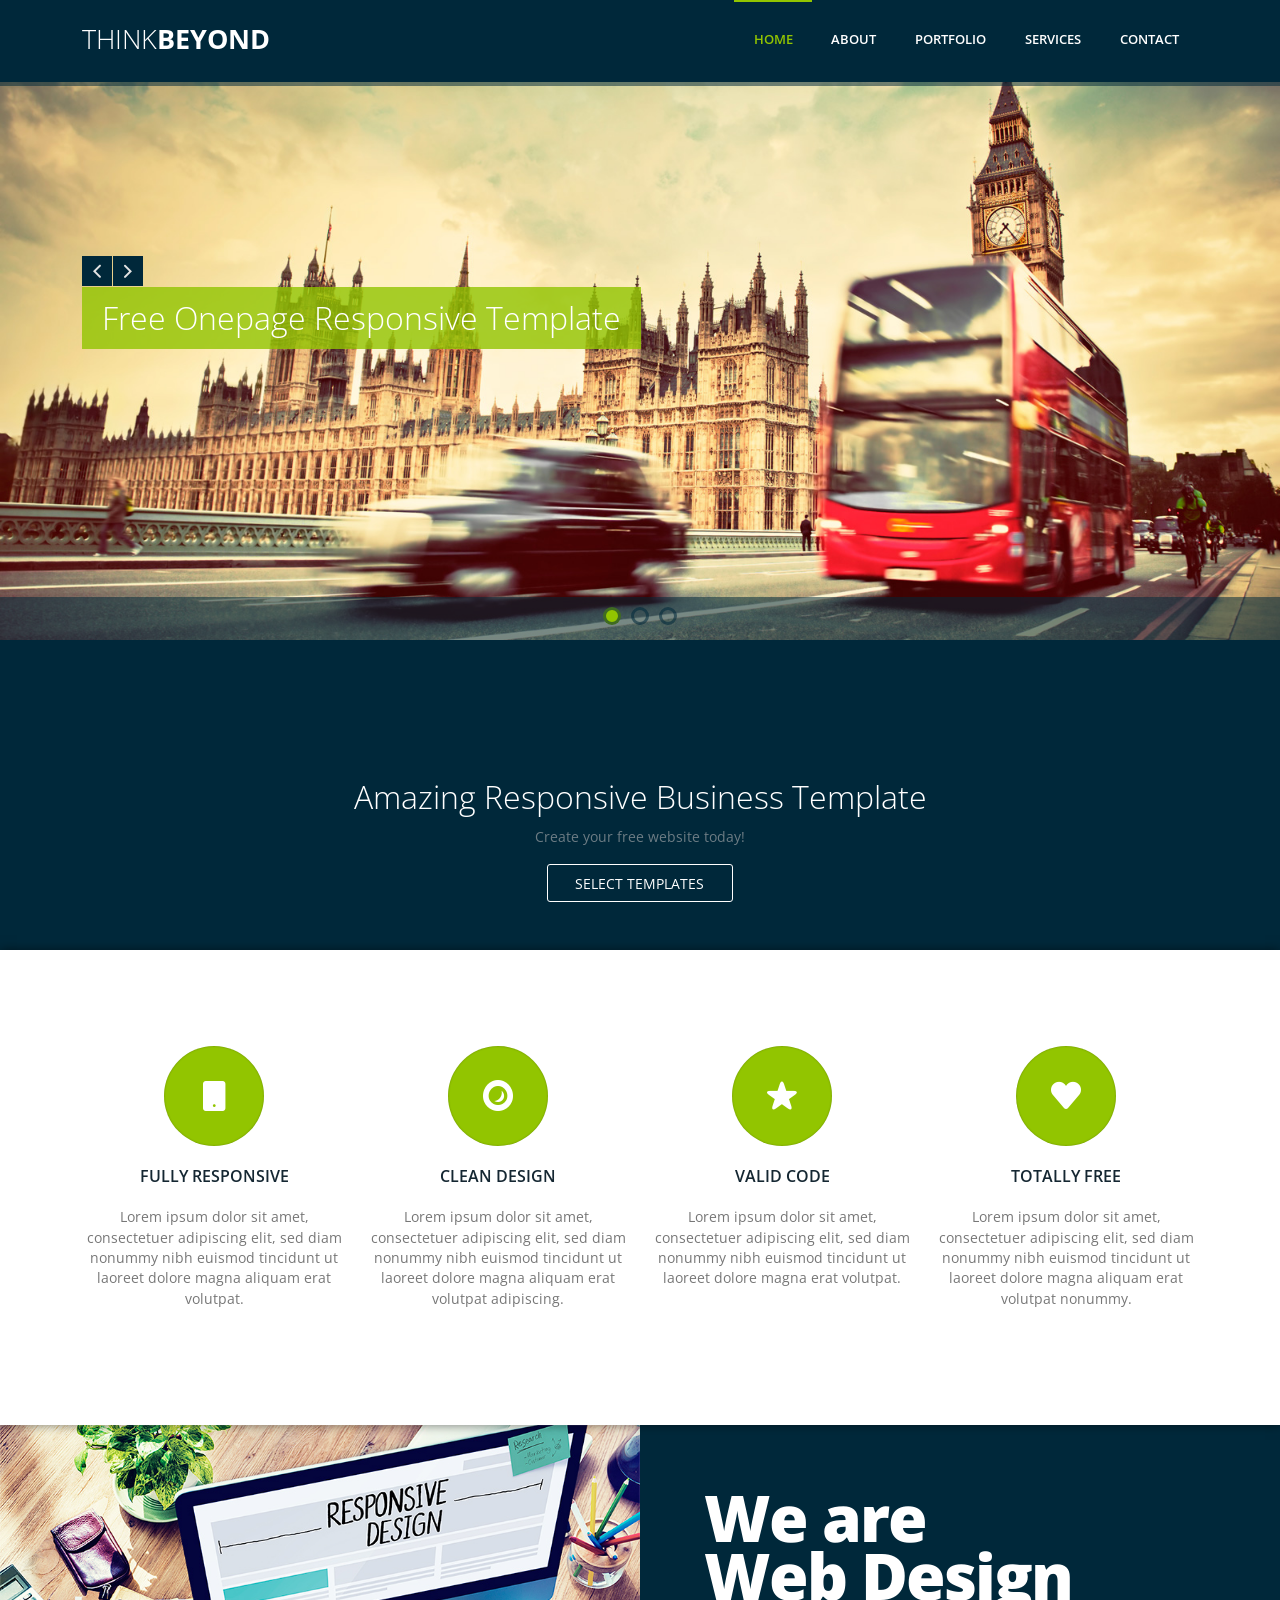
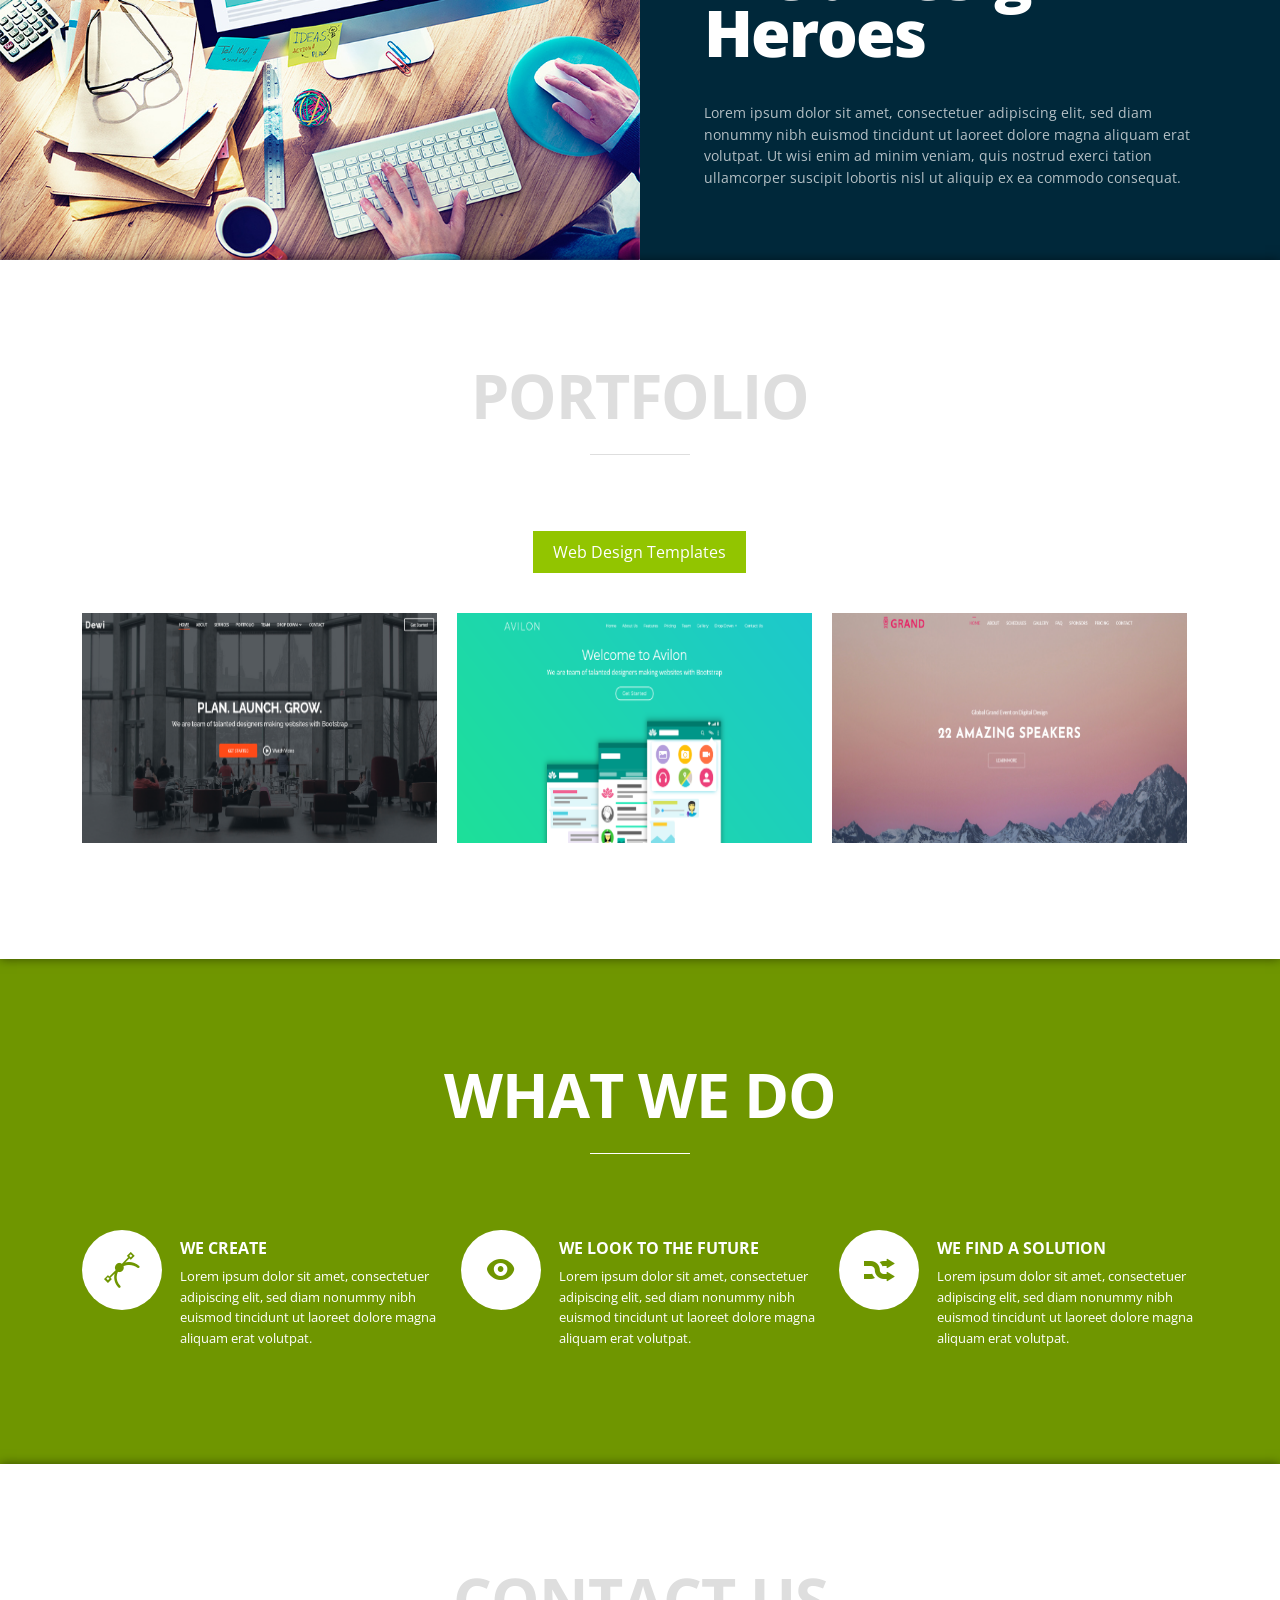
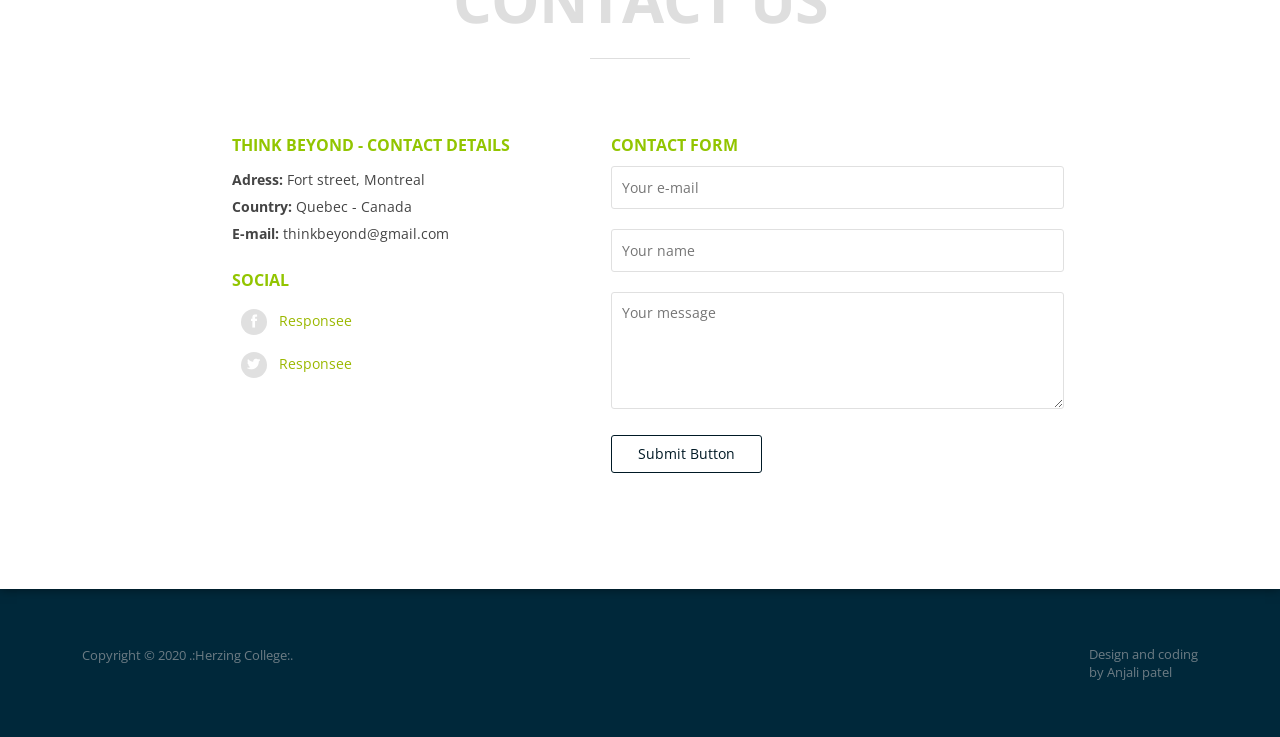
<file: index.html>
<!DOCTYPE html>
<html lang="en-US">
   <head>
      <meta charset="UTF-8">
      <meta name="viewport" content="width=device-width, initial-scale=1.0" />
      <title>Responsive One Page website template</title>
      <link rel="stylesheet" href="css/components.css">
      <link rel="stylesheet" href="css/responsee.css">
       <link rel="stylesheet" href="css/Mycss.css">
      <link rel="stylesheet" href="css/icons.css">
      <link rel="stylesheet" href="owl-carousel/owl.carousel.css">
      <link rel="stylesheet" href="owl-carousel/owl.theme.css">
      <!-- CUSTOM STYLE -->
      <link rel="stylesheet" href="css/template-style.css">
      <link href='http://fonts.googleapis.com/css?family=Open+Sans:400,300,600,700,800&subset=latin,latin-ext' rel='stylesheet' type='text/css'>
      <script type="text/javascript" src="js/jquery-1.8.3.min.js"></script>
      <script type="text/javascript" src="js/jquery-ui.min.js"></script>    
      <script type="text/javascript" src="js/template-scripts.js"></script> 
   </head>
   <body class="size-1140">
  	  <!-- PREMIUM FEATURES BUTTON -->
<!--  	  <a target="_blank" class="hide-s" href="../template/onepage-premium-template/" style="position:fixed;top:130px;right:-14px;z-index:10;"><img src="img/premium-features.png" alt=""></a>-->
      <!-- TOP NAV WITH LOGO -->
      <header>
         <div id="topbar" class="hide-s hide-m">
            <div class="line">
<!--               <div class="m-6 l-6 hide-s">-->
<!--                  <p>CONTACT US: <strong>0800 200 200</strong> | <strong>contact@sampledomain.com</strong></p>-->
<!--               </div>-->
               <div class="s-12 m-6 l-6">
<!--                  <div class="social right">-->
<!--                     <a><i class="icon-facebook_circle"></i></a> <a><i class="icon-twitter_circle"></i></a> <a><i class="icon-google_plus_circle"></i></a> <a><i class="icon-instagram_circle"></i></a>-->
<!--                  </div>-->
               </div>
            </div>  
         </div> 
         <nav>
            <div class="line">
               <div class="s-12 l-2">
                  <p class="logo">Think<strong>Beyond</strong></p>
               </div>
               <div class="top-nav s-12 l-10">
                  
                  <ul class="right">
                     <li class="active-item"><a href="#carousel">Home</a></li>
                     <li><a href="#features">About</a></li>
<!--                     <li><a href="#about-us">About Us</a></li>-->
                     <li><a href="#our-work">Portfolio</a></li>
                     <li><a href="#services">Services</a></li>
                     <li><a href="#contact">Contact</a></li>
                  </ul>
               </div>
            </div>
         </nav>
      </header>  
      <section>
         <!-- CAROUSEL --> 
         <div id="carousel">
            <div id="owl-demo" class="owl-carousel owl-theme"> 
               <div class="item">
                  <img src="img/first.jpg" alt="">
                  <div class="line">
                     <div class="text hide-s">
                        <div class="line">
                          <div class="prev-arrow hide-s hide-m">
                             <i class="icon-chevron_left"></i>
                          </div>
                          <div class="next-arrow hide-s hide-m">
                             <i class="icon-chevron_right"></i>
                          </div>
                        </div>
                        <h2>Free Onepage Responsive Template</h2>
                     </div>
                  </div>
               </div>
               <div class="item">
                  <img src="img/second.jpg" alt="">
                  <div class="line">
                     <div class="text hide-s"> 
                        <div class="line"> 
                          <div class="prev-arrow hide-s hide-m">
                             <i class="icon-chevron_left"></i>
                          </div>
                          <div class="next-arrow hide-s hide-m">
                             <i class="icon-chevron_right"></i>
                          </div>
                        </div> 
                        <h2>Fully Responsive Components</h2>
                     </div>
                  </div>
               </div>
               <div class="item">
                  <img src="img/third.jpg" alt="">
                  <div class="line">
                     <div class="text hide-s">
                        <div class="line"> 
                          <div class="prev-arrow hide-s hide-m">
                             <i class="icon-chevron_left"></i>
                          </div>
                          <div class="next-arrow hide-s hide-m">
                             <i class="icon-chevron_right"></i>
                          </div>
                        </div> 
                        <h2>Build new Layout in 10 minutes!</h2>
                     </div>
                  </div>
               </div>
            </div>
         </div>
         <!-- FIRST BLOCK -->
         <div id="first-block">
            <div class="line">
                <br><br><br><br>
               <h1>Amazing Responsive Business Template</h1>
               <p>Create your free website today!</p>
               <div class="s-12 m-4 l-2 center"><a class="white-btn" href="#">SELECT TEMPLATES</a></div>
            </div>
         </div>
         <!-- FEATURES -->
         <div id="features">
            <div class="line">
               <div class="margin">
                  <div class="s-12 m-6 l-3 margin-bottom">
                     <i class="icon-tablet icon3x"></i>
                     <h2>Fully responsive</h2>
                     <p>Lorem ipsum dolor sit amet, consectetuer adipiscing elit, sed diam nonummy nibh euismod tincidunt ut laoreet dolore magna aliquam erat volutpat.</p>
                  </div>
                  <div class="s-12 m-6 l-3 margin-bottom">
                     <i class="icon-isight icon3x"></i>
                     <h2>Clean design</h2>
                     <p>Lorem ipsum dolor sit amet, consectetuer adipiscing elit, sed diam nonummy nibh euismod tincidunt ut laoreet dolore magna aliquam erat volutpat adipiscing.</p>
                  </div>
                  <div class="s-12 m-6 l-3 margin-bottom">
                     <i class="icon-star icon3x"></i>
                     <h2>Valid code</h2>
                     <p>Lorem ipsum dolor sit amet, consectetuer adipiscing elit, sed diam nonummy nibh euismod tincidunt ut laoreet dolore magna erat volutpat.</p>
                  </div>
                  <div class="s-12 m-6 l-3 margin-bottom">
                     <i class="icon-heart icon3x"></i>
                     <h2>Totally free</h2>
                     <p>Lorem ipsum dolor sit amet, consectetuer adipiscing elit, sed diam nonummy nibh euismod tincidunt ut laoreet dolore magna aliquam erat volutpat nonummy.</p>
                  </div>
               </div>
            </div>
         </div>
         <!-- ABOUT US -->
         <div id="about-us">
            <div class="s-12 m-12 l-6 media-container">
               <img src="img/about.jpg" alt="">
            </div>
            <article class="s-12 m-12 l-6">
               <h2>We are<br> Web Design<br> Heroes</h2>
               <p>Lorem ipsum dolor sit amet, consectetuer adipiscing elit, sed diam nonummy nibh euismod tincidunt ut laoreet 
                 dolore magna aliquam erat volutpat. Ut wisi enim ad minim veniam, quis nostrud exerci tation ullamcorper suscipit 
                 lobortis nisl ut aliquip ex ea commodo consequat.
               </p>
              <!-- <div class="about-us-icons">
                  <i class="icon-paperplane_ico"></i> <i class="icon-trophy"></i> <i class="icon-clock"></i>
               </div>-->
            </article>
         </div>
         <!-- OUR WORK -->
         <div id="our-work">
            <div class="line">
               <h2 class="section-title">Portfolio</h2>
               <div class="tabs">
                  <div class="tab-item tab-active">
                    <a class="tab-label active-btn">Web Design Templates</a>
                    <div class="tab-content">
                      <div class="margin">
                        <div class="s-12 m-6 l-3" style="height: 230px;width: 375px"><a href="Dewi-temp1/index.html" target="_blank" class="our-work-container lightbox margin-bottom"><div class="our-work-text"><h4>Template 1</h4><p>Laoreet dolore magna aliquam erat volutpat.</p></div><img style="height: 230px" src="img/temp1.png" alt=""></a></div>
                        <div class="s-12 m-6 l-3" style="height: 230px;width: 375px"><a href="Avilon-temp2/index.html" target="_blank" class="our-work-container lightbox margin-bottom"><div class="our-work-text"><h4>Template 2</h4><p>Laoreet dolore magna aliquam erat volutpat.</p></div><img style="height: 230px" src="img/template2.png" alt=""></a></div>
                        <div class="s-12 m-6 l-3" style="height: 230px;width: 375px"><a href="grand-pro-opl-temp3/index.html" target="_blank" class="our-work-container lightbox margin-bottom"><div class="our-work-text"><h4>Template 3</h4><p>Laoreet dolore magna aliquam erat volutpat.</p></div><img style="height: 230px" src="img/template3.png" alt=""></a></div>
<!--                        <div class="s-12 m-6 l-3"><a class="our-work-container lightbox margin-bottom"><div class="our-work-text"><h4>Lorem Ipsum Dolor</h4><p>Laoreet dolore magna aliquam erat volutpat.</p></div><img src="img/temp2.png" alt=""></a></div>-->
                      </div>
                    </div>  
                  </div>
                 <!-- <div class="tab-item">
                    <a class="tab-label">Development</a>        
                    <div class="tab-content">
                      <div class="margin">
                        <div class="s-12 m-6 l-3"><a class="our-work-container lightbox margin-bottom"><div class="our-work-text"><h4>Lorem Ipsum Dolor</h4><p>Laoreet dolore magna aliquam erat volutpat.</p></div><img src="img/por7.jpg" alt=""></a></div>
                        <div class="s-12 m-6 l-3"><a class="our-work-container lightbox margin-bottom"><div class="our-work-text"><h4>Lorem Ipsum Dolor</h4><p>Laoreet dolore magna aliquam erat volutpat.</p></div><img src="img/por5.jpg" alt=""></a></div>
                        <div class="s-12 m-6 l-3"><a class="our-work-container lightbox margin-bottom"><div class="our-work-text"><h4>Lorem Ipsum Dolor</h4><p>Laoreet dolore magna aliquam erat volutpat.</p></div><img src="img/por1.jpg" alt=""></a></div>
                        <div class="s-12 m-6 l-3"><a class="our-work-container lightbox margin-bottom"><div class="our-work-text"><h4>Lorem Ipsum Dolor</h4><p>Laoreet dolore magna aliquam erat volutpat.</p></div><img src="img/por2.jpg" alt=""></a></div>
                      </div>
                    </div>  
                  </div>-->
                 <!-- <div class="tab-item">
                    <a class="tab-label">Social Campaigns</a>
                    <div class="tab-content">
                      <div class="margin">
                        <div class="s-12 m-6 l-3"><a class="our-work-container lightbox margin-bottom"><div class="our-work-text"><h4>Lorem Ipsum Dolor</h4><p>Laoreet dolore magna aliquam erat volutpat.</p></div><img src="img/por4.jpg" alt=""></a></div>
                        <div class="s-12 m-6 l-3"><a class="our-work-container lightbox margin-bottom"><div class="our-work-text"><h4>Lorem Ipsum Dolor</h4><p>Laoreet dolore magna aliquam erat volutpat.</p></div><img src="img/por6.jpg" alt=""></a></div>
                        <div class="s-12 m-6 l-3"><a class="our-work-container lightbox margin-bottom"><div class="our-work-text"><h4>Lorem Ipsum Dolor</h4><p>Laoreet dolore magna aliquam erat volutpat.</p></div><img src="img/por3.jpg" alt=""></a></div>
                        <div class="s-12 m-6 l-3"><a class="our-work-container lightbox margin-bottom"><div class="our-work-text"><h4>Lorem Ipsum Dolor</h4><p>Laoreet dolore magna aliquam erat volutpat.</p></div><img src="img/por5.jpg" alt=""></a></div>
                      </div>
                    </div>  
                  </div>-->
<!--                  <div class="tab-item">-->
<!--                    <a class="tab-label">Photography</a>-->
<!--                    <div class="tab-content">-->
<!--                      <div class="margin">-->
<!--                        <div class="s-12 m-6 l-3"><a class="our-work-container lightbox margin-bottom"><div class="our-work-text"><h4>Lorem Ipsum Dolor</h4><p>Laoreet dolore magna aliquam erat volutpat.</p></div><img src="img/por7.jpg" alt=""></a></div>-->
<!--                        <div class="s-12 m-6 l-3"><a class="our-work-container lightbox margin-bottom"><div class="our-work-text"><h4>Lorem Ipsum Dolor</h4><p>Laoreet dolore magna aliquam erat volutpat.</p></div><img src="img/por2.jpg" alt=""></a></div>-->
<!--                        <div class="s-12 m-6 l-3"><a class="our-work-container lightbox margin-bottom"><div class="our-work-text"><h4>Lorem Ipsum Dolor</h4><p>Laoreet dolore magna aliquam erat volutpat.</p></div><img src="img/por5.jpg" alt=""></a></div>-->
<!--                        <div class="s-12 m-6 l-3"><a class="our-work-container lightbox margin-bottom"><div class="our-work-text"><h4>Lorem Ipsum Dolor</h4><p>Laoreet dolore magna aliquam erat volutpat.</p></div><img src="img/por6.jpg" alt=""></a></div>-->
<!--                      </div>-->
<!--                    </div>  -->
<!--                  </div>-->
               </div>
            </div>
         </div>         
         <!-- SERVICES -->
         <div id="services">
            <div class="line">
               <h2 class="section-title">What we do</h2>
               <div class="margin">
                  <div class="s-12 m-6 l-4 margin-bottom">
                     <i class="icon-vector"></i>
                     <div class="service-text">
                        <h3>We create</h3>
                        <p>Lorem ipsum dolor sit amet, consectetuer adipiscing elit, sed diam nonummy nibh euismod tincidunt ut laoreet dolore magna aliquam erat volutpat.</p>
                     </div>
                  </div>
                  <div class="s-12 m-6 l-4 margin-bottom">
                     <i class="icon-eye"></i>
                     <div class="service-text">
                        <h3>We look to the future</h3>
                        <p>Lorem ipsum dolor sit amet, consectetuer adipiscing elit, sed diam nonummy nibh euismod tincidunt ut laoreet dolore magna aliquam erat volutpat.</p>
                     </div>
                  </div>
                  <div class="s-12 m-12 l-4 margin-bottom">
                     <i class="icon-random"></i>
                     <div class="service-text">
                        <h3>We find a solution</h3>
                        <p>Lorem ipsum dolor sit amet, consectetuer adipiscing elit, sed diam nonummy nibh euismod tincidunt ut laoreet dolore magna aliquam erat volutpat.</p>
                     </div>
                  </div>
               </div>
            </div>
         </div>
         <!-- LATEST NEWS -->
        <!-- <div id="latest-news">
            <div class="line">
              <h2 class="section-title">Latest News</h2> 
              <div class="margin">
                <div class="s-12 m-6 l-6">
                  <div class="s-12 l-2">
                    <div class="news-date">
                      <p class="day">28</p><p class="month">AUGUST</p><p class="year">2015</p>
                    </div>
                  </div>
                  <div class="s-12 l-10">
                    <div class="news-text">
                      <h4>First latest News</h4>
                      <p>Lorem ipsum dolor sit amet, consectetuer adipiscing elit, sed diam nonummy nibh euismod tincidunt ut laoreet dolore magna aliquam erat volutpat. Ut wisi enim ad minim veniam.</p>
                    </div>
                  </div>   
                </div> 
                <div class="s-12 m-6 l-6">
                  <div class="s-12 l-2">
                    <div class="news-date">
                      <p class="day">12</p><p class="month">JULY</p><p class="year">2015</p>
                    </div>
                  </div>
                  <div class="s-12 l-10">
                    <div class="news-text">
                      <h4>Second latest News</h4>
                      <p>Lorem ipsum dolor sit amet, consectetuer adipiscing elit, sed diam nonummy nibh euismod tincidunt ut laoreet dolore magna aliquam erat volutpat. Ut wisi enim ad minim veniam.</p>
                    </div>
                  </div>   
                </div>  
              </div>
            </div>
         </div> -->
         <!-- CONTACT -->
         <div id="contact">
            <div class="line">
               <h2 class="section-title">Contact Us</h2>
               <div class="margin">
                 <!-- <div class="s-12 m-12 l-3 hide-m hide-s margin-bottom right-align">
                    <img src="img/contact.jpg" alt="">
                  </div>-->
                  <div class="s-12 m-12 l-4 margin-bottom right-align" style="margin-left: 150px">
                     <h3>Think Beyond - contact details</h3>
                     <address>
                        <p><strong>Adress:</strong> Fort street, Montreal</p>
                        <p><strong>Country:</strong> Quebec - Canada</p>
                        <p><strong>E-mail:</strong> thinkbeyond@gmail.com</p>
                     </address>
                     <br />
                     <h3>Social</h3>
                     <p><i class="icon-facebook icon"></i> <a href="https://www.facebook.com/myresponsee">Responsee</a></p>
                     <p class="margin-bottom"><i class="icon-twitter icon"></i> <a href="https://twitter.com/MyResponsee">Responsee</a></p>
                  </div>
                  <div class="s-12 m-12 l-5">
                    <h3>Contact Form</h3>
                    <form class="customform" action="">
                      <div class="s-12"><input name="" placeholder="Your e-mail" title="Your e-mail" type="text" /></div>
                      <div class="s-12"><input name="" placeholder="Your name" title="Your name" type="text" /></div>
                      <div class="s-12"><textarea placeholder="Your message" name="" rows="5"></textarea></div>
                      <div class="s-12 m-12 l-4"><button class="color-btn" type="submit">Submit Button</button></div>
                    </form>
                  </div>                
               </div>
            </div>
         </div>

      </section>
      <!-- FOOTER -->
      <footer>
         <div class="line">
            <div class="s-12 l-6">
               <p> Copyright © 2020 .:Herzing College:.</p>

            </div>
            <div class="s-12 l-6">
               <a class="right" title="Responsee - lightweight responsive framework">Design and coding<br> by Anjali patel</a>
            </div>
         </div>
      </footer>
      <script type="text/javascript" src="js/responsee.js"></script>
      <script type="text/javascript" src="owl-carousel/owl.carousel.js"></script>
      <script type="text/javascript">
         jQuery(document).ready(function($) {
            var theme_slider = $("#owl-demo");
            var owl = $('#owl-demo');
            owl.owlCarousel({
              nav: false,
              dots: true,
              items: 1,
              loop: true,
              autoplay: true,
              autoplayTimeout: 6000
            });
            var owl = $('#owl-demo2');
            owl.owlCarousel({
              nav: true,
              dots: false,
              items: 1,
              loop: true,
              navText: ["&#xf007","&#xf006"],
              autoplay: true,
              autoplayTimeout: 4000
            });
        
            // Custom Navigation Events
            $(".next-arrow").click(function() {
                theme_slider.trigger('next.owl');
            })
            $(".prev-arrow").click(function() {
                theme_slider.trigger('prev.owl');
            })     
        }); 
      </script>
   </body>
</html>
</file>
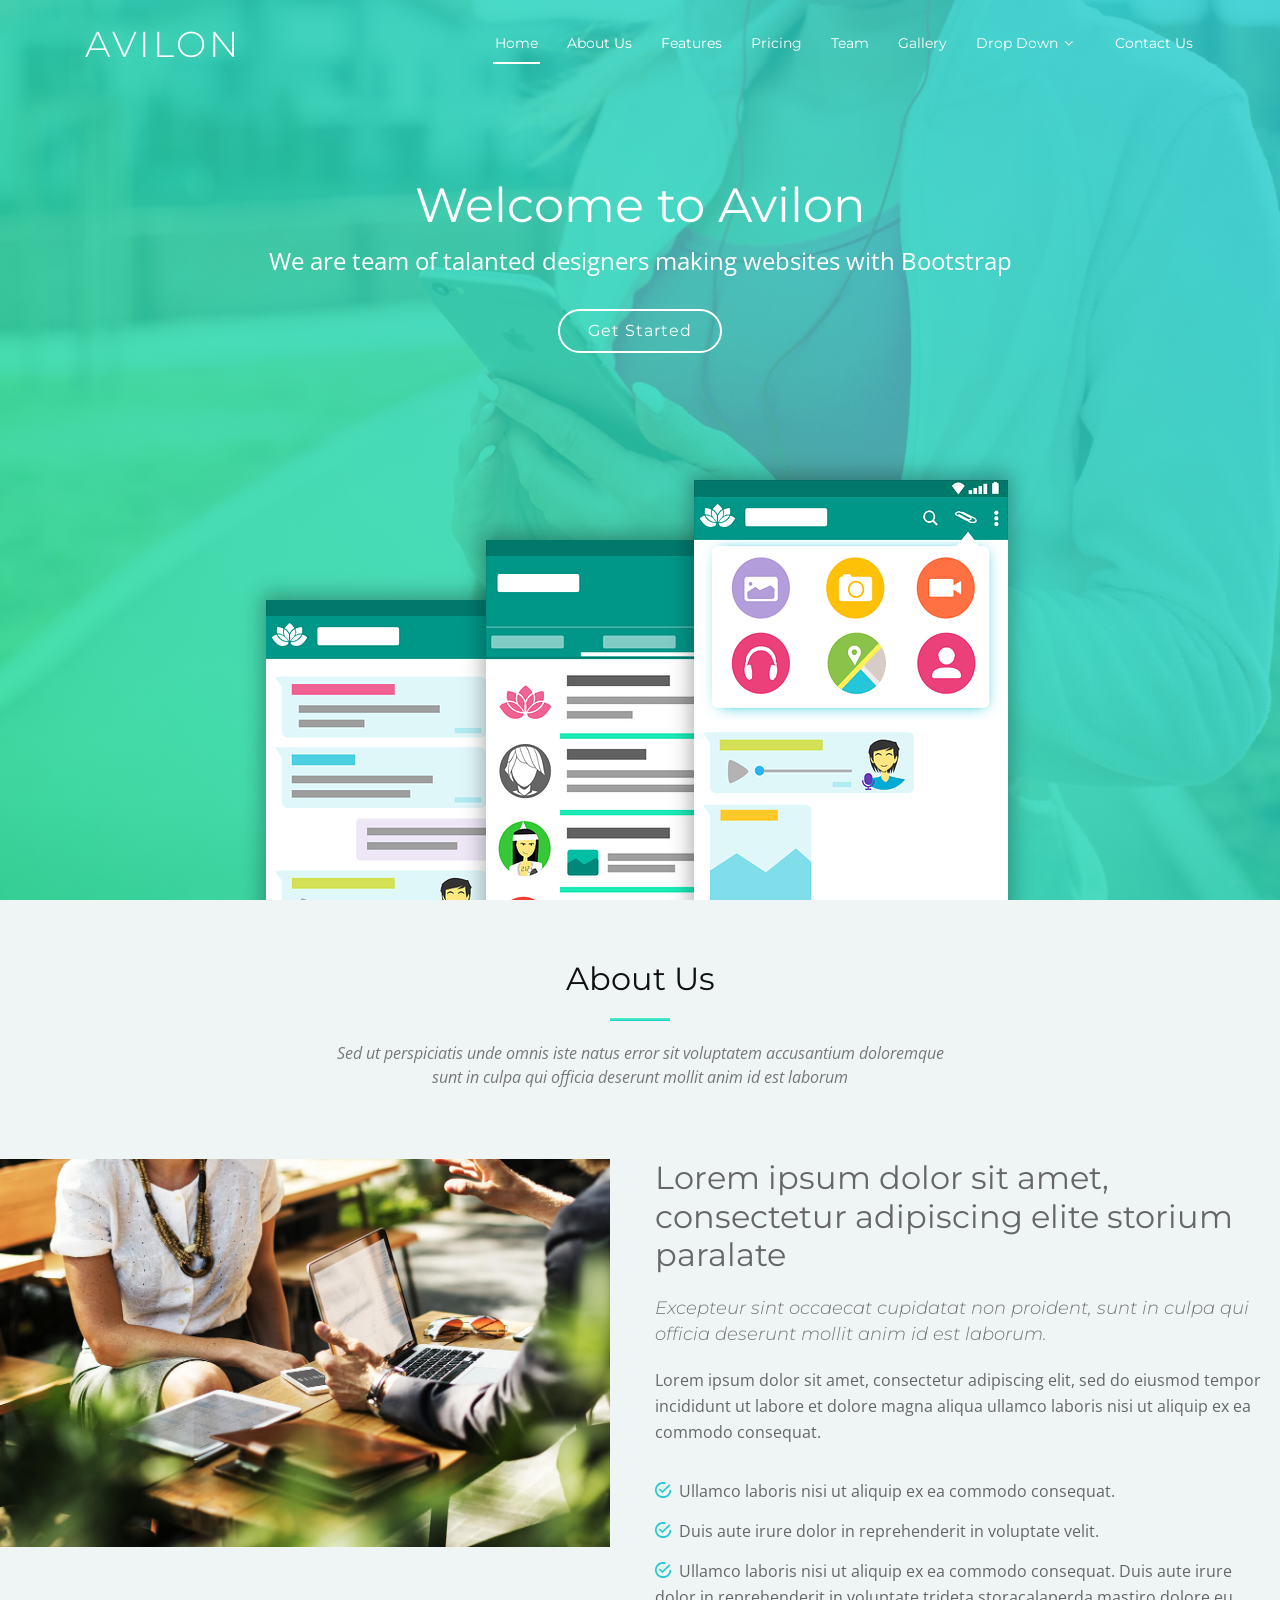
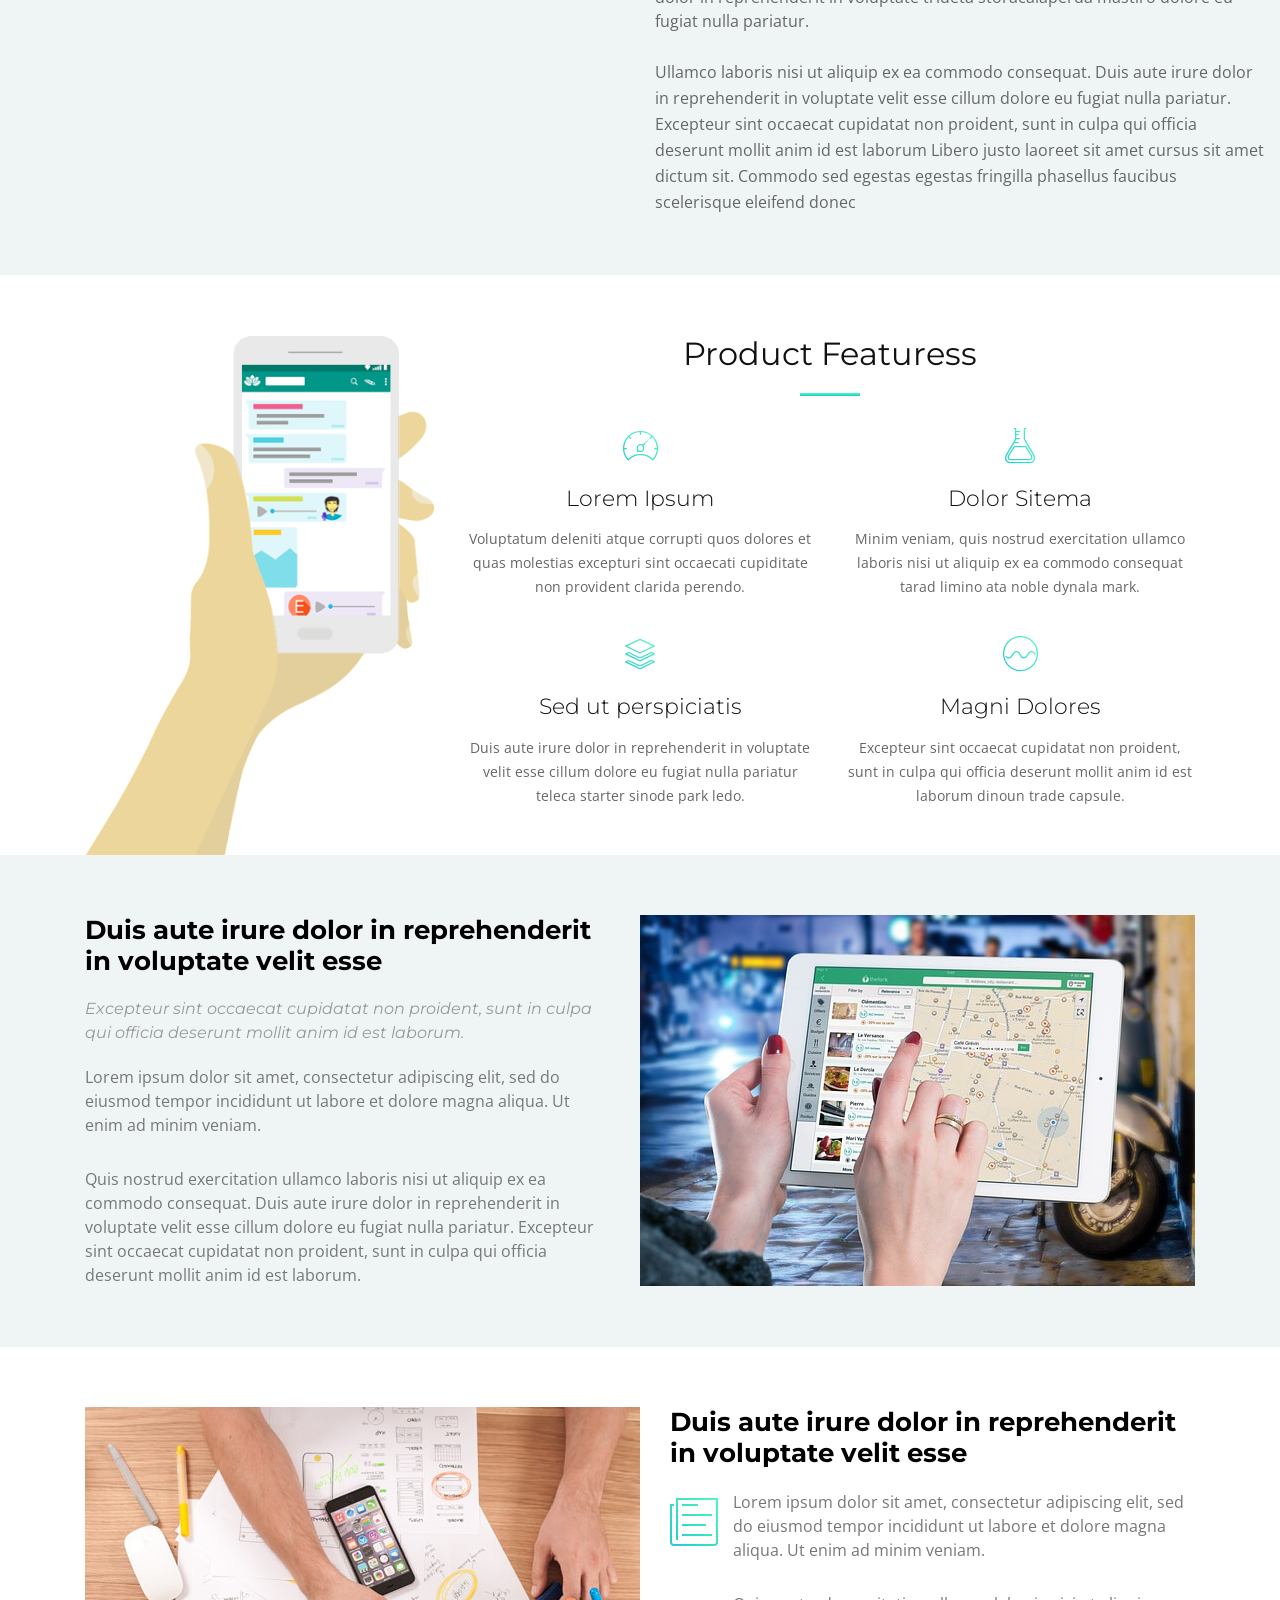
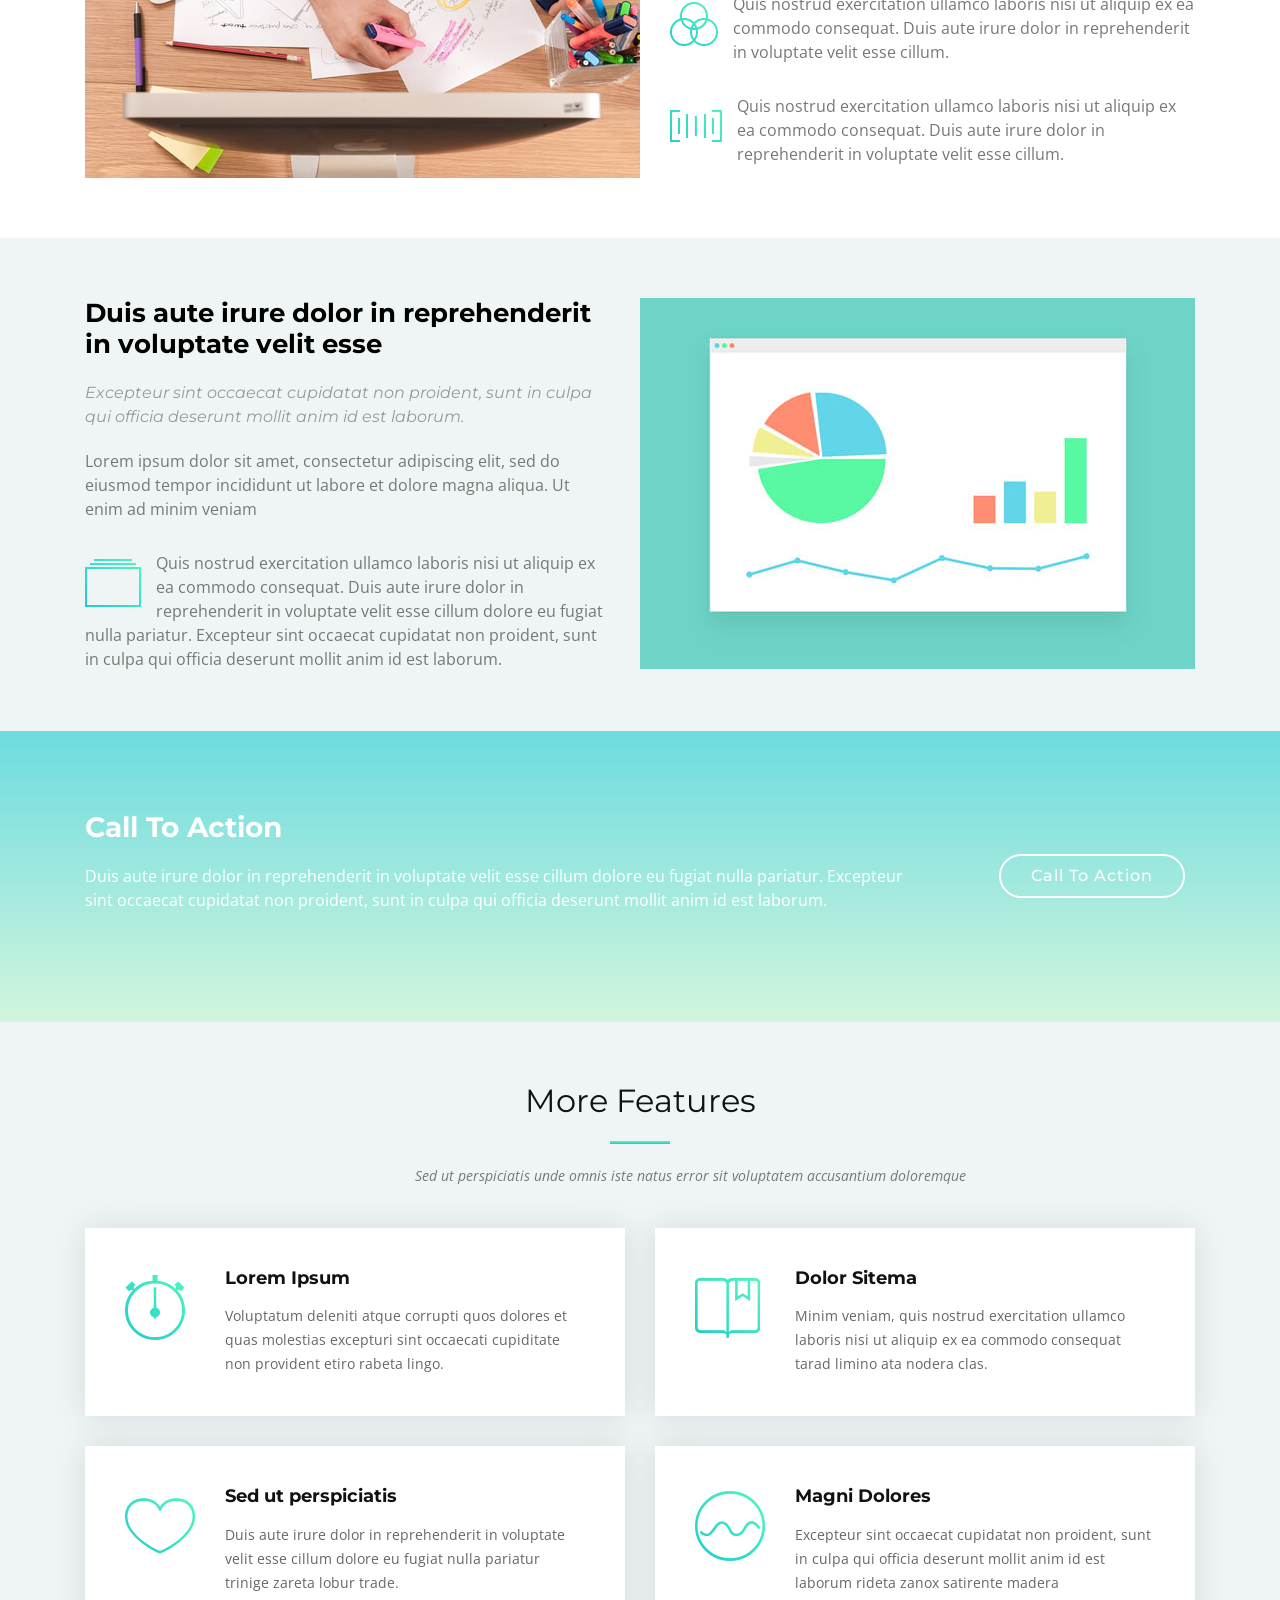
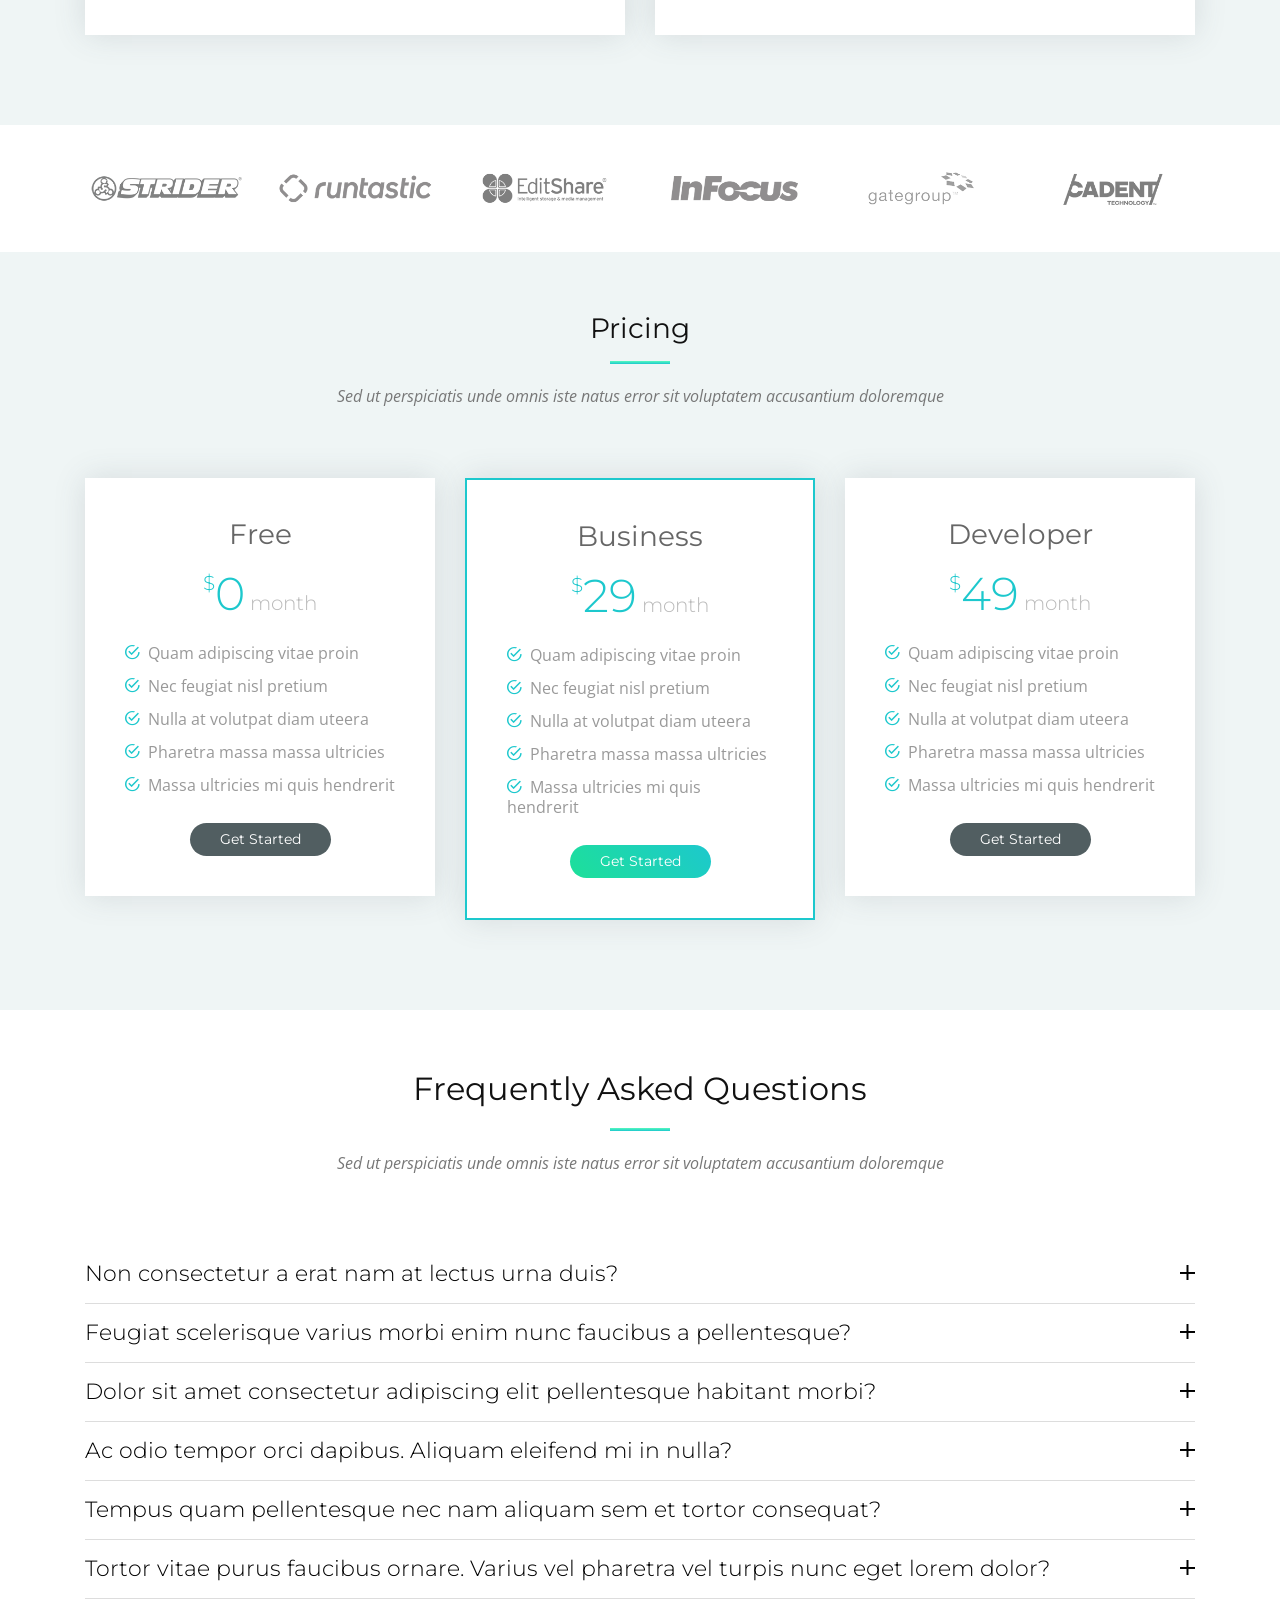
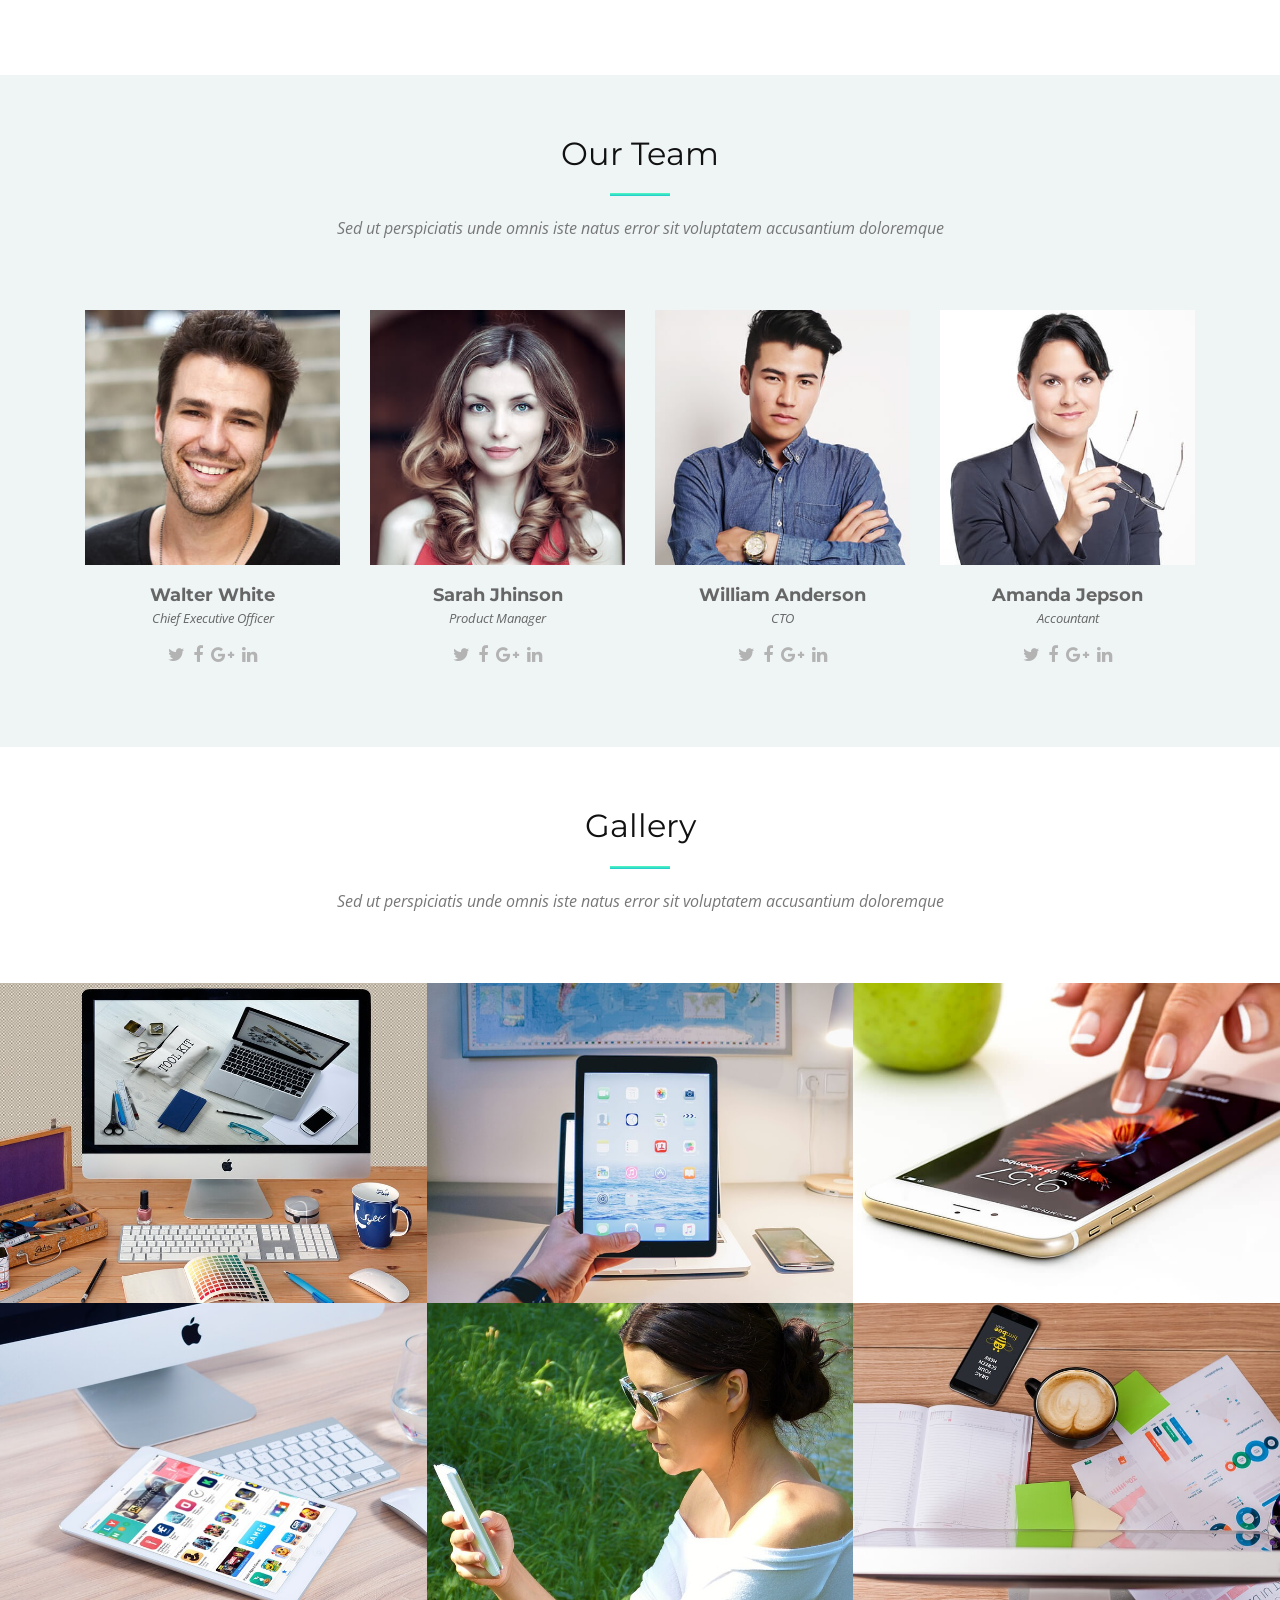
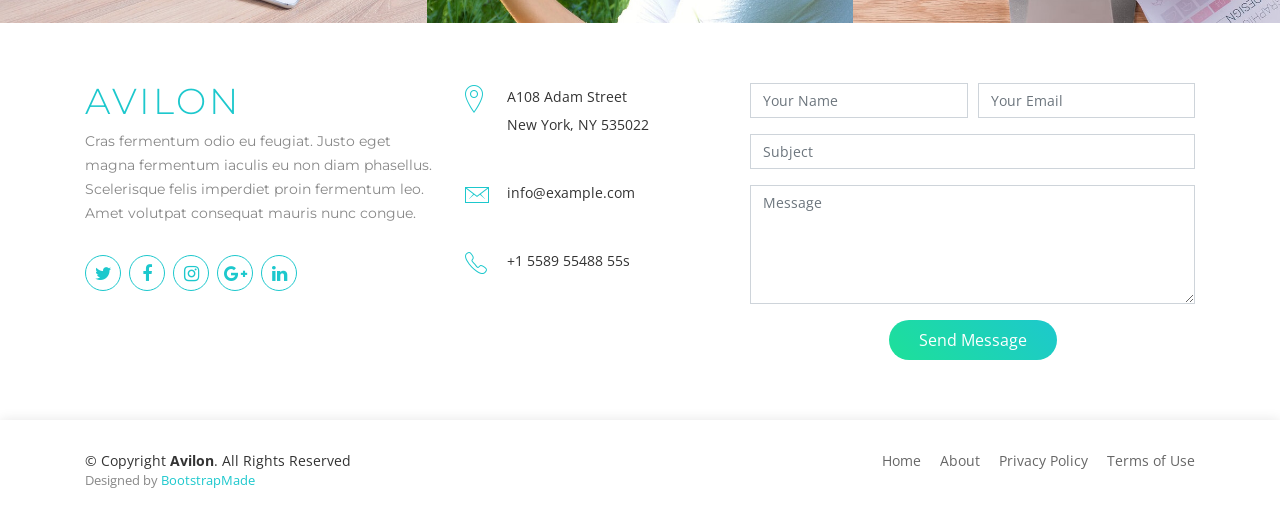
<file: Avilon-temp2/index.html>
<!DOCTYPE html>
<html lang="en">

<head>
  <meta charset="utf-8">
  <meta content="width=device-width, initial-scale=1.0" name="viewport">

  <title>Avilon Bootstrap Template</title>
  <meta content="" name="descriptison">
  <meta content="" name="keywords">

  <!-- Favicons -->
  <link href="assets/img/favicon.png" rel="icon">
  <link href="assets/img/apple-touch-icon.png" rel="apple-touch-icon">

  <!-- Google Fonts -->
  <link href="https://fonts.googleapis.com/css?family=Montserrat:300,400,500,700|Open+Sans:300,300i,400,400i,700,700i" rel="stylesheet">

  <!-- Vendor CSS Files -->
  <link href="assets/vendor/bootstrap/css/bootstrap.min.css" rel="stylesheet">
  <link href="assets/vendor/ionicons/css/ionicons.min.css" rel="stylesheet">
  <link href="assets/vendor/animate.css/animate.min.css" rel="stylesheet">
  <link href="assets/vendor/font-awesome/css/font-awesome.min.css" rel="stylesheet">
  <link href="assets/vendor/venobox/venobox.css" rel="stylesheet">

  <!-- Template Main CSS File -->
  <link href="assets/css/style.css" rel="stylesheet">

  <!-- =======================================================
  * Template Name: Avilon - v2.1.0
  * Template URL: https://bootstrapmade.com/avilon-bootstrap-landing-page-template/
  * Author: BootstrapMade.com
  * License: https://bootstrapmade.com/license/
  ======================================================== -->
</head>

<body>

  <!-- ======= Header ======= -->
  <header id="header" class="header-transparent">
    <div class="container">

      <div id="logo" class="pull-left">
        <h1><a href="index.html" class="scrollto">Avilon</a></h1>
        <!-- Uncomment below if you prefer to use an image logo -->
        <!-- <a href="index.html"><img src="assets/img/logo.png" alt=""></a> -->
      </div>

      <nav id="nav-menu-container">
        <ul class="nav-menu">
          <li class="menu-active"><a href="index.html">Home</a></li>
          <li><a href="#about">About Us</a></li>
          <li><a href="#features">Features</a></li>
          <li><a href="#pricing">Pricing</a></li>
          <li><a href="#team">Team</a></li>
          <li><a href="#gallery">Gallery</a></li>
          <li class="menu-has-children"><a href="">Drop Down</a>
            <ul>
              <li><a href="#">Drop Down 1</a></li>
              <li class="menu-has-children"><a href="#">Drop Down 2</a>
                <ul>
                  <li><a href="#">Deep Drop Down 1</a></li>
                  <li><a href="#">Deep Drop Down 2</a></li>
                  <li><a href="#">Deep Drop Down 3</a></li>
                  <li><a href="#">Deep Drop Down 4</a></li>
                  <li><a href="#">Deep Drop Down 5</a></li>
                </ul>
              </li>
              <li><a href="#">Drop Down 3</a></li>
              <li><a href="#">Drop Down 4</a></li>
              <li><a href="#">Drop Down 5</a></li>
            </ul>
          </li>
          <li><a href="#contact">Contact Us</a></li>
        </ul>
      </nav><!-- #nav-menu-container -->
    </div>
  </header><!-- End Header -->

  <!-- ======= Intro Section ======= -->
  <section id="intro">

    <div class="intro-text">
      <h2>Welcome to Avilon</h2>
      <p>We are team of talanted designers making websites with Bootstrap</p>
      <a href="#about" class="btn-get-started scrollto">Get Started</a>
    </div>

    <div class="product-screens">

      <div class="product-screen-1 wow fadeInUp" data-wow-delay="0.4s" data-wow-duration="0.6s">
        <img src="assets/img/product-screen-1.png" alt="">
      </div>

      <div class="product-screen-2 wow fadeInUp" data-wow-delay="0.2s" data-wow-duration="0.6s">
        <img src="assets/img/product-screen-2.png" alt="">
      </div>

      <div class="product-screen-3 wow fadeInUp" data-wow-duration="0.6s">
        <img src="assets/img/product-screen-3.png" alt="">
      </div>

    </div>

  </section><!-- End Intro Section -->

  <main id="main">

    <!-- ======= About Section ======= -->
    <section id="about" class="section-bg">
      <div class="container-fluid">
        <div class="section-header">
          <h3 class="section-title">About Us</h3>
          <span class="section-divider"></span>
          <p class="section-description">
            Sed ut perspiciatis unde omnis iste natus error sit voluptatem accusantium doloremque<br>
            sunt in culpa qui officia deserunt mollit anim id est laborum
          </p>
        </div>

        <div class="row">
          <div class="col-lg-6 about-img wow fadeInLeft">
            <img src="assets/img/about-img.jpg" alt="">
          </div>

          <div class="col-lg-6 content wow fadeInRight">
            <h2>Lorem ipsum dolor sit amet, consectetur adipiscing elite storium paralate</h2>
            <h3>Excepteur sint occaecat cupidatat non proident, sunt in culpa qui officia deserunt mollit anim id est laborum.</h3>
            <p>
              Lorem ipsum dolor sit amet, consectetur adipiscing elit, sed do eiusmod tempor incididunt ut labore et dolore magna aliqua ullamco laboris nisi ut aliquip ex ea commodo consequat.
            </p>

            <ul>
              <li><i class="ion-android-checkmark-circle"></i> Ullamco laboris nisi ut aliquip ex ea commodo consequat.</li>
              <li><i class="ion-android-checkmark-circle"></i> Duis aute irure dolor in reprehenderit in voluptate velit.</li>
              <li><i class="ion-android-checkmark-circle"></i> Ullamco laboris nisi ut aliquip ex ea commodo consequat. Duis aute irure dolor in reprehenderit in voluptate trideta storacalaperda mastiro dolore eu fugiat nulla pariatur.</li>
            </ul>

            <p>
              Ullamco laboris nisi ut aliquip ex ea commodo consequat. Duis aute irure dolor in reprehenderit in voluptate velit esse cillum dolore eu fugiat nulla pariatur. Excepteur sint occaecat cupidatat non proident, sunt in culpa qui officia deserunt mollit anim id est laborum Libero justo laoreet sit amet cursus sit amet dictum sit. Commodo sed egestas egestas fringilla phasellus faucibus scelerisque eleifend donec
            </p>
          </div>
        </div>

      </div>
    </section><!-- End About Section -->

    <!-- ======= Featuress Section ======= -->
    <section id="features">
      <div class="container">

        <div class="row">

          <div class="col-lg-8 offset-lg-4">
            <div class="section-header wow fadeIn" data-wow-duration="1s">
              <h3 class="section-title">Product Featuress</h3>
              <span class="section-divider"></span>
            </div>
          </div>

          <div class="col-lg-4 col-md-5 features-img">
            <img src="assets/img/product-features.png" alt="" class="wow fadeInLeft">
          </div>

          <div class="col-lg-8 col-md-7 ">

            <div class="row">

              <div class="col-lg-6 col-md-6 box wow fadeInRight">
                <div class="icon"><i class="ion-ios-speedometer-outline"></i></div>
                <h4 class="title"><a href="">Lorem Ipsum</a></h4>
                <p class="description">Voluptatum deleniti atque corrupti quos dolores et quas molestias excepturi sint occaecati cupiditate non provident clarida perendo.</p>
              </div>
              <div class="col-lg-6 col-md-6 box wow fadeInRight" data-wow-delay="0.1s">
                <div class="icon"><i class="ion-ios-flask-outline"></i></div>
                <h4 class="title"><a href="">Dolor Sitema</a></h4>
                <p class="description">Minim veniam, quis nostrud exercitation ullamco laboris nisi ut aliquip ex ea commodo consequat tarad limino ata noble dynala mark.</p>
              </div>
              <div class="col-lg-6 col-md-6 box wow fadeInRight" data-wow-delay="0.2s">
                <div class="icon"><i class="ion-social-buffer-outline"></i></div>
                <h4 class="title"><a href="">Sed ut perspiciatis</a></h4>
                <p class="description">Duis aute irure dolor in reprehenderit in voluptate velit esse cillum dolore eu fugiat nulla pariatur teleca starter sinode park ledo.</p>
              </div>
              <div class="col-lg-6 col-md-6 box wow fadeInRight" data-wow-delay="0.3s">
                <div class="icon"><i class="ion-ios-analytics-outline"></i></div>
                <h4 class="title"><a href="">Magni Dolores</a></h4>
                <p class="description">Excepteur sint occaecat cupidatat non proident, sunt in culpa qui officia deserunt mollit anim id est laborum dinoun trade capsule.</p>
              </div>
            </div>

          </div>

        </div>

      </div>

    </section><!-- End Featuress Section -->

    <!-- ======= Advanced Featuress Section ======= -->
    <section id="advanced-features">

      <div class="features-row section-bg">
        <div class="container">
          <div class="row">
            <div class="col-12">
              <img class="advanced-feature-img-right wow fadeInRight" src="assets/img/advanced-feature-1.jpg" alt="">
              <div class="wow fadeInLeft">
                <h2>Duis aute irure dolor in reprehenderit in voluptate velit esse</h2>
                <h3>Excepteur sint occaecat cupidatat non proident, sunt in culpa qui officia deserunt mollit anim id est laborum.</h3>
                <p>Lorem ipsum dolor sit amet, consectetur adipiscing elit, sed do eiusmod tempor incididunt ut labore et dolore magna aliqua. Ut enim ad minim veniam.</p>
                <p>Quis nostrud exercitation ullamco laboris nisi ut aliquip ex ea commodo consequat. Duis aute irure dolor in reprehenderit in voluptate velit esse cillum dolore eu fugiat nulla pariatur. Excepteur sint occaecat cupidatat non proident, sunt in culpa qui officia deserunt mollit anim id est laborum.</p>
              </div>
            </div>
          </div>
        </div>
      </div>

      <div class="features-row">
        <div class="container">
          <div class="row">
            <div class="col-12">
              <img class="advanced-feature-img-left" src="assets/img/advanced-feature-2.jpg" alt="">
              <div class="wow fadeInRight">
                <h2>Duis aute irure dolor in reprehenderit in voluptate velit esse</h2>
                <i class="ion-ios-paper-outline" class="wow fadeInRight" data-wow-duration="0.5s"></i>
                <p class="wow fadeInRight" data-wow-duration="0.5s">Lorem ipsum dolor sit amet, consectetur adipiscing elit, sed do eiusmod tempor incididunt ut labore et dolore magna aliqua. Ut enim ad minim veniam.</p>
                <i class="ion-ios-color-filter-outline wow fadeInRight" data-wow-delay="0.2s" data-wow-duration="0.5s"></i>
                <p class="wow fadeInRight" data-wow-delay="0.2s" data-wow-duration="0.5s">Quis nostrud exercitation ullamco laboris nisi ut aliquip ex ea commodo consequat. Duis aute irure dolor in reprehenderit in voluptate velit esse cillum.</p>
                <i class="ion-ios-barcode-outline wow fadeInRight" data-wow-delay="0.4" data-wow-duration="0.5s"></i>
                <p class="wow fadeInRight" data-wow-delay="0.4s" data-wow-duration="0.5s">Quis nostrud exercitation ullamco laboris nisi ut aliquip ex ea commodo consequat. Duis aute irure dolor in reprehenderit in voluptate velit esse cillum.</p>
              </div>
            </div>
          </div>
        </div>
      </div>

      <div class="features-row section-bg">
        <div class="container">
          <div class="row">
            <div class="col-12">
              <img class="advanced-feature-img-right wow fadeInRight" src="assets/img/advanced-feature-3.jpg" alt="">
              <div class="wow fadeInLeft">
                <h2>Duis aute irure dolor in reprehenderit in voluptate velit esse</h2>
                <h3>Excepteur sint occaecat cupidatat non proident, sunt in culpa qui officia deserunt mollit anim id est laborum.</h3>
                <p>Lorem ipsum dolor sit amet, consectetur adipiscing elit, sed do eiusmod tempor incididunt ut labore et dolore magna aliqua. Ut enim ad minim veniam</p>
                <i class="ion-ios-albums-outline"></i>
                <p>Quis nostrud exercitation ullamco laboris nisi ut aliquip ex ea commodo consequat. Duis aute irure dolor in reprehenderit in voluptate velit esse cillum dolore eu fugiat nulla pariatur. Excepteur sint occaecat cupidatat non proident, sunt in culpa qui officia deserunt mollit anim id est laborum.</p>
              </div>
            </div>
          </div>
        </div>
      </div>
    </section><!-- End Advanced Featuress Section -->

    <!-- ======= Call To Action Section ======= -->
    <section id="call-to-action">
      <div class="container">
        <div class="row">
          <div class="col-lg-9 text-center text-lg-left">
            <h3 class="cta-title">Call To Action</h3>
            <p class="cta-text"> Duis aute irure dolor in reprehenderit in voluptate velit esse cillum dolore eu fugiat nulla pariatur. Excepteur sint occaecat cupidatat non proident, sunt in culpa qui officia deserunt mollit anim id est laborum.</p>
          </div>
          <div class="col-lg-3 cta-btn-container text-center">
            <a class="cta-btn align-middle" href="#">Call To Action</a>
          </div>
        </div>

      </div>
    </section><!-- End Call To Action Section -->

    <!-- ======= More Features Section ======= -->
    <section id="more-features" class="section-bg">
      <div class="container">

        <div class="section-header">
          <h3 class="section-title">More Features</h3>
          <span class="section-divider"></span>
          <p class="section-description">Sed ut perspiciatis unde omnis iste natus error sit voluptatem accusantium doloremque</p>
        </div>

        <div class="row">

          <div class="col-lg-6">
            <div class="box wow fadeInLeft">
              <div class="icon"><i class="ion-ios-stopwatch-outline"></i></div>
              <h4 class="title"><a href="">Lorem Ipsum</a></h4>
              <p class="description">Voluptatum deleniti atque corrupti quos dolores et quas molestias excepturi sint occaecati cupiditate non provident etiro rabeta lingo.</p>
            </div>
          </div>

          <div class="col-lg-6">
            <div class="box wow fadeInRight">
              <div class="icon"><i class="ion-ios-bookmarks-outline"></i></div>
              <h4 class="title"><a href="">Dolor Sitema</a></h4>
              <p class="description">Minim veniam, quis nostrud exercitation ullamco laboris nisi ut aliquip ex ea commodo consequat tarad limino ata nodera clas.</p>
            </div>
          </div>

          <div class="col-lg-6">
            <div class="box wow fadeInLeft">
              <div class="icon"><i class="ion-ios-heart-outline"></i></div>
              <h4 class="title"><a href="">Sed ut perspiciatis</a></h4>
              <p class="description">Duis aute irure dolor in reprehenderit in voluptate velit esse cillum dolore eu fugiat nulla pariatur trinige zareta lobur trade.</p>
            </div>
          </div>

          <div class="col-lg-6">
            <div class="box wow fadeInRight">
              <div class="icon"><i class="ion-ios-analytics-outline"></i></div>
              <h4 class="title"><a href="">Magni Dolores</a></h4>
              <p class="description">Excepteur sint occaecat cupidatat non proident, sunt in culpa qui officia deserunt mollit anim id est laborum rideta zanox satirente madera</p>
            </div>
          </div>

        </div>
      </div>
    </section><!-- End More Features Section -->

    <!-- ======= Clients Section ======= -->
    <section id="clients">
      <div class="container">

        <div class="row wow fadeInUp">

          <div class="col-md-2">
            <img src="assets/img/clients/client-1.png" alt="">
          </div>

          <div class="col-md-2">
            <img src="assets/img/clients/client-2.png" alt="">
          </div>

          <div class="col-md-2">
            <img src="assets/img/clients/client-3.png" alt="">
          </div>

          <div class="col-md-2">
            <img src="assets/img/clients/client-4.png" alt="">
          </div>

          <div class="col-md-2">
            <img src="assets/img/clients/client-5.png" alt="">
          </div>

          <div class="col-md-2">
            <img src="assets/img/clients/client-6.png" alt="">
          </div>

        </div>
      </div>
    </section><!-- End Clients Section -->

    <!-- ======= Pricing Section ======= -->
    <section id="pricing" class="section-bg">
      <div class="container">

        <div class="section-header">
          <h3 class="section-title">Pricing</h3>
          <span class="section-divider"></span>
          <p class="section-description">Sed ut perspiciatis unde omnis iste natus error sit voluptatem accusantium doloremque</p>
        </div>

        <div class="row">

          <div class="col-lg-4 col-md-6">
            <div class="box wow fadeInLeft">
              <h3>Free</h3>
              <h4><sup>$</sup>0<span> month</span></h4>
              <ul>
                <li><i class="ion-android-checkmark-circle"></i> Quam adipiscing vitae proin</li>
                <li><i class="ion-android-checkmark-circle"></i> Nec feugiat nisl pretium</li>
                <li><i class="ion-android-checkmark-circle"></i> Nulla at volutpat diam uteera</li>
                <li><i class="ion-android-checkmark-circle"></i> Pharetra massa massa ultricies</li>
                <li><i class="ion-android-checkmark-circle"></i> Massa ultricies mi quis hendrerit</li>
              </ul>
              <a href="#" class="get-started-btn">Get Started</a>
            </div>
          </div>

          <div class="col-lg-4 col-md-6">
            <div class="box featured wow fadeInUp">
              <h3>Business</h3>
              <h4><sup>$</sup>29<span> month</span></h4>
              <ul>
                <li><i class="ion-android-checkmark-circle"></i> Quam adipiscing vitae proin</li>
                <li><i class="ion-android-checkmark-circle"></i> Nec feugiat nisl pretium</li>
                <li><i class="ion-android-checkmark-circle"></i> Nulla at volutpat diam uteera</li>
                <li><i class="ion-android-checkmark-circle"></i> Pharetra massa massa ultricies</li>
                <li><i class="ion-android-checkmark-circle"></i> Massa ultricies mi quis hendrerit</li>
              </ul>
              <a href="#" class="get-started-btn">Get Started</a>
            </div>
          </div>

          <div class="col-lg-4 col-md-6">
            <div class="box wow fadeInRight">
              <h3>Developer</h3>
              <h4><sup>$</sup>49<span> month</span></h4>
              <ul>
                <li><i class="ion-android-checkmark-circle"></i> Quam adipiscing vitae proin</li>
                <li><i class="ion-android-checkmark-circle"></i> Nec feugiat nisl pretium</li>
                <li><i class="ion-android-checkmark-circle"></i> Nulla at volutpat diam uteera</li>
                <li><i class="ion-android-checkmark-circle"></i> Pharetra massa massa ultricies</li>
                <li><i class="ion-android-checkmark-circle"></i> Massa ultricies mi quis hendrerit</li>
              </ul>
              <a href="#" class="get-started-btn">Get Started</a>
            </div>
          </div>

        </div>
      </div>
    </section><!-- End Pricing Section -->

    <!-- ======= Frequently Asked Questions Section ======= -->
    <section id="faq">
      <div class="container">

        <div class="section-header">
          <h3 class="section-title">Frequently Asked Questions</h3>
          <span class="section-divider"></span>
          <p class="section-description">Sed ut perspiciatis unde omnis iste natus error sit voluptatem accusantium doloremque</p>
        </div>

        <ul id="faq-list" class="wow fadeInUp">
          <li>
            <a data-toggle="collapse" class="collapsed" href="#faq1">Non consectetur a erat nam at lectus urna duis? <i class="ion-android-remove"></i></a>
            <div id="faq1" class="collapse" data-parent="#faq-list">
              <p>
                Feugiat pretium nibh ipsum consequat. Tempus iaculis urna id volutpat lacus laoreet non curabitur gravida. Venenatis lectus magna fringilla urna porttitor rhoncus dolor purus non.
              </p>
            </div>
          </li>

          <li>
            <a data-toggle="collapse" href="#faq2" class="collapsed">Feugiat scelerisque varius morbi enim nunc faucibus a pellentesque? <i class="ion-android-remove"></i></a>
            <div id="faq2" class="collapse" data-parent="#faq-list">
              <p>
                Dolor sit amet consectetur adipiscing elit pellentesque habitant morbi. Id interdum velit laoreet id donec ultrices. Fringilla phasellus faucibus scelerisque eleifend donec pretium. Est pellentesque elit ullamcorper dignissim. Mauris ultrices eros in cursus turpis massa tincidunt dui.
              </p>
            </div>
          </li>

          <li>
            <a data-toggle="collapse" href="#faq3" class="collapsed">Dolor sit amet consectetur adipiscing elit pellentesque habitant morbi? <i class="ion-android-remove"></i></a>
            <div id="faq3" class="collapse" data-parent="#faq-list">
              <p>
                Eleifend mi in nulla posuere sollicitudin aliquam ultrices sagittis orci. Faucibus pulvinar elementum integer enim. Sem nulla pharetra diam sit amet nisl suscipit. Rutrum tellus pellentesque eu tincidunt. Lectus urna duis convallis convallis tellus. Urna molestie at elementum eu facilisis sed odio morbi quis
              </p>
            </div>
          </li>

          <li>
            <a data-toggle="collapse" href="#faq4" class="collapsed">Ac odio tempor orci dapibus. Aliquam eleifend mi in nulla? <i class="ion-android-remove"></i></a>
            <div id="faq4" class="collapse" data-parent="#faq-list">
              <p>
                Dolor sit amet consectetur adipiscing elit pellentesque habitant morbi. Id interdum velit laoreet id donec ultrices. Fringilla phasellus faucibus scelerisque eleifend donec pretium. Est pellentesque elit ullamcorper dignissim. Mauris ultrices eros in cursus turpis massa tincidunt dui.
              </p>
            </div>
          </li>

          <li>
            <a data-toggle="collapse" href="#faq5" class="collapsed">Tempus quam pellentesque nec nam aliquam sem et tortor consequat? <i class="ion-android-remove"></i></a>
            <div id="faq5" class="collapse" data-parent="#faq-list">
              <p>
                Molestie a iaculis at erat pellentesque adipiscing commodo. Dignissim suspendisse in est ante in. Nunc vel risus commodo viverra maecenas accumsan. Sit amet nisl suscipit adipiscing bibendum est. Purus gravida quis blandit turpis cursus in
              </p>
            </div>
          </li>

          <li>
            <a data-toggle="collapse" href="#faq6" class="collapsed">Tortor vitae purus faucibus ornare. Varius vel pharetra vel turpis nunc eget lorem dolor? <i class="ion-android-remove"></i></a>
            <div id="faq6" class="collapse" data-parent="#faq-list">
              <p>
                Laoreet sit amet cursus sit amet dictum sit amet justo. Mauris vitae ultricies leo integer malesuada nunc vel. Tincidunt eget nullam non nisi est sit amet. Turpis nunc eget lorem dolor sed. Ut venenatis tellus in metus vulputate eu scelerisque. Pellentesque diam volutpat commodo sed egestas egestas fringilla phasellus faucibus. Nibh tellus molestie nunc non blandit massa enim nec.
              </p>
            </div>
          </li>

        </ul>

      </div>
    </section><!-- End Frequently Asked Questions Section -->

    <!-- ======= Team Section ======= -->
    <section id="team" class="section-bg">
      <div class="container">
        <div class="section-header">
          <h3 class="section-title">Our Team</h3>
          <span class="section-divider"></span>
          <p class="section-description">Sed ut perspiciatis unde omnis iste natus error sit voluptatem accusantium doloremque</p>
        </div>
        <div class="row wow fadeInUp">
          <div class="col-lg-3 col-md-6">
            <div class="member">
              <div class="pic"><img src="assets/img/team/team-1.jpg" alt=""></div>
              <h4>Walter White</h4>
              <span>Chief Executive Officer</span>
              <div class="social">
                <a href=""><i class="fa fa-twitter"></i></a>
                <a href=""><i class="fa fa-facebook"></i></a>
                <a href=""><i class="fa fa-google-plus"></i></a>
                <a href=""><i class="fa fa-linkedin"></i></a>
              </div>
            </div>
          </div>

          <div class="col-lg-3 col-md-6">
            <div class="member">
              <div class="pic"><img src="assets/img/team/team-2.jpg" alt=""></div>
              <h4>Sarah Jhinson</h4>
              <span>Product Manager</span>
              <div class="social">
                <a href=""><i class="fa fa-twitter"></i></a>
                <a href=""><i class="fa fa-facebook"></i></a>
                <a href=""><i class="fa fa-google-plus"></i></a>
                <a href=""><i class="fa fa-linkedin"></i></a>
              </div>
            </div>
          </div>

          <div class="col-lg-3 col-md-6">
            <div class="member">
              <div class="pic"><img src="assets/img/team/team-3.jpg" alt=""></div>
              <h4>William Anderson</h4>
              <span>CTO</span>
              <div class="social">
                <a href=""><i class="fa fa-twitter"></i></a>
                <a href=""><i class="fa fa-facebook"></i></a>
                <a href=""><i class="fa fa-google-plus"></i></a>
                <a href=""><i class="fa fa-linkedin"></i></a>
              </div>
            </div>
          </div>

          <div class="col-lg-3 col-md-6">
            <div class="member">
              <div class="pic"><img src="assets/img/team/team-4.jpg" alt=""></div>
              <h4>Amanda Jepson</h4>
              <span>Accountant</span>
              <div class="social">
                <a href=""><i class="fa fa-twitter"></i></a>
                <a href=""><i class="fa fa-facebook"></i></a>
                <a href=""><i class="fa fa-google-plus"></i></a>
                <a href=""><i class="fa fa-linkedin"></i></a>
              </div>
            </div>
          </div>
        </div>

      </div>
    </section><!-- End Team Section -->

    <!-- ======= Gallery Section ======= -->
    <section id="gallery">
      <div class="container-fluid">
        <div class="section-header">
          <h3 class="section-title">Gallery</h3>
          <span class="section-divider"></span>
          <p class="section-description">Sed ut perspiciatis unde omnis iste natus error sit voluptatem accusantium doloremque</p>
        </div>

        <div class="row no-gutters">

          <div class="col-lg-4 col-md-6">
            <div class="gallery-item wow fadeInUp">
              <a href="assets/img/gallery/gallery-1.jpg" data-gall="portfolioGallery" class="venobox">
                <img src="assets/img/gallery/gallery-1.jpg" alt="">
              </a>
            </div>
          </div>

          <div class="col-lg-4 col-md-6">
            <div class="gallery-item wow fadeInUp">
              <a href="assets/img/gallery/gallery-2.jpg" data-gall="portfolioGallery" class="venobox">
                <img src="assets/img/gallery/gallery-2.jpg" alt="">
              </a>
            </div>
          </div>

          <div class="col-lg-4 col-md-6">
            <div class="gallery-item wow fadeInUp">
              <a href="assets/img/gallery/gallery-3.jpg" data-gall="portfolioGallery" class="venobox">
                <img src="assets/img/gallery/gallery-3.jpg" alt="">
              </a>
            </div>
          </div>

          <div class="col-lg-4 col-md-6">
            <div class="gallery-item wow fadeInUp">
              <a href="assets/img/gallery/gallery-4.jpg" data-gall="portfolioGallery" class="venobox">
                <img src="assets/img/gallery/gallery-4.jpg" alt="">
              </a>
            </div>
          </div>

          <div class="col-lg-4 col-md-6">
            <div class="gallery-item wow fadeInUp">
              <a href="assets/img/gallery/gallery-5.jpg" data-gall="portfolioGallery" class="venobox">
                <img src="assets/img/gallery/gallery-5.jpg" alt="">
              </a>
            </div>
          </div>

          <div class="col-lg-4 col-md-6">
            <div class="gallery-item wow fadeInUp">
              <a href="assets/img/gallery/gallery-6.jpg" data-gall="portfolioGallery" class="venobox">
                <img src="assets/img/gallery/gallery-6.jpg" alt="">
              </a>
            </div>
          </div>

        </div>

      </div>
    </section><!-- End Gallery Section -->

    <!-- ======= Contact Section ======= -->
    <section id="contact">
      <div class="container">
        <div class="row wow fadeInUp">

          <div class="col-lg-4 col-md-4">
            <div class="contact-about">
              <h3>Avilon</h3>
              <p>Cras fermentum odio eu feugiat. Justo eget magna fermentum iaculis eu non diam phasellus. Scelerisque felis imperdiet proin fermentum leo. Amet volutpat consequat mauris nunc congue.</p>
              <div class="social-links">
                <a href="#" class="twitter"><i class="fa fa-twitter"></i></a>
                <a href="#" class="facebook"><i class="fa fa-facebook"></i></a>
                <a href="#" class="instagram"><i class="fa fa-instagram"></i></a>
                <a href="#" class="google-plus"><i class="fa fa-google-plus"></i></a>
                <a href="#" class="linkedin"><i class="fa fa-linkedin"></i></a>
              </div>
            </div>
          </div>

          <div class="col-lg-3 col-md-4">
            <div class="info">
              <div>
                <i class="ion-ios-location-outline"></i>
                <p>A108 Adam Street<br>New York, NY 535022</p>
              </div>

              <div>
                <i class="ion-ios-email-outline"></i>
                <p>info@example.com</p>
              </div>

              <div>
                <i class="ion-ios-telephone-outline"></i>
                <p>+1 5589 55488 55s</p>
              </div>

            </div>
          </div>

          <div class="col-lg-5 col-md-8">
            <div class="form">
              <form action="forms/contact.php" method="post" role="form" class="php-email-form">
                <div class="form-row">
                  <div class="form-group col-lg-6">
                    <input type="text" name="name" class="form-control" id="name" placeholder="Your Name" data-rule="minlen:4" data-msg="Please enter at least 4 chars">
                    <div class="validate"></div>
                  </div>
                  <div class="form-group col-lg-6">
                    <input type="email" class="form-control" name="email" id="email" placeholder="Your Email" data-rule="email" data-msg="Please enter a valid email">
                    <div class="validate"></div>
                  </div>
                </div>
                <div class="form-group">
                  <input type="text" class="form-control" name="subject" id="subject" placeholder="Subject" data-rule="minlen:4" data-msg="Please enter at least 8 chars of subject">
                  <div class="validate"></div>
                </div>
                <div class="form-group">
                  <textarea class="form-control" name="message" rows="5" data-rule="required" data-msg="Please write something for us" placeholder="Message"></textarea>
                  <div class="validate"></div>
                </div>
                <div class="mb-3">
                  <div class="loading">Loading</div>
                  <div class="error-message"></div>
                  <div class="sent-message">Your message has been sent. Thank you!</div>
                </div>
                <div class="text-center"><button type="submit" title="Send Message">Send Message</button></div>
              </form>
            </div>
          </div>

        </div>

      </div>
    </section><!-- End Contact Section -->

  </main><!-- End #main -->

  <!-- ======= Footer ======= -->
  <footer id="footer">
    <div class="container">
      <div class="row">
        <div class="col-lg-6 text-lg-left text-center">
          <div class="copyright">
            &copy; Copyright <strong>Avilon</strong>. All Rights Reserved
          </div>
          <div class="credits">
            <!--
            All the links in the footer should remain intact.
            You can delete the links only if you purchased the pro version.
            Licensing information: https://bootstrapmade.com/license/
            Purchase the pro version with working PHP/AJAX contact form: https://bootstrapmade.com/buy/?theme=Avilon
          -->
            Designed by <a href="https://bootstrapmade.com/">BootstrapMade</a>
          </div>
        </div>
        <div class="col-lg-6">
          <nav class="footer-links text-lg-right text-center pt-2 pt-lg-0">
            <a href="#intro" class="scrollto">Home</a>
            <a href="#about" class="scrollto">About</a>
            <a href="#">Privacy Policy</a>
            <a href="#">Terms of Use</a>
          </nav>
        </div>
      </div>
    </div>
  </footer><!-- End  Footer -->

  <a href="#" class="back-to-top"><i class="fa fa-chevron-up"></i></a>

  <!-- Vendor JS Files -->
  <script src="assets/vendor/jquery/jquery.min.js"></script>
  <script src="assets/vendor/bootstrap/js/bootstrap.bundle.min.js"></script>
  <script src="assets/vendor/jquery.easing/jquery.easing.min.js"></script>
  <script src="assets/vendor/php-email-form/validate.js"></script>
  <script src="assets/vendor/wow/wow.min.js"></script>
  <script src="assets/vendor/venobox/venobox.min.js"></script>
  <script src="assets/vendor/superfish/superfish.min.js"></script>
  <script src="assets/vendor/hoverIntent/hoverIntent.js"></script>

  <!-- Template Main JS File -->
  <script src="assets/js/main.js"></script>

</body>

</html>
</file>
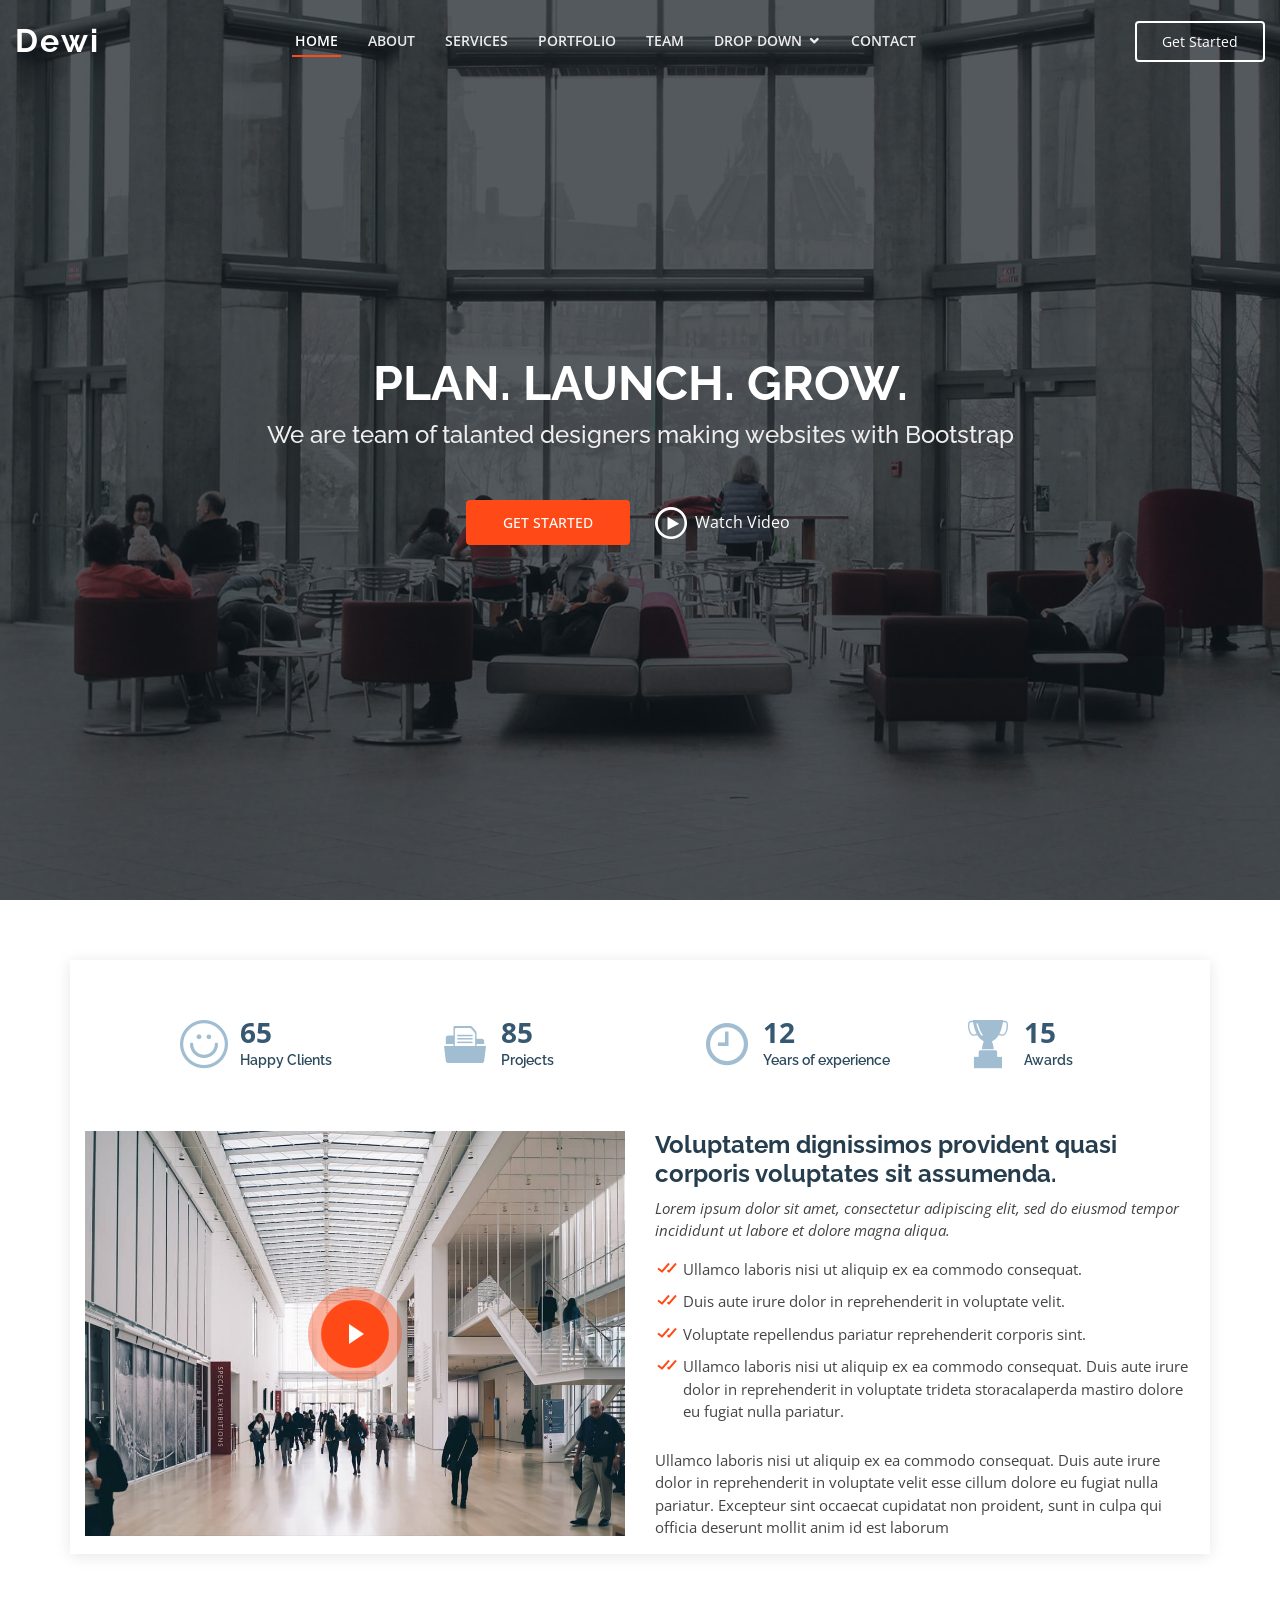
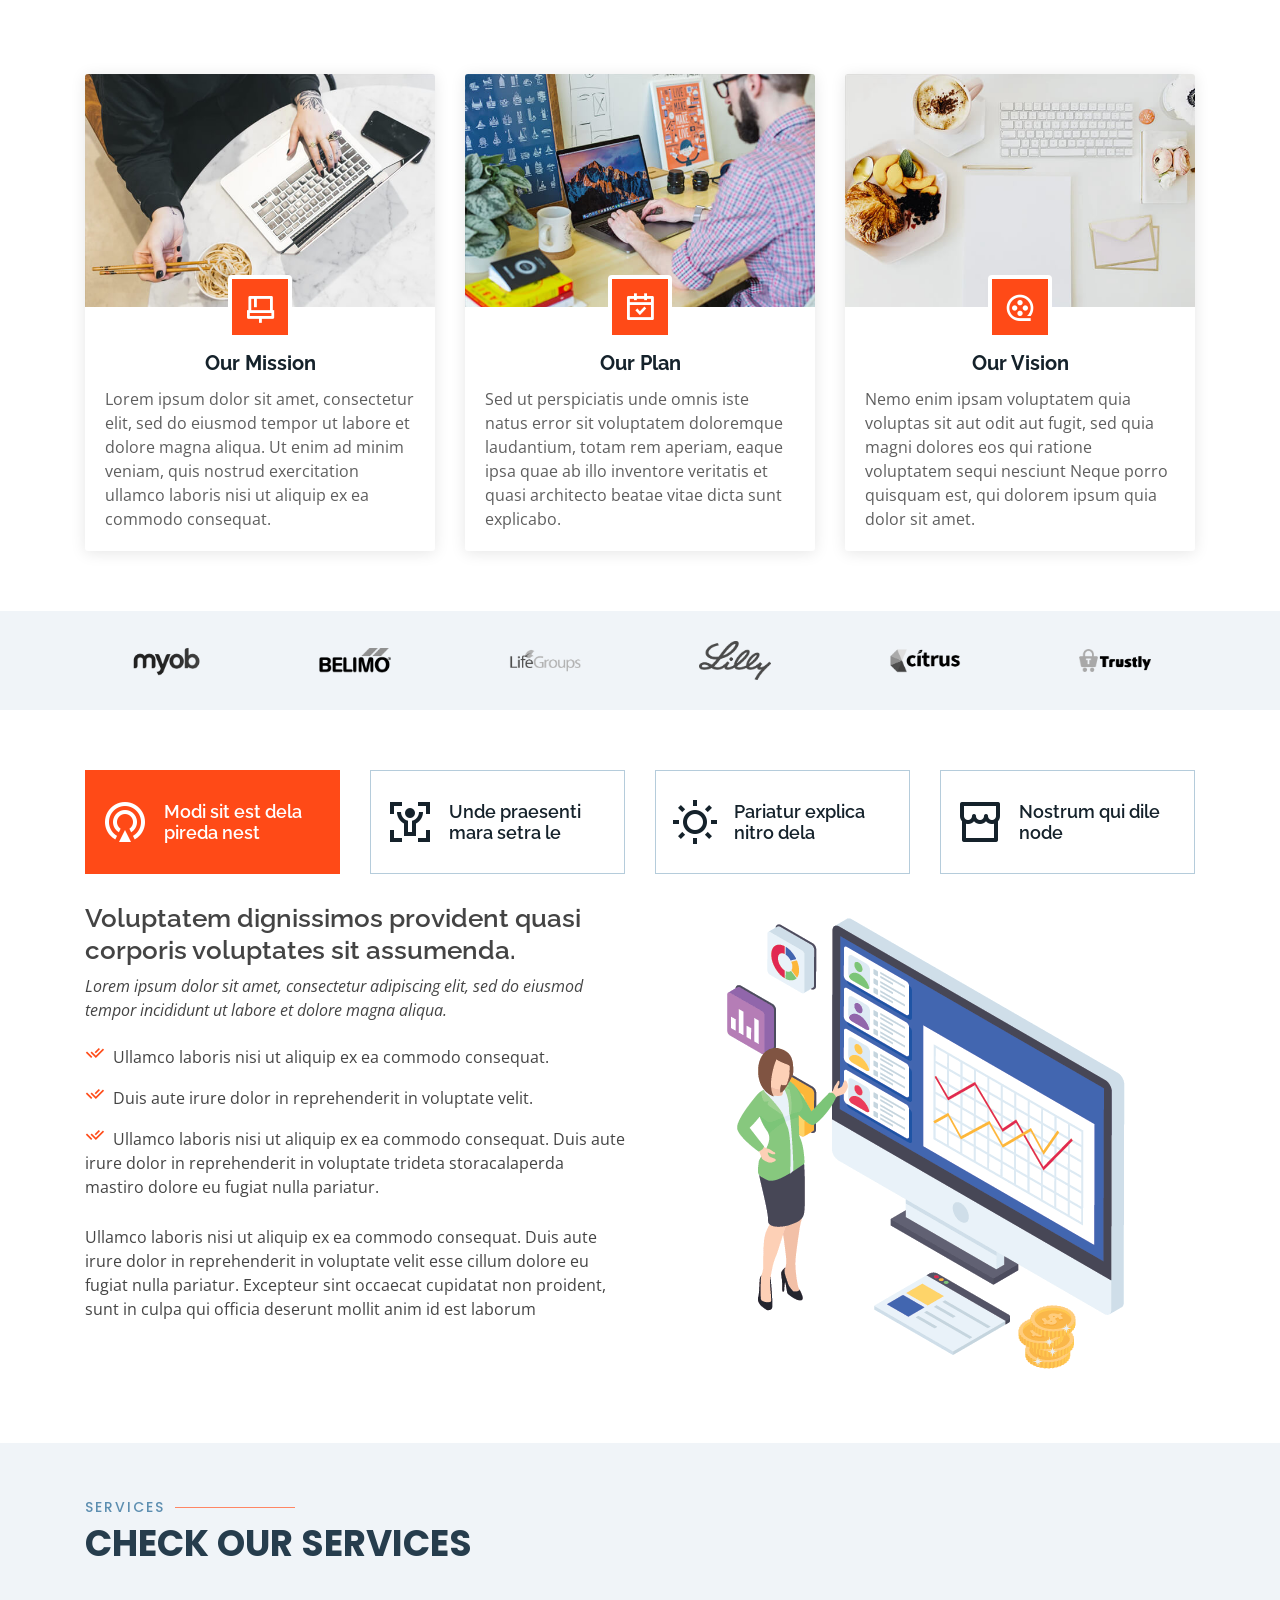
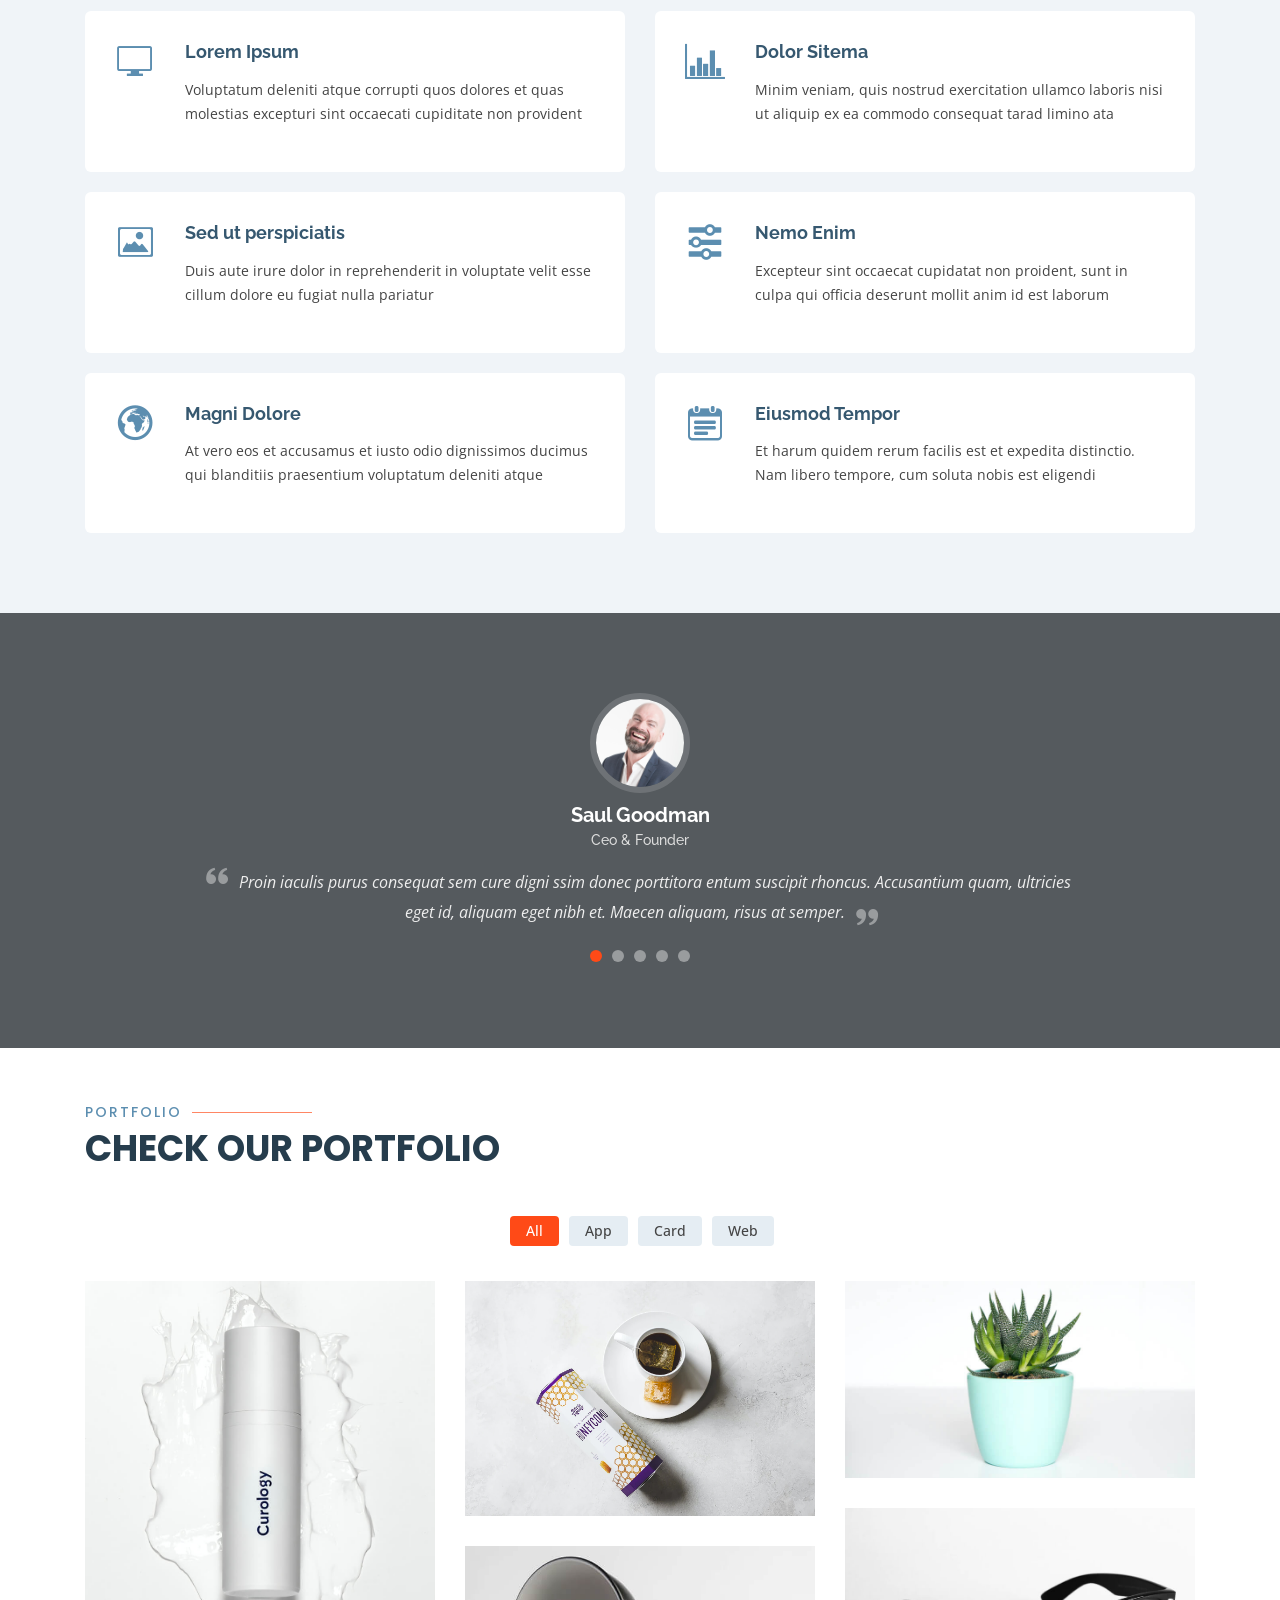
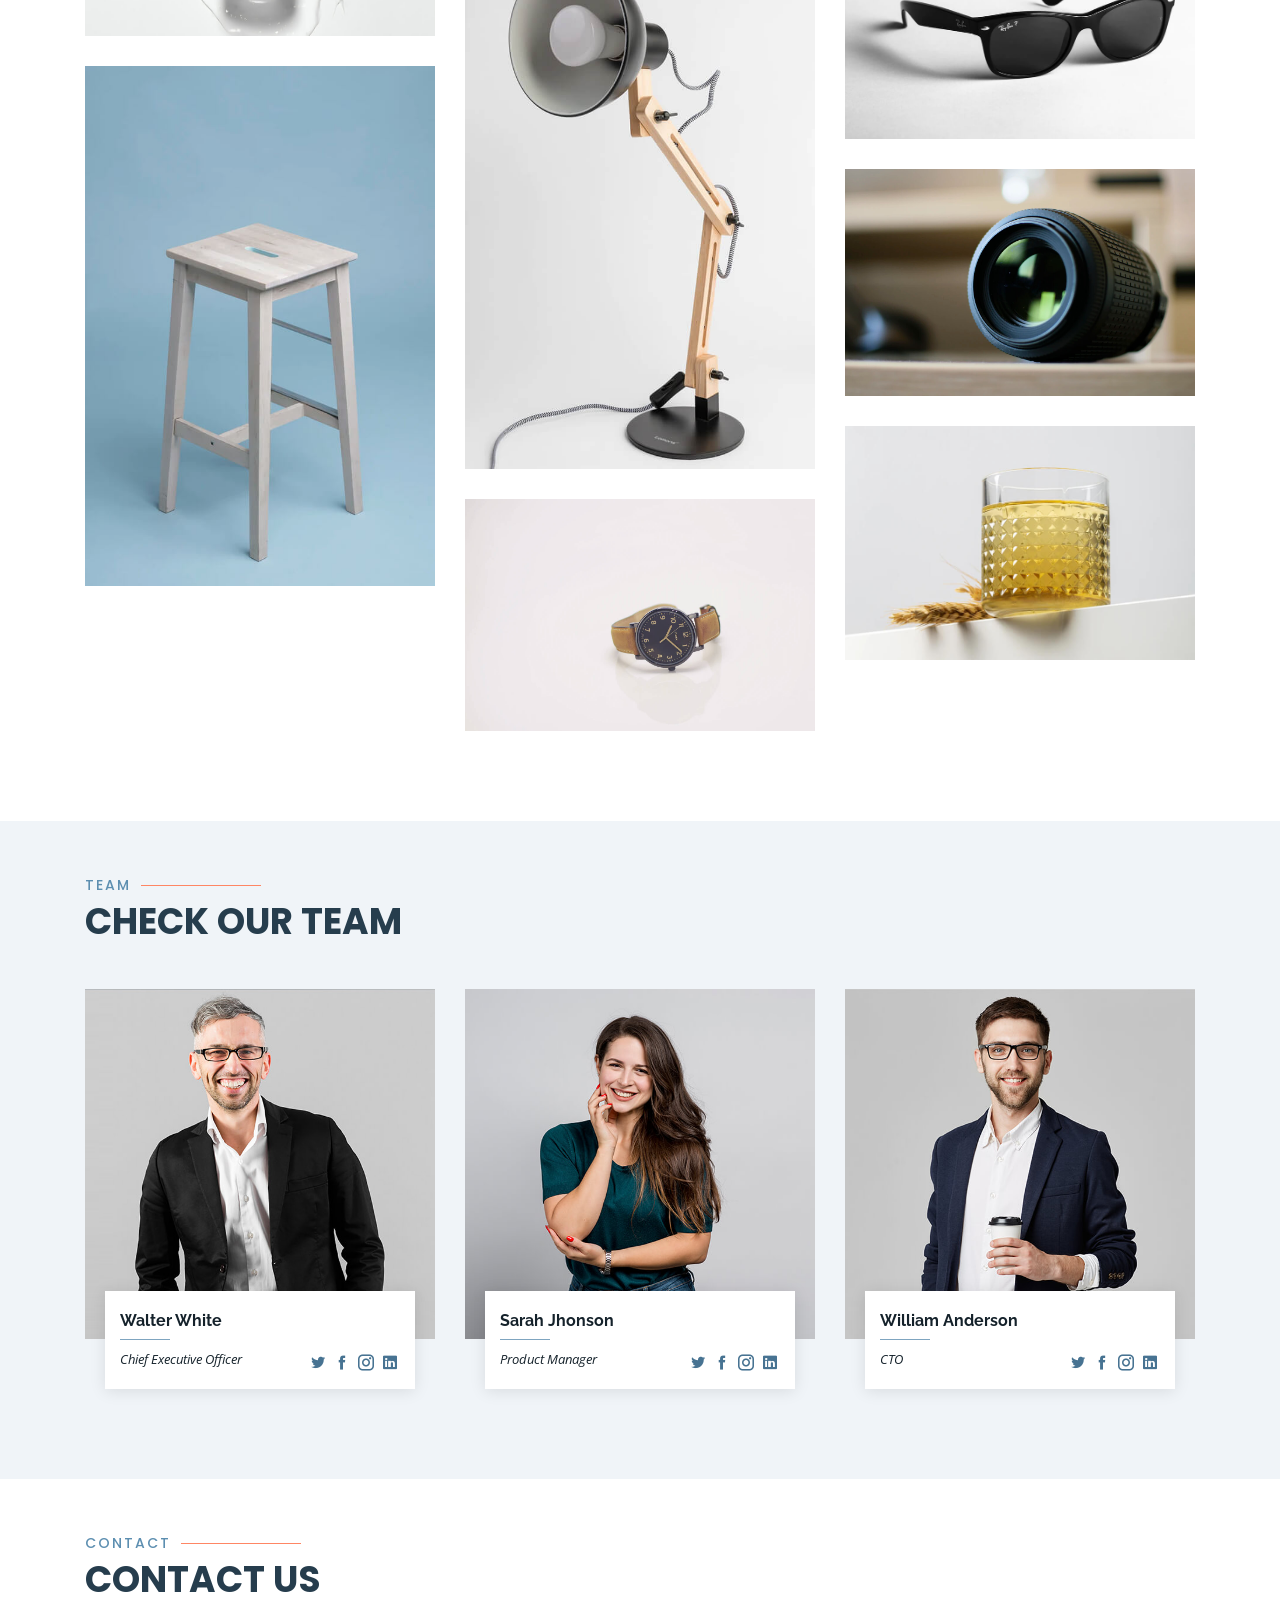
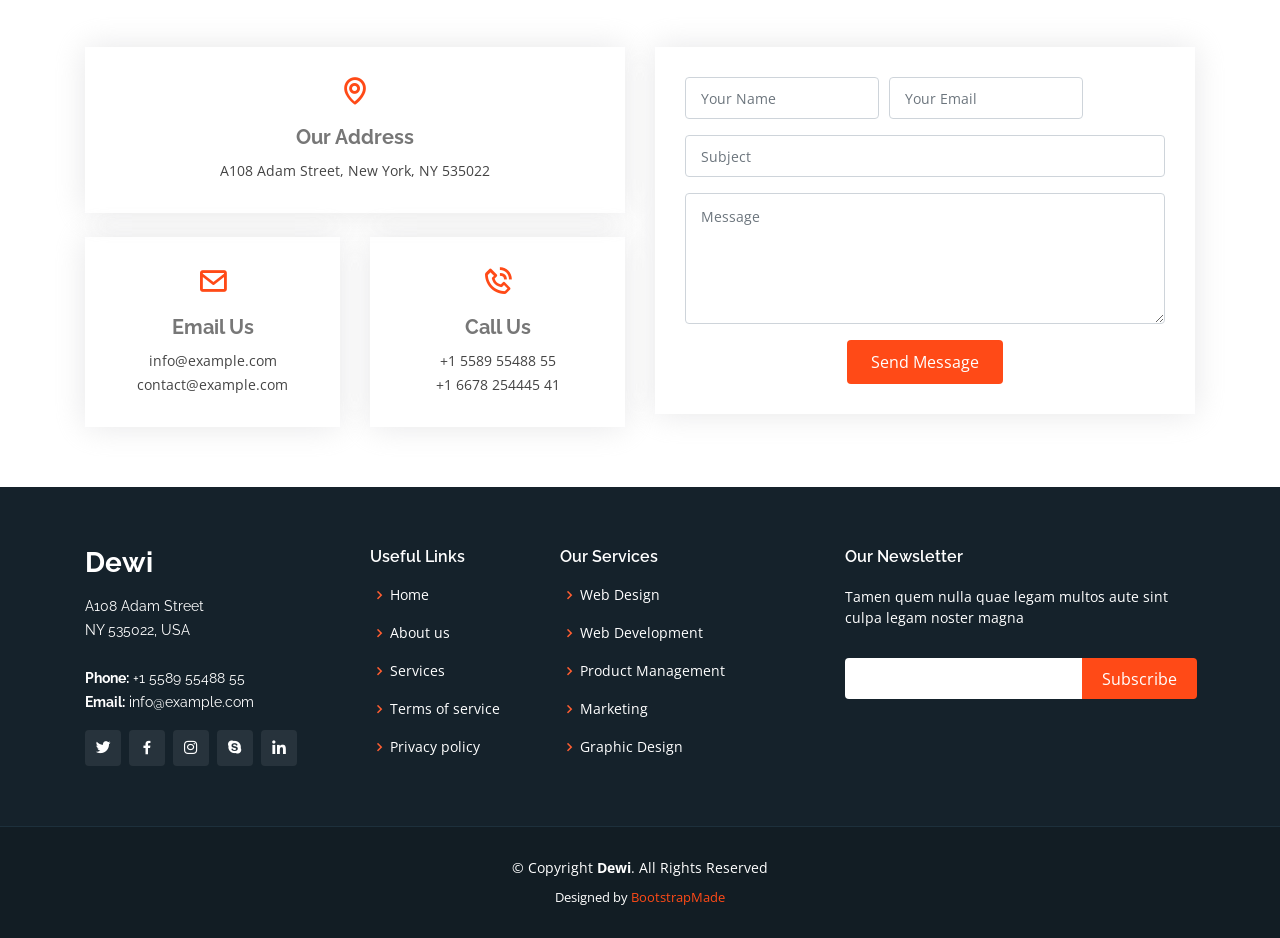
<file: Dewi-temp1/index.html>
<!DOCTYPE html>
<html lang="en">

<head>
  <meta charset="utf-8">
  <meta content="width=device-width, initial-scale=1.0" name="viewport">

  <title>Dewi Bootstrap Template - Index</title>
  <meta content="" name="descriptison">
  <meta content="" name="keywords">

  <!-- Favicons -->
  <link href="assets/img/favicon.png" rel="icon">
  <link href="assets/img/apple-touch-icon.png" rel="apple-touch-icon">

  <!-- Google Fonts -->
  <link href="https://fonts.googleapis.com/css?family=Open+Sans:300,300i,400,400i,600,600i,700,700i|Raleway:300,300i,400,400i,500,500i,600,600i,700,700i|Poppins:300,300i,400,400i,500,500i,600,600i,700,700i" rel="stylesheet">

  <!-- Vendor CSS Files -->
  <link href="assets/vendor/bootstrap/css/bootstrap.min.css" rel="stylesheet">
  <link href="assets/vendor/icofont/icofont.min.css" rel="stylesheet">
  <link href="assets/vendor/boxicons/css/boxicons.min.css" rel="stylesheet">
  <link href="assets/vendor/venobox/venobox.css" rel="stylesheet">
  <link href="assets/vendor/remixicon/remixicon.css" rel="stylesheet">
  <link href="assets/vendor/owl.carousel/assets/owl.carousel.min.css" rel="stylesheet">
  <link href="assets/vendor/aos/aos.css" rel="stylesheet">

  <!-- Template Main CSS File -->
  <link href="assets/css/style.css" rel="stylesheet">

  <!-- =======================================================
  * Template Name: Dewi - v2.1.0
  * Template URL: https://bootstrapmade.com/dewi-free-multi-purpose-html-template/
  * Author: BootstrapMade.com
  * License: https://bootstrapmade.com/license/
  ======================================================== -->
</head>

<body>

  <!-- ======= Header ======= -->
  <header id="header" class="fixed-top ">
    <div class="container-fluid d-flex align-items-center justify-content-between">

      <h1 class="logo"><a href="index.html">Dewi</a></h1>
      <!-- Uncomment below if you prefer to use an image logo -->
      <!-- <a href="index.html" class="logo"><img src="assets/img/logo.png" alt="" class="img-fluid"></a>-->

      <nav class="nav-menu d-none d-lg-block">
        <ul>
          <li class="active"><a href="index.html">Home</a></li>
          <li><a href="#about">About</a></li>
          <li><a href="#services">Services</a></li>
          <li><a href="#portfolio">Portfolio</a></li>
          <li><a href="#team">Team</a></li>
          <li class="drop-down"><a href="">Drop Down</a>
            <ul>
              <li><a href="#">Drop Down 1</a></li>
              <li class="drop-down"><a href="#">Deep Drop Down</a>
                <ul>
                  <li><a href="#">Deep Drop Down 1</a></li>
                  <li><a href="#">Deep Drop Down 2</a></li>
                  <li><a href="#">Deep Drop Down 3</a></li>
                  <li><a href="#">Deep Drop Down 4</a></li>
                  <li><a href="#">Deep Drop Down 5</a></li>
                </ul>
              </li>
              <li><a href="#">Drop Down 2</a></li>
              <li><a href="#">Drop Down 3</a></li>
              <li><a href="#">Drop Down 4</a></li>
            </ul>
          </li>
          <li><a href="#contact">Contact</a></li>

        </ul>
      </nav><!-- .nav-menu -->

      <a href="#about" class="get-started-btn scrollto">Get Started</a>

    </div>
  </header><!-- End Header -->

  <!-- ======= Hero Section ======= -->
  <section id="hero">
    <div class="hero-container" data-aos="fade-up" data-aos-delay="150">
      <h1>Plan. Launch. Grow.</h1>
      <h2>We are team of talanted designers making websites with Bootstrap</h2>
      <div class="d-flex">
        <a href="#about" class="btn-get-started scrollto">Get Started</a>
        <a href="https://www.youtube.com/watch?v=jDDaplaOz7Q" class="venobox btn-watch-video" data-vbtype="video" data-autoplay="true"> Watch Video <i class="icofont-play-alt-2"></i></a>
      </div>
    </div>
  </section><!-- End Hero -->

  <main id="main">

    <!-- ======= About Section ======= -->
    <section id="about" class="about">
      <div class="container" data-aos="fade-up">

        <div class="row justify-content-end">
          <div class="col-lg-11">
            <div class="row justify-content-end">

              <div class="col-lg-3 col-md-5 col-6 d-md-flex align-items-md-stretch">
                <div class="count-box">
                  <i class="icofont-simple-smile"></i>
                  <span data-toggle="counter-up">65</span>
                  <p>Happy Clients</p>
                </div>
              </div>

              <div class="col-lg-3 col-md-5 col-6 d-md-flex align-items-md-stretch">
                <div class="count-box">
                  <i class="icofont-document-folder"></i>
                  <span data-toggle="counter-up">85</span>
                  <p>Projects</p>
                </div>
              </div>

              <div class="col-lg-3 col-md-5 col-6 d-md-flex align-items-md-stretch">
                <div class="count-box">
                  <i class="icofont-clock-time"></i>
                  <span data-toggle="counter-up">12</span>
                  <p>Years of experience</p>
                </div>
              </div>

              <div class="col-lg-3 col-md-5 col-6 d-md-flex align-items-md-stretch">
                <div class="count-box">
                  <i class="icofont-award"></i>
                  <span data-toggle="counter-up">15</span>
                  <p>Awards</p>
                </div>
              </div>

            </div>
          </div>
        </div>

        <div class="row">

          <div class="col-lg-6 video-box align-self-baseline" data-aos="zoom-in" data-aos-delay="100">
            <img src="assets/img/about.jpg" class="img-fluid" alt="">
            <a href="https://www.youtube.com/watch?v=jDDaplaOz7Q" class="venobox play-btn mb-4" data-vbtype="video" data-autoplay="true"></a>
          </div>

          <div class="col-lg-6 pt-3 pt-lg-0 content">
            <h3>Voluptatem dignissimos provident quasi corporis voluptates sit assumenda.</h3>
            <p class="font-italic">
              Lorem ipsum dolor sit amet, consectetur adipiscing elit, sed do eiusmod tempor incididunt ut labore et dolore
              magna aliqua.
            </p>
            <ul>
              <li><i class="bx bx-check-double"></i> Ullamco laboris nisi ut aliquip ex ea commodo consequat.</li>
              <li><i class="bx bx-check-double"></i> Duis aute irure dolor in reprehenderit in voluptate velit.</li>
              <li><i class="bx bx-check-double"></i> Voluptate repellendus pariatur reprehenderit corporis sint.</li>
              <li><i class="bx bx-check-double"></i> Ullamco laboris nisi ut aliquip ex ea commodo consequat. Duis aute irure dolor in reprehenderit in voluptate trideta storacalaperda mastiro dolore eu fugiat nulla pariatur.</li>
            </ul>
            <p>
              Ullamco laboris nisi ut aliquip ex ea commodo consequat. Duis aute irure dolor in reprehenderit in voluptate
              velit esse cillum dolore eu fugiat nulla pariatur. Excepteur sint occaecat cupidatat non proident, sunt in
              culpa qui officia deserunt mollit anim id est laborum
            </p>
          </div>

        </div>

      </div>
    </section><!-- End About Section -->

    <!-- ======= About Boxes Section ======= -->
    <section id="about-boxes" class="about-boxes">
      <div class="container" data-aos="fade-up">

        <div class="row">
          <div class="col-lg-4 col-md-6 d-flex align-items-stretch" data-aos="fade-up" data-aos-delay="100">
            <div class="card">
              <img src="assets/img/about-boxes-1.jpg" class="card-img-top" alt="...">
              <div class="card-icon">
                <i class="ri-brush-4-line"></i>
              </div>
              <div class="card-body">
                <h5 class="card-title"><a href="">Our Mission</a></h5>
                <p class="card-text">Lorem ipsum dolor sit amet, consectetur elit, sed do eiusmod tempor ut labore et dolore magna aliqua. Ut enim ad minim veniam, quis nostrud exercitation ullamco laboris nisi ut aliquip ex ea commodo consequat. </p>
              </div>
            </div>
          </div>
          <div class="col-lg-4 col-md-6 d-flex align-items-stretch" data-aos="fade-up" data-aos-delay="200">
            <div class="card">
              <img src="assets/img/about-boxes-2.jpg" class="card-img-top" alt="...">
              <div class="card-icon">
                <i class="ri-calendar-check-line"></i>
              </div>
              <div class="card-body">
                <h5 class="card-title"><a href="">Our Plan</a></h5>
                <p class="card-text">Sed ut perspiciatis unde omnis iste natus error sit voluptatem doloremque laudantium, totam rem aperiam, eaque ipsa quae ab illo inventore veritatis et quasi architecto beatae vitae dicta sunt explicabo. </p>
              </div>
            </div>
          </div>
          <div class="col-lg-4 col-md-6 d-flex align-items-stretch" data-aos="fade-up" data-aos-delay="300">
            <div class="card">
              <img src="assets/img/about-boxes-3.jpg" class="card-img-top" alt="...">
              <div class="card-icon">
                <i class="ri-movie-2-line"></i>
              </div>
              <div class="card-body">
                <h5 class="card-title"><a href="">Our Vision</a></h5>
                <p class="card-text">Nemo enim ipsam voluptatem quia voluptas sit aut odit aut fugit, sed quia magni dolores eos qui ratione voluptatem sequi nesciunt Neque porro quisquam est, qui dolorem ipsum quia dolor sit amet. </p>
              </div>
            </div>
          </div>
        </div>

      </div>
    </section><!-- End About Boxes Section -->

    <!-- ======= Clients Section ======= -->
    <section id="clients" class="clients">
      <div class="container" data-aos="zoom-in">

        <div class="row">

          <div class="col-lg-2 col-md-4 col-6 d-flex align-items-center justify-content-center">
            <img src="assets/img/clients/client-1.png" class="img-fluid" alt="">
          </div>

          <div class="col-lg-2 col-md-4 col-6 d-flex align-items-center justify-content-center">
            <img src="assets/img/clients/client-2.png" class="img-fluid" alt="">
          </div>

          <div class="col-lg-2 col-md-4 col-6 d-flex align-items-center justify-content-center">
            <img src="assets/img/clients/client-3.png" class="img-fluid" alt="">
          </div>

          <div class="col-lg-2 col-md-4 col-6 d-flex align-items-center justify-content-center">
            <img src="assets/img/clients/client-4.png" class="img-fluid" alt="">
          </div>

          <div class="col-lg-2 col-md-4 col-6 d-flex align-items-center justify-content-center">
            <img src="assets/img/clients/client-5.png" class="img-fluid" alt="">
          </div>

          <div class="col-lg-2 col-md-4 col-6 d-flex align-items-center justify-content-center">
            <img src="assets/img/clients/client-6.png" class="img-fluid" alt="">
          </div>

        </div>

      </div>
    </section><!-- End Clients Section -->

    <!-- ======= Features Section ======= -->
    <section id="features" class="features">
      <div class="container" data-aos="fade-up">

        <ul class="nav nav-tabs row d-flex">
          <li class="nav-item col-3">
            <a class="nav-link active show" data-toggle="tab" href="#tab-1">
              <i class="ri-gps-line"></i>
              <h4 class="d-none d-lg-block">Modi sit est dela pireda nest</h4>
            </a>
          </li>
          <li class="nav-item col-3">
            <a class="nav-link" data-toggle="tab" href="#tab-2">
              <i class="ri-body-scan-line"></i>
              <h4 class="d-none d-lg-block">Unde praesenti mara setra le</h4>
            </a>
          </li>
          <li class="nav-item col-3">
            <a class="nav-link" data-toggle="tab" href="#tab-3">
              <i class="ri-sun-line"></i>
              <h4 class="d-none d-lg-block">Pariatur explica nitro dela</h4>
            </a>
          </li>
          <li class="nav-item col-3">
            <a class="nav-link" data-toggle="tab" href="#tab-4">
              <i class="ri-store-line"></i>
              <h4 class="d-none d-lg-block">Nostrum qui dile node</h4>
            </a>
          </li>
        </ul>

        <div class="tab-content">
          <div class="tab-pane active show" id="tab-1">
            <div class="row">
              <div class="col-lg-6 order-2 order-lg-1 mt-3 mt-lg-0">
                <h3>Voluptatem dignissimos provident quasi corporis voluptates sit assumenda.</h3>
                <p class="font-italic">
                  Lorem ipsum dolor sit amet, consectetur adipiscing elit, sed do eiusmod tempor incididunt ut labore et dolore
                  magna aliqua.
                </p>
                <ul>
                  <li><i class="ri-check-double-line"></i> Ullamco laboris nisi ut aliquip ex ea commodo consequat.</li>
                  <li><i class="ri-check-double-line"></i> Duis aute irure dolor in reprehenderit in voluptate velit.</li>
                  <li><i class="ri-check-double-line"></i> Ullamco laboris nisi ut aliquip ex ea commodo consequat. Duis aute irure dolor in reprehenderit in voluptate trideta storacalaperda mastiro dolore eu fugiat nulla pariatur.</li>
                </ul>
                <p>
                  Ullamco laboris nisi ut aliquip ex ea commodo consequat. Duis aute irure dolor in reprehenderit in voluptate
                  velit esse cillum dolore eu fugiat nulla pariatur. Excepteur sint occaecat cupidatat non proident, sunt in
                  culpa qui officia deserunt mollit anim id est laborum
                </p>
              </div>
              <div class="col-lg-6 order-1 order-lg-2 text-center">
                <img src="assets/img/features-1.png" alt="" class="img-fluid">
              </div>
            </div>
          </div>
          <div class="tab-pane" id="tab-2">
            <div class="row">
              <div class="col-lg-6 order-2 order-lg-1 mt-3 mt-lg-0">
                <h3>Neque exercitationem debitis soluta quos debitis quo mollitia officia est</h3>
                <p>
                  Ullamco laboris nisi ut aliquip ex ea commodo consequat. Duis aute irure dolor in reprehenderit in voluptate
                  velit esse cillum dolore eu fugiat nulla pariatur. Excepteur sint occaecat cupidatat non proident, sunt in
                  culpa qui officia deserunt mollit anim id est laborum
                </p>
                <p class="font-italic">
                  Lorem ipsum dolor sit amet, consectetur adipiscing elit, sed do eiusmod tempor incididunt ut labore et dolore
                  magna aliqua.
                </p>
                <ul>
                  <li><i class="ri-check-double-line"></i> Ullamco laboris nisi ut aliquip ex ea commodo consequat.</li>
                  <li><i class="ri-check-double-line"></i> Duis aute irure dolor in reprehenderit in voluptate velit.</li>
                  <li><i class="ri-check-double-line"></i> Provident mollitia neque rerum asperiores dolores quos qui a. Ipsum neque dolor voluptate nisi sed.</li>
                  <li><i class="ri-check-double-line"></i> Ullamco laboris nisi ut aliquip ex ea commodo consequat. Duis aute irure dolor in reprehenderit in voluptate trideta storacalaperda mastiro dolore eu fugiat nulla pariatur.</li>
                </ul>
              </div>
              <div class="col-lg-6 order-1 order-lg-2 text-center">
                <img src="assets/img/features-2.png" alt="" class="img-fluid">
              </div>
            </div>
          </div>
          <div class="tab-pane" id="tab-3">
            <div class="row">
              <div class="col-lg-6 order-2 order-lg-1 mt-3 mt-lg-0">
                <h3>Voluptatibus commodi ut accusamus ea repudiandae ut autem dolor ut assumenda</h3>
                <p>
                  Ullamco laboris nisi ut aliquip ex ea commodo consequat. Duis aute irure dolor in reprehenderit in voluptate
                  velit esse cillum dolore eu fugiat nulla pariatur. Excepteur sint occaecat cupidatat non proident, sunt in
                  culpa qui officia deserunt mollit anim id est laborum
                </p>
                <ul>
                  <li><i class="ri-check-double-line"></i> Ullamco laboris nisi ut aliquip ex ea commodo consequat.</li>
                  <li><i class="ri-check-double-line"></i> Duis aute irure dolor in reprehenderit in voluptate velit.</li>
                  <li><i class="ri-check-double-line"></i> Provident mollitia neque rerum asperiores dolores quos qui a. Ipsum neque dolor voluptate nisi sed.</li>
                </ul>
                <p class="font-italic">
                  Lorem ipsum dolor sit amet, consectetur adipiscing elit, sed do eiusmod tempor incididunt ut labore et dolore
                  magna aliqua.
                </p>
              </div>
              <div class="col-lg-6 order-1 order-lg-2 text-center">
                <img src="assets/img/features-3.png" alt="" class="img-fluid">
              </div>
            </div>
          </div>
          <div class="tab-pane" id="tab-4">
            <div class="row">
              <div class="col-lg-6 order-2 order-lg-1 mt-3 mt-lg-0">
                <h3>Omnis fugiat ea explicabo sunt dolorum asperiores sequi inventore rerum</h3>
                <p>
                  Ullamco laboris nisi ut aliquip ex ea commodo consequat. Duis aute irure dolor in reprehenderit in voluptate
                  velit esse cillum dolore eu fugiat nulla pariatur. Excepteur sint occaecat cupidatat non proident, sunt in
                  culpa qui officia deserunt mollit anim id est laborum
                </p>
                <p class="font-italic">
                  Lorem ipsum dolor sit amet, consectetur adipiscing elit, sed do eiusmod tempor incididunt ut labore et dolore
                  magna aliqua.
                </p>
                <ul>
                  <li><i class="ri-check-double-line"></i> Ullamco laboris nisi ut aliquip ex ea commodo consequat.</li>
                  <li><i class="ri-check-double-line"></i> Duis aute irure dolor in reprehenderit in voluptate velit.</li>
                  <li><i class="ri-check-double-line"></i> Ullamco laboris nisi ut aliquip ex ea commodo consequat. Duis aute irure dolor in reprehenderit in voluptate trideta storacalaperda mastiro dolore eu fugiat nulla pariatur.</li>
                </ul>
              </div>
              <div class="col-lg-6 order-1 order-lg-2 text-center">
                <img src="assets/img/features-4.png" alt="" class="img-fluid">
              </div>
            </div>
          </div>
        </div>

      </div>
    </section><!-- End Features Section -->

    <!-- ======= Services Section ======= -->
    <section id="services" class="services section-bg">
      <div class="container" data-aos="fade-up">

        <div class="section-title">
          <h2>Services</h2>
          <p>Check our Services</p>
        </div>

        <div class="row" data-aos="fade-up" data-aos-delay="200">
          <div class="col-md-6">
            <div class="icon-box">
              <i class="icofont-computer"></i>
              <h4><a href="#">Lorem Ipsum</a></h4>
              <p>Voluptatum deleniti atque corrupti quos dolores et quas molestias excepturi sint occaecati cupiditate non provident</p>
            </div>
          </div>
          <div class="col-md-6 mt-4 mt-md-0">
            <div class="icon-box">
              <i class="icofont-chart-bar-graph"></i>
              <h4><a href="#">Dolor Sitema</a></h4>
              <p>Minim veniam, quis nostrud exercitation ullamco laboris nisi ut aliquip ex ea commodo consequat tarad limino ata</p>
            </div>
          </div>
          <div class="col-md-6 mt-4 mt-md-0">
            <div class="icon-box">
              <i class="icofont-image"></i>
              <h4><a href="#">Sed ut perspiciatis</a></h4>
              <p>Duis aute irure dolor in reprehenderit in voluptate velit esse cillum dolore eu fugiat nulla pariatur</p>
            </div>
          </div>
          <div class="col-md-6 mt-4 mt-md-0">
            <div class="icon-box">
              <i class="icofont-settings"></i>
              <h4><a href="#">Nemo Enim</a></h4>
              <p>Excepteur sint occaecat cupidatat non proident, sunt in culpa qui officia deserunt mollit anim id est laborum</p>
            </div>
          </div>
          <div class="col-md-6 mt-4 mt-md-0">
            <div class="icon-box">
              <i class="icofont-earth"></i>
              <h4><a href="#">Magni Dolore</a></h4>
              <p>At vero eos et accusamus et iusto odio dignissimos ducimus qui blanditiis praesentium voluptatum deleniti atque</p>
            </div>
          </div>
          <div class="col-md-6 mt-4 mt-md-0">
            <div class="icon-box">
              <i class="icofont-tasks-alt"></i>
              <h4><a href="#">Eiusmod Tempor</a></h4>
              <p>Et harum quidem rerum facilis est et expedita distinctio. Nam libero tempore, cum soluta nobis est eligendi</p>
            </div>
          </div>
        </div>

      </div>
    </section><!-- End Services Section -->

    <!-- ======= Testimonials Section ======= -->
    <section id="testimonials" class="testimonials">
      <div class="container" data-aos="zoom-in">

        <div class="owl-carousel testimonials-carousel">

          <div class="testimonial-item">
            <img src="assets/img/testimonials/testimonials-1.jpg" class="testimonial-img" alt="">
            <h3>Saul Goodman</h3>
            <h4>Ceo &amp; Founder</h4>
            <p>
              <i class="bx bxs-quote-alt-left quote-icon-left"></i>
              Proin iaculis purus consequat sem cure digni ssim donec porttitora entum suscipit rhoncus. Accusantium quam, ultricies eget id, aliquam eget nibh et. Maecen aliquam, risus at semper.
              <i class="bx bxs-quote-alt-right quote-icon-right"></i>
            </p>
          </div>

          <div class="testimonial-item">
            <img src="assets/img/testimonials/testimonials-2.jpg" class="testimonial-img" alt="">
            <h3>Sara Wilsson</h3>
            <h4>Designer</h4>
            <p>
              <i class="bx bxs-quote-alt-left quote-icon-left"></i>
              Export tempor illum tamen malis malis eram quae irure esse labore quem cillum quid cillum eram malis quorum velit fore eram velit sunt aliqua noster fugiat irure amet legam anim culpa.
              <i class="bx bxs-quote-alt-right quote-icon-right"></i>
            </p>
          </div>

          <div class="testimonial-item">
            <img src="assets/img/testimonials/testimonials-3.jpg" class="testimonial-img" alt="">
            <h3>Jena Karlis</h3>
            <h4>Store Owner</h4>
            <p>
              <i class="bx bxs-quote-alt-left quote-icon-left"></i>
              Enim nisi quem export duis labore cillum quae magna enim sint quorum nulla quem veniam duis minim tempor labore quem eram duis noster aute amet eram fore quis sint minim.
              <i class="bx bxs-quote-alt-right quote-icon-right"></i>
            </p>
          </div>

          <div class="testimonial-item">
            <img src="assets/img/testimonials/testimonials-4.jpg" class="testimonial-img" alt="">
            <h3>Matt Brandon</h3>
            <h4>Freelancer</h4>
            <p>
              <i class="bx bxs-quote-alt-left quote-icon-left"></i>
              Fugiat enim eram quae cillum dolore dolor amet nulla culpa multos export minim fugiat minim velit minim dolor enim duis veniam ipsum anim magna sunt elit fore quem dolore labore illum veniam.
              <i class="bx bxs-quote-alt-right quote-icon-right"></i>
            </p>
          </div>

          <div class="testimonial-item">
            <img src="assets/img/testimonials/testimonials-5.jpg" class="testimonial-img" alt="">
            <h3>John Larson</h3>
            <h4>Entrepreneur</h4>
            <p>
              <i class="bx bxs-quote-alt-left quote-icon-left"></i>
              Quis quorum aliqua sint quem legam fore sunt eram irure aliqua veniam tempor noster veniam enim culpa labore duis sunt culpa nulla illum cillum fugiat legam esse veniam culpa fore nisi cillum quid.
              <i class="bx bxs-quote-alt-right quote-icon-right"></i>
            </p>
          </div>

        </div>

      </div>
    </section><!-- End Testimonials Section -->

    <!-- ======= Portfolio Section ======= -->
    <section id="portfolio" class="portfolio">
      <div class="container" data-aos="fade-up">

        <div class="section-title">
          <h2>Portfolio</h2>
          <p>Check our Portfolio</p>
        </div>

        <div class="row" data-aos="fade-up" data-aos-delay="100">
          <div class="col-lg-12 d-flex justify-content-center">
            <ul id="portfolio-flters">
              <li data-filter="*" class="filter-active">All</li>
              <li data-filter=".filter-app">App</li>
              <li data-filter=".filter-card">Card</li>
              <li data-filter=".filter-web">Web</li>
            </ul>
          </div>
        </div>

        <div class="row portfolio-container" data-aos="fade-up" data-aos-delay="200">

          <div class="col-lg-4 col-md-6 portfolio-item filter-app">
            <img src="assets/img/portfolio/portfolio-1.jpg" class="img-fluid" alt="">
            <div class="portfolio-info">
              <h4>App 1</h4>
              <p>App</p>
              <a href="assets/img/portfolio/portfolio-1.jpg" data-gall="portfolioGallery" class="venobox preview-link" title="App 1"><i class="bx bx-plus"></i></a>
              <a href="portfolio-details.html" class="details-link" title="More Details"><i class="bx bx-link"></i></a>
            </div>
          </div>

          <div class="col-lg-4 col-md-6 portfolio-item filter-web">
            <img src="assets/img/portfolio/portfolio-2.jpg" class="img-fluid" alt="">
            <div class="portfolio-info">
              <h4>Web 3</h4>
              <p>Web</p>
              <a href="assets/img/portfolio/portfolio-2.jpg" data-gall="portfolioGallery" class="venobox preview-link" title="Web 3"><i class="bx bx-plus"></i></a>
              <a href="portfolio-details.html" class="details-link" title="More Details"><i class="bx bx-link"></i></a>
            </div>
          </div>

          <div class="col-lg-4 col-md-6 portfolio-item filter-app">
            <img src="assets/img/portfolio/portfolio-3.jpg" class="img-fluid" alt="">
            <div class="portfolio-info">
              <h4>App 2</h4>
              <p>App</p>
              <a href="assets/img/portfolio/portfolio-3.jpg" data-gall="portfolioGallery" class="venobox preview-link" title="App 2"><i class="bx bx-plus"></i></a>
              <a href="portfolio-details.html" class="details-link" title="More Details"><i class="bx bx-link"></i></a>
            </div>
          </div>

          <div class="col-lg-4 col-md-6 portfolio-item filter-card">
            <img src="assets/img/portfolio/portfolio-4.jpg" class="img-fluid" alt="">
            <div class="portfolio-info">
              <h4>Card 2</h4>
              <p>Card</p>
              <a href="assets/img/portfolio/portfolio-4.jpg" data-gall="portfolioGallery" class="venobox preview-link" title="Card 2"><i class="bx bx-plus"></i></a>
              <a href="portfolio-details.html" class="details-link" title="More Details"><i class="bx bx-link"></i></a>
            </div>
          </div>

          <div class="col-lg-4 col-md-6 portfolio-item filter-web">
            <img src="assets/img/portfolio/portfolio-5.jpg" class="img-fluid" alt="">
            <div class="portfolio-info">
              <h4>Web 2</h4>
              <p>Web</p>
              <a href="assets/img/portfolio/portfolio-5.jpg" data-gall="portfolioGallery" class="venobox preview-link" title="Web 2"><i class="bx bx-plus"></i></a>
              <a href="portfolio-details.html" class="details-link" title="More Details"><i class="bx bx-link"></i></a>
            </div>
          </div>

          <div class="col-lg-4 col-md-6 portfolio-item filter-app">
            <img src="assets/img/portfolio/portfolio-6.jpg" class="img-fluid" alt="">
            <div class="portfolio-info">
              <h4>App 3</h4>
              <p>App</p>
              <a href="assets/img/portfolio/portfolio-6.jpg" data-gall="portfolioGallery" class="venobox preview-link" title="App 3"><i class="bx bx-plus"></i></a>
              <a href="portfolio-details.html" class="details-link" title="More Details"><i class="bx bx-link"></i></a>
            </div>
          </div>

          <div class="col-lg-4 col-md-6 portfolio-item filter-card">
            <img src="assets/img/portfolio/portfolio-7.jpg" class="img-fluid" alt="">
            <div class="portfolio-info">
              <h4>Card 1</h4>
              <p>Card</p>
              <a href="assets/img/portfolio/portfolio-7.jpg" data-gall="portfolioGallery" class="venobox preview-link" title="Card 1"><i class="bx bx-plus"></i></a>
              <a href="portfolio-details.html" class="details-link" title="More Details"><i class="bx bx-link"></i></a>
            </div>
          </div>

          <div class="col-lg-4 col-md-6 portfolio-item filter-card">
            <img src="assets/img/portfolio/portfolio-8.jpg" class="img-fluid" alt="">
            <div class="portfolio-info">
              <h4>Card 3</h4>
              <p>Card</p>
              <a href="assets/img/portfolio/portfolio-8.jpg" data-gall="portfolioGallery" class="venobox preview-link" title="Card 3"><i class="bx bx-plus"></i></a>
              <a href="portfolio-details.html" class="details-link" title="More Details"><i class="bx bx-link"></i></a>
            </div>
          </div>

          <div class="col-lg-4 col-md-6 portfolio-item filter-web">
            <img src="assets/img/portfolio/portfolio-9.jpg" class="img-fluid" alt="">
            <div class="portfolio-info">
              <h4>Web 3</h4>
              <p>Web</p>
              <a href="assets/img/portfolio/portfolio-9.jpg" data-gall="portfolioGallery" class="venobox preview-link" title="Web 3"><i class="bx bx-plus"></i></a>
              <a href="portfolio-details.html" class="details-link" title="More Details"><i class="bx bx-link"></i></a>
            </div>
          </div>

        </div>

      </div>
    </section><!-- End Portfolio Section -->

    <!-- ======= Team Section ======= -->
    <section id="team" class="team section-bg">
      <div class="container" data-aos="fade-up">

        <div class="section-title">
          <h2>Team</h2>
          <p>Check our Team</p>
        </div>

        <div class="row">

          <div class="col-lg-4 col-md-6">
            <div class="member" data-aos="fade-up" data-aos-delay="100">
              <div class="pic"><img src="assets/img/team/team-1.jpg" class="img-fluid" alt=""></div>
              <div class="member-info">
                <h4>Walter White</h4>
                <span>Chief Executive Officer</span>
                <div class="social">
                  <a href=""><i class="icofont-twitter"></i></a>
                  <a href=""><i class="icofont-facebook"></i></a>
                  <a href=""><i class="icofont-instagram"></i></a>
                  <a href=""><i class="icofont-linkedin"></i></a>
                </div>
              </div>
            </div>
          </div>

          <div class="col-lg-4 col-md-6" data-aos="fade-up" data-aos-delay="200">
            <div class="member">
              <div class="pic"><img src="assets/img/team/team-2.jpg" class="img-fluid" alt=""></div>
              <div class="member-info">
                <h4>Sarah Jhonson</h4>
                <span>Product Manager</span>
                <div class="social">
                  <a href=""><i class="icofont-twitter"></i></a>
                  <a href=""><i class="icofont-facebook"></i></a>
                  <a href=""><i class="icofont-instagram"></i></a>
                  <a href=""><i class="icofont-linkedin"></i></a>
                </div>
              </div>
            </div>
          </div>

          <div class="col-lg-4 col-md-6" data-aos="fade-up" data-aos-delay="300">
            <div class="member">
              <div class="pic"><img src="assets/img/team/team-3.jpg" class="img-fluid" alt=""></div>
              <div class="member-info">
                <h4>William Anderson</h4>
                <span>CTO</span>
                <div class="social">
                  <a href=""><i class="icofont-twitter"></i></a>
                  <a href=""><i class="icofont-facebook"></i></a>
                  <a href=""><i class="icofont-instagram"></i></a>
                  <a href=""><i class="icofont-linkedin"></i></a>
                </div>
              </div>
            </div>
          </div>

        </div>

      </div>
    </section><!-- End Team Section -->

    <!-- ======= Contact Section ======= -->
    <section id="contact" class="contact">
      <div class="container" data-aos="fade-up"">

    <div class=" section-title">
        <h2>Contact</h2>
        <p>Contact Us</p>
      </div>

      <div class="row">

        <div class="col-lg-6">

          <div class="row">
            <div class="col-md-12">
              <div class="info-box">
                <i class="bx bx-map"></i>
                <h3>Our Address</h3>
                <p>A108 Adam Street, New York, NY 535022</p>
              </div>
            </div>
            <div class="col-md-6">
              <div class="info-box mt-4">
                <i class="bx bx-envelope"></i>
                <h3>Email Us</h3>
                <p>info@example.com<br>contact@example.com</p>
              </div>
            </div>
            <div class="col-md-6">
              <div class="info-box mt-4">
                <i class="bx bx-phone-call"></i>
                <h3>Call Us</h3>
                <p>+1 5589 55488 55<br>+1 6678 254445 41</p>
              </div>
            </div>
          </div>

        </div>

        <div class="col-lg-6 mt-4 mt-lg-0">
          <form action="forms/contact.php" method="post" role="form" class="php-email-form">
            <div class="form-row">
              <div class="col-md-5 form-group">
                <input type="text" name="name" class="form-control" id="name" placeholder="Your Name" data-rule="minlen:4" data-msg="Please enter at least 4 chars" />
                <div class="validate"></div>
              </div>
              <div class="col-md-5 form-group">
                <input type="email" class="form-control" name="email" id="email" placeholder="Your Email" data-rule="email" data-msg="Please enter a valid email" />
                <div class="validate"></div>
              </div>
            </div>
            <div class="form-group">
              <input type="text" class="form-control" name="subject" id="subject" placeholder="Subject" data-rule="minlen:4" data-msg="Please enter at least 8 chars of subject" />
              <div class="validate"></div>
            </div>
            <div class="form-group">
              <textarea class="form-control" name="message" rows="5" data-rule="required" data-msg="Please write something for us" placeholder="Message"></textarea>
              <div class="validate"></div>
            </div>
            <div class="mb-3">
              <div class="loading">Loading</div>
              <div class="error-message"></div>
              <div class="sent-message">Your message has been sent. Thank you!</div>
            </div>
            <div class="text-center"><button type="submit">Send Message</button></div>
          </form>
        </div>

      </div>

      </div>
    </section><!-- End Contact Section -->

  </main><!-- End #main -->

  <!-- ======= Footer ======= -->
  <footer id="footer">
    <div class="footer-top">
      <div class="container">
        <div class="row">

          <div class="col-lg-3 col-md-6">
            <div class="footer-info">
              <h3>Dewi</h3>
              <p>
                A108 Adam Street <br>
                NY 535022, USA<br><br>
                <strong>Phone:</strong> +1 5589 55488 55<br>
                <strong>Email:</strong> info@example.com<br>
              </p>
              <div class="social-links mt-3">
                <a href="#" class="twitter"><i class="bx bxl-twitter"></i></a>
                <a href="#" class="facebook"><i class="bx bxl-facebook"></i></a>
                <a href="#" class="instagram"><i class="bx bxl-instagram"></i></a>
                <a href="#" class="google-plus"><i class="bx bxl-skype"></i></a>
                <a href="#" class="linkedin"><i class="bx bxl-linkedin"></i></a>
              </div>
            </div>
          </div>

          <div class="col-lg-2 col-md-6 footer-links">
            <h4>Useful Links</h4>
            <ul>
              <li><i class="bx bx-chevron-right"></i> <a href="#">Home</a></li>
              <li><i class="bx bx-chevron-right"></i> <a href="#">About us</a></li>
              <li><i class="bx bx-chevron-right"></i> <a href="#">Services</a></li>
              <li><i class="bx bx-chevron-right"></i> <a href="#">Terms of service</a></li>
              <li><i class="bx bx-chevron-right"></i> <a href="#">Privacy policy</a></li>
            </ul>
          </div>

          <div class="col-lg-3 col-md-6 footer-links">
            <h4>Our Services</h4>
            <ul>
              <li><i class="bx bx-chevron-right"></i> <a href="#">Web Design</a></li>
              <li><i class="bx bx-chevron-right"></i> <a href="#">Web Development</a></li>
              <li><i class="bx bx-chevron-right"></i> <a href="#">Product Management</a></li>
              <li><i class="bx bx-chevron-right"></i> <a href="#">Marketing</a></li>
              <li><i class="bx bx-chevron-right"></i> <a href="#">Graphic Design</a></li>
            </ul>
          </div>

          <div class="col-lg-4 col-md-6 footer-newsletter">
            <h4>Our Newsletter</h4>
            <p>Tamen quem nulla quae legam multos aute sint culpa legam noster magna</p>
            <form action="" method="post">
              <input type="email" name="email"><input type="submit" value="Subscribe">
            </form>

          </div>

        </div>
      </div>
    </div>

    <div class="container">
      <div class="copyright">
        &copy; Copyright <strong><span>Dewi</span></strong>. All Rights Reserved
      </div>
      <div class="credits">
        <!-- All the links in the footer should remain intact. -->
        <!-- You can delete the links only if you purchased the pro version. -->
        <!-- Licensing information: https://bootstrapmade.com/license/ -->
        <!-- Purchase the pro version with working PHP/AJAX contact form: https://bootstrapmade.com/dewi-free-multi-purpose-html-template/ -->
        Designed by <a href="https://bootstrapmade.com/">BootstrapMade</a>
      </div>
    </div>
  </footer><!-- End Footer -->

  <a href="#" class="back-to-top"><i class="ri-arrow-up-line"></i></a>
  <div id="preloader"></div>

  <!-- Vendor JS Files -->
  <script src="assets/vendor/jquery/jquery.min.js"></script>
  <script src="assets/vendor/bootstrap/js/bootstrap.bundle.min.js"></script>
  <script src="assets/vendor/jquery.easing/jquery.easing.min.js"></script>
  <script src="assets/vendor/php-email-form/validate.js"></script>
  <script src="assets/vendor/waypoints/jquery.waypoints.min.js"></script>
  <script src="assets/vendor/counterup/counterup.min.js"></script>
  <script src="assets/vendor/venobox/venobox.min.js"></script>
  <script src="assets/vendor/owl.carousel/owl.carousel.min.js"></script>
  <script src="assets/vendor/isotope-layout/isotope.pkgd.min.js"></script>
  <script src="assets/vendor/aos/aos.js"></script>

  <!-- Template Main JS File -->
  <script src="assets/js/main.js"></script>

</body>

</html>
</file>
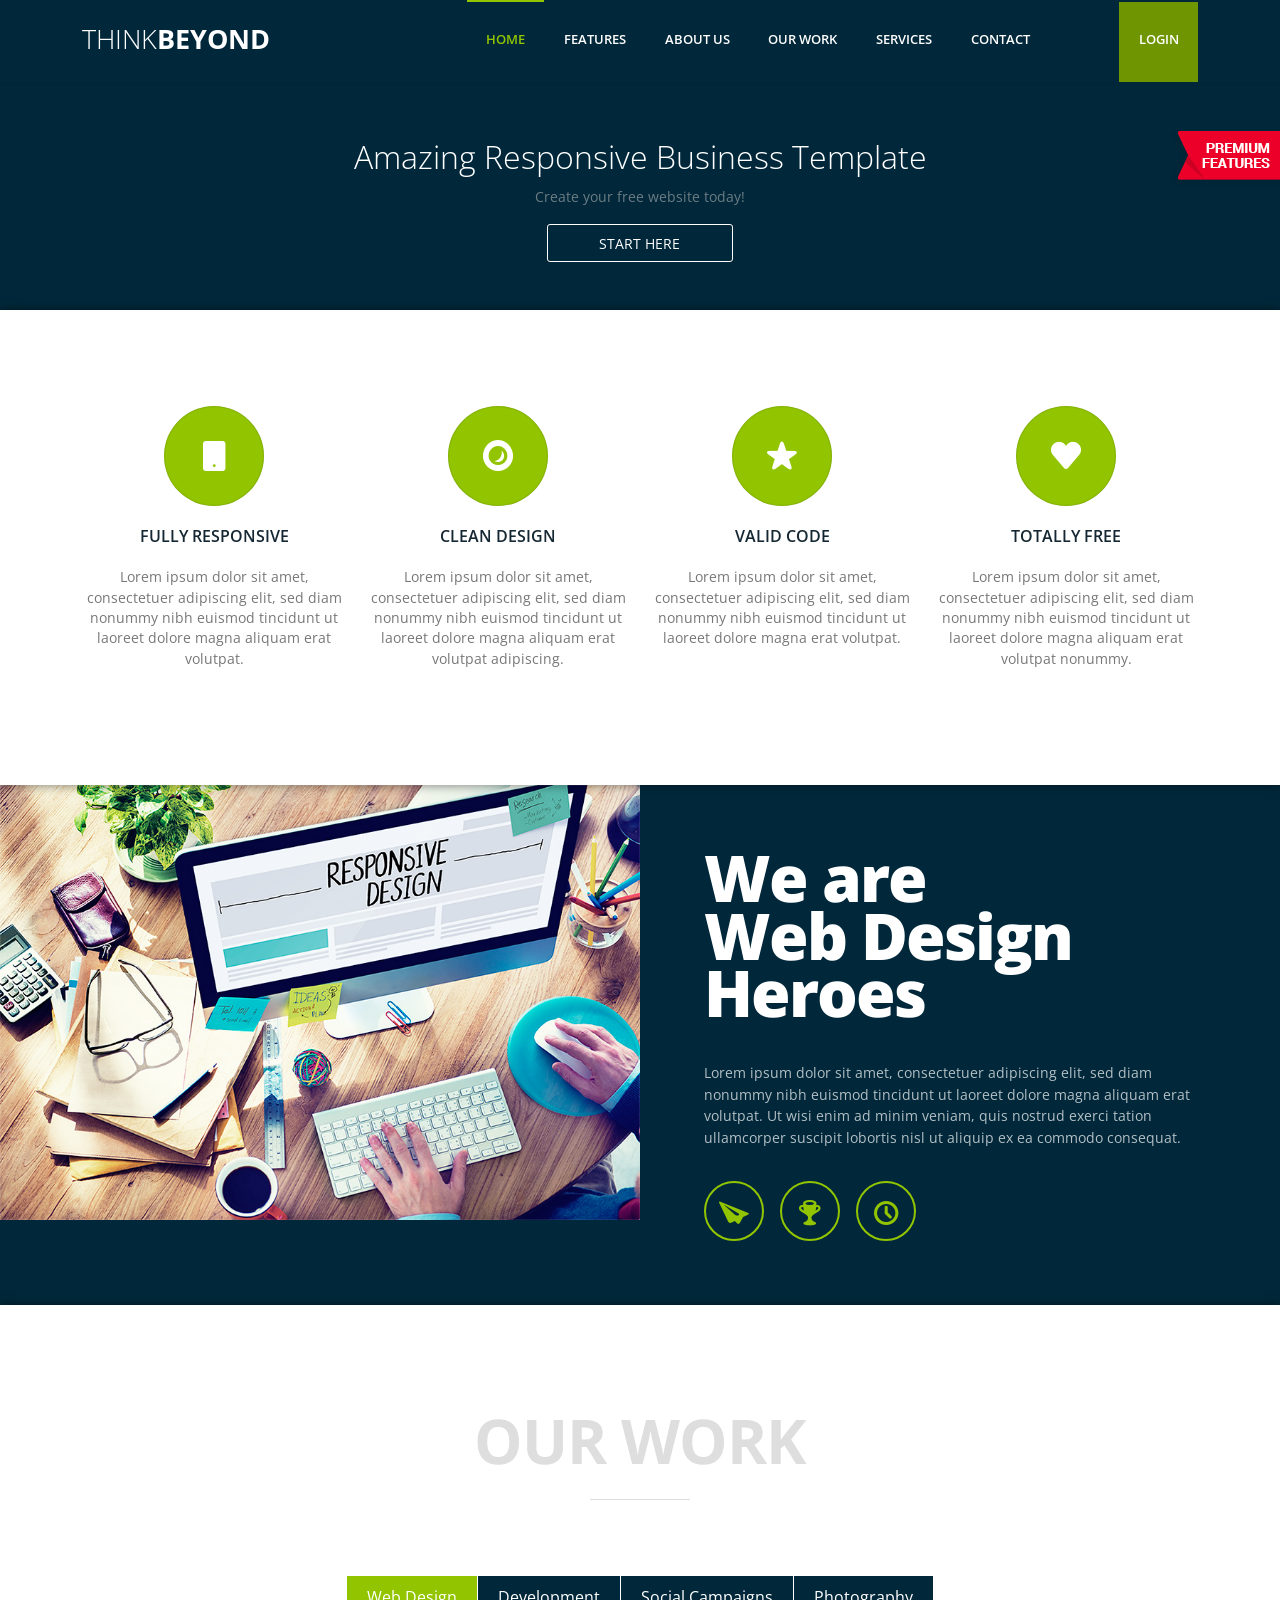
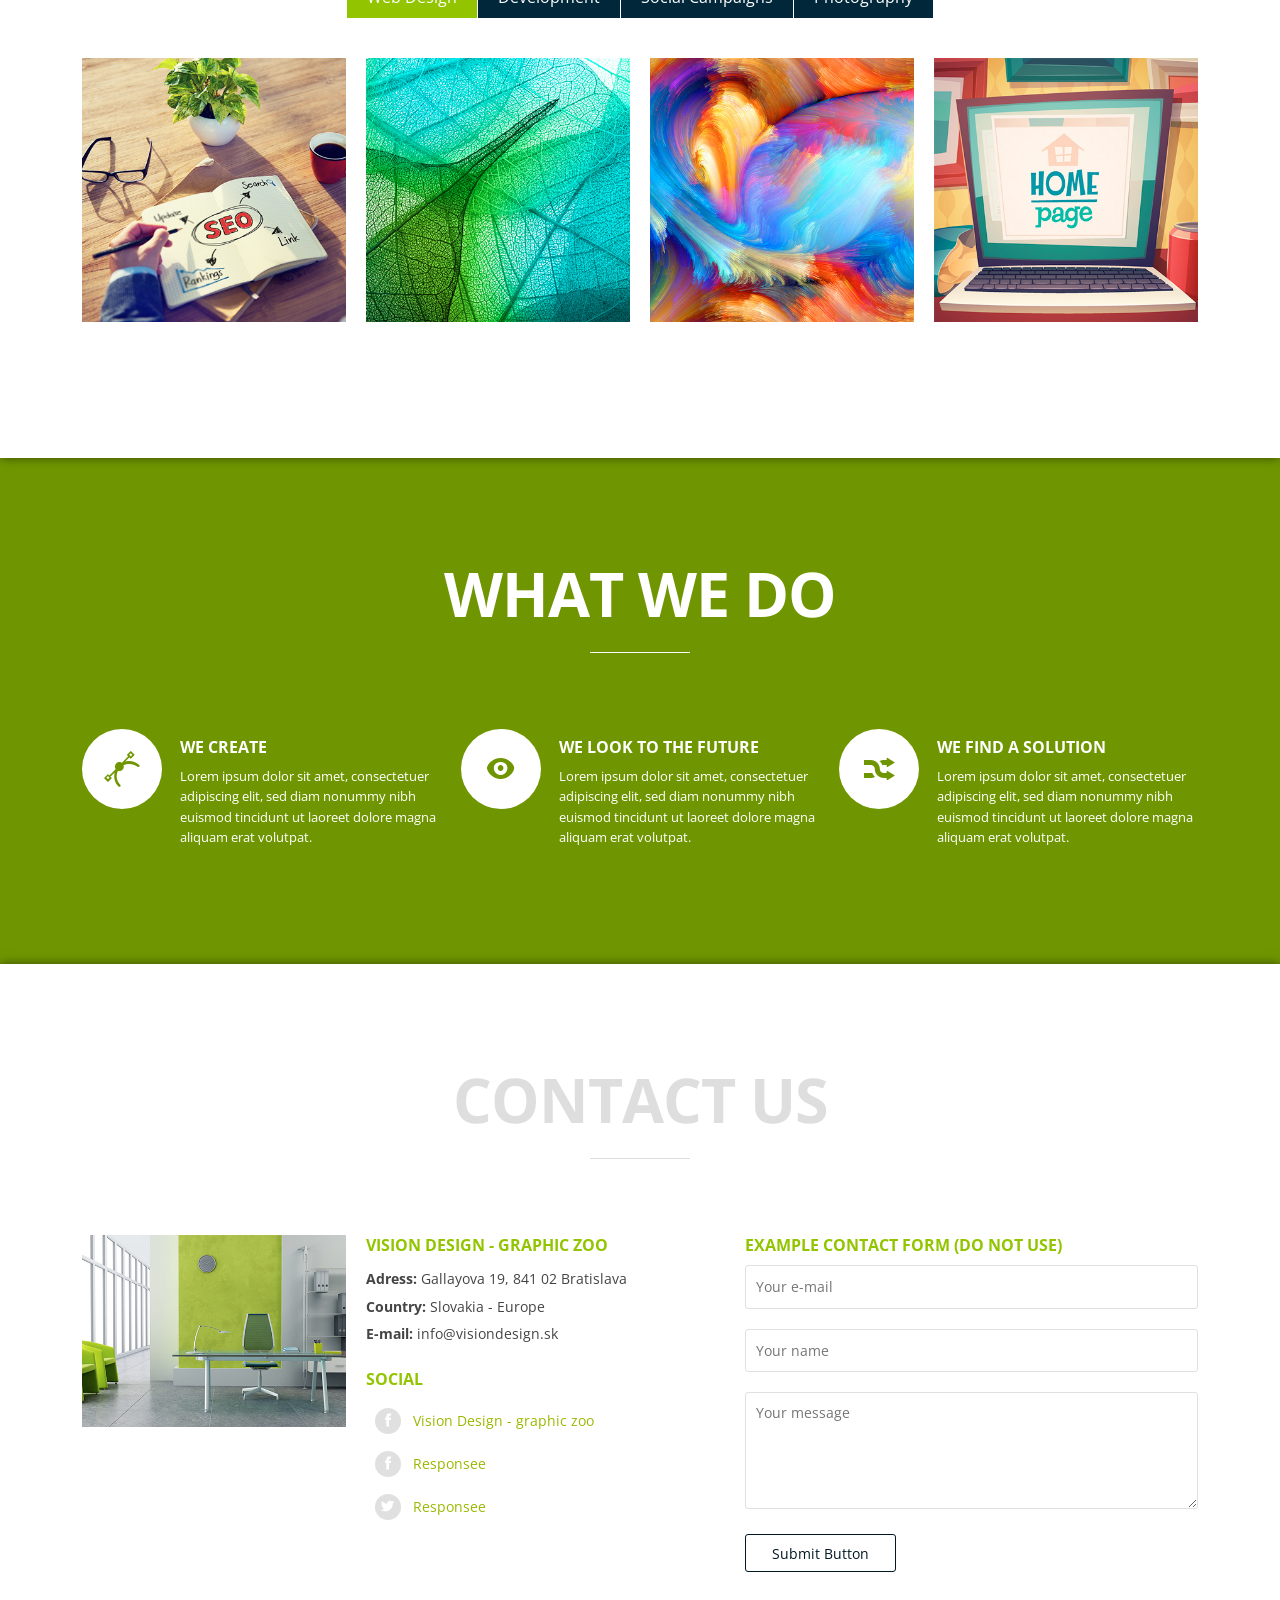
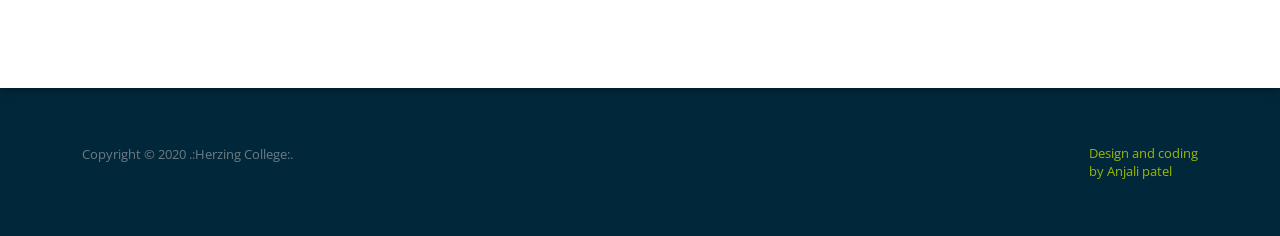
<file: homePage/index.html>
<!DOCTYPE html>
<html lang="en-US">
   <head>
      <meta charset="UTF-8">
      <meta name="viewport" content="width=device-width, initial-scale=1.0" />
      <title>Responsive One Page website template</title>
      <link rel="stylesheet" href="css/components.css">
      <link rel="stylesheet" href="css/responsee.css">
       <link rel="stylesheet" href="css/Mycss.css">
      <link rel="stylesheet" href="css/icons.css">
      <link rel="stylesheet" href="owl-carousel/owl.carousel.css">
      <link rel="stylesheet" href="owl-carousel/owl.theme.css">
      <!-- CUSTOM STYLE -->
      <link rel="stylesheet" href="css/template-style.css">
      <link href='http://fonts.googleapis.com/css?family=Open+Sans:400,300,600,700,800&subset=latin,latin-ext' rel='stylesheet' type='text/css'>
      <script type="text/javascript" src="js/jquery-1.8.3.min.js"></script>
      <script type="text/javascript" src="js/jquery-ui.min.js"></script>    
      <script type="text/javascript" src="js/template-scripts.js"></script> 
   </head>
   <body class="size-1140">
  	  <!-- PREMIUM FEATURES BUTTON -->
  	  <a target="_blank" class="hide-s" href="../template/onepage-premium-template/" style="position:fixed;top:130px;right:-14px;z-index:10;"><img src="img/premium-features.png" alt=""></a>
      <!-- TOP NAV WITH LOGO -->
      <header>
         <div id="topbar" class="hide-s hide-m">
            <div class="line">
<!--               <div class="m-6 l-6 hide-s">-->
<!--                  <p>CONTACT US: <strong>0800 200 200</strong> | <strong>contact@sampledomain.com</strong></p>-->
<!--               </div>-->
               <div class="s-12 m-6 l-6">
<!--                  <div class="social right">-->
<!--                     <a><i class="icon-facebook_circle"></i></a> <a><i class="icon-twitter_circle"></i></a> <a><i class="icon-google_plus_circle"></i></a> <a><i class="icon-instagram_circle"></i></a>-->
<!--                  </div>-->
               </div>
            </div>  
         </div> 
         <nav>
            <div class="line">
               <div class="s-12 l-2">
                  <p class="logo">Think<strong>Beyond</strong></p>
               </div>
               <div class="top-nav s-12 l-10">
                  
                  <ul class="right">
                     <li class="active-item"><a href="#carousel">Home</a></li>
                     <li><a href="#features">Features</a></li>
                     <li><a href="#about-us">About Us</a></li>
                     <li><a href="#our-work">Our Work</a></li>
                     <li><a href="#services">Services</a></li>
                     <li><a href="#contact">Contact</a></li>
                      <li><a class="loginLink" href="login.php">Login</a></li>
                  </ul>
               </div>
            </div>
         </nav>
      </header>  
      <section>
         <!-- CAROUSEL --> 
         <div id="carousel">
            <div id="owl-demo" class="owl-carousel owl-theme"> 
<!--               <div class="item">-->
<!--                  <img src="img/first.jpg" alt="">-->
<!--                  <div class="line"> -->
<!--                     <div class="text hide-s">-->
<!--                        <div class="line"> -->
<!--                          <div class="prev-arrow hide-s hide-m">-->
<!--                             <i class="icon-chevron_left"></i>-->
<!--                          </div>-->
<!--                          <div class="next-arrow hide-s hide-m">-->
<!--                             <i class="icon-chevron_right"></i>-->
<!--                          </div>-->
<!--                        </div> -->
<!--                        <h2>Free Onepage Responsive Template</h2>-->
<!--                        <p>Lorem ipsum dolor sit amet, consectetuer adipiscing elit, sed diam nonummy nibh euismod tincidunt ut laoreet dolore magna.</p>-->
<!--                     </div>-->
<!--                  </div>-->
<!--               </div>-->
               <!--<div class="item">
                  <img src="img/second.jpg" alt="">
                  <div class="line">
                     <div class="text hide-s"> 
                        <div class="line"> 
                          <div class="prev-arrow hide-s hide-m">
                             <i class="icon-chevron_left"></i>
                          </div>
                          <div class="next-arrow hide-s hide-m">
                             <i class="icon-chevron_right"></i>
                          </div>
                        </div> 
                        <h2>Fully Responsive Components</h2>
                        <p>Lorem ipsum dolor sit amet, consectetuer adipiscing elit, sed diam nonummy nibh euismod tincidunt ut laoreet dolore magna.</p>
                     </div>
                  </div>
               </div>-->
             <!--  <div class="item">
                  <img src="img/third.jpg" alt="">
                  <div class="line">
                     <div class="text hide-s">
                        <div class="line"> 
                          <div class="prev-arrow hide-s hide-m">
                             <i class="icon-chevron_left"></i>
                          </div>
                          <div class="next-arrow hide-s hide-m">
                             <i class="icon-chevron_right"></i>
                          </div>
                        </div> 
                        <h2>Build new Layout in 10 minutes!</h2>
                        <p>Lorem ipsum dolor sit amet, consectetuer adipiscing elit, sed diam nonummy nibh euismod tincidunt ut laoreet dolore magna.</p>
                     </div>
                  </div>
               </div>-->
            </div>
         </div>
         <!-- FIRST BLOCK -->
         <div id="first-block">
            <div class="line">
                <br><br><br><br>
               <h1>Amazing Responsive Business Template</h1>
               <p>Create your free website today!</p>
               <div class="s-12 m-4 l-2 center"><a class="white-btn" href="login.php">START HERE</a></div>
            </div>
         </div>
         <!-- FEATURES -->
         <div id="features">
            <div class="line">
               <div class="margin">
                  <div class="s-12 m-6 l-3 margin-bottom">
                     <i class="icon-tablet icon3x"></i>
                     <h2>Fully responsive</h2>
                     <p>Lorem ipsum dolor sit amet, consectetuer adipiscing elit, sed diam nonummy nibh euismod tincidunt ut laoreet dolore magna aliquam erat volutpat.</p>
                  </div>
                  <div class="s-12 m-6 l-3 margin-bottom">
                     <i class="icon-isight icon3x"></i>
                     <h2>Clean design</h2>
                     <p>Lorem ipsum dolor sit amet, consectetuer adipiscing elit, sed diam nonummy nibh euismod tincidunt ut laoreet dolore magna aliquam erat volutpat adipiscing.</p>
                  </div>
                  <div class="s-12 m-6 l-3 margin-bottom">
                     <i class="icon-star icon3x"></i>
                     <h2>Valid code</h2>
                     <p>Lorem ipsum dolor sit amet, consectetuer adipiscing elit, sed diam nonummy nibh euismod tincidunt ut laoreet dolore magna erat volutpat.</p>
                  </div>
                  <div class="s-12 m-6 l-3 margin-bottom">
                     <i class="icon-heart icon3x"></i>
                     <h2>Totally free</h2>
                     <p>Lorem ipsum dolor sit amet, consectetuer adipiscing elit, sed diam nonummy nibh euismod tincidunt ut laoreet dolore magna aliquam erat volutpat nonummy.</p>
                  </div>
               </div>
            </div>
         </div>
         <!-- ABOUT US -->
         <div id="about-us">
            <div class="s-12 m-12 l-6 media-container">
               <img src="img/about.jpg" alt="">
            </div>
            <article class="s-12 m-12 l-6">
               <h2>We are<br> Web Design<br> Heroes</h2>
               <p>Lorem ipsum dolor sit amet, consectetuer adipiscing elit, sed diam nonummy nibh euismod tincidunt ut laoreet 
                 dolore magna aliquam erat volutpat. Ut wisi enim ad minim veniam, quis nostrud exerci tation ullamcorper suscipit 
                 lobortis nisl ut aliquip ex ea commodo consequat.
               </p>
               <div class="about-us-icons">
                  <i class="icon-paperplane_ico"></i> <i class="icon-trophy"></i> <i class="icon-clock"></i>
               </div>
            </article>
         </div>
         <!-- OUR WORK -->
         <div id="our-work">
            <div class="line">
               <h2 class="section-title">Our Work</h2>
               <div class="tabs">
                  <div class="tab-item tab-active">
                    <a class="tab-label active-btn">Web Design</a>
                    <div class="tab-content">
                      <div class="margin">
                        <div class="s-12 m-6 l-3"><a class="our-work-container lightbox margin-bottom"><div class="our-work-text"><h4>Lorem Ipsum Dolor</h4><p>Laoreet dolore magna aliquam erat volutpat.</p></div><img src="img/por1.jpg" alt=""></a></div>
                        <div class="s-12 m-6 l-3"><a class="our-work-container lightbox margin-bottom"><div class="our-work-text"><h4>Lorem Ipsum Dolor</h4><p>Laoreet dolore magna aliquam erat volutpat.</p></div><img src="img/por4.jpg" alt=""></a></div>
                        <div class="s-12 m-6 l-3"><a class="our-work-container lightbox margin-bottom"><div class="our-work-text"><h4>Lorem Ipsum Dolor</h4><p>Laoreet dolore magna aliquam erat volutpat.</p></div><img src="img/por6.jpg" alt=""></a></div>
                        <div class="s-12 m-6 l-3"><a class="our-work-container lightbox margin-bottom"><div class="our-work-text"><h4>Lorem Ipsum Dolor</h4><p>Laoreet dolore magna aliquam erat volutpat.</p></div><img src="img/por3.jpg" alt=""></a></div>
                      </div>
                    </div>  
                  </div>
                  <div class="tab-item">
                    <a class="tab-label">Development</a>        
                    <div class="tab-content">
                      <div class="margin">
                        <div class="s-12 m-6 l-3"><a class="our-work-container lightbox margin-bottom"><div class="our-work-text"><h4>Lorem Ipsum Dolor</h4><p>Laoreet dolore magna aliquam erat volutpat.</p></div><img src="img/por7.jpg" alt=""></a></div>
                        <div class="s-12 m-6 l-3"><a class="our-work-container lightbox margin-bottom"><div class="our-work-text"><h4>Lorem Ipsum Dolor</h4><p>Laoreet dolore magna aliquam erat volutpat.</p></div><img src="img/por5.jpg" alt=""></a></div>
                        <div class="s-12 m-6 l-3"><a class="our-work-container lightbox margin-bottom"><div class="our-work-text"><h4>Lorem Ipsum Dolor</h4><p>Laoreet dolore magna aliquam erat volutpat.</p></div><img src="img/por1.jpg" alt=""></a></div>
                        <div class="s-12 m-6 l-3"><a class="our-work-container lightbox margin-bottom"><div class="our-work-text"><h4>Lorem Ipsum Dolor</h4><p>Laoreet dolore magna aliquam erat volutpat.</p></div><img src="img/por2.jpg" alt=""></a></div>
                      </div>
                    </div>  
                  </div>
                  <div class="tab-item">
                    <a class="tab-label">Social Campaigns</a>
                    <div class="tab-content">
                      <div class="margin">
                        <div class="s-12 m-6 l-3"><a class="our-work-container lightbox margin-bottom"><div class="our-work-text"><h4>Lorem Ipsum Dolor</h4><p>Laoreet dolore magna aliquam erat volutpat.</p></div><img src="img/por4.jpg" alt=""></a></div>
                        <div class="s-12 m-6 l-3"><a class="our-work-container lightbox margin-bottom"><div class="our-work-text"><h4>Lorem Ipsum Dolor</h4><p>Laoreet dolore magna aliquam erat volutpat.</p></div><img src="img/por6.jpg" alt=""></a></div>
                        <div class="s-12 m-6 l-3"><a class="our-work-container lightbox margin-bottom"><div class="our-work-text"><h4>Lorem Ipsum Dolor</h4><p>Laoreet dolore magna aliquam erat volutpat.</p></div><img src="img/por3.jpg" alt=""></a></div>
                        <div class="s-12 m-6 l-3"><a class="our-work-container lightbox margin-bottom"><div class="our-work-text"><h4>Lorem Ipsum Dolor</h4><p>Laoreet dolore magna aliquam erat volutpat.</p></div><img src="img/por5.jpg" alt=""></a></div>
                      </div>
                    </div>  
                  </div>
                  <div class="tab-item">
                    <a class="tab-label">Photography</a>
                    <div class="tab-content">
                      <div class="margin">
                        <div class="s-12 m-6 l-3"><a class="our-work-container lightbox margin-bottom"><div class="our-work-text"><h4>Lorem Ipsum Dolor</h4><p>Laoreet dolore magna aliquam erat volutpat.</p></div><img src="img/por7.jpg" alt=""></a></div>
                        <div class="s-12 m-6 l-3"><a class="our-work-container lightbox margin-bottom"><div class="our-work-text"><h4>Lorem Ipsum Dolor</h4><p>Laoreet dolore magna aliquam erat volutpat.</p></div><img src="img/por2.jpg" alt=""></a></div>
                        <div class="s-12 m-6 l-3"><a class="our-work-container lightbox margin-bottom"><div class="our-work-text"><h4>Lorem Ipsum Dolor</h4><p>Laoreet dolore magna aliquam erat volutpat.</p></div><img src="img/por5.jpg" alt=""></a></div>
                        <div class="s-12 m-6 l-3"><a class="our-work-container lightbox margin-bottom"><div class="our-work-text"><h4>Lorem Ipsum Dolor</h4><p>Laoreet dolore magna aliquam erat volutpat.</p></div><img src="img/por6.jpg" alt=""></a></div>
                      </div>
                    </div>  
                  </div>
               </div>
            </div>
         </div>         
         <!-- SERVICES -->
         <div id="services">
            <div class="line">
               <h2 class="section-title">What we do</h2>
               <div class="margin">
                  <div class="s-12 m-6 l-4 margin-bottom">
                     <i class="icon-vector"></i>
                     <div class="service-text">
                        <h3>We create</h3>
                        <p>Lorem ipsum dolor sit amet, consectetuer adipiscing elit, sed diam nonummy nibh euismod tincidunt ut laoreet dolore magna aliquam erat volutpat.</p>
                     </div>
                  </div>
                  <div class="s-12 m-6 l-4 margin-bottom">
                     <i class="icon-eye"></i>
                     <div class="service-text">
                        <h3>We look to the future</h3>
                        <p>Lorem ipsum dolor sit amet, consectetuer adipiscing elit, sed diam nonummy nibh euismod tincidunt ut laoreet dolore magna aliquam erat volutpat.</p>
                     </div>
                  </div>
                  <div class="s-12 m-12 l-4 margin-bottom">
                     <i class="icon-random"></i>
                     <div class="service-text">
                        <h3>We find a solution</h3>
                        <p>Lorem ipsum dolor sit amet, consectetuer adipiscing elit, sed diam nonummy nibh euismod tincidunt ut laoreet dolore magna aliquam erat volutpat.</p>
                     </div>
                  </div>
               </div>
            </div>
         </div>
         <!-- LATEST NEWS -->
        <!-- <div id="latest-news">
            <div class="line">
              <h2 class="section-title">Latest News</h2> 
              <div class="margin">
                <div class="s-12 m-6 l-6">
                  <div class="s-12 l-2">
                    <div class="news-date">
                      <p class="day">28</p><p class="month">AUGUST</p><p class="year">2015</p>
                    </div>
                  </div>
                  <div class="s-12 l-10">
                    <div class="news-text">
                      <h4>First latest News</h4>
                      <p>Lorem ipsum dolor sit amet, consectetuer adipiscing elit, sed diam nonummy nibh euismod tincidunt ut laoreet dolore magna aliquam erat volutpat. Ut wisi enim ad minim veniam.</p>
                    </div>
                  </div>   
                </div> 
                <div class="s-12 m-6 l-6">
                  <div class="s-12 l-2">
                    <div class="news-date">
                      <p class="day">12</p><p class="month">JULY</p><p class="year">2015</p>
                    </div>
                  </div>
                  <div class="s-12 l-10">
                    <div class="news-text">
                      <h4>Second latest News</h4>
                      <p>Lorem ipsum dolor sit amet, consectetuer adipiscing elit, sed diam nonummy nibh euismod tincidunt ut laoreet dolore magna aliquam erat volutpat. Ut wisi enim ad minim veniam.</p>
                    </div>
                  </div>   
                </div>  
              </div>
            </div>
         </div> -->
         <!-- CONTACT -->
         <div id="contact">
            <div class="line">
               <h2 class="section-title">Contact Us</h2>
               <div class="margin">
                  <div class="s-12 m-12 l-3 hide-m hide-s margin-bottom right-align">
                    <img src="img/contact.jpg" alt="">
                  </div>
                  <div class="s-12 m-12 l-4 margin-bottom right-align">
                     <h3>Vision Design - graphic zoo</h3>
                     <address>
                        <p><strong>Adress:</strong> Gallayova 19, 841 02 Bratislava</p>
                        <p><strong>Country:</strong> Slovakia - Europe</p>
                        <p><strong>E-mail:</strong> info@visiondesign.sk</p>
                     </address>
                     <br />
                     <h3>Social</h3>
                     <p><i class="icon-facebook icon"></i> <a href="https://www.facebook.com/pages/Vision-Design-graphic-ZOO/154664684553091">Vision Design - graphic zoo</a></p>
                     <p><i class="icon-facebook icon"></i> <a href="https://www.facebook.com/myresponsee">Responsee</a></p>
                     <p class="margin-bottom"><i class="icon-twitter icon"></i> <a href="https://twitter.com/MyResponsee">Responsee</a></p>
                  </div>
                  <div class="s-12 m-12 l-5">
                    <h3>Example contact form (do not use)</h3>
                    <form class="customform" action="">
                      <div class="s-12"><input name="" placeholder="Your e-mail" title="Your e-mail" type="text" /></div>
                      <div class="s-12"><input name="" placeholder="Your name" title="Your name" type="text" /></div>
                      <div class="s-12"><textarea placeholder="Your message" name="" rows="5"></textarea></div>
                      <div class="s-12 m-12 l-4"><button class="color-btn" type="submit">Submit Button</button></div>
                    </form>
                  </div>                
               </div>
            </div>
         </div>
         <!-- MAP -->
        <!-- <div id="map-block">
            <iframe src="https://www.google.com/maps/embed?pb=!1m18!1m12!1m3!1d1247814.3661917313!2d16.569872019090596!3d48.23131953825178!2m3!1f0!2f0!3f0!3m2!1i1024!2i768!4f13.1!3m3!1m2!1s0x476c8cbf758ecb9f%3A0xddeb1d26bce5eccf!2sGallayova+2150%2F19%2C+841+02+D%C3%BAbravka!5e0!3m2!1ssk!2ssk!4v1440344568394" width="100%" height="450" frameborder="0" style="border:0"></iframe>
         </div>-->
      </section>
      <!-- FOOTER -->
      <footer>
         <div class="line">
            <div class="s-12 l-6">
               <p> Copyright © 2020 .:Herzing College:.</p>

            </div>
            <div class="s-12 l-6">
               <a class="right" href="http://www.myresponsee.com" title="Responsee - lightweight responsive framework">Design and coding<br> by Anjali patel</a>
            </div>
         </div>
      </footer>
      <script type="text/javascript" src="js/responsee.js"></script>
      <script type="text/javascript" src="owl-carousel/owl.carousel.js"></script>
      <script type="text/javascript">
         jQuery(document).ready(function($) {
            var theme_slider = $("#owl-demo");
            var owl = $('#owl-demo');
            owl.owlCarousel({
              nav: false,
              dots: true,
              items: 1,
              loop: true,
              autoplay: true,
              autoplayTimeout: 6000
            });
            var owl = $('#owl-demo2');
            owl.owlCarousel({
              nav: true,
              dots: false,
              items: 1,
              loop: true,
              navText: ["&#xf007","&#xf006"],
              autoplay: true,
              autoplayTimeout: 4000
            });
        
            // Custom Navigation Events
            $(".next-arrow").click(function() {
                theme_slider.trigger('next.owl');
            })
            $(".prev-arrow").click(function() {
                theme_slider.trigger('prev.owl');
            })     
        }); 
      </script>
   </body>
</html>
</file>
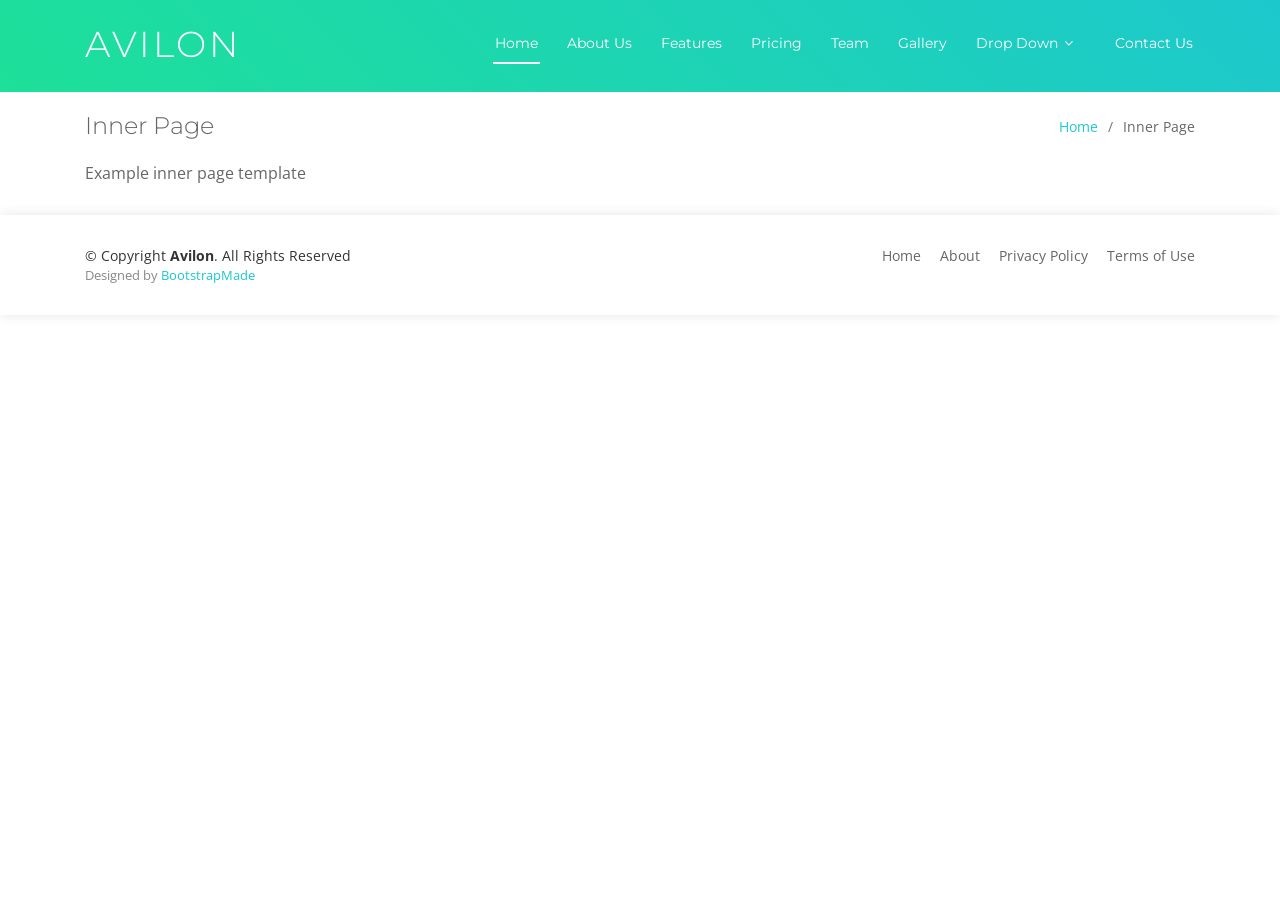
<file: Avilon-temp2/inner-page.html>
<!DOCTYPE html>
<html lang="en">

<head>
  <meta charset="utf-8">
  <meta content="width=device-width, initial-scale=1.0" name="viewport">

  <title>Inner Page - Avilon Bootstrap Template</title>
  <meta content="" name="descriptison">
  <meta content="" name="keywords">

  <!-- Favicons -->
  <link href="assets/img/favicon.png" rel="icon">
  <link href="assets/img/apple-touch-icon.png" rel="apple-touch-icon">

  <!-- Google Fonts -->
  <link href="https://fonts.googleapis.com/css?family=Montserrat:300,400,500,700|Open+Sans:300,300i,400,400i,700,700i" rel="stylesheet">

  <!-- Vendor CSS Files -->
  <link href="assets/vendor/bootstrap/css/bootstrap.min.css" rel="stylesheet">
  <link href="assets/vendor/ionicons/css/ionicons.min.css" rel="stylesheet">
  <link href="assets/vendor/animate.css/animate.min.css" rel="stylesheet">
  <link href="assets/vendor/font-awesome/css/font-awesome.min.css" rel="stylesheet">
  <link href="assets/vendor/venobox/venobox.css" rel="stylesheet">

  <!-- Template Main CSS File -->
  <link href="assets/css/style.css" rel="stylesheet">

  <!-- =======================================================
  * Template Name: Avilon - v2.1.0
  * Template URL: https://bootstrapmade.com/avilon-bootstrap-landing-page-template/
  * Author: BootstrapMade.com
  * License: https://bootstrapmade.com/license/
  ======================================================== -->
</head>

<body>

  <!-- ======= Header ======= -->
  <header id="header">
    <div class="container">

      <div id="logo" class="pull-left">
        <h1><a href="index.html" class="scrollto">Avilon</a></h1>
        <!-- Uncomment below if you prefer to use an image logo -->
        <!-- <a href="index.html"><img src="assets/img/logo.png" alt=""></a> -->
      </div>

      <nav id="nav-menu-container">
        <ul class="nav-menu">
          <li class="menu-active"><a href="index.html">Home</a></li>
          <li><a href="#about">About Us</a></li>
          <li><a href="#features">Features</a></li>
          <li><a href="#pricing">Pricing</a></li>
          <li><a href="#team">Team</a></li>
          <li><a href="#gallery">Gallery</a></li>
          <li class="menu-has-children"><a href="">Drop Down</a>
            <ul>
              <li><a href="#">Drop Down 1</a></li>
              <li class="menu-has-children"><a href="#">Drop Down 2</a>
                <ul>
                  <li><a href="#">Deep Drop Down 1</a></li>
                  <li><a href="#">Deep Drop Down 2</a></li>
                  <li><a href="#">Deep Drop Down 3</a></li>
                  <li><a href="#">Deep Drop Down 4</a></li>
                  <li><a href="#">Deep Drop Down 5</a></li>
                </ul>
              </li>
              <li><a href="#">Drop Down 3</a></li>
              <li><a href="#">Drop Down 4</a></li>
              <li><a href="#">Drop Down 5</a></li>
            </ul>
          </li>
          <li><a href="#contact">Contact Us</a></li>
        </ul>
      </nav><!-- #nav-menu-container -->
    </div>
  </header><!-- End Header -->

  <main id="main">

    <!-- ======= Breadcrumbs Section ======= -->
    <section class="breadcrumbs">
      <div class="container">

        <div class="d-flex justify-content-between align-items-center">
          <h2>Inner Page</h2>
          <ol>
            <li><a href="index.html">Home</a></li>
            <li>Inner Page</li>
          </ol>
        </div>

      </div>
    </section><!-- End Breadcrumbs Section -->

    <section class="inner-page">
      <div class="container">
        <p>
          Example inner page template
        </p>
      </div>
    </section>

  </main><!-- End #main -->

  <!-- ======= Footer ======= -->
  <footer id="footer">
    <div class="container">
      <div class="row">
        <div class="col-lg-6 text-lg-left text-center">
          <div class="copyright">
            &copy; Copyright <strong>Avilon</strong>. All Rights Reserved
          </div>
          <div class="credits">
            <!--
            All the links in the footer should remain intact.
            You can delete the links only if you purchased the pro version.
            Licensing information: https://bootstrapmade.com/license/
            Purchase the pro version with working PHP/AJAX contact form: https://bootstrapmade.com/buy/?theme=Avilon
          -->
            Designed by <a href="https://bootstrapmade.com/">BootstrapMade</a>
          </div>
        </div>
        <div class="col-lg-6">
          <nav class="footer-links text-lg-right text-center pt-2 pt-lg-0">
            <a href="#intro" class="scrollto">Home</a>
            <a href="#about" class="scrollto">About</a>
            <a href="#">Privacy Policy</a>
            <a href="#">Terms of Use</a>
          </nav>
        </div>
      </div>
    </div>
  </footer><!-- End  Footer -->

  <a href="#" class="back-to-top"><i class="fa fa-chevron-up"></i></a>

  <!-- Vendor JS Files -->
  <script src="assets/vendor/jquery/jquery.min.js"></script>
  <script src="assets/vendor/bootstrap/js/bootstrap.bundle.min.js"></script>
  <script src="assets/vendor/jquery.easing/jquery.easing.min.js"></script>
  <script src="assets/vendor/php-email-form/validate.js"></script>
  <script src="assets/vendor/wow/wow.min.js"></script>
  <script src="assets/vendor/venobox/venobox.min.js"></script>
  <script src="assets/vendor/superfish/superfish.min.js"></script>
  <script src="assets/vendor/hoverIntent/hoverIntent.js"></script>

  <!-- Template Main JS File -->
  <script src="assets/js/main.js"></script>

</body>

</html>
</file>
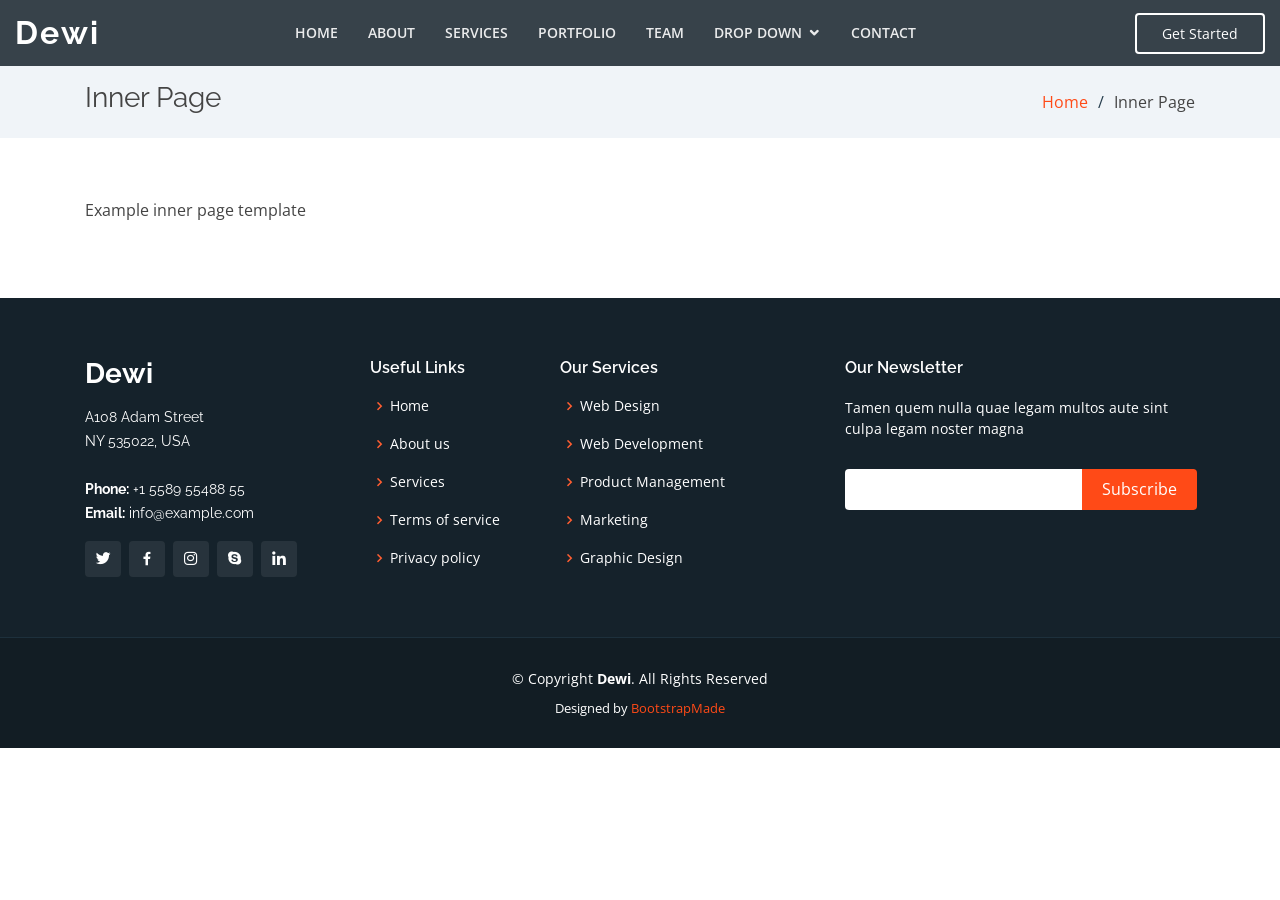
<file: Dewi-temp1/inner-page.html>
<!DOCTYPE html>
<html lang="en">

<head>
  <meta charset="utf-8">
  <meta content="width=device-width, initial-scale=1.0" name="viewport">

  <title>Inner Page - Dewi Bootstrap Template</title>
  <meta content="" name="descriptison">
  <meta content="" name="keywords">

  <!-- Favicons -->
  <link href="assets/img/favicon.png" rel="icon">
  <link href="assets/img/apple-touch-icon.png" rel="apple-touch-icon">

  <!-- Google Fonts -->
  <link href="https://fonts.googleapis.com/css?family=Open+Sans:300,300i,400,400i,600,600i,700,700i|Raleway:300,300i,400,400i,500,500i,600,600i,700,700i|Poppins:300,300i,400,400i,500,500i,600,600i,700,700i" rel="stylesheet">

  <!-- Vendor CSS Files -->
  <link href="assets/vendor/bootstrap/css/bootstrap.min.css" rel="stylesheet">
  <link href="assets/vendor/icofont/icofont.min.css" rel="stylesheet">
  <link href="assets/vendor/boxicons/css/boxicons.min.css" rel="stylesheet">
  <link href="assets/vendor/venobox/venobox.css" rel="stylesheet">
  <link href="assets/vendor/remixicon/remixicon.css" rel="stylesheet">
  <link href="assets/vendor/owl.carousel/assets/owl.carousel.min.css" rel="stylesheet">
  <link href="assets/vendor/aos/aos.css" rel="stylesheet">

  <!-- Template Main CSS File -->
  <link href="assets/css/style.css" rel="stylesheet">

  <!-- =======================================================
  * Template Name: Dewi - v2.1.0
  * Template URL: https://bootstrapmade.com/dewi-free-multi-purpose-html-template/
  * Author: BootstrapMade.com
  * License: https://bootstrapmade.com/license/
  ======================================================== -->
</head>

<body>

  <!-- ======= Header ======= -->
  <header id="header" class="fixed-top header-inner-pages">
    <div class="container-fluid d-flex align-items-center justify-content-between">

      <h1 class="logo"><a href="index.html">Dewi</a></h1>
      <!-- Uncomment below if you prefer to use an image logo -->
      <!-- <a href="index.html" class="logo"><img src="assets/img/logo.png" alt="" class="img-fluid"></a>-->

      <nav class="nav-menu d-none d-lg-block">
        <ul>
          <li><a href="index.html">Home</a></li>
          <li><a href="#about">About</a></li>
          <li><a href="#services">Services</a></li>
          <li><a href="#portfolio">Portfolio</a></li>
          <li><a href="#team">Team</a></li>
          <li class="drop-down"><a href="">Drop Down</a>
            <ul>
              <li><a href="#">Drop Down 1</a></li>
              <li class="drop-down"><a href="#">Deep Drop Down</a>
                <ul>
                  <li><a href="#">Deep Drop Down 1</a></li>
                  <li><a href="#">Deep Drop Down 2</a></li>
                  <li><a href="#">Deep Drop Down 3</a></li>
                  <li><a href="#">Deep Drop Down 4</a></li>
                  <li><a href="#">Deep Drop Down 5</a></li>
                </ul>
              </li>
              <li><a href="#">Drop Down 2</a></li>
              <li><a href="#">Drop Down 3</a></li>
              <li><a href="#">Drop Down 4</a></li>
            </ul>
          </li>
          <li><a href="#contact">Contact</a></li>

        </ul>
      </nav><!-- .nav-menu -->

      <a href="#about" class="get-started-btn scrollto">Get Started</a>

    </div>
  </header><!-- End Header -->

  <main id="main">

    <!-- ======= Breadcrumbs ======= -->
    <section class="breadcrumbs">
      <div class="container">

        <div class="d-flex justify-content-between align-items-center">
          <h2>Inner Page</h2>
          <ol>
            <li><a href="index.html">Home</a></li>
            <li>Inner Page</li>
          </ol>
        </div>

      </div>
    </section><!-- End Breadcrumbs -->

    <section class="inner-page">
      <div class="container">
        <p>
          Example inner page template
        </p>
      </div>
    </section>

  </main><!-- End #main -->

  <!-- ======= Footer ======= -->
  <footer id="footer">
    <div class="footer-top">
      <div class="container">
        <div class="row">

          <div class="col-lg-3 col-md-6">
            <div class="footer-info">
              <h3>Dewi</h3>
              <p>
                A108 Adam Street <br>
                NY 535022, USA<br><br>
                <strong>Phone:</strong> +1 5589 55488 55<br>
                <strong>Email:</strong> info@example.com<br>
              </p>
              <div class="social-links mt-3">
                <a href="#" class="twitter"><i class="bx bxl-twitter"></i></a>
                <a href="#" class="facebook"><i class="bx bxl-facebook"></i></a>
                <a href="#" class="instagram"><i class="bx bxl-instagram"></i></a>
                <a href="#" class="google-plus"><i class="bx bxl-skype"></i></a>
                <a href="#" class="linkedin"><i class="bx bxl-linkedin"></i></a>
              </div>
            </div>
          </div>

          <div class="col-lg-2 col-md-6 footer-links">
            <h4>Useful Links</h4>
            <ul>
              <li><i class="bx bx-chevron-right"></i> <a href="#">Home</a></li>
              <li><i class="bx bx-chevron-right"></i> <a href="#">About us</a></li>
              <li><i class="bx bx-chevron-right"></i> <a href="#">Services</a></li>
              <li><i class="bx bx-chevron-right"></i> <a href="#">Terms of service</a></li>
              <li><i class="bx bx-chevron-right"></i> <a href="#">Privacy policy</a></li>
            </ul>
          </div>

          <div class="col-lg-3 col-md-6 footer-links">
            <h4>Our Services</h4>
            <ul>
              <li><i class="bx bx-chevron-right"></i> <a href="#">Web Design</a></li>
              <li><i class="bx bx-chevron-right"></i> <a href="#">Web Development</a></li>
              <li><i class="bx bx-chevron-right"></i> <a href="#">Product Management</a></li>
              <li><i class="bx bx-chevron-right"></i> <a href="#">Marketing</a></li>
              <li><i class="bx bx-chevron-right"></i> <a href="#">Graphic Design</a></li>
            </ul>
          </div>

          <div class="col-lg-4 col-md-6 footer-newsletter">
            <h4>Our Newsletter</h4>
            <p>Tamen quem nulla quae legam multos aute sint culpa legam noster magna</p>
            <form action="" method="post">
              <input type="email" name="email"><input type="submit" value="Subscribe">
            </form>

          </div>

        </div>
      </div>
    </div>

    <div class="container">
      <div class="copyright">
        &copy; Copyright <strong><span>Dewi</span></strong>. All Rights Reserved
      </div>
      <div class="credits">
        <!-- All the links in the footer should remain intact. -->
        <!-- You can delete the links only if you purchased the pro version. -->
        <!-- Licensing information: https://bootstrapmade.com/license/ -->
        <!-- Purchase the pro version with working PHP/AJAX contact form: https://bootstrapmade.com/dewi-free-multi-purpose-html-template/ -->
        Designed by <a href="https://bootstrapmade.com/">BootstrapMade</a>
      </div>
    </div>
  </footer><!-- End Footer -->

  <a href="#" class="back-to-top"><i class="ri-arrow-up-line"></i></a>
  <div id="preloader"></div>

  <!-- Vendor JS Files -->
  <script src="assets/vendor/jquery/jquery.min.js"></script>
  <script src="assets/vendor/bootstrap/js/bootstrap.bundle.min.js"></script>
  <script src="assets/vendor/jquery.easing/jquery.easing.min.js"></script>
  <script src="assets/vendor/php-email-form/validate.js"></script>
  <script src="assets/vendor/waypoints/jquery.waypoints.min.js"></script>
  <script src="assets/vendor/counterup/counterup.min.js"></script>
  <script src="assets/vendor/venobox/venobox.min.js"></script>
  <script src="assets/vendor/owl.carousel/owl.carousel.min.js"></script>
  <script src="assets/vendor/isotope-layout/isotope.pkgd.min.js"></script>
  <script src="assets/vendor/aos/aos.js"></script>

  <!-- Template Main JS File -->
  <script src="assets/js/main.js"></script>

</body>

</html>
</file>
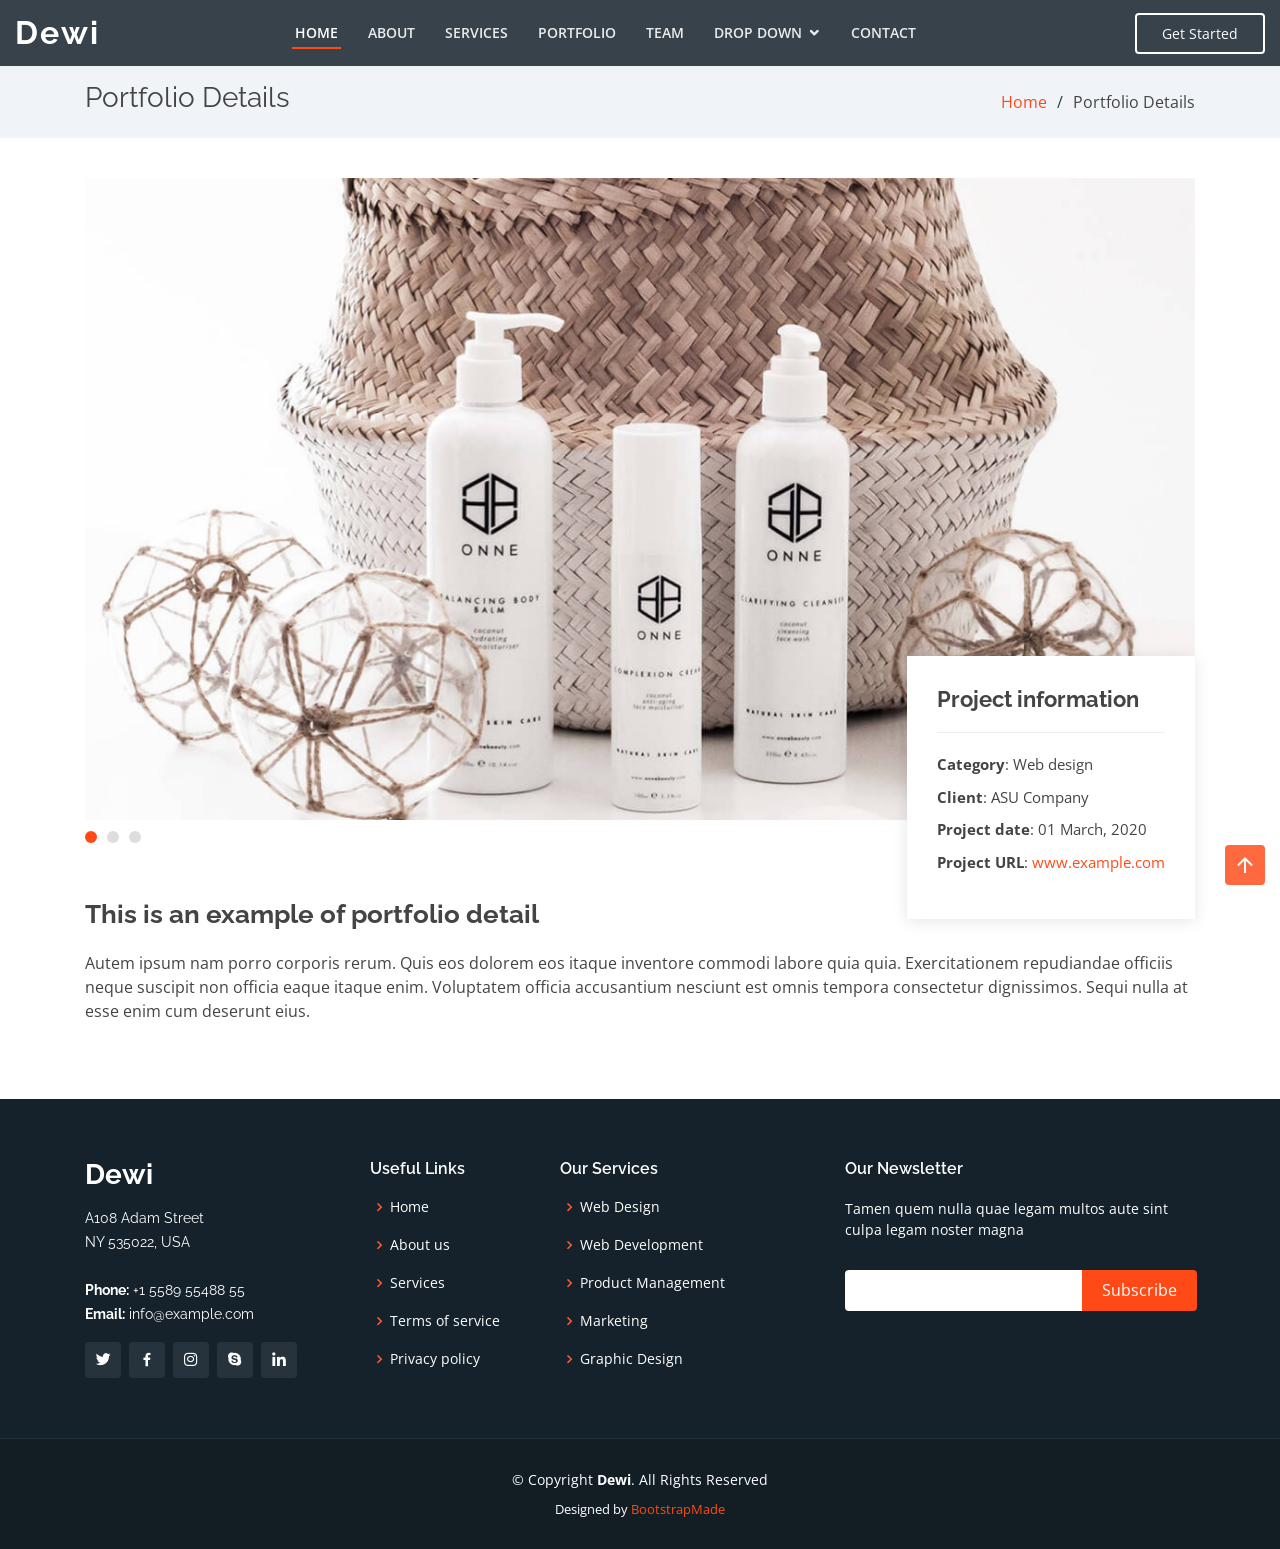
<file: Dewi-temp1/portfolio-details.html>
<!DOCTYPE html>
<html lang="en">

<head>
  <meta charset="utf-8">
  <meta content="width=device-width, initial-scale=1.0" name="viewport">

  <title>Portfolio Details - Dewi Bootstrap Template</title>
  <meta content="" name="descriptison">
  <meta content="" name="keywords">

  <!-- Favicons -->
  <link href="assets/img/favicon.png" rel="icon">
  <link href="assets/img/apple-touch-icon.png" rel="apple-touch-icon">

  <!-- Google Fonts -->
  <link href="https://fonts.googleapis.com/css?family=Open+Sans:300,300i,400,400i,600,600i,700,700i|Raleway:300,300i,400,400i,500,500i,600,600i,700,700i|Poppins:300,300i,400,400i,500,500i,600,600i,700,700i" rel="stylesheet">

  <!-- Vendor CSS Files -->
  <link href="assets/vendor/bootstrap/css/bootstrap.min.css" rel="stylesheet">
  <link href="assets/vendor/icofont/icofont.min.css" rel="stylesheet">
  <link href="assets/vendor/boxicons/css/boxicons.min.css" rel="stylesheet">
  <link href="assets/vendor/venobox/venobox.css" rel="stylesheet">
  <link href="assets/vendor/remixicon/remixicon.css" rel="stylesheet">
  <link href="assets/vendor/owl.carousel/assets/owl.carousel.min.css" rel="stylesheet">
  <link href="assets/vendor/aos/aos.css" rel="stylesheet">

  <!-- Template Main CSS File -->
  <link href="assets/css/style.css" rel="stylesheet">

  <!-- =======================================================
  * Template Name: Dewi - v2.1.0
  * Template URL: https://bootstrapmade.com/dewi-free-multi-purpose-html-template/
  * Author: BootstrapMade.com
  * License: https://bootstrapmade.com/license/
  ======================================================== -->
</head>

<body>

  <!-- ======= Header ======= -->
  <header id="header" class="fixed-top header-inner-pages">
    <div class="container-fluid d-flex align-items-center justify-content-between">

      <h1 class="logo"><a href="index.html">Dewi</a></h1>
      <!-- Uncomment below if you prefer to use an image logo -->
      <!-- <a href="index.html" class="logo"><img src="assets/img/logo.png" alt="" class="img-fluid"></a>-->

      <nav class="nav-menu d-none d-lg-block">
        <ul>
          <li><a href="index.html">Home</a></li>
          <li><a href="#about">About</a></li>
          <li><a href="#services">Services</a></li>
          <li class="active"><a href="#portfolio">Portfolio</a></li>
          <li><a href="#team">Team</a></li>
          <li class="drop-down"><a href="">Drop Down</a>
            <ul>
              <li><a href="#">Drop Down 1</a></li>
              <li class="drop-down"><a href="#">Deep Drop Down</a>
                <ul>
                  <li><a href="#">Deep Drop Down 1</a></li>
                  <li><a href="#">Deep Drop Down 2</a></li>
                  <li><a href="#">Deep Drop Down 3</a></li>
                  <li><a href="#">Deep Drop Down 4</a></li>
                  <li><a href="#">Deep Drop Down 5</a></li>
                </ul>
              </li>
              <li><a href="#">Drop Down 2</a></li>
              <li><a href="#">Drop Down 3</a></li>
              <li><a href="#">Drop Down 4</a></li>
            </ul>
          </li>
          <li><a href="#contact">Contact</a></li>

        </ul>
      </nav><!-- .nav-menu -->

      <a href="#about" class="get-started-btn scrollto">Get Started</a>

    </div>
  </header><!-- End Header -->

  <main id="main">

    <!-- ======= Breadcrumbs ======= -->
    <section id="breadcrumbs" class="breadcrumbs">
      <div class="container">

        <div class="d-flex justify-content-between align-items-center">
          <h2>Portfolio Details</h2>
          <ol>
            <li><a href="index.html">Home</a></li>
            <li>Portfolio Details</li>
          </ol>
        </div>

      </div>
    </section><!-- End Breadcrumbs -->

    <!-- ======= Portfolio Details Section ======= -->
    <section id="portfolio-details" class="portfolio-details">
      <div class="container">

        <div class="portfolio-details-container">

          <div class="owl-carousel portfolio-details-carousel">
            <img src="assets/img/portfolio/portfolio-details-1.jpg" class="img-fluid" alt="">
            <img src="assets/img/portfolio/portfolio-details-2.jpg" class="img-fluid" alt="">
            <img src="assets/img/portfolio/portfolio-details-3.jpg" class="img-fluid" alt="">
          </div>

          <div class="portfolio-info">
            <h3>Project information</h3>
            <ul>
              <li><strong>Category</strong>: Web design</li>
              <li><strong>Client</strong>: ASU Company</li>
              <li><strong>Project date</strong>: 01 March, 2020</li>
              <li><strong>Project URL</strong>: <a href="#">www.example.com</a></li>
            </ul>
          </div>

        </div>

        <div class="portfolio-description">
          <h2>This is an example of portfolio detail</h2>
          <p>
            Autem ipsum nam porro corporis rerum. Quis eos dolorem eos itaque inventore commodi labore quia quia. Exercitationem repudiandae officiis neque suscipit non officia eaque itaque enim. Voluptatem officia accusantium nesciunt est omnis tempora consectetur dignissimos. Sequi nulla at esse enim cum deserunt eius.
          </p>
        </div>

      </div>
    </section><!-- End Portfolio Details Section -->

  </main><!-- End #main -->

  <!-- ======= Footer ======= -->
  <footer id="footer">
    <div class="footer-top">
      <div class="container">
        <div class="row">

          <div class="col-lg-3 col-md-6">
            <div class="footer-info">
              <h3>Dewi</h3>
              <p>
                A108 Adam Street <br>
                NY 535022, USA<br><br>
                <strong>Phone:</strong> +1 5589 55488 55<br>
                <strong>Email:</strong> info@example.com<br>
              </p>
              <div class="social-links mt-3">
                <a href="#" class="twitter"><i class="bx bxl-twitter"></i></a>
                <a href="#" class="facebook"><i class="bx bxl-facebook"></i></a>
                <a href="#" class="instagram"><i class="bx bxl-instagram"></i></a>
                <a href="#" class="google-plus"><i class="bx bxl-skype"></i></a>
                <a href="#" class="linkedin"><i class="bx bxl-linkedin"></i></a>
              </div>
            </div>
          </div>

          <div class="col-lg-2 col-md-6 footer-links">
            <h4>Useful Links</h4>
            <ul>
              <li><i class="bx bx-chevron-right"></i> <a href="#">Home</a></li>
              <li><i class="bx bx-chevron-right"></i> <a href="#">About us</a></li>
              <li><i class="bx bx-chevron-right"></i> <a href="#">Services</a></li>
              <li><i class="bx bx-chevron-right"></i> <a href="#">Terms of service</a></li>
              <li><i class="bx bx-chevron-right"></i> <a href="#">Privacy policy</a></li>
            </ul>
          </div>

          <div class="col-lg-3 col-md-6 footer-links">
            <h4>Our Services</h4>
            <ul>
              <li><i class="bx bx-chevron-right"></i> <a href="#">Web Design</a></li>
              <li><i class="bx bx-chevron-right"></i> <a href="#">Web Development</a></li>
              <li><i class="bx bx-chevron-right"></i> <a href="#">Product Management</a></li>
              <li><i class="bx bx-chevron-right"></i> <a href="#">Marketing</a></li>
              <li><i class="bx bx-chevron-right"></i> <a href="#">Graphic Design</a></li>
            </ul>
          </div>

          <div class="col-lg-4 col-md-6 footer-newsletter">
            <h4>Our Newsletter</h4>
            <p>Tamen quem nulla quae legam multos aute sint culpa legam noster magna</p>
            <form action="" method="post">
              <input type="email" name="email"><input type="submit" value="Subscribe">
            </form>

          </div>

        </div>
      </div>
    </div>

    <div class="container">
      <div class="copyright">
        &copy; Copyright <strong><span>Dewi</span></strong>. All Rights Reserved
      </div>
      <div class="credits">
        <!-- All the links in the footer should remain intact. -->
        <!-- You can delete the links only if you purchased the pro version. -->
        <!-- Licensing information: https://bootstrapmade.com/license/ -->
        <!-- Purchase the pro version with working PHP/AJAX contact form: https://bootstrapmade.com/dewi-free-multi-purpose-html-template/ -->
        Designed by <a href="https://bootstrapmade.com/">BootstrapMade</a>
      </div>
    </div>
  </footer><!-- End Footer -->

  <a href="#" class="back-to-top"><i class="ri-arrow-up-line"></i></a>
  <div id="preloader"></div>

  <!-- Vendor JS Files -->
  <script src="assets/vendor/jquery/jquery.min.js"></script>
  <script src="assets/vendor/bootstrap/js/bootstrap.bundle.min.js"></script>
  <script src="assets/vendor/jquery.easing/jquery.easing.min.js"></script>
  <script src="assets/vendor/php-email-form/validate.js"></script>
  <script src="assets/vendor/waypoints/jquery.waypoints.min.js"></script>
  <script src="assets/vendor/counterup/counterup.min.js"></script>
  <script src="assets/vendor/venobox/venobox.min.js"></script>
  <script src="assets/vendor/owl.carousel/owl.carousel.min.js"></script>
  <script src="assets/vendor/isotope-layout/isotope.pkgd.min.js"></script>
  <script src="assets/vendor/aos/aos.js"></script>

  <!-- Template Main JS File -->
  <script src="assets/js/main.js"></script>

</body>

</html>
</file>
<file: css/components.css>
/*
 * Components CSS - v6 - 2016-07-08
 * https://www.myresponsee.com
 * Copyright 2019, Vision Design - graphic zoo
 * Free to use under the MIT license.
*/
/* Tabs */
.tab-item {
  background: none repeat scroll 0 0 #fff;
  display: none;
  padding: 1.25rem 0;
}
.tab-item.tab-active {
  display: block;
}
.tab-content > .tab-label {
  display: none;
}
.tab-nav > .tab-label {
  float:left;
}
a.tab-label, a.tab-label:link, a.tab-label:visited, a.tab-label:hover {
  background: none repeat scroll 0 0 #262626;
  color: #fff;
  margin-right: 1px;
  padding: 0.625rem 1.25rem;
  transition: background 0.20s linear 0s;
  -o-transition: background 0.20s linear 0s;
  -ms-transition: background 0.20s linear 0s;
  -moz-transition: background 0.20s linear 0s;
  -webkit-transition: background 0.20s linear 0s;
}
a.tab-label:hover,a.tab-label.active-btn {
  background: none repeat scroll 0 0 #999;
}
.tab-label.active-btn {
  cursor: default;
}
.tab-content {
  text-align: left;
}
@media screen and (max-width:768px) {    
  .tab-nav > .tab-label {
    margin: 0.5px 0;
    width: 100%;
  }
}
/* Custom forms */
form.customform input, form.customform select, form.customform textarea, form.customform button {
 font-size:0.9rem;
 font-family:inherit;
 margin-bottom:1.25rem;
} 
form.customform input, form.customform select {height: 2.7rem;}
form.customform input, form.customform textarea, form.customform select { 
 background: none repeat scroll 0 0 #F5F5F5;
 transition: background 0.20s linear 0s;
 -o-transition: background 0.20s linear 0s;
 -ms-transition: background 0.20s linear 0s;
 -moz-transition: background 0.20s linear 0s;
 -webkit-transition: background 0.20s linear 0s;
}
form.customform input:hover, form.customform textarea:hover, form.customform select:hover, form.customform input:focus, form.customform textarea:focus, form.customform select:focus {background: none repeat scroll 0 0 #fff;}
form.customform input, form.customform textarea, form.customform select {
 background: none repeat scroll 0 0 #F5F5F5;
 border: 1px solid #E0E0E0;
 padding: 0.625rem;
 width: 100%;
}
form.customform input[type="file"] {
 border: 1px solid #E0E0E0;
 height: auto;
 max-height: 2.7rem;
 min-height: 2.7rem;
 padding: 0.4rem;
 width: 100%;
}
form.customform input[type="radio"], form.customform input[type="checkbox"] {
 margin-right: 0.625rem;
 width:auto;
 padding:0;
 height:auto;
}
form.customform option {padding: 0.625rem;}
form.customform select[multiple="multiple"] {height: auto;}
form.customform button {
 width: 100%;
 background: none repeat scroll 0 0 #152732;
 border: 0 none;
 color: #fff;
 height: 2.7rem;
 padding: 0.625rem;
 cursor:pointer;
 width: 100%;
 transition: background 0.20s linear 0s;
 -o-transition: background 0.20s linear 0s;
 -ms-transition: background 0.20s linear 0s;
 -moz-transition: background 0.20s linear 0s;
 -webkit-transition: background 0.20s linear 0s;
}
/* Tooltip */
a.tooltip-container,.tooltip-container {
  border-bottom:1px dotted;
  border-bottom-color: color;
  cursor: help;
  font-weight: 600;
}
a .tooltip-content,.tooltip-content {
  background: #152732 none repeat scroll 0 0;
  color: #fff!important;
  border-radius: 3px;
  display: none;
  font-size: 0.8rem;
  font-weight: normal;
  line-height: 1.3rem;
  margin-top: -1.25rem;
  max-width: 300px;
  padding: 0.625rem;
  position: absolute;
  z-index: 10;
}
.tooltip-content::after {
  border-left: 9px solid transparent;
  border-right: 9px solid transparent;
  border-top: 7px solid #152732;
  bottom: -5px;
  clear: both;
  content: "";
  height: 0;
  left: 50%;
  margin-left: -5px;
  position: absolute;
  width: 0;
}
a.tooltip-content.tooltip-bottom,.tooltip-content.tooltip-bottom {
  margin-top: 1.25rem;
}
.tooltip-content.tooltip-bottom::after {
  border-left: 9px solid transparent;
  border-right: 9px solid transparent;
  border-top: 0;
  border-bottom: 7px solid #152732;
  top: -5px;
}
/* Buttons */
.button,a.button,a.button:link,a.button:active,a.button:visited {
  background: #777 none repeat scroll 0 0;
  border: 0;
  color: #fff;
  cursor: pointer;
  display: inline-block;
  font-size: 0.85rem;
  padding: 0.825rem 1rem;
  text-align: center;
  transition: all 0.20s linear 0s;
  -o-transition: all 0.20s linear 0s;
  -ms-transition: all 0.20s linear 0s;
  -moz-transition: all 0.20s linear 0s;
  -webkit-transition: all 0.20s linear 0s;
}
.button.rounded-btn {
  border-radius: 4px;
}
.button.rounded-full-btn {
  border-radius: 100px;
}
.button:hover {box-shadow: 0 0 10px 100px rgba(255,255,255,0.15) inset;}
.button.secondary-btn,a.button.secondary-btn,a.button.secondary-btn:link,a.button.secondary-btn:active,a.button.secondary-btn:visited {
  background: #444 none repeat scroll 0 0;
}
.button.cancel-btn,a.button.cancel-btn,a.button.cancel-btn:link,a.button.cancel-btn:active,a.button.cancel-btn:visited {
  background: #dc003a none repeat scroll 0 0;
}
.button.submit-btn,a.button.submit-btn,a.button.submit-btn:link,a.button.submit-btn:active,a.button.submit-btn:visited {
  background: #b4bf04 none repeat scroll 0 0;
}
.button.reload-btn,a.button.reload-btn,a.button.reload-btn:link,a.button.reload-btn:active,a.button.reload-btn:visited {
  background: #ff9800 none repeat scroll 0 0;
}
.button.disabled-btn {
  cursor: not-allowed!important;
  opacity: 0.2;
}
.button i {
  background: rgba(0, 0, 0, 0.1) none repeat scroll 0 0;
  border-radius: 27px;
  color: #fff!important;
  display: inline-block;
  font-size: 0.8rem;
  height: 27px;
  line-height: 27px;
  margin-right: 5px;
  width: 27px;
  transition: all 0.20s linear 0s;
  -o-transition: all 0.20s linear 0s;
  -ms-transition: all 0.20s linear 0s;
  -moz-transition: all 0.20s linear 0s;
  -webkit-transition: all 0.20s linear 0s;
}
.button:hover > i {
  background: rgba(0, 0, 0, 0.06) none repeat scroll 0 0;
}
.grid .button {
    width: 100%;
}
</file>
<file: css/responsee.css>
/*
 * Responsee CSS - v6 - 2019-06-22
 * https://www.myresponsee.com
 * Copyright 2019, Vision Design - graphic zoo
 * Free to use under the MIT license.
*/
* {  
  -webkit-box-sizing:border-box;
  -moz-box-sizing:border-box;
  box-sizing:border-box;
  margin:0;	
}
body {
  background:none repeat scroll 0 0 #eeeeee;
  font-size:16px;
  font-family:"Open Sans",Arial,sans-serif;
  color:#444;
}
h1,h2,h3,h4,h5,h6 {
  color:#152732;
  font-weight: normal;
  line-height: 1.3;
  margin:0.5rem 0;  
}
h1 {font-size:2.7rem;}
h2 {font-size:2.2rem;}  
h3 {font-size:1.8rem;}  
h4 {font-size:1.4rem;}  
h5 {font-size:1.1rem;}  
h6 {font-size:0.9rem;}    
a, a:link, a:visited, a:hover, a:active {
  text-decoration:none;
  color:#9BB800;
  transition:color 0.20s linear 0s;
  -o-transition:color 0.20s linear 0s;
  -ms-transition:color 0.20s linear 0s;
  -moz-transition:color 0.20s linear 0s;
  -webkit-transition:color 0.20s linear 0s;
}  
a:hover {color:#B6C900;}
p,li,dl,blockquote,table,kbd {
  font-size: 0.85rem;
  line-height: 1.6;
}
b,strong {font-weight:700;}
.text-center {text-align:center!important;}
.text-right {text-align:right!important;}
img {
  border:0;
  display:block;
  height:auto;
  max-width:100%;
  width:auto;
}
.owl-item img, .full-img {
  max-width:none;
  width:100%;
}
.owl-nav div {font-family:"mfg";}
.grid .owl-carousel {
  width:100% !important;
}  
table {
  background:none repeat scroll 0 0 #fff;
  border:1px solid #f0f0f0;
  border-collapse:collapse;
  border-spacing:0;
  text-align:left;
  width:100%;
}
table tr td, table tr th {padding:0.625rem;}
table tfoot, table thead,table tr:nth-of-type(2n) {background:none repeat scroll 0 0 #f0f0f0;}
th,table tr:nth-of-type(2n) td {border-right:1px solid #fff;}
td {border-right:1px solid #f0f0f0;}
.size-960 .line,.size-1140 .line,.size-1280 .line,.size-1520 .line {
  margin:0 auto;
  padding:0 0.625rem;
}
.grid {
  display:grid;
  grid-template-columns:repeat(12, 1fr);
  width:100%;
  margin:0 auto;
} 
hr {
  border: 0;
  border-top: 1px solid #e5e5e5;
  clear:both;  
  height:0; 
  margin:2.5rem auto;
}
li {padding:0;}
ul,ol {padding-left:1.25rem;}
blockquote {
  border:2px solid #f0f0f0;
  padding:1.25rem;
}
cite {
  color:#999;
  display:block;
  font-size:0.8rem;
}
cite:before {content:"— ";}
dl dt {font-weight:700;}
dl dd {margin-bottom:0.625rem;}
dl dd:last-child {margin-bottom:0;}
abbr {cursor:help;}
abbr[title] {border-bottom:1px dotted;}
kbd {
  background: #152732 none repeat scroll 0 0;
  color: #fff;
  padding: 0.125rem 0.3125rem;
}
code, kbd, pre, samp {font-family: Menlo,Monaco,Consolas,"Courier New",monospace;}
mark {
  background: #F3F8A9 none repeat scroll 0 0;
  padding: 0.125rem 0.3125rem;
}
.size-960 .line,.size-960 .grid {max-width:59.75rem;}
.size-1140 .line,.size-1140 .grid {max-width:71rem;}
.size-1280 .line,.size-1280 .grid {max-width:80rem;}
.size-1520 .line,.size-1520 .grid {max-width:95rem;}
.grid.full {
  max-width:100%!important;
  padding: 0;
}
.vertical-center {display: inline-grid!important;}
.vertical-center * {
    align-items: center;
    display: flex!important;
}
.text-center .vertical-center * {justify-content: center;}

.size-960.align-content-left .line,.size-1140.align-content-left .line,.size-1280.align-content-left .line,.size-1520.align-content-left .line {margin-left:0;}
form {line-height:1.4;}
nav {
  display:block;
  width:100%;
  background:#152732;
}
.line::after, nav::after, .center::after, .box::after, .margin::after, .margin2x::after, .grid.full::after {
  clear:both;
  content: ".";
  display:block;
  height:0;
  line-height:0;
  overflow:hidden;
  visibility:hidden;
}
.grid.margin::after, .grid.margin2x::after {
  content: "";
  display:none;
}
.nav-text:after,.nav-text:before,.nav-text span {
  background-color:#fff;
  border-radius:3px;
  content:'';
  display:block;
  height:3px;
  margin:6px auto;
  width: 30px;
  transition:all 0.2s ease-in-out;
  -moz-transition:all 0.2s ease-in-out;
  -webkit-transition:all 0.2s ease-in-out;
}
.show-menu .nav-text:before {
  transform:translateY(9px) rotate(135deg);
  -moz-transform:translateY(9px) rotate(135deg);
  -webkit-transform:translateY(9px) rotate(135deg);
}
.show-menu .nav-text:after {
  transform:translateY(-9px) rotate(-135deg);
  -moz-transform:translateY(-9px) rotate(-135deg);
  -webkit-transform:translateY(-9px) rotate(-135deg);
}
.show-menu .nav-text span {
  transform:scale(0);
  -moz-transform:scale(0);
  -webkit-transform:scale(0);  
}
.top-nav ul {padding:0;}
.top-nav ul ul {
  position:absolute;
  background:#152732;
}
.top-nav li {
  float:left;
  list-style:none outside none;
  cursor:pointer;
}
.top-nav li a {
  color:#fff; 
  display:block;
  font-size:1rem;
  padding:1.25rem; 
}
.top-nav li ul li a {
  background:none repeat scroll 0 0 #152732;
  min-width:100%;
  padding:0.625rem;
}
.top-nav li a:hover, .aside-nav li a:hover {background:#2b4c61;}
.top-nav li ul {display:none;}
.top-nav li ul li,.top-nav li ul li ul li {
  float:none;
  list-style:none outside none;
  min-width:100%;
  padding:0;
}
.count-number {
  background: rgba(153, 153, 153, 0.25) none repeat scroll 0 0;
  border-radius: 10rem;
  color: #fff;
  display: inline-block;
  font-size: 0.7rem;
  height: 1.3rem;
  line-height: 1.3rem; 
  margin: 0 0 -0.3125rem 0.3125rem;
  text-align: center;
  width: 1.3rem;
}
ul.chevron .count-number {display:none;}
ul.chevron .submenu > a:after, ul.chevron .sub-submenu > a:after,ul.chevron .aside-submenu > a:after, ul.chevron .aside-sub-submenu > a:after {
  content:"\f004";
  display:inline-block;
  font-family:"mfg";
  font-size:0.7rem;
  margin:0 0.625rem;
}
.top-nav .active-item a {background:#2b4c61;}
.aside-nav > ul > li.active-item > a:link,.aside-nav > ul > li.active-item > a:visited {
  background:#2b4c61;
  color:#fff;
}
@media screen and (min-width:769px) {
  .aside-nav .count-number {
	  margin-left:-1.25rem;	
	  float:right;	
  }
  .top-nav li:hover > ul {
	  display:block;
	  z-index:10;
  }  
  .top-nav li:hover > ul ul {
    left:100%;
    margin:-2.5rem 0;
    width:100%;
  } 
}
.nav-text,.aside-nav-text {display:none;}
.aside-nav a,.aside-nav a:link,.aside-nav a:visited,.aside-nav li > ul,.top-nav a,.top-nav a:link,.top-nav a:visited {
  transition:background 0.20s linear 0s;
  -o-transition:background 0.20s linear 0s;
  -ms-transition:background 0.20s linear 0s;
  -moz-transition:background 0.20s linear 0s;
  -webkit-transition:background 0.20s linear 0s;
}
.aside-nav ul {
  background:#e8e8e8; 
  padding:0;
}
.aside-nav li {
  list-style:none outside none;
  cursor:pointer;
}
.aside-nav li a,.aside-nav li a:link,.aside-nav li a:visited {
  color:#444;
  display:block;
  font-size:1rem;
  padding:1.25rem;
}
.aside-nav > ul > li:last-child a {border-bottom:0 none;}
.aside-nav li > ul {
  height:0;
  display:block;
  position:relative;
  background:#f4f4f4;
  border-left:solid 1px #f2f2f2;
  border-right:solid 1px #f2f2f2;
  overflow:hidden;
}
.aside-nav li ul ul {
  border:0;
  background:#fff;
}
.aside-nav ul ul a {padding:0.625rem 1.25rem;}
.aside-nav li a:link, .aside-nav li a:visited {color:#333;}
.aside-nav li li a:hover, .aside-nav li li.active-item > a, .aside-nav li li.aside-sub-submenu li a:hover {
  color:#fff;
  background:#2b4c61;
}
.aside-nav > ul > li > a:hover {color:#fff;}
.aside-nav li li a:link, .aside-nav li li a:visited {background:none;}
.aside-nav .show-aside-ul, .aside-nav .active-aside-item {height:auto;} 
nav.breadcrumb-nav {
  background:#fff;
  margin:0.625rem 0;
}
nav.breadcrumb-nav ul {
  list-style:none;
  padding:0;
}
nav.breadcrumb-nav ul li {float:left;}
nav.breadcrumb-nav ul li a:hover {text-decoration:underline;}
.breadcrumb-nav i {color:#B6C900;}
nav.breadcrumb-nav ul li:after {
  content:"/";
  margin:0 9px;
  color:#c8c7c7;
}
nav.breadcrumb-nav ul li:last-child:after {content:"";}
.slide-content, .slide-nav {
  transition:all 0.10s linear 0s;
  -o-transition:all 0.10s linear 0s;
  -ms-transition:all 0.10s linear 0s;
  -moz-transition:all 0.10s linear 0s;
  -webkit-transition:all 0.10s linear 0s;
}
.slide-content {
  float:left;
  width:calc(100% - 60px);  
}
.aside-nav.slide-nav {
  background:#1c3849;
  bottom:0; 
  right:0;
  top:0;
  margin-right:-180px;     
  overflow-y:auto;
  padding-top:0.625rem;
  position:fixed;
  width:240px;
  z-index:2;
}
.aside-nav.slide-nav > ul {
  background:#1c3849;
  opacity:0;
  transition:all 0.20s linear 0s;
  -o-transition:all 0.20s linear 0s;
  -ms-transition:all 0.20s linear 0s;
  -moz-transition:all 0.20s linear 0s;
  -webkit-transition:all 0.20s linear 0s;
}
.aside-nav.slide-nav li a, .aside-nav.slide-nav li a:link, .aside-nav.slide-nav li a:visited {
  color:#fff;
  display:block;
  font-size:0.9rem;
  padding:0.625rem 1.25rem;
  border-bottom:0;
}
.aside-nav.slide-nav li a:hover {
  background:#152732!important;
  color:#fff!important;
}
.aside-nav.slide-nav li > ul {
  background:#2b4c61;
  border-left:0;
  border-right:0;
}
.aside-nav.slide-nav li > ul ul {
  background:#456274;
  border-left:0;
  border-right:0;
}
.slide-nav-button {
  background:#152732;
  cursor:pointer;
  position:fixed;
  top:0;
  right:0;
  bottom:0;
  width:60px;
  z-index:3;
}
.active-slide-nav .slide-content {margin-left:-240px;}
.active-slide-nav .slide-nav {margin-right:60px;}
.slide-to-left .slide-content {float:right;}
.slide-to-left .slide-nav {
  left:0;
  margin-right:0; 
  margin-left:-180px;    
}
.slide-to-left .slide-nav-button {left:0;}
.slide-to-left.active-slide-nav .slide-content {
  margin-right:-240px;
  margin-left:0;
}
.slide-to-left.active-slide-nav .slide-nav {
  margin-right:0;
  margin-left:60px;
}
.active-slide-nav .slide-nav ul {opacity:1;}
.nav-icon {
  padding:0.9rem;
  width:100%;
}
.nav-icon:after,.nav-icon:before,.nav-icon div {
  background-color:#fff;
  border-radius:3px;
  content:"";
  display:block;
  height:3px;
  margin:6px 0;
  transition:all 0.2s ease-in-out;
  -moz-transition:all 0.2s ease-in-out;
  -webkit-transition:all 0.2s ease-in-out;
}
.active-slide-nav .nav-icon:before {
  transform:translateY(9px) rotate(135deg);
  -moz-transform:translateY(9px) rotate(135deg);
  -webkit-transform:translateY(9px) rotate(135deg);
}
.active-slide-nav .nav-icon:after {
  transform:translateY(-9px) rotate(-135deg);
  -moz-transform:translateY(-9px) rotate(-135deg);
  -webkit-transform:translateY(-9px) rotate(-135deg);
}
.active-slide-nav .nav-icon div {
  transform:scale(0);
  -moz-transform:scale(0);
  -webkit-transform:scale(0);  
}
.active-slide-nav {overflow-x:hidden;} 
.padding {
  display:list-item;
  list-style:none outside none;
  padding:0.625rem;
}
.margin,.margin2x {display: block;}
.margin {margin:0 -0.625rem;}
.margin2x {margin:0 -1.25rem;}
.grid.margin {
  display: grid;
  grid-column-gap:20px;
  margin:0 auto;	
}
.grid.margin2x {
  display: grid;
  grid-column-gap:40px;
  margin:0 auto;	
}
.line {clear:left;}
.line .line {padding:0;}
.hide-xxl {display:none!important;}
.box {
  background:none repeat scroll 0 0 #fff;
  display:block;
  padding:1.25rem;
  width:100%;
}
.margin-bottom {margin-bottom:1.25rem!important;}
.margin-bottom2x {margin-bottom:2.5rem!important;}
.s-1,.s-2,.s-five,.s-3,.s-4,.s-5,.s-6,.s-7,.s-8,.s-9,.s-10,.s-11,.s-12,.m-1,.m-2,.m-five,.m-3,.m-4,.m-5,.m-6,.m-7,.m-8,.m-9,.m-10,.m-11,.m-12,.l-1,.l-2,.l-five,.l-3,.l-4,.l-5,.l-6,.l-7,.l-8,.l-9,.l-10,.l-11,.l-12,.xl-1,.xl-2,.xl-five,.xl-3,.xl-4,.xl-5,.xl-6,.xl-7,.xl-8,.xl-9,.xl-10,.xl-11,.xl-12,.xxl-1,.xxl-2,.xxl-five,.xxl-3,.xxl-4,.xxl-5,.xxl-6,.xxl-7,.xxl-8,.xxl-9,.xxl-10,.xxl-11,.xxl-12 {
  float:left;
  position:static;
}
.xxl-offset-1 {margin-left:8.3333%;}
.xxl-offset-2 {margin-left:16.6666%;}
.xxl-offset-five {margin-left:20%;}
.xxl-offset-3 {margin-left:25%;}
.xxl-offset-4 {margin-left:33.3333%;}
.xxl-offset-5 {margin-left:41.6666%;}
.xxl-offset-6 {margin-left:50%;}
.xxl-offset-7 {margin-left:58.3333%;}
.xxl-offset-8 {margin-left:66.6666%;}
.xxl-offset-9 {margin-left:75%;}
.xxl-offset-10 {margin-left:83.3333%;}
.xxl-offset-11 {margin-left:91.6666%;}
.xxl-offset-12 {margin-left:100%;}
.xxl-order-1 {order:-1;}
.xxl-order-2 {order:2;}
.xxl-order-3 {order:3;}
.xxl-order-4 {order:4;}
.xxl-order-5 {order:5;}
.xxl-order-6 {order:6;}
.xxl-order-7 {order:7;}
.xxl-order-8 {order:8;}
.xxl-order-9 {order:9;}
.xxl-order-10 {order:10;}
.xxl-order-11 {order:11;}
.xxl-order-12 {order:12;} 
.xxl-order-last {order:99999999;} 
.line .margin > .s-1,.line .margin > .s-2,.line .margin > .s-five,.line .margin > .s-3,.line .margin > .s-4,.line .margin > .s-5,.line .margin > .s-6,.line .margin > .s-7,.line .margin > .s-8,.line .margin > .s-9,.line .margin > .s-10,.line .margin > .s-11,.line .margin > .s-12,
.line .margin > .m-1,.line .margin > .m-2,.line .margin > .m-five,.line .margin > .m-3,.line .margin > .m-4,.line .margin > .m-5,.line .margin > .m-6,.line .margin > .m-7,.line .margin > .m-8,.line .margin > .m-9,.line .margin > .m-10,.line .margin > .m-11,.line .margin > .m-12,
.line .margin > .l-1,.line .margin > .l-2,.line .margin > .l-five,.line .margin > .l-3,.line .margin > .l-4,.line .margin > .l-5,.line .margin > .l-6,.line .margin > .l-7,.line .margin > .l-8,.line .margin > .l-9,.line .margin > .l-10,.line .margin > .l-11,.line .margin > .l-12,
.line .margin > .xl-1,.line .margin > .xl-2,.line .margin > .xl-five,.line .margin > .xl-3,.line .margin > .xl-4,.line .margin > .xl-5,.line .margin > .xl-6,.line .margin > .xl-7,.line .margin > .xl-8,.line .margin > .xl-9,.line .margin > .xl-10,.line .margin > .xl-11,.line .margin > .xl-12,
.line .margin > .xxl-1,.line .margin > .xxl-2,.line .margin > .xxl-five,.line .margin > .xxl-3,.line .margin > .xxl-4,.line .margin > .xxl-5,.line .margin > .xxl-6,.line .margin > .xxl-7,.line .margin > .xxl-8,.line .margin > .xxl-9,.line .margin > .xxl-10,.line .margin > .xxl-11,.line .margin > .xxl-12 {padding:0 0.625rem;}
.line .margin2x > .s-1,.line .margin2x > .s-2,.line .margin2x > .s-five,.line .margin2x > .s-3,.line .margin2x > .s-4,.line .margin2x > .s-5,.line .margin2x > .s-6,.line .margin2x > .s-7,.line .margin2x > .s-8,.line .margin2x > .s-9,.line .margin2x > .s-10,.line .margin2x > .s-11,.line .margin2x > .s-12,
.line .margin2x > .m-1,.line .margin2x > .m-2,.line .margin2x > .m-five,.line .margin2x > .m-3,.line .margin2x > .m-4,.line .margin2x > .m-5,.line .margin2x > .m-6,.line .margin2x > .m-7,.line .margin2x > .m-8,.line .margin2x > .m-9,.line .margin2x > .m-10,.line .margin2x > .m-11,.line .margin2x > .m-12,
.line .margin2x > .l-1,.line .margin2x > .l-2,.line .margin2x > .l-five,.line .margin2x > .l-3,.line .margin2x > .l-4,.line .margin2x > .l-5,.line .margin2x > .l-6,.line .margin2x > .l-7,.line .margin2x > .l-8,.line .margin2x > .l-9,.line .margin2x > .l-10,.line .margin2x > .l-11,.line .margin2x > .l-12,
.line .margin2x > .xl-1,.line .margin2x > .xl-2,.line .margin2x > .xl-five,.line .margin2x > .xl-3,.line .margin2x > .xl-4,.line .margin2x > .xl-5,.line .margin2x > .xl-6,.line .margin2x > .xl-7,.line .margin2x > .xl-8,.line .margin2x > .xl-9,.line .margin2x > .xl-10,.line .margin2x > .xl-11,.line .margin2x > .xl-12,
.line .margin2x > .xxl-1,.line .margin2x > .xxl-2,.line .margin2x > .xxl-five,.line .margin2x > .xxl-3,.line .margin2x > .xxl-4,.line .margin2x > .xxl-5,.line .margin2x > .xxl-6,.line .margin2x > .xxl-7,.line .margin2x > .xxl-8,.line .margin2x > .xxl-9,.line .margin2x > .xxl-10,.line .margin2x > .xxl-11,.line .margin2x > .xxl-12 {padding:0 1.25rem;}
.line-full-width .margin > .s-1,.line-full-width .margin > .s-2,.line-full-width .margin > .s-five,.line-full-width .margin > .s-3,.line-full-width .margin > .s-4,.line-full-width .margin > .s-5,.line-full-width .margin > .s-6,.line-full-width .margin > .s-7,.line-full-width .margin > .s-8,.line-full-width .margin > .s-9,.line-full-width .margin > .s-10,.line-full-width .margin > .s-11,.line-full-width .margin > .s-12,
.line-full-width .margin > .m-1,.line-full-width .margin > .m-2,.line-full-width .margin > .m-five,.line-full-width .margin > .m-3,.line-full-width .margin > .m-4,.line-full-width .margin > .m-5,.line-full-width .margin > .m-6,.line-full-width .margin > .m-7,.line-full-width .margin > .m-8,.line-full-width .margin > .m-9,.line-full-width .margin > .m-10,.line-full-width .margin > .m-11,.line-full-width .margin > .m-12,
.line-full-width .margin > .l-1,.line-full-width .margin > .l-2,.line-full-width .margin > .l-five,.line-full-width .margin > .l-3,.line-full-width .margin > .l-4,.line-full-width .margin > .l-5,.line-full-width .margin > .l-6,.line-full-width .margin > .l-7,.line-full-width .margin > .l-8,.line-full-width .margin > .l-9,.line-full-width .margin > .l-10,.line-full-width .margin > .l-11,.line-full-width .margin > .l-12,
.line-full-width .margin > .xl-1,.line-full-width .margin > .xl-2,.line-full-width .margin > .xl-five,.line-full-width .margin > .xl-3,.line-full-width .margin > .xl-4,.line-full-width .margin > .xl-5,.line-full-width .margin > .xl-6,.line-full-width .margin > .xl-7,.line-full-width .margin > .xl-8,.line-full-width .margin > .xl-9,.line-full-width .margin > .xl-10,.line-full-width .margin > .xl-11,.line-full-width .margin > .xl-12,
.line-full-width .margin > .xxl-1,.line-full-width .margin > .xxl-2,.line-full-width .margin > .xxl-five,.line-full-width .margin > .xxl-3,.line-full-width .margin > .xxl-4,.line-full-width .margin > .xxl-5,.line-full-width .margin > .xxl-6,.line-full-width .margin > .xxl-7,.line-full-width .margin > .xxl-8,.line-full-width .margin > .xxl-9,.line-full-width .margin > .xxl-10,.line-full-width .margin > .xxl-11,.line-full-width .margin > .xxl-12 {padding:0 0.625rem;}
.line-full-width .margin2x > .s-1,.line-full-width .margin2x > .s-2,.line-full-width .margin2x > .s-five,.line-full-width .margin2x > .s-3,.line-full-width .margin2x > .s-4,.line-full-width .margin2x > .s-5,.line-full-width .margin2x > .s-6,.line-full-width .margin2x > .s-7,.line-full-width .margin2x > .s-8,.line-full-width .margin2x > .s-9,.line-full-width .margin2x > .s-10,.line-full-width .margin2x > .s-11,.line-full-width .margin2x > .s-12,
.line-full-width .margin2x > .m-1,.line-full-width .margin2x > .m-2,.line-full-width .margin2x > .m-five,.line-full-width .margin2x > .m-3,.line-full-width .margin2x > .m-4,.line-full-width .margin2x > .m-5,.line-full-width .margin2x > .m-6,.line-full-width .margin2x > .m-7,.line-full-width .margin2x > .m-8,.line-full-width .margin2x > .m-9,.line-full-width .margin2x > .m-10,.line-full-width .margin2x > .m-11,.line-full-width .margin2x > .m-12,
.line-full-width .margin2x > .l-1,.line-full-width .margin2x > .l-2,.line-full-width .margin2x > .l-five,.line-full-width .margin2x > .l-3,.line-full-width .margin2x > .l-4,.line-full-width .margin2x > .l-5,.line-full-width .margin2x > .l-6,.line-full-width .margin2x > .l-7,.line-full-width .margin2x > .l-8,.line-full-width .margin2x > .l-9,.line-full-width .margin2x > .l-10,.line-full-width .margin2x > .l-11,.line-full-width .margin2x > .l-12,
.line-full-width .margin2x > .xl-1,.line-full-width .margin2x > .xl-2,.line-full-width .margin2x > .xl-five,.line-full-width .margin2x > .xl-3,.line-full-width .margin2x > .xl-4,.line-full-width .margin2x > .xl-5,.line-full-width .margin2x > .xl-6,.line-full-width .margin2x > .xl-7,.line-full-width .margin2x > .xl-8,.line-full-width .margin2x > .xl-9,.line-full-width .margin2x > .xl-10,.line-full-width .margin2x > .xl-11,.line-full-width .margin2x > .xl-12,
.line-full-width .margin2x > .xxl-1,.line-full-width .margin2x > .xxl-2,.line-full-width .margin2x > .xxl-five,.line-full-width .margin2x > .xxl-3,.line-full-width .margin2x > .xxl-4,.line-full-width .margin2x > .xxl-5,.line-full-width .margin2x > .xxl-6,.line-full-width .margin2x > .xxl-7,.line-full-width .margin2x > .xxl-8,.line-full-width .margin2x > .xxl-9,.line-full-width .margin2x > .xxl-10,.line-full-width .margin2x > .xxl-11,.line-full-width .margin2x > .xxl-12 {padding:0 1.25rem;}
.s-1, .grid .s-1.center {width:8.3333%;}
.s-2, .grid .s-2.center {width:16.6666%;}
.s-five {width:20%;}
.s-3, .grid .s-3.center {width:25%;}
.s-4, .grid .s-4.center {width:33.3333%;}
.s-5, .grid .s-5.center {width:41.6666%;}
.s-6, .grid .s-6.center {width:50%;}
.s-7, .grid .s-7.center {width:58.3333%;}
.s-8, .grid .s-8.center {width:66.6666%;}
.s-9, .grid .s-9.center {width:75%;}
.s-10, .grid .s-10.center {width:83.3333%;}
.s-11, .grid .s-11.center {width:91.6666%;}
.s-12, .grid .s-12.center {width:100%}
.grid .s-1 {grid-column:span 1;}
.grid .s-2 {grid-column:span 2;}
.grid .s-3 {grid-column:span 3;}
.grid .s-4 {grid-column:span 4;}
.grid .s-5 {grid-column:span 5;}
.grid .s-6 {grid-column:span 6;}
.grid .s-7 {grid-column:span 7;}
.grid .s-8 {grid-column:span 8;}
.grid .s-9 {grid-column:span 9;}
.grid .s-10 {grid-column:span 10;}
.grid .s-11 {grid-column:span 11;}
.grid .s-12 {grid-column:span 12;}  
.grid .s-row-1 {grid-row:span 1;}
.grid .s-row-2 {grid-row:span 2;}
.grid .s-row-3 {grid-row:span 3;}
.grid .s-row-4 {grid-row:span 4;}
.grid .s-row-5 {grid-row:span 5;}
.grid .s-row-6 {grid-row:span 6;}
.grid .s-row-7 {grid-row:span 7;}
.grid .s-row-8 {grid-row:span 8;}
.grid .s-row-9 {grid-row:span 9;}
.grid .s-row-10 {grid-row:span 10;}
.grid .s-row-11 {grid-row:span 11;}
.grid .s-row-12 {grid-row:span 12;}
.m-1, .grid .m-1.center {width:8.3333%;}
.m-2, .grid .m-2.center {width:16.6666%;}
.m-five {width:20%;}
.m-3, .grid .m-3.center {width:25%;}
.m-4, .grid .m-4.center {width:33.3333%;}
.m-5, .grid .m-5.center {width:41.6666%;}
.m-6, .grid .m-6.center {width:50%;}
.m-7, .grid .m-7.center {width:58.3333%;}
.m-8, .grid .m-8.center {width:66.6666%;}
.m-9, .grid .m-9.center {width:75%;}
.m-10, .grid .m-10.center {width:83.3333%;}
.m-11, .grid .m-11.center {width:91.6666%;}
.m-12, .grid .m-12.center {width:100%}
.grid .m-1 {grid-column:span 1;}
.grid .m-2 {grid-column:span 2;}
.grid .m-3 {grid-column:span 3;}
.grid .m-4 {grid-column:span 4;}
.grid .m-5 {grid-column:span 5;}
.grid .m-6 {grid-column:span 6;}
.grid .m-7 {grid-column:span 7;}
.grid .m-8 {grid-column:span 8;}
.grid .m-9 {grid-column:span 9;}
.grid .m-10 {grid-column:span 10;}
.grid .m-11 {grid-column:span 11;}
.grid .m-12 {grid-column:span 12;} 
.grid .m-row-1 {grid-row:span 1;}
.grid .m-row-2 {grid-row:span 2;}
.grid .m-row-3 {grid-row:span 3;}
.grid .m-row-4 {grid-row:span 4;}
.grid .m-row-5 {grid-row:span 5;}
.grid .m-row-6 {grid-row:span 6;}
.grid .m-row-7 {grid-row:span 7;}
.grid .m-row-8 {grid-row:span 8;}
.grid .m-row-9 {grid-row:span 9;}
.grid .m-row-10 {grid-row:span 10;}
.grid .m-row-11 {grid-row:span 11;}
.grid .m-row-12 {grid-row:span 12;}
.l-1, .grid .l-1.center {width:8.3333%;}
.l-2, .grid .l-2.center {width:16.6666%;}
.l-five {width:20%;}
.l-3, .grid .l-3.center {width:25%;}
.l-4, .grid .l-4.center {width:33.3333%;}
.l-5, .grid .l-5.center {width:41.6666%;}
.l-6, .grid .l-6.center {width:50%;}
.l-7, .grid .l-7.center {width:58.3333%;}
.l-8, .grid .l-8.center {width:66.6666%;}
.l-9, .grid .l-9.center {width:75%;}
.l-10, .grid .l-10.center {width:83.3333%;}
.l-11, .grid .l-11.center {width:91.6666%;}
.l-12, .grid .l-12.center {width:100%}
.grid .l-1 {grid-column:span 1;}
.grid .l-2 {grid-column:span 2;}
.grid .l-3 {grid-column:span 3;}
.grid .l-4 {grid-column:span 4;}
.grid .l-5 {grid-column:span 5;}
.grid .l-6 {grid-column:span 6;}
.grid .l-7 {grid-column:span 7;}
.grid .l-8 {grid-column:span 8;}
.grid .l-9 {grid-column:span 9;}
.grid .l-10 {grid-column:span 10;}
.grid .l-11 {grid-column:span 11;}
.grid .l-12 {grid-column:span 12;} 
.grid .l-row-1 {grid-row:span 1;}
.grid .l-row-2 {grid-row:span 2;}
.grid .l-row-3 {grid-row:span 3;}
.grid .l-row-4 {grid-row:span 4;}
.grid .l-row-5 {grid-row:span 5;}
.grid .l-row-6 {grid-row:span 6;}
.grid .l-row-7 {grid-row:span 7;}
.grid .l-row-8 {grid-row:span 8;}
.grid .l-row-9 {grid-row:span 9;}
.grid .l-row-10 {grid-row:span 10;}
.grid .l-row-11 {grid-row:span 11;}
.grid .l-row-12 {grid-row:span 12;}
.xl-1, .grid .xl-1.center {width:8.3333%;}
.xl-2, .grid .xl-2.center {width:16.6666%;}
.xl-five {width:20%;}
.xl-3, .grid .xl-3.center {width:25%;}
.xl-4, .grid .xl-4.center {width:33.3333%;}
.xl-5, .grid .xl-5.center {width:41.6666%;}
.xl-6, .grid .xl-6.center {width:50%;}
.xl-7, .grid .xl-7.center {width:58.3333%;}
.xl-8, .grid .xl-8.center {width:66.6666%;}
.xl-9, .grid .xl-9.center {width:75%;}
.xl-10, .grid .xl-10.center {width:83.3333%;}
.xl-11, .grid .xl-11.center {width:91.6666%;}
.xl-12, .grid .xl-12.center {width:100%}
.grid .xl-1 {grid-column:span 1;}
.grid .xl-2 {grid-column:span 2;}
.grid .xl-3 {grid-column:span 3;}
.grid .xl-4 {grid-column:span 4;}
.grid .xl-5 {grid-column:span 5;}
.grid .xl-6 {grid-column:span 6;}
.grid .xl-7 {grid-column:span 7;}
.grid .xl-8 {grid-column:span 8;}
.grid .xl-9 {grid-column:span 9;}
.grid .xl-10 {grid-column:span 10;}
.grid .xl-11 {grid-column:span 11;}
.grid .xl-12 {grid-column:span 12;}   
.grid .xl-row-1 {grid-row:span 1;}
.grid .xl-row-2 {grid-row:span 2;}
.grid .xl-row-3 {grid-row:span 3;}
.grid .xl-row-4 {grid-row:span 4;}
.grid .xl-row-5 {grid-row:span 5;}
.grid .xl-row-6 {grid-row:span 6;}
.grid .xl-row-7 {grid-row:span 7;}
.grid .xl-row-8 {grid-row:span 8;}
.grid .xl-row-9 {grid-row:span 9;}
.grid .xl-row-10 {grid-row:span 10;}
.grid .xl-row-11 {grid-row:span 11;}
.grid .xl-row-12 {grid-row:span 12;}
.xxl-1, .grid .xxl-1.center {width:8.3333%;}
.xxl-2, .grid .xxl-2.center {width:16.6666%;}
.xxl-five {width:20%;}
.xxl-3, .grid .xxl-3.center {width:25%;}
.xxl-4, .grid .xxl-4.center {width:33.3333%;}
.xxl-5, .grid .xxl-5.center {width:41.6666%;}
.xxl-6, .grid .xxl-6.center {width:50%;}
.xxl-7, .grid .xxl-7.center {width:58.3333%;}
.xxl-8, .grid .xxl-8.center {width:66.6666%;}
.xxl-9, .grid .xxl-9.center {width:75%;}
.xxl-10, .grid .xxl-10.center {width:83.3333%;}
.xxl-11, .grid .xxl-11.center {width:91.6666%;}
.xxl-12, .grid .xxl-12.center {width:100%}
.grid .xxl-1 {grid-column:span 1;}
.grid .xxl-2 {grid-column:span 2;}
.grid .xxl-3 {grid-column:span 3;}
.grid .xxl-4 {grid-column:span 4;}
.grid .xxl-5 {grid-column:span 5;}
.grid .xxl-6 {grid-column:span 6;}
.grid .xxl-7 {grid-column:span 7;}
.grid .xxl-8 {grid-column:span 8;}
.grid .xxl-9 {grid-column:span 9;}
.grid .xxl-10 {grid-column:span 10;}
.grid .xxl-11 {grid-column:span 11;}
.grid .xxl-12 {grid-column:span 12;}
.grid .xxl-row-1 {grid-row:span 1;}
.grid .xxl-row-2 {grid-row:span 2;}
.grid .xxl-row-3 {grid-row:span 3;}
.grid .xxl-row-4 {grid-row:span 4;}
.grid .xxl-row-5 {grid-row:span 5;}
.grid .xxl-row-6 {grid-row:span 6;}
.grid .xxl-row-7 {grid-row:span 7;}
.grid .xxl-row-8 {grid-row:span 8;}
.grid .xxl-row-9 {grid-row:span 9;}
.grid .xxl-row-10 {grid-row:span 10;}
.grid .xxl-row-11 {grid-row:span 11;}
.grid .xxl-row-12 {grid-row:span 12;}
.right {float:right;}
.left {float:left;} 

@media screen and (max-width:1366px) {
  .hide-xxl,.hide-l,.hide-m,.hide-s {display:initial!important;}
  .hide-xl {display:none!important;}
  .size-960,.size-1140,.size-1280,.size-1520 {max-width:1366px;}
  .xxl-offset-1,.xxl-offset-2,.xxl-offset-five,.xxl-offset-3,.xxl-offset-4,.xxl-offset-5,.xxl-offset-6,.xxl-offset-7,.xxl-offset-8,.xxl-offset-9,.xxl-offset-10,.xxl-offset-11,.xxl-offset-12 {margin-left:0;}
  .xl-offset-1 {margin-left:8.3333%;}
  .xl-offset-2 {margin-left:16.6666%;}
  .xl-offset-five {margin-left:20%;}
  .xl-offset-3 {margin-left:25%;}
  .xl-offset-4 {margin-left:33.3333%;}
  .xl-offset-5 {margin-left:41.6666%;}
  .xl-offset-6 {margin-left:50%;}
  .xl-offset-7 {margin-left:58.3333%;}
  .xl-offset-8 {margin-left:66.6666%;}
  .xl-offset-9 {margin-left:75%;}
  .xl-offset-10 {margin-left:83.3333%;}
  .xl-offset-11 {margin-left:91.6666%;}
  .xl-offset-12 {margin-left:100%;}
  .xxl-order-1,.xxl-order-2,.xxl-order-3,.xxl-order-4,.xxl-order-5,.xxl-order-6,.xxl-order-7,.xxl-order-8,.xxl-order-9,.xxl-order-10,.xxl-order-11,.xxl-order-12,.xxl-order-last {order:initial;} 
  .xl-order-1 {order:-1;}
  .xl-order-2 {order:2;}
  .xl-order-3 {order:3;}
  .xl-order-4 {order:4;}
  .xl-order-5 {order:5;}
  .xl-order-6 {order:6;}
  .xl-order-7 {order:7;}
  .xl-order-8 {order:8;}
  .xl-order-9 {order:9;}
  .xl-order-10 {order:10;}
  .xl-order-11 {order:11;}
  .xl-order-12 {order:12;} 
  .xl-order-last {order:99999999;} 
  .xl-1, .grid .xl-1.center {width:8.3333%;}
  .xl-2, .grid .xl-2.center {width:16.6666%;}
  .xl-five {width:20%;}
  .xl-3, .grid .xl-3.center {width:25%;}
  .xl-4, .grid .xl-4.center {width:33.3333%;}
  .xl-5, .grid .xl-5.center {width:41.6666%;}
  .xl-6, .grid .xl-6.center {width:50%;}
  .xl-7, .grid .xl-7.center {width:58.3333%;}
  .xl-8, .grid .xl-8.center {width:66.6666%;}
  .xl-9, .grid .xl-9.center {width:75%;}
  .xl-10, .grid .xl-10.center {width:83.3333%;}
  .xl-11, .grid .xl-11.center {width:91.6666%;}
  .xl-12, .grid .xl-12.center {width:100%}
  .grid .xl-1 {grid-column:span 1;}
  .grid .xl-2 {grid-column:span 2;}
  .grid .xl-3 {grid-column:span 3;}
  .grid .xl-4 {grid-column:span 4;}
  .grid .xl-5 {grid-column:span 5;}
  .grid .xl-6 {grid-column:span 6;}
  .grid .xl-7 {grid-column:span 7;}
  .grid .xl-8 {grid-column:span 8;}
  .grid .xl-9 {grid-column:span 9;}
  .grid .xl-10 {grid-column:span 10;}
  .grid .xl-11 {grid-column:span 11;}
  .grid .xl-12 {grid-column:span 12;}
  .grid .xl-row-1 {grid-row:span 1;}
  .grid .xl-row-2 {grid-row:span 2;}
  .grid .xl-row-3 {grid-row:span 3;}
  .grid .xl-row-4 {grid-row:span 4;}
  .grid .xl-row-5 {grid-row:span 5;}
  .grid .xl-row-6 {grid-row:span 6;}
  .grid .xl-row-7 {grid-row:span 7;}
  .grid .xl-row-8 {grid-row:span 8;}
  .grid .xl-row-9 {grid-row:span 9;}
  .grid .xl-row-10 {grid-row:span 10;}
  .grid .xl-row-11 {grid-row:span 11;}
  .grid .xl-row-12 {grid-row:span 12;}  
}

@media screen and (max-width:1140px) {
  .hide-xxl,.hide-xl,.hide-m,.hide-s {display:initial!important;}
  .hide-l {display:none!important;}
  .size-960,.size-1140,.size-1280,.size-1520 {max-width:1140px;}
  .xl-offset-1,.xl-offset-2,.xl-offset-five,.xl-offset-3,.xl-offset-4,.xl-offset-5,.xl-offset-6,.xl-offset-7,.xl-offset-8,.xl-offset-9,.xl-offset-10,.xl-offset-11,.xl-offset-12 {margin-left:0;}
  .l-offset-1 {margin-left:8.3333%;}
  .l-offset-2 {margin-left:16.6666%;}
  .l-offset-five {margin-left:20%;}
  .l-offset-3 {margin-left:25%;}
  .l-offset-4 {margin-left:33.3333%;}
  .l-offset-5 {margin-left:41.6666%;}
  .l-offset-6 {margin-left:50%;}
  .l-offset-7 {margin-left:58.3333%;}
  .l-offset-8 {margin-left:66.6666%;}
  .l-offset-9 {margin-left:75%;}
  .l-offset-10 {margin-left:83.3333%;}
  .l-offset-11 {margin-left:91.6666%;}
  .l-offset-12 {margin-left:100%;}
  .xl-order-1,.xl-order-2,.xl-order-3,.xl-order-4,.xl-order-5,.xl-order-6,.xl-order-7,.xl-order-8,.xl-order-9,.xl-order-10,.xl-order-11,.xl-order-12,.xl-order-last {order:initial;} 
  .l-order-1 {order:-1;}
  .l-order-2 {order:2;}
  .l-order-3 {order:3;}
  .l-order-4 {order:4;}
  .l-order-5 {order:5;}
  .l-order-6 {order:6;}
  .l-order-7 {order:7;}
  .l-order-8 {order:8;}
  .l-order-9 {order:9;}
  .l-order-10 {order:10;}
  .l-order-11 {order:11;}
  .l-order-12 {order:12;} 
  .l-order-last {order:99999999;} 
  .l-1, .grid .l-1.center {width:8.3333%;}
  .l-2, .grid .l-2.center {width:16.6666%;}
  .l-five {width:20%;}
  .l-3, .grid .l-3.center {width:25%;}
  .l-4, .grid .l-4.center {width:33.3333%;}
  .l-5, .grid .l-5.center {width:41.6666%;}
  .l-6, .grid .l-6.center {width:50%;}
  .l-7, .grid .l-7.center {width:58.3333%;}
  .l-8, .grid .l-8.center {width:66.6666%;}
  .l-9, .grid .l-9.center {width:75%;}
  .l-10, .grid .l-10.center {width:83.3333%;}
  .l-11, .grid .l-11.center {width:91.6666%;}
  .l-12, .grid .l-12.center {width:100%}
  .grid .l-1 {grid-column:span 1;}
  .grid .l-2 {grid-column:span 2;}
  .grid .l-3 {grid-column:span 3;}
  .grid .l-4 {grid-column:span 4;}
  .grid .l-5 {grid-column:span 5;}
  .grid .l-6 {grid-column:span 6;}
  .grid .l-7 {grid-column:span 7;}
  .grid .l-8 {grid-column:span 8;}
  .grid .l-9 {grid-column:span 9;}
  .grid .l-10 {grid-column:span 10;}
  .grid .l-11 {grid-column:span 11;}
  .grid .l-12 {grid-column:span 12;}
  .grid .l-row-1 {grid-row:span 1;}
  .grid .l-row-2 {grid-row:span 2;}
  .grid .l-row-3 {grid-row:span 3;}
  .grid .l-row-4 {grid-row:span 4;}
  .grid .l-row-5 {grid-row:span 5;}
  .grid .l-row-6 {grid-row:span 6;}
  .grid .l-row-7 {grid-row:span 7;}
  .grid .l-row-8 {grid-row:span 8;}
  .grid .l-row-9 {grid-row:span 9;}
  .grid .l-row-10 {grid-row:span 10;}
  .grid .l-row-11 {grid-row:span 11;}
  .grid .l-row-12 {grid-row:span 12;}  
}
 
@media screen and (max-width:768px) {
  .size-960,.size-1140,.size-1280,.size-1520 {max-width:768px;}
  .hide-xxl,.hide-xl,.hide-l,.hide-s {display:initial!important;}
  .hide-m {display:none!important;}
  nav {
    display:block;
    cursor:pointer;
    line-height:3;
  }
  .top-nav li a {background:none repeat scroll 0 0 #1c3849;}
  .top-nav > ul {
    height:0;
    max-width:100%;
    overflow:hidden;
    position:relative;
    z-index:999;
  }
  .top-nav > ul.show-menu,.aside-nav.minimize-on-small > ul.show-menu {height:auto;}
  .top-nav ul ul {
    left:0;
    margin-top:0;
    position:relative;
    right:0;
  } 
  .top-nav li ul li a {min-width:100%;}
  .top-nav li {
    float:none;
    list-style:none outside none;
    padding:0;
  }
  .top-nav li a {
    color:#fff;
    display:block;
    padding:1.25rem 0.625rem;
    text-align:center;
    text-decoration:none;
  }
  .top-nav li a:hover {
    background:none repeat scroll 0 0 #152732;
    color:#fff;
  }
  .top-nav li ul,.top-nav li ul li ul {
    display:block;  
    overflow:hidden; 
    height:0;   
  } 
  .top-nav > ul ul.show-ul {
    display:block;
    height:auto;  
  }
  .top-nav li ul li a {
    background:none repeat scroll 0 0 #2b4c61;
    padding:0.625rem;
  }
  .top-nav li ul li ul li a { background:none repeat scroll 0 0 #456274;}
  .top-nav {
    position:fixed;
    top:0;
    z-index:10;
    left:-100%;
    width:100%!important;
    bottom:0;
    background:none repeat scroll 0 0 #1c3849;
    overflow-y:auto;
    transition:left 0.20s linear 0s;
    -o-transition:left 0.20s linear 0s;
    -ms-transition:left 0.20s linear 0s;
    -moz-transition:left 0.20s linear 0s;
    -webkit-transition:left 0.20s linear 0s;
  }
  body.show-menu {overflow: hidden;}
  .show-menu .top-nav {
    left:0;
    right:60px
  }
  .top-nav > ul {
    height:auto;
    overflow:auto;
    position:relative;
  	top:60px;
  }
  .nav-text {
    color:#fff;
    display:inline-block;
    margin-right:0;
    width:auto;
    position:fixed;
    top:0;
  	left:0;
  	background:none repeat scroll 0 0 #1c3849;
  	height:60px;
  	width:60px;
  	text-align:center;
  	line-height:60px;
  	z-index:50;
  	padding-top:15px;
  }
  .grid.margin2x {grid-column-gap: 20px;}
  .l-offset-1,.l-offset-2,.l-offset-five,.l-offset-3,.l-offset-4,.l-offset-5,.l-offset-6,.l-offset-7,.l-offset-8,.l-offset-9,.l-offset-10,.l-offset-11,.l-offset-12,
  .xl-offset-1,.xl-offset-2,.xl-offset-five,.xl-offset-3,.xl-offset-4,.xl-offset-5,.xl-offset-6,.xl-offset-7,.xl-offset-8,.xl-offset-9,.xl-offset-10,.xl-offset-11,.xl-offset-12,
  .xxl-offset-1,.xxl-offset-2,.xxl-offset-five,.xxl-offset-3,.xxl-offset-4,.xxl-offset-5,.xxl-offset-6,.xxl-offset-7,.xxl-offset-8,.xxl-offset-9,.xxl-offset-10,.xxl-offset-11,.xxl-offset-12 {margin-left:0;}
  .m-offset-1 {margin-left:8.3333%;}
  .m-offset-2 {margin-left:16.6666%;}
  .m-offset-five {margin-left:20%;}
  .m-offset-3 {margin-left:25%;}
  .m-offset-4 {margin-left:33.3333%;}
  .m-offset-5 {margin-left:41.6666%;}
  .m-offset-6 {margin-left:50%;}
  .m-offset-7 {margin-left:58.3333%;}
  .m-offset-8 {margin-left:66.6666%;}
  .m-offset-9 {margin-left:75%;}
  .m-offset-10 {margin-left:83.3333%;}
  .m-offset-11 {margin-left:91.6666%;}
  .m-offset-12 {margin-left:100%;}
  .l-order-1,.l-order-2,.l-order-3,.l-order-4,.l-order-5,.l-order-6,.l-order-7,.l-order-8,.l-order-9,.l-order-10,.l-order-11,.l-order-12,.l-order-last {order:initial;}   
  .m-order-1 {order:-1;}
  .m-order-2 {order:2;}
  .m-order-3 {order:3;}
  .m-order-4 {order:4;}
  .m-order-5 {order:5;}
  .m-order-6 {order:6;}
  .m-order-7 {order:7;}
  .m-order-8 {order:8;}
  .m-order-9 {order:9;}
  .m-order-10 {order:10;}
  .m-order-11 {order:11;}
  .m-order-12 {order:12;} 
  .m-order-last {order:99999999;} 
  .m-1, .grid .m-1.center {width:8.3333%;}
  .m-2, .grid .m-2.center {width:16.6666%;}
  .m-five {width:20%;}
  .m-3, .grid .m-3.center {width:25%;}
  .m-4, .grid .m-4.center {width:33.3333%;}
  .m-5, .grid .m-5.center {width:41.6666%;}
  .m-6, .grid .m-6.center {width:50%;}
  .m-7, .grid .m-7.center {width:58.3333%;}
  .m-8, .grid .m-8.center {width:66.6666%;}
  .m-9, .grid .m-9.center {width:75%;}
  .m-10, .grid .m-10.center {width:83.3333%;}
  .m-11, .grid .m-11.center {width:91.6666%;}
  .m-12, .grid .m-12.center {width:100%}
  .grid .m-1 {grid-column:span 1;}
  .grid .m-2 {grid-column:span 2;}
  .grid .m-3 {grid-column:span 3;}
  .grid .m-4 {grid-column:span 4;}
  .grid .m-5 {grid-column:span 5;}
  .grid .m-6 {grid-column:span 6;}
  .grid .m-7 {grid-column:span 7;}
  .grid .m-8 {grid-column:span 8;}
  .grid .m-9 {grid-column:span 9;}
  .grid .m-10 {grid-column:span 10;}
  .grid .m-11 {grid-column:span 11;}
  .grid .m-12 {grid-column:span 12;}
  .grid .m-row-1 {grid-row:span 1;}
  .grid .m-row-2 {grid-row:span 2;}
  .grid .m-row-3 {grid-row:span 3;}
  .grid .m-row-4 {grid-row:span 4;}
  .grid .m-row-5 {grid-row:span 5;}
  .grid .m-row-6 {grid-row:span 6;}
  .grid .m-row-7 {grid-row:span 7;}
  .grid .m-row-8 {grid-row:span 8;}
  .grid .m-row-9 {grid-row:span 9;}
  .grid .m-row-10 {grid-row:span 10;}
  .grid .m-row-11 {grid-row:span 11;}
  .grid .m-row-12 {grid-row:span 12;}  
}

@media screen and (max-width:480px) {
  .size-960,.size-1140,.size-1280,.size-1520 {max-width:480px;}
  .aside-nav li a {text-align: center;}
  .minimize-on-small .aside-nav-text {
    background:#152732 none repeat scroll 0 0;
    color:#fff;
    cursor:pointer;
    display:block;
    font-size:1.2rem;
    line-height:3;
    max-width:100%;
    padding-right:0.625rem;
    text-align:center;
    vertical-align:middle;
  }
  .aside-nav-text:after {
    content:"\f008";
    font-family:"mfg";
    font-size:1.1rem;
    margin-left:0.5rem;
    text-align:right;
  }
  .aside-nav.minimize-on-small > ul {
    height:0;
    overflow:hidden;
  }
  .hide-xxl,.hide-xl,.hide-l,.hide-m {display:initial!important;}
  .hide-s {display:none!important;}
  .count-number {margin-right:-1.25rem;} 
  .m-offset-1,.m-offset-2,.m-offset-five,.m-offset-3,.m-offset-4,.m-offset-5,.m-offset-6,.m-offset-7,.m-offset-8,.m-offset-9,.m-offset-10,.m-offset-11,.m-offset-12,
  .l-offset-1,.l-offset-2,.l-offset-five,.l-offset-3,.l-offset-4,.l-offset-5,.l-offset-6,.l-offset-7,.l-offset-8,.l-offset-9,.l-offset-10,.l-offset-11,.l-offset-12,
  .xl-offset-1,.xl-offset-2,.xl-offset-five,.xl-offset-3,.xl-offset-4,.xl-offset-5,.xl-offset-6,.xl-offset-7,.xl-offset-8,.xl-offset-9,.xl-offset-10,.xl-offset-11,.xl-offset-12,
  .xxl-offset-1,.xxl-offset-2,.xxl-offset-five,.xxl-offset-3,.xxl-offset-4,.xxl-offset-5,.xxl-offset-6,.xxl-offset-7,.xxl-offset-8,.xxl-offset-9,.xxl-offset-10,.xxl-offset-11,.xxl-offset-12 {margin-left:0;}
  .s-offset-1 {margin-left:8.3333%;}
  .s-offset-2 {margin-left:16.6666%;}
  .s-offset-five {margin-left:20%;}
  .s-offset-3 {margin-left:25%;}
  .s-offset-4 {margin-left:33.3333%;}
  .s-offset-5 {margin-left:41.6666%;}
  .s-offset-6 {margin-left:50%;}
  .s-offset-7 {margin-left:58.3333%;}
  .s-offset-8 {margin-left:66.6666%;}
  .s-offset-9 {margin-left:75%;}
  .s-offset-10 {margin-left:83.3333%;}
  .s-offset-11 {margin-left:91.6666%;}
  .s-offset-12 {margin-left:100%;}
  .m-order-1,.m-order-2,.m-order-3,.m-order-4,.m-order-5,.m-order-6,.m-order-7,.m-order-8,.m-order-9,.m-order-10,.m-order-11,.m-order-12,.m-order-last {order:initial;}  
  .s-order-1 {order:-1;}
  .s-order-2 {order:2;}
  .s-order-3 {order:3;}
  .s-order-4 {order:4;}
  .s-order-5 {order:5;}
  .s-order-6 {order:6;}
  .s-order-7 {order:7;}
  .s-order-8 {order:8;}
  .s-order-9 {order:9;}
  .s-order-10 {order:10;}
  .s-order-11 {order:11;}
  .s-order-12 {order:12;} 
  .s-order-last {order:99999999;} 
  .s-1, .grid .s-1.center {width:8.3333%;}
  .s-2, .grid .s-2.center {width:16.6666%;}
  .s-five {width:20%;}
  .s-3, .grid .s-3.center {width:25%;}
  .s-4, .grid .s-4.center {width:33.3333%;}
  .s-5, .grid .s-5.center {width:41.6666%;}
  .s-6, .grid .s-6.center {width:50%;}
  .s-7, .grid .s-7.center {width:58.3333%;}
  .s-8, .grid .s-8.center {width:66.6666%;}
  .s-9, .grid .s-9.center {width:75%;}
  .s-10, .grid .s-10.center {width:83.3333%;}
  .s-11, .grid .s-11.center {width:91.6666%;}
  .s-12, .grid .s-12.center {width:100%}
  .grid .s-1 {grid-column:span 1;}
  .grid .s-2 {grid-column:span 2;}
  .grid .s-3 {grid-column:span 3;}
  .grid .s-4 {grid-column:span 4;}
  .grid .s-5 {grid-column:span 5;}
  .grid .s-6 {grid-column:span 6;}
  .grid .s-7 {grid-column:span 7;}
  .grid .s-8 {grid-column:span 8;}
  .grid .s-9 {grid-column:span 9;}
  .grid .s-10 {grid-column:span 10;}
  .grid .s-11 {grid-column:span 11;}
  .grid .s-12 {grid-column:span 12;}
  .grid .s-row-1 {grid-row:span 1;}
  .grid .s-row-2 {grid-row:span 2;}
  .grid .s-row-3 {grid-row:span 3;}
  .grid .s-row-4 {grid-row:span 4;}
  .grid .s-row-5 {grid-row:span 5;}
  .grid .s-row-6 {grid-row:span 6;}
  .grid .s-row-7 {grid-row:span 7;}
  .grid .s-row-8 {grid-row:span 8;}
  .grid .s-row-9 {grid-row:span 9;}
  .grid .s-row-10 {grid-row:span 10;}
  .grid .s-row-11 {grid-row:span 11;}
  .grid .s-row-12 {grid-row:span 12;}  
}
.grid .s-1,.grid .s-2,.grid .s-five,.grid .s-3,.grid .s-4,.grid .s-5,.grid .s-6,.grid .s-7,.grid .s-8,.grid .s-9,.grid .s-10,.grid .s-11,.grid .s-12,.grid .m-1,.grid .m-2,.grid .m-five,.grid .m-3,.grid .m-4,.grid .m-5,.grid .m-6,.grid .m-7,.grid .m-8,.grid .m-9,.grid .m-10,.grid .m-11,.grid .m-12,.grid .l-1,.grid .l-2,.grid .l-five,.grid .l-3,.grid .l-4,.grid .l-5,.grid .l-6,.grid .l-7,.grid .l-8,.grid .l-9,.grid .l-10,.grid .l-11,.grid .l-12,.grid .xl-1,.grid .xl-2,.grid .xl-five,.grid .xl-3,.grid .xl-4,.grid .xl-5,.grid .xl-6,.grid .xl-7,.grid .xl-8,.grid .xl-9,.grid .xl-10,.grid .xl-11,.grid .xl-12,.grid .xxl-1,.grid .xxl-2,.grid .xxl-five,.grid .xxl-3,.grid .xxl-4,.grid .xxl-5,.grid .xxl-6,.grid .xxl-7,.grid .xxl-8,.grid .xxl-9,.grid .xxl-10,.grid .xxl-11,.grid .xxl-12 {float:none; width:auto;}  
.center {
  float:none;
  margin:0 auto;
  display:block;
}
.grid .center {
  justify-self:center;
  margin:auto;
  grid-column:1 / -1;
}
.grid .grid {
  padding:0;
  width:100%;
}
</file>
<file: css/Mycss.css>
.template{
    height: 250px;
    width: 375px;
}
</file>
<file: css/icons.css>
/* Icon font - MFG labs */
@font-face {
  font-family: 'mfg';
    src: url('../font/mfglabsiconset-webfont.eot');
    src: url('../font/mfglabsiconset-webfont.svg#mfg_labs_iconsetregular') format('svg'),
   		   url('../font/mfglabsiconset-webfont.eot?#iefix') format('embedded-opentype'),
         url('../font/mfglabsiconset-webfont.woff') format('woff'),
         url('../font/mfglabsiconset-webfont.ttf') format('truetype');
    font-weight: normal;
    font-style: normal;
}

.icon-cloud,
.icon-at,
.icon-plus,
.icon-minus,
.icon-arrow_up,
.icon-arrow_down,
.icon-arrow_right,
.icon-arrow_left,
.icon-chevron_down,
.icon-chevron_up,
.icon-chevron_right,
.icon-chevron_left,
.icon-reorder,
.icon-list,
.icon-reorder_square,
.icon-reorder_square_line,
.icon-coverflow,
.icon-coverflow_line,
.icon-pause,
.icon-play,
.icon-step_forward,
.icon-step_backward,
.icon-fast_forward,
.icon-fast_backward,
.icon-cloud_upload,
.icon-cloud_download,
.icon-data_science,
.icon-data_science_black,
.icon-globe,
.icon-globe_black,
.icon-math_ico,
.icon-math,
.icon-math_black,
.icon-paperplane_ico,
.icon-paperplane,
.icon-paperplane_black,
.icon-color_balance,
.icon-star,
.icon-star_half,
.icon-star_empty,
.icon-star_half_empty,
.icon-reload,
.icon-heart,
.icon-heart_broken,
.icon-hashtag,
.icon-reply,
.icon-retweet,
.icon-signin,
.icon-signout,
.icon-download,
.icon-upload,
.icon-placepin,
.icon-display_screen,
.icon-tablet,
.icon-smartphone,
.icon-connected_object,
.icon-lock,
.icon-unlock,
.icon-camera,
.icon-isight,
.icon-video_camera,
.icon-random,
.icon-message,
.icon-discussion,
.icon-calendar,
.icon-ringbell,
.icon-movie,
.icon-mail,
.icon-pen,
.icon-settings,
.icon-measure,
.icon-vector,
.icon-vector_pen,
.icon-mute_on,
.icon-mute_off,
.icon-home,
.icon-sheet,
.icon-arrow_big_right,
.icon-arrow_big_left,
.icon-arrow_big_down,
.icon-arrow_big_up,
.icon-dribbble_circle,
.icon-dribbble,
.icon-facebook_circle,
.icon-facebook,
.icon-git_circle_alt,
.icon-git_circle,
.icon-git,
.icon-octopus,
.icon-twitter_circle,
.icon-twitter,
.icon-google_plus_circle,
.icon-google_plus,
.icon-linked_in_circle,
.icon-linked_in,
.icon-instagram,
.icon-instagram_circle,
.icon-mfg_icon,
.icon-xing,
.icon-xing_circle,
.icon-mfg_icon_circle,
.icon-user,
.icon-user_male,
.icon-user_female,
.icon-users,
.icon-file_open,
.icon-file_close,
.icon-file_alt,
.icon-file_close_alt,
.icon-attachment,
.icon-check,
.icon-cross_mark,
.icon-cancel_circle,
.icon-check_circle,
.icon-magnifying,
.icon-inbox,
.icon-clock,
.icon-stopwatch,
.icon-hourglass,
.icon-trophy,
.icon-unlock_alt,
.icon-lock_alt,
.icon-arrow_doubled_right,
.icon-arrow_doubled_left,
.icon-arrow_doubled_down,
.icon-arrow_doubled_up,
.icon-link,
.icon-warning,
.icon-warning_alt,
.icon-magnifying_plus,
.icon-magnifying_minus,
.icon-white_question,
.icon-black_question,
.icon-stop,
.icon-share,
.icon-eye,
.icon-trash_can,
.icon-hard_drive,
.icon-information_black,
.icon-information_white,
.icon-printer,
.icon-letter,
.icon-soundcloud,
.icon-soundcloud_circle,
.icon-anchor,
.icon-female_sign,
.icon-male_sign,
.icon-joystick,
.icon-high_voltage,
.icon-fire,
.icon-newspaper,
.icon-chart,
.icon-spread,
.icon-spinner_1,
.icon-spinner_2,
.icon-chart_alt,
.icon-label,
.icon-brush,
.icon-refresh,
.icon-node,
.icon-node_2,
.icon-node_3,
.icon-link_2_nodes,
.icon-link_3_nodes,
.icon-link_loop_nodes,
.icon-node_size,
.icon-node_color,
.icon-layout_directed,
.icon-layout_radial,
.icon-layout_hierarchical,
.icon-node_link_direction,
.icon-node_link_short_path,
.icon-node_cluster,
.icon-display_graph,
.icon-node_link_weight,
.icon-more_node_links,
.icon-node_shape,
.icon-node_icon,
.icon-node_text,
.icon-node_link_text,
.icon-node_link_color,
.icon-node_link_shape,
.icon-credit_card,
.icon-disconnect,
.icon-graph,
.icon-new_user {
  font-family: 'mfg';
  font-style: normal;
  font-variant: normal;
  font-weight: normal;
  color:#e3e3e3;
  speak: none; 
  text-transform: none;
  /* Better Font Rendering =========== */
  -webkit-font-smoothing: antialiased;
  -moz-osx-font-smoothing: grayscale;
}
.icon2x {font-size: 2rem;}
.icon3x {font-size: 3rem;}

.icon-cloud:before { content: "\2601"; }
.icon-at:before { content: "\0040"; }
.icon-plus:before { content: "\002B"; }
.icon-minus:before { content: "\2212"; }
.icon-arrow_up:before { content: "\2191"; }
.icon-arrow_down:before { content: "\2193"; }
.icon-arrow_right:before { content: "\2192"; }
.icon-arrow_left:before { content: "\2190"; }
.icon-chevron_down:before { content: "\f004"; }
.icon-chevron_up:before { content: "\f005"; }
.icon-chevron_right:before { content: "\f006"; }
.icon-chevron_left:before { content: "\f007"; }
.icon-reorder:before { content: "\f008"; }
.icon-list:before { content: "\f009"; }
.icon-reorder_square:before { content: "\f00a"; }
.icon-reorder_square_line:before { content: "\f00b"; }
.icon-coverflow:before { content: "\f00c"; }
.icon-coverflow_line:before { content: "\f00d"; }
.icon-pause:before { content: "\f00e"; }
.icon-play:before { content: "\f00f"; }
.icon-step_forward:before { content: "\f010"; }
.icon-step_backward:before { content: "\f011"; }
.icon-fast_forward:before { content: "\f012"; }
.icon-fast_backward:before { content: "\f013"; }
.icon-cloud_upload:before { content: "\f014"; }
.icon-cloud_download:before { content: "\f015"; }
.icon-data_science:before { content: "\f016"; }
.icon-data_science_black:before { content: "\f017"; }
.icon-globe:before { content: "\f018"; }
.icon-globe_black:before { content: "\f019"; }
.icon-math_ico:before { content: "\f01a"; }
.icon-math:before { content: "\f01b"; }
.icon-math_black:before { content: "\f01c"; }
.icon-paperplane_ico:before { content: "\f01d"; }
.icon-paperplane:before { content: "\f01e"; }
.icon-paperplane_black:before { content: "\f01f"; }
.icon-color_balance:before { content: "\f020"; }
.icon-star:before { content: "\2605"; }
.icon-star_half:before { content: "\f022"; }
.icon-star_empty:before { content: "\2606"; }
.icon-star_half_empty:before { content: "\f024"; }
.icon-reload:before { content: "\f025"; }
.icon-heart:before { content: "\2665"; }
.icon-heart_broken:before { content: "\f028"; }
.icon-hashtag:before { content: "\f029"; }
.icon-reply:before { content: "\f02a"; }
.icon-retweet:before { content: "\f02b"; }
.icon-signin:before { content: "\f02c"; }
.icon-signout:before { content: "\f02d"; }
.icon-download:before { content: "\f02e"; }
.icon-upload:before { content: "\f02f"; }
.icon-placepin:before { content: "\f031"; }
.icon-display_screen:before { content: "\f032"; }
.icon-tablet:before { content: "\f033"; }
.icon-smartphone:before { content: "\f034"; }
.icon-connected_object:before { content: "\f035"; }
.icon-lock:before { content: "\F512"; }
.icon-unlock:before { content: "\F513"; }
.icon-camera:before { content: "\F4F7"; }
.icon-isight:before { content: "\f039"; }
.icon-video_camera:before { content: "\f03a"; }
.icon-random:before { content: "\f03b"; }
.icon-message:before { content: "\F4AC"; }
.icon-discussion:before { content: "\f03d"; }
.icon-calendar:before { content: "\F4C5"; }
.icon-ringbell:before { content: "\f03f"; }
.icon-movie:before { content: "\f040"; }
.icon-mail:before { content: "\2709"; }
.icon-pen:before { content: "\270F"; }
.icon-settings:before { content: "\9881"; }
.icon-measure:before { content: "\f044"; }
.icon-vector:before { content: "\f045"; }
.icon-vector_pen:before { content: "\2712"; }
.icon-mute_on:before { content: "\f047"; }
.icon-mute_off:before { content: "\f048"; }
.icon-home:before { content: "\2302"; }
.icon-sheet:before { content: "\f04a"; }
.icon-arrow_big_right:before { content: "\21C9"; }
.icon-arrow_big_left:before { content: "\21C7"; }
.icon-arrow_big_down:before { content: "\21CA"; }
.icon-arrow_big_up:before { content: "\21C8"; }
.icon-dribbble_circle:before { content: "\f04f"; }
.icon-dribbble:before { content: "\f050"; }
.icon-facebook_circle:before { content: "\f051"; }
.icon-facebook:before { content: "\f052"; }
.icon-git_circle_alt:before { content: "\f053"; }
.icon-git_circle:before { content: "\f054"; }
.icon-git:before { content: "\f055"; }
.icon-octopus:before { content: "\f056"; }
.icon-twitter_circle:before { content: "\f057"; }
.icon-twitter:before { content: "\f058"; }
.icon-google_plus_circle:before { content: "\f059"; }
.icon-google_plus:before { content: "\f05a"; }
.icon-linked_in_circle:before { content: "\f05b"; }
.icon-linked_in:before { content: "\f05c"; }
.icon-instagram:before { content: "\f05d"; }
.icon-instagram_circle:before { content: "\f05e"; }
.icon-mfg_icon:before { content: "\f05f"; }
.icon-xing:before { content: "\F532"; }
.icon-xing_circle:before { content: "\F533"; }
.icon-mfg_icon_circle:before { content: "\f060"; }
.icon-user:before { content: "\f061"; }
.icon-user_male:before { content: "\f062"; }
.icon-user_female:before { content: "\f063"; }
.icon-users:before { content: "\f064"; }
.icon-file_open:before { content: "\F4C2"; }
.icon-file_close:before { content: "\f067"; }
.icon-file_alt:before { content: "\f068"; }
.icon-file_close_alt:before { content: "\f069"; }
.icon-attachment:before { content: "\f06a"; }
.icon-check:before { content: "\2713"; }
.icon-cross_mark:before { content: "\274C"; }
.icon-cancel_circle:before { content: "\F06E"; }
.icon-check_circle:before { content: "\f06d"; }
.icon-magnifying:before { content: "\F50D"; }
.icon-inbox:before { content: "\f070"; }
.icon-clock:before { content: "\23F2"; }
.icon-stopwatch:before { content: "\23F1"; }
.icon-hourglass:before { content: "\231B"; }
.icon-trophy:before { content: "\f074"; }
.icon-unlock_alt:before { content: "\F075"; }
.icon-lock_alt:before { content: "\F510"; }
.icon-arrow_doubled_right:before { content: "\21D2"; }
.icon-arrow_doubled_left:before { content: "\21D0"; }
.icon-arrow_doubled_down:before { content: "\21D3"; }
.icon-arrow_doubled_up:before { content: "\21D1"; }
.icon-link:before { content: "\f07B"; }
.icon-warning:before { content: "\2757"; }
.icon-warning_alt:before { content: "\2755"; }
.icon-magnifying_plus:before { content: "\f07E"; }
.icon-magnifying_minus:before { content: "\f07F"; }
.icon-white_question:before { content: "\2754"; }
.icon-black_question:before { content: "\2753"; }
.icon-stop:before { content: "\f080"; }
.icon-share:before { content: "\f081"; }
.icon-eye:before { content: "\f082"; }
.icon-trash_can:before { content: "\f083"; }
.icon-hard_drive:before { content: "\f084"; }
.icon-information_black:before { content: "\f085"; }
.icon-information_white:before { content: "\f086"; }
.icon-printer:before { content: "\f087"; }
.icon-letter:before { content: "\f088"; }
.icon-soundcloud:before { content: "\f089"; }
.icon-soundcloud_circle:before { content: "\f08A"; }
.icon-anchor:before { content: "\2693"; }
.icon-female_sign:before { content: "\2640"; }
.icon-male_sign:before { content: "\2642"; }
.icon-joystick:before { content: "\F514"; }
.icon-high_voltage:before { content: "\26A1"; }
.icon-fire:before { content: "\F525"; }
.icon-newspaper:before { content: "\F4F0"; }
.icon-chart:before { content: "\F526"; }
.icon-spread:before { content: "\F527"; }
.icon-spinner_1:before { content: "\F528"; }
.icon-spinner_2:before { content: "\F529"; }
.icon-chart_alt:before { content: "\F530"; }
.icon-label:before { content: "\F531"; }
.icon-brush:before { content: "\E000"; }
.icon-refresh:before { content: "\E001"; }
.icon-node:before { content: "\E002"; }
.icon-node_2:before { content: "\E003"; }
.icon-node_3:before { content: "\E004"; }
.icon-link_2_nodes:before { content: "\E005"; }
.icon-link_3_nodes:before { content: "\E006"; }
.icon-link_loop_nodes:before { content: "\E007"; }
.icon-node_size:before { content: "\E008"; }
.icon-node_color:before { content: "\E009"; }
.icon-layout_directed:before { content: "\E010"; }
.icon-layout_radial:before { content: "\E011"; }
.icon-layout_hierarchical:before { content: "\E012"; }
.icon-node_link_direction:before { content: "\E013"; }
.icon-node_link_short_path:before { content: "\E014"; }
.icon-node_cluster:before { content: "\E015"; }
.icon-display_graph:before { content: "\E016"; }
.icon-node_link_weight:before { content: "\E017"; }
.icon-more_node_links:before { content: "\E018"; }
.icon-node_shape:before { content: "\E00A"; }
.icon-node_icon:before { content: "\E00B"; }
.icon-node_text:before { content: "\E00C"; }
.icon-node_link_text:before { content: "\E00D"; }
.icon-node_link_color:before { content: "\E00E"; }
.icon-node_link_shape:before { content: "\E00F"; }
.icon-credit_card:before { content: "\F4B3"; }
.icon-disconnect:before { content: "\F534"; }
.icon-graph:before { content: "\F535"; }
.icon-new_user:before { content: "\F536"; }


/* Icon font - Simple Line Icons */
@font-face {
  font-family: 'sli';
  src: url('../font/Simple-Line-Icons.eot?v=2.2.2');
  src: url('../font/Simple-Line-Icons.eot?v=2.2.2#iefix') format('embedded-opentype'), url('../font/Simple-Line-Icons.ttf?v=2.2.2') format('truetype'), url('../font/Simple-Line-Icons.woff2?v=2.2.2') format('woff2'), url('../font/Simple-Line-Icons.woff?v=2.2.2') format('woff'), url('../font/Simple-Line-Icons.svg?v=2.2.2#simple-line-icons') format('svg');
  font-weight: normal;
  font-style: normal;
}

.icon-sli-user,
.icon-sli-people,
.icon-sli-user-female,
.icon-sli-user-follow,
.icon-sli-user-following,
.icon-sli-user-unfollow,
.icon-sli-login,
.icon-sli-logout,
.icon-sli-emotsmile,
.icon-sli-phone,
.icon-sli-call-end,
.icon-sli-call-in,
.icon-sli-call-out,
.icon-sli-map,
.icon-sli-location-pin,
.icon-sli-direction,
.icon-sli-directions,
.icon-sli-compass,
.icon-sli-layers,
.icon-sli-menu,
.icon-sli-list,
.icon-sli-options-vertical,
.icon-sli-options,
.icon-sli-arrow-down,
.icon-sli-arrow-left,
.icon-sli-arrow-right,
.icon-sli-arrow-up,
.icon-sli-arrow-up-circle,
.icon-sli-arrow-left-circle,
.icon-sli-arrow-right-circle,
.icon-sli-arrow-down-circle,
.icon-sli-check,
.icon-sli-clock,
.icon-sli-plus,
.icon-sli-minus,
.icon-sli-close,
.icon-sli-organization,
.icon-sli-trophy,
.icon-sli-screen-smartphone,
.icon-sli-screen-desktop,
.icon-sli-plane,
.icon-sli-notebook,
.icon-sli-mustache,
.icon-sli-mouse,
.icon-sli-magnet,
.icon-sli-energy,
.icon-sli-disc,
.icon-sli-cursor,
.icon-sli-cursor-move,
.icon-sli-crop,
.icon-sli-chemistry,
.icon-sli-speedometer,
.icon-sli-shield,
.icon-sli-screen-tablet,
.icon-sli-magic-wand,
.icon-sli-hourglass,
.icon-sli-graduation,
.icon-sli-ghost,
.icon-sli-game-controller,
.icon-sli-fire,
.icon-sli-eyeglass,
.icon-sli-envelope-open,
.icon-sli-envelope-letter,
.icon-sli-bell,
.icon-sli-badge,
.icon-sli-anchor,
.icon-sli-wallet,
.icon-sli-vector,
.icon-sli-speech,
.icon-sli-puzzle,
.icon-sli-printer,
.icon-sli-present,
.icon-sli-playlist,
.icon-sli-pin,
.icon-sli-picture,
.icon-sli-handbag,
.icon-sli-globe-alt,
.icon-sli-globe,
.icon-sli-folder-alt,
.icon-sli-folder,
.icon-sli-film,
.icon-sli-feed,
.icon-sli-drop,
.icon-sli-drawer,
.icon-sli-docs,
.icon-sli-doc,
.icon-sli-diamond,
.icon-sli-cup,
.icon-sli-calculator,
.icon-sli-bubbles,
.icon-sli-briefcase,
.icon-sli-book-open,
.icon-sli-basket-loaded,
.icon-sli-basket,
.icon-sli-bag,
.icon-sli-action-undo,
.icon-sli-action-redo,
.icon-sli-wrench,
.icon-sli-umbrella,
.icon-sli-trash,
.icon-sli-tag,
.icon-sli-support,
.icon-sli-frame,
.icon-sli-size-fullscreen,
.icon-sli-size-actual,
.icon-sli-shuffle,
.icon-sli-share-alt,
.icon-sli-share,
.icon-sli-rocket,
.icon-sli-question,
.icon-sli-pie-chart,
.icon-sli-pencil,
.icon-sli-note,
.icon-sli-loop,
.icon-sli-home,
.icon-sli-grid,
.icon-sli-graph,
.icon-sli-microphone,
.icon-sli-music-tone-alt,
.icon-sli-music-tone,
.icon-sli-earphones-alt,
.icon-sli-earphones,
.icon-sli-equalizer,
.icon-sli-like,
.icon-sli-dislike,
.icon-sli-control-start,
.icon-sli-control-rewind,
.icon-sli-control-play,
.icon-sli-control-pause,
.icon-sli-control-forward,
.icon-sli-control-end,
.icon-sli-volume-1,
.icon-sli-volume-2,
.icon-sli-volume-off,
.icon-sli-calendar,
.icon-sli-bulb,
.icon-sli-chart,
.icon-sli-ban,
.icon-sli-bubble,
.icon-sli-camrecorder,
.icon-sli-camera,
.icon-sli-cloud-download,
.icon-sli-cloud-upload,
.icon-sli-envelope,
.icon-sli-eye,
.icon-sli-flag,
.icon-sli-heart,
.icon-sli-info,
.icon-sli-key,
.icon-sli-link,
.icon-sli-lock,
.icon-sli-lock-open,
.icon-sli-magnifier,
.icon-sli-magnifier-add,
.icon-sli-magnifier-remove,
.icon-sli-paper-clip,
.icon-sli-paper-plane,
.icon-sli-power,
.icon-sli-refresh,
.icon-sli-reload,
.icon-sli-settings,
.icon-sli-star,
.icon-sli-symbol-female,
.icon-sli-symbol-male,
.icon-sli-target,
.icon-sli-credit-card,
.icon-sli-paypal,
.icon-sli-social-tumblr,
.icon-sli-social-twitter,
.icon-sli-social-facebook,
.icon-sli-social-instagram,
.icon-sli-social-linkedin,
.icon-sli-social-pinterest,
.icon-sli-social-github,
.icon-sli-social-google,
.icon-sli-social-reddit,
.icon-sli-social-skype,
.icon-sli-social-dribbble,
.icon-sli-social-behance,
.icon-sli-social-foursqare,
.icon-sli-social-soundcloud,
.icon-sli-social-spotify,
.icon-sli-social-stumbleupon,
.icon-sli-social-youtube,
.icon-sli-social-dropbox {
  font-family: 'sli';
  font-style: normal;  
  font-variant: normal;
  font-weight: normal;
  color:#e3e3e3;
  speak: none;
  text-transform: none;
  /* Better Font Rendering =========== */
  -webkit-font-smoothing: antialiased;
  -moz-osx-font-smoothing: grayscale;
}
.icon-sli-user:before { content: "\e005"; }
.icon-sli-people:before { content: "\e001"; }
.icon-sli-user-female:before { content: "\e000"; }
.icon-sli-user-follow:before { content: "\e002"; }
.icon-sli-user-following:before { content: "\e003"; }
.icon-sli-user-unfollow:before { content: "\e004"; }
.icon-sli-login:before { content: "\e066"; }
.icon-sli-logout:before { content: "\e065"; }
.icon-sli-emotsmile:before { content: "\e021"; }
.icon-sli-phone:before { content: "\e600"; }
.icon-sli-call-end:before { content: "\e048"; }
.icon-sli-call-in:before { content: "\e047"; }
.icon-sli-call-out:before { content: "\e046"; }
.icon-sli-map:before { content: "\e033"; }
.icon-sli-location-pin:before { content: "\e096"; }
.icon-sli-direction:before { content: "\e042"; }
.icon-sli-directions:before { content: "\e041"; }
.icon-sli-compass:before { content: "\e045"; }
.icon-sli-layers:before { content: "\e034"; }
.icon-sli-menu:before { content: "\e601"; }
.icon-sli-list:before { content: "\e067"; }
.icon-sli-options-vertical:before { content: "\e602"; }
.icon-sli-options:before { content: "\e603"; }
.icon-sli-arrow-down:before { content: "\e604"; }
.icon-sli-arrow-left:before { content: "\e605"; }
.icon-sli-arrow-right:before { content: "\e606"; }
.icon-sli-arrow-up:before { content: "\e607"; }
.icon-sli-arrow-up-circle:before { content: "\e078"; }
.icon-sli-arrow-left-circle:before { content: "\e07a"; }
.icon-sli-arrow-right-circle:before { content: "\e079"; }
.icon-sli-arrow-down-circle:before { content: "\e07b"; }
.icon-sli-check:before { content: "\e080"; }
.icon-sli-clock:before { content: "\e081"; }
.icon-sli-plus:before { content: "\e095"; }
.icon-sli-minus:before { content: "\e615"; }
.icon-sli-close:before { content: "\e082"; }
.icon-sli-organization:before { content: "\e616"; }

.icon-sli-trophy:before { content: "\e006"; }
.icon-sli-screen-smartphone:before { content: "\e010"; }
.icon-sli-screen-desktop:before { content: "\e011"; }
.icon-sli-plane:before { content: "\e012"; }
.icon-sli-notebook:before { content: "\e013"; }
.icon-sli-mustache:before { content: "\e014"; }
.icon-sli-mouse:before { content: "\e015"; }
.icon-sli-magnet:before { content: "\e016"; }
.icon-sli-energy:before { content: "\e020"; }
.icon-sli-disc:before { content: "\e022"; }
.icon-sli-cursor:before { content: "\e06e"; }
.icon-sli-cursor-move:before { content: "\e023"; }
.icon-sli-crop:before { content: "\e024"; }
.icon-sli-chemistry:before { content: "\e026"; }
.icon-sli-speedometer:before { content: "\e007"; }
.icon-sli-shield:before { content: "\e00e"; }
.icon-sli-screen-tablet:before { content: "\e00f"; }
.icon-sli-magic-wand:before { content: "\e017"; }
.icon-sli-hourglass:before { content: "\e018"; }
.icon-sli-graduation:before { content: "\e019"; }
.icon-sli-ghost:before { content: "\e01a"; }
.icon-sli-game-controller:before { content: "\e01b"; }
.icon-sli-fire:before { content: "\e01c"; }
.icon-sli-eyeglass:before { content: "\e01d"; }
.icon-sli-envelope-open:before { content: "\e01e"; }
.icon-sli-envelope-letter:before { content: "\e01f"; }
.icon-sli-bell:before { content: "\e027"; }
.icon-sli-badge:before { content: "\e028"; }
.icon-sli-anchor:before { content: "\e029"; }
.icon-sli-wallet:before { content: "\e02a"; }
.icon-sli-vector:before { content: "\e02b"; }
.icon-sli-speech:before { content: "\e02c"; }
.icon-sli-puzzle:before { content: "\e02d"; }
.icon-sli-printer:before { content: "\e02e"; }
.icon-sli-present:before { content: "\e02f"; }
.icon-sli-playlist:before { content: "\e030"; }
.icon-sli-pin:before { content: "\e031"; }
.icon-sli-picture:before { content: "\e032"; }
.icon-sli-handbag:before { content: "\e035"; }
.icon-sli-globe-alt:before { content: "\e036"; }
.icon-sli-globe:before { content: "\e037"; }
.icon-sli-folder-alt:before { content: "\e039"; }
.icon-sli-folder:before { content: "\e089"; }
.icon-sli-film:before { content: "\e03a"; }
.icon-sli-feed:before { content: "\e03b"; }
.icon-sli-drop:before { content: "\e03e"; }
.icon-sli-drawer:before { content: "\e03f"; }
.icon-sli-docs:before { content: "\e040"; }
.icon-sli-doc:before { content: "\e085"; }
.icon-sli-diamond:before { content: "\e043"; }
.icon-sli-cup:before { content: "\e044"; }
.icon-sli-calculator:before { content: "\e049"; }
.icon-sli-bubbles:before { content: "\e04a"; }
.icon-sli-briefcase:before { content: "\e04b"; }
.icon-sli-book-open:before { content: "\e04c"; }
.icon-sli-basket-loaded:before { content: "\e04d"; }
.icon-sli-basket:before { content: "\e04e"; }
.icon-sli-bag:before { content: "\e04f"; }
.icon-sli-action-undo:before { content: "\e050"; }
.icon-sli-action-redo:before { content: "\e051"; }
.icon-sli-wrench:before { content: "\e052"; }
.icon-sli-umbrella:before { content: "\e053"; }
.icon-sli-trash:before { content: "\e054"; }
.icon-sli-tag:before { content: "\e055"; }
.icon-sli-support:before { content: "\e056"; }
.icon-sli-frame:before { content: "\e038"; }
.icon-sli-size-fullscreen:before { content: "\e057"; }
.icon-sli-size-actual:before { content: "\e058"; }
.icon-sli-shuffle:before { content: "\e059"; }
.icon-sli-share-alt:before { content: "\e05a"; }
.icon-sli-share:before { content: "\e05b"; }
.icon-sli-rocket:before { content: "\e05c"; }
.icon-sli-question:before { content: "\e05d"; }
.icon-sli-pie-chart:before { content: "\e05e"; }
.icon-sli-pencil:before { content: "\e05f"; }
.icon-sli-note:before { content: "\e060"; }
.icon-sli-loop:before { content: "\e064"; }
.icon-sli-home:before { content: "\e069"; }
.icon-sli-grid:before { content: "\e06a"; }
.icon-sli-graph:before { content: "\e06b"; }
.icon-sli-microphone:before { content: "\e063"; }
.icon-sli-music-tone-alt:before { content: "\e061"; }
.icon-sli-music-tone:before { content: "\e062"; }
.icon-sli-earphones-alt:before { content: "\e03c"; }
.icon-sli-earphones:before { content: "\e03d"; }
.icon-sli-equalizer:before { content: "\e06c"; }
.icon-sli-like:before { content: "\e068"; }
.icon-sli-dislike:before { content: "\e06d"; }
.icon-sli-control-start:before { content: "\e06f"; }
.icon-sli-control-rewind:before { content: "\e070"; }
.icon-sli-control-play:before { content: "\e071"; }
.icon-sli-control-pause:before { content: "\e072"; }
.icon-sli-control-forward:before { content: "\e073"; }
.icon-sli-control-end:before { content: "\e074"; }
.icon-sli-volume-1:before { content: "\e09f"; }
.icon-sli-volume-2:before { content: "\e0a0"; }
.icon-sli-volume-off:before { content: "\e0a1"; }
.icon-sli-calendar:before { content: "\e075"; }
.icon-sli-bulb:before { content: "\e076"; }
.icon-sli-chart:before { content: "\e077"; }
.icon-sli-ban:before { content: "\e07c"; }
.icon-sli-bubble:before { content: "\e07d"; }
.icon-sli-camrecorder:before { content: "\e07e"; }
.icon-sli-camera:before { content: "\e07f"; }
.icon-sli-cloud-download:before { content: "\e083"; }
.icon-sli-cloud-upload:before { content: "\e084"; }
.icon-sli-envelope:before { content: "\e086"; }
.icon-sli-eye:before { content: "\e087"; }
.icon-sli-flag:before { content: "\e088"; }
.icon-sli-heart:before { content: "\e08a"; }
.icon-sli-info:before { content: "\e08b"; }
.icon-sli-key:before { content: "\e08c"; }
.icon-sli-link:before { content: "\e08d"; }
.icon-sli-lock:before { content: "\e08e"; }
.icon-sli-lock-open:before { content: "\e08f"; }
.icon-sli-magnifier:before { content: "\e090"; }
.icon-sli-magnifier-add:before { content: "\e091"; }
.icon-sli-magnifier-remove:before { content: "\e092"; }
.icon-sli-paper-clip:before { content: "\e093"; }
.icon-sli-paper-plane:before { content: "\e094"; }
.icon-sli-power:before { content: "\e097"; }
.icon-sli-refresh:before { content: "\e098"; }
.icon-sli-reload:before { content: "\e099"; }
.icon-sli-settings:before { content: "\e09a"; }
.icon-sli-star:before { content: "\e09b"; }
.icon-sli-symbol-female:before { content: "\e09c"; }
.icon-sli-symbol-male:before { content: "\e09d"; }
.icon-sli-target:before { content: "\e09e"; }
.icon-sli-credit-card:before { content: "\e025"; }
.icon-sli-paypal:before { content: "\e608"; }
.icon-sli-social-tumblr:before { content: "\e00a"; }
.icon-sli-social-twitter:before { content: "\e009"; }
.icon-sli-social-facebook:before { content: "\e00b"; }
.icon-sli-social-instagram:before { content: "\e609"; }
.icon-sli-social-linkedin:before { content: "\e60a"; }
.icon-sli-social-pinterest:before { content: "\e60b"; }
.icon-sli-social-github:before { content: "\e60c"; }
.icon-sli-social-google:before { content: "\e60d"; }
.icon-sli-social-reddit:before { content: "\e60e"; }
.icon-sli-social-skype:before { content: "\e60f"; }
.icon-sli-social-dribbble:before { content: "\e00d"; }
.icon-sli-social-behance:before { content: "\e610"; }
.icon-sli-social-foursqare:before { content: "\e611"; }
.icon-sli-social-soundcloud:before { content: "\e612"; }
.icon-sli-social-spotify:before { content: "\e613"; }
.icon-sli-social-stumbleupon:before { content: "\e614"; }
.icon-sli-social-youtube:before { content: "\e008"; }
.icon-sli-social-dropbox:before { content: "\e00c"; }
</file>
<file: css/template-style.css>
a.white-btn {
	border: 1px solid #fff;
	border-radius: 3px;
	color: #fff;
	display: block;
	font-size: 0.85em;
	margin-top: 1.25em;
	padding: 0.625em 1.25em;
	transition: all 0.20s linear 0s;
	-o-transition: all 0.20s linear 0s;
	-ms-transition: all 0.20s linear 0s;
	-moz-transition: all 0.20s linear 0s;
	-webkit-transition: all 0.20s linear 0s;
}
a.white-btn:hover {
	background: none repeat scroll 0 0 rgba(255, 255, 255, 0.1);
}
a.color-btn, form.customform button.color-btn {
	background: none;
	border: 1px solid #001925;
	border-radius: 3px;
	color: #001925;
	display: block;
	font-size: 0.85em;
	padding: 0.625em 1.25em;
	transition: all 0.20s linear 0s;
	-o-transition: all 0.20s linear 0s;
	-ms-transition: all 0.20s linear 0s;
	-moz-transition: all 0.20s linear 0s;
	-webkit-transition: all 0.20s linear 0s;
}
a.color-btn:hover, form.customform button.color-btn:hover {
	border: 1px solid #92c500;
	color: #92c500;
}
#topbar {
	background: none repeat scroll 0 0 #012232;
	border-bottom: 1px solid #001925;
	padding: 0.3125em 0;
}
#topbar p {
	color: #fff;
	font-size: 0.75em;
	opacity: 0.5;
	position: relative;
	top: 2px;
}
#topbar p strong {
	font-weight: 600;
}
#topbar i {
	color: #ffffff;
	font-size: 1.1em;
	opacity: 0.5;
	transition: all 0.20s linear 0s;
	-o-transition: all 0.20s linear 0s;
	-ms-transition: all 0.20s linear 0s;
	-moz-transition: all 0.20s linear 0s;
	-webkit-transition: all 0.20s linear 0s;
}
#topbar i:hover {
	color: #92c500;
	cursor: pointer;
	opacity: 1;
}
nav {
	background: none repeat scroll 0 0 #00283a;
}
header {
	border-bottom: 4px solid rgba(0, 40, 58, 0.53);
	position: fixed;
	width: 100%;
	z-index: 10;
}
p.logo {
	color: #fff;
	font-size: 1.7em;
	font-weight: 300;
	position: relative;
	text-transform: uppercase;
	top: 17px;
}
p.logo strong {
	font-weight: 700;
}
.top-nav li a {
	border-top: 2px solid #00283a;
	color: #fff;
	font-size: 0.95em;
	font-weight: 600;
	padding: 2.1em 1.5em 2.5em;
	text-transform: uppercase;
	transition: all 0.20s linear 0s;
	-o-transition: all 0.20s linear 0s;
	-ms-transition: all 0.20s linear 0s;
	-moz-transition: all 0.20s linear 0s;
	-webkit-transition: all 0.20s linear 0s;
}
.top-nav li a:hover, .top-nav li.active-item a {
	background: none repeat scroll 0 0 #00283a;
	border-top: 2px solid #92c500;
	color: #92c500;
	position: relative;
}
#carousel .text {
	position: absolute;
	top: 40%;
	z-index: 10;
}
.item {
	overflow: hidden;
	width: 100%;
}
.prev-arrow, .next-arrow {
	background: none repeat scroll 0 0 #00283a;
	cursor: pointer;
	float: left;
	height: 30px;
	line-height: 30px;
	margin-right: 1px;
	text-align: center;
	width: 30px;
}
#carousel .text h2 {
	background: none repeat scroll 0 0 rgba(146, 197, 0, 0.8);
	color: #fff;
	display: inline-block;
	font-size: 2em;
	font-weight: 300;
	margin: 1px 0;
	max-width: 600px;
	padding: 10px 20px;
	width: 100%;
}
#carousel .text p {
	background: none repeat scroll 0 0 #00283a;
	color: #fff;
	max-width: 600px;
	padding: 10px 20px;
	width: 100%;
}
#carousel .owl-dots {
	background: none repeat scroll 0 0 rgba(0, 40, 58, 0.53);
	bottom: 0;
	margin: 0;
	padding: 0.625em 0;
	position: absolute;
	width: 100%;
}
.owl-carousel.owl-theme .owl-dot span {
	background: none repeat scroll 0 0 rgba(0, 0, 0, 0);
	border: 3px solid rgba(0, 40, 58, 0.57);
	height: 18px;
	margin: 0 0.3125em;
	opacity: 1;
	width: 18px;
}
.owl-carousel.owl-theme .owl-dot.active span, .owl-carousel.owl-theme .owl-dot:hover span {
	background: none repeat scroll 0 0 #92c500;
}
#first-block {
	background: none repeat scroll 0 0 #00283a;
	padding: 3em 2em;
	text-align: center;
}
#first-block h1 {
	color: #fff;
	font-size: 2em;
	font-weight: 300;
	margin-top: 0;
}
#first-block p {
	color: #6c7c84;
	font-size: 0.85em;
}
#features {
	background: none repeat scroll 0 0 #fff;
	box-shadow: 0 0 10px 0 rgba(0, 0, 0, 0.5);
	padding: 6em 2em;
	position: relative;
	text-align: center;
	z-index: 2;
}
#features i {
	background: none repeat scroll 0 0 #92c500;
	border-radius: 100px;
	box-shadow: 0 0 2px 0 rgba(0, 0, 0, 0.3) inset;
	color: #fff;
	display: inline-block;
	font-size: 2em;
	height: 100px;
	line-height: 100px;
	text-align: center;
	width: 100px;
}
#features h2 {
	font-size: 1em;
	font-weight: 600;
	margin: 1.25em 0;
	text-transform: uppercase;
}
#features p {
	color: #777;
	font-size: 0.85em;
	line-height: 1.5em;
}
#about-us {
	background: none repeat scroll 0 0 #00283a;
	clear: both;
}
#about-us:after {
	clear: both;
	content: ".";
	display: block;
	height: 0;
	line-height: 0;
	visibility: hidden;
}
#about-us article {
	padding: 4em;
}
article h2 {
	font-size: 4em;
	font-weight: 900;
	letter-spacing: -2px;
	line-height: 0.9;
	margin: 0 0 0.625em 0
}
article h1, article h2, article h3, article h4, article h5, article h6 {
	color: #fff;
}
.media-container {
  overflow: hidden;
}
.media-container video {
  display: block;
  height: 100%;
  max-width: none;
  min-width: 100%;
  width: auto;
}
article p, article li {
	color: #fff;
	font-size: 0.85em;
	opacity: 0.7;
}
article ul {
	padding: 1.25em 0;
}
article ul li {
	list-style-type: none;
	margin: 0.625em 0;
	padding: 0 0 0 1em;
}
article ul li:before {
	background: #00283a none repeat scroll 0 0;
	color: #fff;
	content: "\f006";
	display: inline-block;
	font-family: "mfg";
	font-size: 0.8em;
	height: 20px;
	line-height: 20px;
	margin-left: -1em;
	margin-right: 0.625em;
	text-align: center;
	width: 20px;
}
.about-us-icons i {
	border: 2px solid #92c500;
	border-radius: 100px;
	color: #92c500;
	display: block;
	float: left;
	font-size: 1.6em;
	height: 60px;
	line-height: 60px;
	margin-right: 0.625em;
	text-align: center;
	width: 60px;
}
.about-us-icons {
	display: block;
	margin-top: 2em;
}
h2.section-title:after {
	background: #dedede none repeat scroll 0 0;
	content: "";
	display: block;
	height: 1px;
	margin: 0.31225em auto 0;
	position: relative;
	width: 100px;
}
h2.section-title {
	color: #dedede;
	font-size: 3.8em;
	font-weight: 700;
	letter-spacing: -1px;
	margin: 0 0 1.25em;
	text-align: center;
	text-transform: uppercase;
}
#our-work {
	background: none repeat scroll 0 0 #fff;
	box-shadow: 0 0 10px 0 rgba(0, 0, 0, 0.5);
	padding: 6em 2em;
	position: relative;
	z-index: 2;
}
.tab-item {
	background: #fff none repeat scroll 0 0;
	margin-top: 1.25em;
	padding: 1.25em 0;
}
.our-work-container {
	display: block;
	height: 100%;
	position: relative;
}
.our-work-text {
	background: #00283a none repeat scroll 0 0;
	bottom: 0;
	display: block;
	left: 0;
	opacity: 0;
	padding: 1.25em;
	position: absolute;
	right: 0;
	text-align: center;
	transition: opacity 0.20s linear 0s;
	-o-transition: opacityd 0.20s linear 0s;
	-ms-transition: opacity 0.20s linear 0s;
	-moz-transition: opacity 0.20s linear 0s;
	-webkit-transition: opacity 0.20s linear 0s;
	width: 100%;
}
.our-work-container:hover > .our-work-text {
	opacity: 1;
}
.our-work-text h4 {
	color: #fff;
	font-size: 1em;
	font-weight: 600;
}
.our-work-text p {
	color: #fff;
	font-size: 0.8em;
	opacity: 0.7;
}
.tab-nav {
	display: table;
}
a.tab-label, a.tab-label:link, a.tab-label:visited {
	background: #00283a none repeat scroll 0 0;
	color: #fff;
	display: block;
	font-size: 1em;
	padding: 0.625em 1.25em;
	transition: all 0.20s linear 0s;
	-o-transition: all 0.20s linear 0s;
	-ms-transition: all 0.20s linear 0s;
	-moz-transition: all 0.20s linear 0s;
	-webkit-transition: all 0.20s linear 0s;
}
a.tab-label:hover, a.tab-label.active-btn {
	background: #92c500;
	color: #fff;
}
#services {
	background: #6f9600 none repeat scroll 0 0;
	box-shadow: 0 0 10px 0 rgba(0, 0, 0, 0.5);
	padding: 6em 2em;

}
#services h2 {
	color: #fff;
	margin: 0 0 1.25em;
}
#services h2.section-title:after {
	background: #fff none repeat scroll 0 0;
}
#services i {
	background: none repeat scroll 0 0 #fff;
	border-radius: 80px;
	color: #6f9600;
	display: block;
	float: left;
	font-size: 1.8em;
	height: 80px;
	line-height: 80px;
	margin-right: 0.625em;
	text-align: center;
	width: 80px;
}
.service-text {
	display: table;
	position: relative;
}
#services h3 {
	color: #fff;
	font-size: 1em;
	font-weight: 700;
	text-transform: uppercase;
}
#services p {
	color: #fff;
	font-size: 0.8em;
}
#latest-news {
	background: #f3f3f3 none repeat scroll 0 0;
	box-shadow: 0px -10px 9px -11px rgba(0, 0, 0, 0.5);
	padding: 6em 2em;
	position: relative;
	z-index: 3;
}
.news-date {
	background: #6f9600 none repeat scroll 0 0;
	clear: both;
	color: #fff;
	display: block;
	float: none;
	height: 130px;
	padding: 0.625em 0;
	text-align: center;
	width: 100%;
}
.day {
	font-size: 2.5em;
	font-weight: 700;
}
.month, .year {
	font-size: 0.85em;
}
.news-text {
	background: #fff none repeat scroll 0 0;
	border-bottom: 1px solid #e0e0e0;
	border-right: 1px solid #e0e0e0;
	border-top: 1px solid #e0e0e0;
	height: 130px;
	padding: 0.625em 1.25em;
}
.news-text p {
	color: #777;
	font-size: 0.85em;
}
#contact {
	background: none repeat scroll 0 0 #fff;
	box-shadow: 0 0 10px 0 rgba(0, 0, 0, 0.5);
	padding: 6em 2em;
	position: relative;
	z-index: 2;
}
#contact input, #contact textarea {
	background: none repeat scroll 0 0 rgba(0, 0, 0, 0);
	border-radius: 3px;
}
form.customform button.color-btn {
	height: auto;
	margin-top: 0;
}
#contact h2 {
	margin: 0 0 1.25em;
}
#contact h3 {
	color: #92c500;
	font-size: 1em;
	font-weight: 700;
	margin: 0 0 0.625em;
	text-transform: uppercase;
}
#contact p {
	font-size: 0.85em;
	font-style: normal;
	line-height: 2em;
}
#contact p strong {
	font-weight: 700;
}
#contact i {
	background: #e0e0e0 none repeat scroll 0 0;
	border-radius: 30px;
	color: #fff;
	display: inline-block;
	line-height: 26px;
	margin: 0.625em;
	text-align: center;
	width: 26px;
}
#map-block {
  filter: url('data:image/svg+xml;utf8,<svg xmlns="http://www.w3.org/2000/svg"><filter id="g"><feColorMatrix type="matrix" values="0.3 0.3 0.3 0 0 0.3 0.3 0.3 0 0 0.3 0.3 0.3 0 0 0 0 0 1 0"/></filter></svg>#g');
  -webkit-filter: grayscale(100%);
  filter: grayscale(100%);    
  filter: progid:DXImageTransform.Microsoft.BasicImage(grayScale=1);
}
footer {
	background: none repeat scroll 0 0 #00283a;
	padding: 3.5em 0;
}
footer p, footer a:visited, footer a, footer a:hover {
	color: #6c7c84;
	font-size: 0.8em;
}
@media screen and (max-width: 768px) {
  header {
    position: relative;
  }
  #carousel .text {
  	font-size: 0.8em;
  	top: 20%;
  }
  .owl-controls.clickable {
  	display: none!important;
  }
  .right {
  	float: none;
  }
  .social.right {
  	float: right;
  }
  #about-us article {
  	padding: 4em 2.5em;
  }
  .news-text {
  	height: auto;
  }
}
@media screen and (max-width: 480px) {
  #topbar {
  	line-height: 1.625em;
  	text-align: center;
  }
  .social.right {
  	float: none;
  }
  p.logo, p.nav-text {
  	text-align: center;
  }
  h2.section-title {
    font-size: 3em;
    line-height: 1.1;
  }
  p.logo {
    top: 0;
    height: 51px;
  }
}
@media screen and (max-width: 768px) {
  .background-image {
    background-position: center;
  }
}
</file>
<file: Avilon-temp2/assets/vendor/venobox/venobox.css>
/* ------ venobox.css --------*/
.vbox-overlay *, .vbox-overlay *:before, .vbox-overlay *:after{
    -webkit-backface-visibility: hidden;
    -webkit-box-sizing:border-box;
    -moz-box-sizing:border-box;
    box-sizing:border-box;
}
.vbox-overlay * { 
    -webkit-backface-visibility: visible;
    backface-visibility: visible;
}
.vbox-overlay{
    display: -webkit-flex;
    display: flex;
    -webkit-flex-direction: column;
    flex-direction: column;
    -webkit-justify-content: center;
    justify-content: center;
    -webkit-align-items: center;
    align-items: center;
    position: fixed;
    left: 0;
    top: 0;
    bottom: 0;
    right: 0;
    z-index: 999999;
}

/* ----- navigation ----- */
.vbox-title{
    width: 100%;
    height: 40px;
    float: left;
    text-align: center;
    line-height: 28px;
    font-size: 12px;
    padding: 6px 50px;
    overflow: hidden;
    position: fixed;
    display: none;
    left: 0;
    z-index: 89;
}
.vbox-close{
    cursor: pointer;
    position: fixed;
    top: -1px;
    right: 0;
    width: 50px;
    height: 40px;
    padding: 6px;
    display: block;
    background-position:10px center;
    overflow: hidden;
    font-size: 24px;
    line-height: 1;
    text-align: center;
    z-index: 99;
}
.vbox-left{
    cursor: pointer;
    position: fixed;
    left: 0;
    height: 40px;
    overflow: hidden;
    line-height: 28px;
    font-size: 12px;
    z-index: 99;
    display: flex;
    align-items:center;
}
.vbox-num{
    display: inline-block;
    margin: 6px 0 6px 15px;
}
/* ----- Social share ----- */
.vbox-share{
    line-height: 28px;
    font-size: 12px;
    overflow: hidden;
    position: fixed;
    left: 0;
    z-index: 98;
    display: flex;
    align-items:center;
    justify-content: center;
    width: 100%;
    text-align: center;
}
.vbox-share svg{
    max-height: 28px;
    width: 28px;
    z-index: 10;
    margin-left: 12px;
    margin-top: 6px;
    margin-bottom: 6px;
    vertical-align: middle;
}


/* ----- navigation ARROWS ----- */
.vbox-next, .vbox-prev{
    position: fixed;
    top: 50%;
    margin-top: -15px;
    overflow: hidden;
    cursor: pointer;
    display: block;
    width: 45px;
    height: 45px;
    z-index: 99;
}
.vbox-next span, .vbox-prev span{
    position: relative;
    width: 20px;
    height: 20px;
    border: 2px solid transparent;
    border-top-color: #B6B6B6;
    border-right-color: #B6B6B6;
    text-indent: -100px;
    position: absolute;
    top: 8px;
    display: block;
}
.vbox-prev{
    left: 15px;
}
.vbox-next{
    right: 15px;
}
.vbox-prev span{
    left: 10px;
    -ms-transform: rotate(-135deg);
    -webkit-transform: rotate(-135deg);
    transform: rotate(-135deg);
}
.vbox-next span{
    -ms-transform: rotate(45deg);
    -webkit-transform: rotate(45deg);
    transform: rotate(45deg);
    right: 10px;
}
/* ------- inline window ------ */
.vbox-inline{
    width: 420px;
    height: 315px;
    height: 70vh;
    padding: 10px;
    background: #fff;
    margin: 0 auto;
    overflow: auto;
    text-align: left;
}
/* ------- Video & iFrames window ------ */
.venoframe{
    max-width: 100%;
    width: 100%;
    border: none;
    width: 100%;
    height: 260px;
    height: 70vh;
}
.venoframe.vbvid{
    height: 260px;
}
@media (min-width: 768px) {
    .venoframe, .vbox-inline{
        width: 90%;
        height: 360px;
        height: 70vh;
    }
    .venoframe.vbvid{
        width: 640px;
        height: 360px;
    }
}
@media (min-width: 992px) {
    .venoframe, .vbox-inline{
        max-width: 1200px;
        width: 80%;
        height: 540px;
        height: 70vh;
    }
    .venoframe.vbvid{
        width: 960px;
        height: 540px;
    }
}
/* 
Please do NOT edit this part! 
or at least read this note: http://i.imgur.com/7C0ws9e.gif
*/
.vbox-open{
    overflow: hidden;
}
.vbox-container{
    position: absolute;
    left: 0;
    right: 0;
    top: 0;
    bottom: 0;
    overflow-x: hidden;
    overflow-y: scroll;
    overflow-scrolling: touch;
    -webkit-overflow-scrolling: touch;
    z-index: 20;
    max-height: 100%;

}

.vbox-content{
    text-align: center;
    float: left;
    width: 100%;
    position: relative;
    overflow: hidden;
    padding: 20px 4%;
}
.vbox-container img{
    max-width: 100%;
    height: auto;
}
.vbox-figlio{
    box-shadow: 0 0 12px rgba(0,0,0,0.19), 0 6px 6px rgba(0,0,0,0.23);
    max-width: 100%;
    text-align: initial;
}
img.vbox-figlio{
    -webkit-user-select: none;
-khtml-user-select: none;
-moz-user-select: none;
-o-user-select: none;
user-select: none;
}
.vbox-content.swipe-left{
    margin-left: -200px !important;
}
.vbox-content.swipe-right{
    margin-left: 200px !important;
}
.vbox-animated{
    webkit-transition: margin 300ms ease-out;
    transition: margin 300ms ease-out;
}

/* ---------- preloader ----------
 * SPINKIT 
 * http://tobiasahlin.com/spinkit/
-------------------------------- */
.sk-double-bounce,.sk-rotating-plane{width:40px;height:40px;margin:40px auto}.sk-rotating-plane{background-color:#333;-webkit-animation:sk-rotatePlane 1.2s infinite ease-in-out;animation:sk-rotatePlane 1.2s infinite ease-in-out}@-webkit-keyframes sk-rotatePlane{0%{-webkit-transform:perspective(120px) rotateX(0) rotateY(0);transform:perspective(120px) rotateX(0) rotateY(0)}50%{-webkit-transform:perspective(120px) rotateX(-180.1deg) rotateY(0);transform:perspective(120px) rotateX(-180.1deg) rotateY(0)}100%{-webkit-transform:perspective(120px) rotateX(-180deg) rotateY(-179.9deg);transform:perspective(120px) rotateX(-180deg) rotateY(-179.9deg)}}@keyframes sk-rotatePlane{0%{-webkit-transform:perspective(120px) rotateX(0) rotateY(0);transform:perspective(120px) rotateX(0) rotateY(0)}50%{-webkit-transform:perspective(120px) rotateX(-180.1deg) rotateY(0);transform:perspective(120px) rotateX(-180.1deg) rotateY(0)}100%{-webkit-transform:perspective(120px) rotateX(-180deg) rotateY(-179.9deg);transform:perspective(120px) rotateX(-180deg) rotateY(-179.9deg)}}.sk-double-bounce{position:relative}.sk-double-bounce .sk-child{width:100%;height:100%;border-radius:50%;background-color:#333;opacity:.6;position:absolute;top:0;left:0;-webkit-animation:sk-doubleBounce 2s infinite ease-in-out;animation:sk-doubleBounce 2s infinite ease-in-out}.sk-chasing-dots .sk-child,.sk-spinner-pulse,.sk-three-bounce .sk-child{background-color:#333;border-radius:100%}.sk-double-bounce .sk-double-bounce2{-webkit-animation-delay:-1s;animation-delay:-1s}@-webkit-keyframes sk-doubleBounce{0%,100%{-webkit-transform:scale(0);transform:scale(0)}50%{-webkit-transform:scale(1);transform:scale(1)}}@keyframes sk-doubleBounce{0%,100%{-webkit-transform:scale(0);transform:scale(0)}50%{-webkit-transform:scale(1);transform:scale(1)}}.sk-wave{margin:40px auto;width:50px;height:40px;text-align:center;font-size:10px}.sk-wave .sk-rect{background-color:#333;height:100%;width:6px;display:inline-block;-webkit-animation:sk-waveStretchDelay 1.2s infinite ease-in-out;animation:sk-waveStretchDelay 1.2s infinite ease-in-out}.sk-wave .sk-rect1{-webkit-animation-delay:-1.2s;animation-delay:-1.2s}.sk-wave .sk-rect2{-webkit-animation-delay:-1.1s;animation-delay:-1.1s}.sk-wave .sk-rect3{-webkit-animation-delay:-1s;animation-delay:-1s}.sk-wave .sk-rect4{-webkit-animation-delay:-.9s;animation-delay:-.9s}.sk-wave .sk-rect5{-webkit-animation-delay:-.8s;animation-delay:-.8s}@-webkit-keyframes sk-waveStretchDelay{0%,100%,40%{-webkit-transform:scaleY(.4);transform:scaleY(.4)}20%{-webkit-transform:scaleY(1);transform:scaleY(1)}}@keyframes sk-waveStretchDelay{0%,100%,40%{-webkit-transform:scaleY(.4);transform:scaleY(.4)}20%{-webkit-transform:scaleY(1);transform:scaleY(1)}}.sk-wandering-cubes{margin:40px auto;width:40px;height:40px;position:relative}.sk-wandering-cubes .sk-cube{background-color:#333;width:10px;height:10px;position:absolute;top:0;left:0;-webkit-animation:sk-wanderingCube 1.8s ease-in-out -1.8s infinite both;animation:sk-wanderingCube 1.8s ease-in-out -1.8s infinite both}.sk-chasing-dots,.sk-spinner-pulse{width:40px;height:40px;margin:40px auto}.sk-wandering-cubes .sk-cube2{-webkit-animation-delay:-.9s;animation-delay:-.9s}@-webkit-keyframes sk-wanderingCube{0%{-webkit-transform:rotate(0);transform:rotate(0)}25%{-webkit-transform:translateX(30px) rotate(-90deg) scale(.5);transform:translateX(30px) rotate(-90deg) scale(.5)}50%{-webkit-transform:translateX(30px) translateY(30px) rotate(-179deg);transform:translateX(30px) translateY(30px) rotate(-179deg)}50.1%{-webkit-transform:translateX(30px) translateY(30px) rotate(-180deg);transform:translateX(30px) translateY(30px) rotate(-180deg)}75%{-webkit-transform:translateX(0) translateY(30px) rotate(-270deg) scale(.5);transform:translateX(0) translateY(30px) rotate(-270deg) scale(.5)}100%{-webkit-transform:rotate(-360deg);transform:rotate(-360deg)}}@keyframes sk-wanderingCube{0%{-webkit-transform:rotate(0);transform:rotate(0)}25%{-webkit-transform:translateX(30px) rotate(-90deg) scale(.5);transform:translateX(30px) rotate(-90deg) scale(.5)}50%{-webkit-transform:translateX(30px) translateY(30px) rotate(-179deg);transform:translateX(30px) translateY(30px) rotate(-179deg)}50.1%{-webkit-transform:translateX(30px) translateY(30px) rotate(-180deg);transform:translateX(30px) translateY(30px) rotate(-180deg)}75%{-webkit-transform:translateX(0) translateY(30px) rotate(-270deg) scale(.5);transform:translateX(0) translateY(30px) rotate(-270deg) scale(.5)}100%{-webkit-transform:rotate(-360deg);transform:rotate(-360deg)}}.sk-spinner-pulse{-webkit-animation:sk-pulseScaleOut 1s infinite ease-in-out;animation:sk-pulseScaleOut 1s infinite ease-in-out}@-webkit-keyframes sk-pulseScaleOut{0%{-webkit-transform:scale(0);transform:scale(0)}100%{-webkit-transform:scale(1);transform:scale(1);opacity:0}}@keyframes sk-pulseScaleOut{0%{-webkit-transform:scale(0);transform:scale(0)}100%{-webkit-transform:scale(1);transform:scale(1);opacity:0}}.sk-chasing-dots{position:relative;text-align:center;-webkit-animation:sk-chasingDotsRotate 2s infinite linear;animation:sk-chasingDotsRotate 2s infinite linear}.sk-chasing-dots .sk-child{width:60%;height:60%;display:inline-block;position:absolute;top:0;-webkit-animation:sk-chasingDotsBounce 2s infinite ease-in-out;animation:sk-chasingDotsBounce 2s infinite ease-in-out}.sk-chasing-dots .sk-dot2{top:auto;bottom:0;-webkit-animation-delay:-1s;animation-delay:-1s}@-webkit-keyframes sk-chasingDotsRotate{100%{-webkit-transform:rotate(360deg);transform:rotate(360deg)}}@keyframes sk-chasingDotsRotate{100%{-webkit-transform:rotate(360deg);transform:rotate(360deg)}}@-webkit-keyframes sk-chasingDotsBounce{0%,100%{-webkit-transform:scale(0);transform:scale(0)}50%{-webkit-transform:scale(1);transform:scale(1)}}@keyframes sk-chasingDotsBounce{0%,100%{-webkit-transform:scale(0);transform:scale(0)}50%{-webkit-transform:scale(1);transform:scale(1)}}.sk-three-bounce{margin:40px auto;width:80px;text-align:center}.sk-three-bounce .sk-child{width:20px;height:20px;display:inline-block;-webkit-animation:sk-three-bounce 1.4s ease-in-out 0s infinite both;animation:sk-three-bounce 1.4s ease-in-out 0s infinite both}.sk-circle .sk-child:before,.sk-fading-circle .sk-circle:before{display:block;border-radius:100%;content:'';background-color:#333}.sk-three-bounce .sk-bounce1{-webkit-animation-delay:-.32s;animation-delay:-.32s}.sk-three-bounce .sk-bounce2{-webkit-animation-delay:-.16s;animation-delay:-.16s}@-webkit-keyframes sk-three-bounce{0%,100%,80%{-webkit-transform:scale(0);transform:scale(0)}40%{-webkit-transform:scale(1);transform:scale(1)}}@keyframes sk-three-bounce{0%,100%,80%{-webkit-transform:scale(0);transform:scale(0)}40%{-webkit-transform:scale(1);transform:scale(1)}}.sk-circle{margin:40px auto;width:40px;height:40px;position:relative}.sk-circle .sk-child{width:100%;height:100%;position:absolute;left:0;top:0}.sk-circle .sk-child:before{margin:0 auto;width:15%;height:15%;-webkit-animation:sk-circleBounceDelay 1.2s infinite ease-in-out both;animation:sk-circleBounceDelay 1.2s infinite ease-in-out both}.sk-circle .sk-circle2{-webkit-transform:rotate(30deg);-ms-transform:rotate(30deg);transform:rotate(30deg)}.sk-circle .sk-circle3{-webkit-transform:rotate(60deg);-ms-transform:rotate(60deg);transform:rotate(60deg)}.sk-circle .sk-circle4{-webkit-transform:rotate(90deg);-ms-transform:rotate(90deg);transform:rotate(90deg)}.sk-circle .sk-circle5{-webkit-transform:rotate(120deg);-ms-transform:rotate(120deg);transform:rotate(120deg)}.sk-circle .sk-circle6{-webkit-transform:rotate(150deg);-ms-transform:rotate(150deg);transform:rotate(150deg)}.sk-circle .sk-circle7{-webkit-transform:rotate(180deg);-ms-transform:rotate(180deg);transform:rotate(180deg)}.sk-circle .sk-circle8{-webkit-transform:rotate(210deg);-ms-transform:rotate(210deg);transform:rotate(210deg)}.sk-circle .sk-circle9{-webkit-transform:rotate(240deg);-ms-transform:rotate(240deg);transform:rotate(240deg)}.sk-circle .sk-circle10{-webkit-transform:rotate(270deg);-ms-transform:rotate(270deg);transform:rotate(270deg)}.sk-circle .sk-circle11{-webkit-transform:rotate(300deg);-ms-transform:rotate(300deg);transform:rotate(300deg)}.sk-circle .sk-circle12{-webkit-transform:rotate(330deg);-ms-transform:rotate(330deg);transform:rotate(330deg)}.sk-circle .sk-circle2:before{-webkit-animation-delay:-1.1s;animation-delay:-1.1s}.sk-circle .sk-circle3:before{-webkit-animation-delay:-1s;animation-delay:-1s}.sk-circle .sk-circle4:before{-webkit-animation-delay:-.9s;animation-delay:-.9s}.sk-circle .sk-circle5:before{-webkit-animation-delay:-.8s;animation-delay:-.8s}.sk-circle .sk-circle6:before{-webkit-animation-delay:-.7s;animation-delay:-.7s}.sk-circle .sk-circle7:before{-webkit-animation-delay:-.6s;animation-delay:-.6s}.sk-circle .sk-circle8:before{-webkit-animation-delay:-.5s;animation-delay:-.5s}.sk-circle .sk-circle9:before{-webkit-animation-delay:-.4s;animation-delay:-.4s}.sk-circle .sk-circle10:before{-webkit-animation-delay:-.3s;animation-delay:-.3s}.sk-circle .sk-circle11:before{-webkit-animation-delay:-.2s;animation-delay:-.2s}.sk-circle .sk-circle12:before{-webkit-animation-delay:-.1s;animation-delay:-.1s}@-webkit-keyframes sk-circleBounceDelay{0%,100%,80%{-webkit-transform:scale(0);transform:scale(0)}40%{-webkit-transform:scale(1);transform:scale(1)}}@keyframes sk-circleBounceDelay{0%,100%,80%{-webkit-transform:scale(0);transform:scale(0)}40%{-webkit-transform:scale(1);transform:scale(1)}}.sk-cube-grid{width:40px;height:40px;margin:40px auto}.sk-cube-grid .sk-cube{width:33.33%;height:33.33%;background-color:#333;float:left;-webkit-animation:sk-cubeGridScaleDelay 1.3s infinite ease-in-out;animation:sk-cubeGridScaleDelay 1.3s infinite ease-in-out}.sk-cube-grid .sk-cube1{-webkit-animation-delay:.2s;animation-delay:.2s}.sk-cube-grid .sk-cube2{-webkit-animation-delay:.3s;animation-delay:.3s}.sk-cube-grid .sk-cube3{-webkit-animation-delay:.4s;animation-delay:.4s}.sk-cube-grid .sk-cube4{-webkit-animation-delay:.1s;animation-delay:.1s}.sk-cube-grid .sk-cube5{-webkit-animation-delay:.2s;animation-delay:.2s}.sk-cube-grid .sk-cube6{-webkit-animation-delay:.3s;animation-delay:.3s}.sk-cube-grid .sk-cube7{-webkit-animation-delay:0ms;animation-delay:0ms}.sk-cube-grid .sk-cube8{-webkit-animation-delay:.1s;animation-delay:.1s}.sk-cube-grid .sk-cube9{-webkit-animation-delay:.2s;animation-delay:.2s}@-webkit-keyframes sk-cubeGridScaleDelay{0%,100%,70%{-webkit-transform:scale3D(1,1,1);transform:scale3D(1,1,1)}35%{-webkit-transform:scale3D(0,0,1);transform:scale3D(0,0,1)}}@keyframes sk-cubeGridScaleDelay{0%,100%,70%{-webkit-transform:scale3D(1,1,1);transform:scale3D(1,1,1)}35%{-webkit-transform:scale3D(0,0,1);transform:scale3D(0,0,1)}}.sk-fading-circle{margin:40px auto;width:40px;height:40px;position:relative}.sk-fading-circle .sk-circle{width:100%;height:100%;position:absolute;left:0;top:0}.sk-fading-circle .sk-circle:before{margin:0 auto;width:15%;height:15%;-webkit-animation:sk-circleFadeDelay 1.2s infinite ease-in-out both;animation:sk-circleFadeDelay 1.2s infinite ease-in-out both}.sk-fading-circle .sk-circle2{-webkit-transform:rotate(30deg);-ms-transform:rotate(30deg);transform:rotate(30deg)}.sk-fading-circle .sk-circle3{-webkit-transform:rotate(60deg);-ms-transform:rotate(60deg);transform:rotate(60deg)}.sk-fading-circle .sk-circle4{-webkit-transform:rotate(90deg);-ms-transform:rotate(90deg);transform:rotate(90deg)}.sk-fading-circle .sk-circle5{-webkit-transform:rotate(120deg);-ms-transform:rotate(120deg);transform:rotate(120deg)}.sk-fading-circle .sk-circle6{-webkit-transform:rotate(150deg);-ms-transform:rotate(150deg);transform:rotate(150deg)}.sk-fading-circle .sk-circle7{-webkit-transform:rotate(180deg);-ms-transform:rotate(180deg);transform:rotate(180deg)}.sk-fading-circle .sk-circle8{-webkit-transform:rotate(210deg);-ms-transform:rotate(210deg);transform:rotate(210deg)}.sk-fading-circle .sk-circle9{-webkit-transform:rotate(240deg);-ms-transform:rotate(240deg);transform:rotate(240deg)}.sk-fading-circle .sk-circle10{-webkit-transform:rotate(270deg);-ms-transform:rotate(270deg);transform:rotate(270deg)}.sk-fading-circle .sk-circle11{-webkit-transform:rotate(300deg);-ms-transform:rotate(300deg);transform:rotate(300deg)}.sk-fading-circle .sk-circle12{-webkit-transform:rotate(330deg);-ms-transform:rotate(330deg);transform:rotate(330deg)}.sk-fading-circle .sk-circle2:before{-webkit-animation-delay:-1.1s;animation-delay:-1.1s}.sk-fading-circle .sk-circle3:before{-webkit-animation-delay:-1s;animation-delay:-1s}.sk-fading-circle .sk-circle4:before{-webkit-animation-delay:-.9s;animation-delay:-.9s}.sk-fading-circle .sk-circle5:before{-webkit-animation-delay:-.8s;animation-delay:-.8s}.sk-fading-circle .sk-circle6:before{-webkit-animation-delay:-.7s;animation-delay:-.7s}.sk-fading-circle .sk-circle7:before{-webkit-animation-delay:-.6s;animation-delay:-.6s}.sk-fading-circle .sk-circle8:before{-webkit-animation-delay:-.5s;animation-delay:-.5s}.sk-fading-circle .sk-circle9:before{-webkit-animation-delay:-.4s;animation-delay:-.4s}.sk-fading-circle .sk-circle10:before{-webkit-animation-delay:-.3s;animation-delay:-.3s}.sk-fading-circle .sk-circle11:before{-webkit-animation-delay:-.2s;animation-delay:-.2s}.sk-fading-circle .sk-circle12:before{-webkit-animation-delay:-.1s;animation-delay:-.1s}@-webkit-keyframes sk-circleFadeDelay{0%,100%,39%{opacity:0}40%{opacity:1}}@keyframes sk-circleFadeDelay{0%,100%,39%{opacity:0}40%{opacity:1}}.sk-folding-cube{margin:40px auto;width:40px;height:40px;position:relative;-webkit-transform:rotateZ(45deg);transform:rotateZ(45deg)}.sk-folding-cube .sk-cube{float:left;width:50%;height:50%;position:relative;-webkit-transform:scale(1.1);-ms-transform:scale(1.1);transform:scale(1.1)}.sk-folding-cube .sk-cube:before{content:'';position:absolute;top:0;left:0;width:100%;height:100%;background-color:#333;-webkit-animation:sk-foldCubeAngle 2.4s infinite linear both;animation:sk-foldCubeAngle 2.4s infinite linear both;-webkit-transform-origin:100% 100%;-ms-transform-origin:100% 100%;transform-origin:100% 100%}.sk-folding-cube .sk-cube2{-webkit-transform:scale(1.1) rotateZ(90deg);transform:scale(1.1) rotateZ(90deg)}.sk-folding-cube .sk-cube3{-webkit-transform:scale(1.1) rotateZ(180deg);transform:scale(1.1) rotateZ(180deg)}.sk-folding-cube .sk-cube4{-webkit-transform:scale(1.1) rotateZ(270deg);transform:scale(1.1) rotateZ(270deg)}.sk-folding-cube .sk-cube2:before{-webkit-animation-delay:.3s;animation-delay:.3s}.sk-folding-cube .sk-cube3:before{-webkit-animation-delay:.6s;animation-delay:.6s}.sk-folding-cube .sk-cube4:before{-webkit-animation-delay:.9s;animation-delay:.9s}@-webkit-keyframes sk-foldCubeAngle{0%,10%{-webkit-transform:perspective(140px) rotateX(-180deg);transform:perspective(140px) rotateX(-180deg);opacity:0}25%,75%{-webkit-transform:perspective(140px) rotateX(0);transform:perspective(140px) rotateX(0);opacity:1}100%,90%{-webkit-transform:perspective(140px) rotateY(180deg);transform:perspective(140px) rotateY(180deg);opacity:0}}@keyframes sk-foldCubeAngle{0%,10%{-webkit-transform:perspective(140px) rotateX(-180deg);transform:perspective(140px) rotateX(-180deg);opacity:0}25%,75%{-webkit-transform:perspective(140px) rotateX(0);transform:perspective(140px) rotateX(0);opacity:1}100%,90%{-webkit-transform:perspective(140px) rotateY(180deg);transform:perspective(140px) rotateY(180deg);opacity:0}}
</file>
<file: Dewi-temp1/assets/vendor/venobox/venobox.css>
/* ------ venobox.css --------*/
.vbox-overlay *, .vbox-overlay *:before, .vbox-overlay *:after{
    -webkit-backface-visibility: hidden;
    -webkit-box-sizing:border-box;
    -moz-box-sizing:border-box;
    box-sizing:border-box;
}
.vbox-overlay * { 
    -webkit-backface-visibility: visible;
    backface-visibility: visible;
}
.vbox-overlay{
    display: -webkit-flex;
    display: flex;
    -webkit-flex-direction: column;
    flex-direction: column;
    -webkit-justify-content: center;
    justify-content: center;
    -webkit-align-items: center;
    align-items: center;
    position: fixed;
    left: 0;
    top: 0;
    bottom: 0;
    right: 0;
    z-index: 999999;
}

/* ----- navigation ----- */
.vbox-title{
    width: 100%;
    height: 40px;
    float: left;
    text-align: center;
    line-height: 28px;
    font-size: 12px;
    padding: 6px 50px;
    overflow: hidden;
    position: fixed;
    display: none;
    left: 0;
    z-index: 89;
}
.vbox-close{
    cursor: pointer;
    position: fixed;
    top: -1px;
    right: 0;
    width: 50px;
    height: 40px;
    padding: 6px;
    display: block;
    background-position:10px center;
    overflow: hidden;
    font-size: 24px;
    line-height: 1;
    text-align: center;
    z-index: 99;
}
.vbox-left{
    cursor: pointer;
    position: fixed;
    left: 0;
    height: 40px;
    overflow: hidden;
    line-height: 28px;
    font-size: 12px;
    z-index: 99;
    display: flex;
    align-items:center;
}
.vbox-num{
    display: inline-block;
    margin: 6px 0 6px 15px;
}
/* ----- Social share ----- */
.vbox-share{
    line-height: 28px;
    font-size: 12px;
    overflow: hidden;
    position: fixed;
    left: 0;
    z-index: 98;
    display: flex;
    align-items:center;
    justify-content: center;
    width: 100%;
    text-align: center;
}
.vbox-share svg{
    max-height: 28px;
    width: 28px;
    z-index: 10;
    margin-left: 12px;
    margin-top: 6px;
    margin-bottom: 6px;
    vertical-align: middle;
}


/* ----- navigation ARROWS ----- */
.vbox-next, .vbox-prev{
    position: fixed;
    top: 50%;
    margin-top: -15px;
    overflow: hidden;
    cursor: pointer;
    display: block;
    width: 45px;
    height: 45px;
    z-index: 99;
}
.vbox-next span, .vbox-prev span{
    position: relative;
    width: 20px;
    height: 20px;
    border: 2px solid transparent;
    border-top-color: #B6B6B6;
    border-right-color: #B6B6B6;
    text-indent: -100px;
    position: absolute;
    top: 8px;
    display: block;
}
.vbox-prev{
    left: 15px;
}
.vbox-next{
    right: 15px;
}
.vbox-prev span{
    left: 10px;
    -ms-transform: rotate(-135deg);
    -webkit-transform: rotate(-135deg);
    transform: rotate(-135deg);
}
.vbox-next span{
    -ms-transform: rotate(45deg);
    -webkit-transform: rotate(45deg);
    transform: rotate(45deg);
    right: 10px;
}
/* ------- inline window ------ */
.vbox-inline{
    width: 420px;
    height: 315px;
    height: 70vh;
    padding: 10px;
    background: #fff;
    margin: 0 auto;
    overflow: auto;
    text-align: left;
}
/* ------- Video & iFrames window ------ */
.venoframe{
    max-width: 100%;
    width: 100%;
    border: none;
    width: 100%;
    height: 260px;
    height: 70vh;
}
.venoframe.vbvid{
    height: 260px;
}
@media (min-width: 768px) {
    .venoframe, .vbox-inline{
        width: 90%;
        height: 360px;
        height: 70vh;
    }
    .venoframe.vbvid{
        width: 640px;
        height: 360px;
    }
}
@media (min-width: 992px) {
    .venoframe, .vbox-inline{
        max-width: 1200px;
        width: 80%;
        height: 540px;
        height: 70vh;
    }
    .venoframe.vbvid{
        width: 960px;
        height: 540px;
    }
}
/* 
Please do NOT edit this part! 
or at least read this note: http://i.imgur.com/7C0ws9e.gif
*/
.vbox-open{
    overflow: hidden;
}
.vbox-container{
    position: absolute;
    left: 0;
    right: 0;
    top: 0;
    bottom: 0;
    overflow-x: hidden;
    overflow-y: scroll;
    overflow-scrolling: touch;
    -webkit-overflow-scrolling: touch;
    z-index: 20;
    max-height: 100%;

}

.vbox-content{
    text-align: center;
    float: left;
    width: 100%;
    position: relative;
    overflow: hidden;
    padding: 20px 4%;
}
.vbox-container img{
    max-width: 100%;
    height: auto;
}
.vbox-figlio{
    box-shadow: 0 0 12px rgba(0,0,0,0.19), 0 6px 6px rgba(0,0,0,0.23);
    max-width: 100%;
    text-align: initial;
}
img.vbox-figlio{
    -webkit-user-select: none;
-khtml-user-select: none;
-moz-user-select: none;
-o-user-select: none;
user-select: none;
}
.vbox-content.swipe-left{
    margin-left: -200px !important;
}
.vbox-content.swipe-right{
    margin-left: 200px !important;
}
.vbox-animated{
    webkit-transition: margin 300ms ease-out;
    transition: margin 300ms ease-out;
}

/* ---------- preloader ----------
 * SPINKIT 
 * http://tobiasahlin.com/spinkit/
-------------------------------- */
.sk-double-bounce,.sk-rotating-plane{width:40px;height:40px;margin:40px auto}.sk-rotating-plane{background-color:#333;-webkit-animation:sk-rotatePlane 1.2s infinite ease-in-out;animation:sk-rotatePlane 1.2s infinite ease-in-out}@-webkit-keyframes sk-rotatePlane{0%{-webkit-transform:perspective(120px) rotateX(0) rotateY(0);transform:perspective(120px) rotateX(0) rotateY(0)}50%{-webkit-transform:perspective(120px) rotateX(-180.1deg) rotateY(0);transform:perspective(120px) rotateX(-180.1deg) rotateY(0)}100%{-webkit-transform:perspective(120px) rotateX(-180deg) rotateY(-179.9deg);transform:perspective(120px) rotateX(-180deg) rotateY(-179.9deg)}}@keyframes sk-rotatePlane{0%{-webkit-transform:perspective(120px) rotateX(0) rotateY(0);transform:perspective(120px) rotateX(0) rotateY(0)}50%{-webkit-transform:perspective(120px) rotateX(-180.1deg) rotateY(0);transform:perspective(120px) rotateX(-180.1deg) rotateY(0)}100%{-webkit-transform:perspective(120px) rotateX(-180deg) rotateY(-179.9deg);transform:perspective(120px) rotateX(-180deg) rotateY(-179.9deg)}}.sk-double-bounce{position:relative}.sk-double-bounce .sk-child{width:100%;height:100%;border-radius:50%;background-color:#333;opacity:.6;position:absolute;top:0;left:0;-webkit-animation:sk-doubleBounce 2s infinite ease-in-out;animation:sk-doubleBounce 2s infinite ease-in-out}.sk-chasing-dots .sk-child,.sk-spinner-pulse,.sk-three-bounce .sk-child{background-color:#333;border-radius:100%}.sk-double-bounce .sk-double-bounce2{-webkit-animation-delay:-1s;animation-delay:-1s}@-webkit-keyframes sk-doubleBounce{0%,100%{-webkit-transform:scale(0);transform:scale(0)}50%{-webkit-transform:scale(1);transform:scale(1)}}@keyframes sk-doubleBounce{0%,100%{-webkit-transform:scale(0);transform:scale(0)}50%{-webkit-transform:scale(1);transform:scale(1)}}.sk-wave{margin:40px auto;width:50px;height:40px;text-align:center;font-size:10px}.sk-wave .sk-rect{background-color:#333;height:100%;width:6px;display:inline-block;-webkit-animation:sk-waveStretchDelay 1.2s infinite ease-in-out;animation:sk-waveStretchDelay 1.2s infinite ease-in-out}.sk-wave .sk-rect1{-webkit-animation-delay:-1.2s;animation-delay:-1.2s}.sk-wave .sk-rect2{-webkit-animation-delay:-1.1s;animation-delay:-1.1s}.sk-wave .sk-rect3{-webkit-animation-delay:-1s;animation-delay:-1s}.sk-wave .sk-rect4{-webkit-animation-delay:-.9s;animation-delay:-.9s}.sk-wave .sk-rect5{-webkit-animation-delay:-.8s;animation-delay:-.8s}@-webkit-keyframes sk-waveStretchDelay{0%,100%,40%{-webkit-transform:scaleY(.4);transform:scaleY(.4)}20%{-webkit-transform:scaleY(1);transform:scaleY(1)}}@keyframes sk-waveStretchDelay{0%,100%,40%{-webkit-transform:scaleY(.4);transform:scaleY(.4)}20%{-webkit-transform:scaleY(1);transform:scaleY(1)}}.sk-wandering-cubes{margin:40px auto;width:40px;height:40px;position:relative}.sk-wandering-cubes .sk-cube{background-color:#333;width:10px;height:10px;position:absolute;top:0;left:0;-webkit-animation:sk-wanderingCube 1.8s ease-in-out -1.8s infinite both;animation:sk-wanderingCube 1.8s ease-in-out -1.8s infinite both}.sk-chasing-dots,.sk-spinner-pulse{width:40px;height:40px;margin:40px auto}.sk-wandering-cubes .sk-cube2{-webkit-animation-delay:-.9s;animation-delay:-.9s}@-webkit-keyframes sk-wanderingCube{0%{-webkit-transform:rotate(0);transform:rotate(0)}25%{-webkit-transform:translateX(30px) rotate(-90deg) scale(.5);transform:translateX(30px) rotate(-90deg) scale(.5)}50%{-webkit-transform:translateX(30px) translateY(30px) rotate(-179deg);transform:translateX(30px) translateY(30px) rotate(-179deg)}50.1%{-webkit-transform:translateX(30px) translateY(30px) rotate(-180deg);transform:translateX(30px) translateY(30px) rotate(-180deg)}75%{-webkit-transform:translateX(0) translateY(30px) rotate(-270deg) scale(.5);transform:translateX(0) translateY(30px) rotate(-270deg) scale(.5)}100%{-webkit-transform:rotate(-360deg);transform:rotate(-360deg)}}@keyframes sk-wanderingCube{0%{-webkit-transform:rotate(0);transform:rotate(0)}25%{-webkit-transform:translateX(30px) rotate(-90deg) scale(.5);transform:translateX(30px) rotate(-90deg) scale(.5)}50%{-webkit-transform:translateX(30px) translateY(30px) rotate(-179deg);transform:translateX(30px) translateY(30px) rotate(-179deg)}50.1%{-webkit-transform:translateX(30px) translateY(30px) rotate(-180deg);transform:translateX(30px) translateY(30px) rotate(-180deg)}75%{-webkit-transform:translateX(0) translateY(30px) rotate(-270deg) scale(.5);transform:translateX(0) translateY(30px) rotate(-270deg) scale(.5)}100%{-webkit-transform:rotate(-360deg);transform:rotate(-360deg)}}.sk-spinner-pulse{-webkit-animation:sk-pulseScaleOut 1s infinite ease-in-out;animation:sk-pulseScaleOut 1s infinite ease-in-out}@-webkit-keyframes sk-pulseScaleOut{0%{-webkit-transform:scale(0);transform:scale(0)}100%{-webkit-transform:scale(1);transform:scale(1);opacity:0}}@keyframes sk-pulseScaleOut{0%{-webkit-transform:scale(0);transform:scale(0)}100%{-webkit-transform:scale(1);transform:scale(1);opacity:0}}.sk-chasing-dots{position:relative;text-align:center;-webkit-animation:sk-chasingDotsRotate 2s infinite linear;animation:sk-chasingDotsRotate 2s infinite linear}.sk-chasing-dots .sk-child{width:60%;height:60%;display:inline-block;position:absolute;top:0;-webkit-animation:sk-chasingDotsBounce 2s infinite ease-in-out;animation:sk-chasingDotsBounce 2s infinite ease-in-out}.sk-chasing-dots .sk-dot2{top:auto;bottom:0;-webkit-animation-delay:-1s;animation-delay:-1s}@-webkit-keyframes sk-chasingDotsRotate{100%{-webkit-transform:rotate(360deg);transform:rotate(360deg)}}@keyframes sk-chasingDotsRotate{100%{-webkit-transform:rotate(360deg);transform:rotate(360deg)}}@-webkit-keyframes sk-chasingDotsBounce{0%,100%{-webkit-transform:scale(0);transform:scale(0)}50%{-webkit-transform:scale(1);transform:scale(1)}}@keyframes sk-chasingDotsBounce{0%,100%{-webkit-transform:scale(0);transform:scale(0)}50%{-webkit-transform:scale(1);transform:scale(1)}}.sk-three-bounce{margin:40px auto;width:80px;text-align:center}.sk-three-bounce .sk-child{width:20px;height:20px;display:inline-block;-webkit-animation:sk-three-bounce 1.4s ease-in-out 0s infinite both;animation:sk-three-bounce 1.4s ease-in-out 0s infinite both}.sk-circle .sk-child:before,.sk-fading-circle .sk-circle:before{display:block;border-radius:100%;content:'';background-color:#333}.sk-three-bounce .sk-bounce1{-webkit-animation-delay:-.32s;animation-delay:-.32s}.sk-three-bounce .sk-bounce2{-webkit-animation-delay:-.16s;animation-delay:-.16s}@-webkit-keyframes sk-three-bounce{0%,100%,80%{-webkit-transform:scale(0);transform:scale(0)}40%{-webkit-transform:scale(1);transform:scale(1)}}@keyframes sk-three-bounce{0%,100%,80%{-webkit-transform:scale(0);transform:scale(0)}40%{-webkit-transform:scale(1);transform:scale(1)}}.sk-circle{margin:40px auto;width:40px;height:40px;position:relative}.sk-circle .sk-child{width:100%;height:100%;position:absolute;left:0;top:0}.sk-circle .sk-child:before{margin:0 auto;width:15%;height:15%;-webkit-animation:sk-circleBounceDelay 1.2s infinite ease-in-out both;animation:sk-circleBounceDelay 1.2s infinite ease-in-out both}.sk-circle .sk-circle2{-webkit-transform:rotate(30deg);-ms-transform:rotate(30deg);transform:rotate(30deg)}.sk-circle .sk-circle3{-webkit-transform:rotate(60deg);-ms-transform:rotate(60deg);transform:rotate(60deg)}.sk-circle .sk-circle4{-webkit-transform:rotate(90deg);-ms-transform:rotate(90deg);transform:rotate(90deg)}.sk-circle .sk-circle5{-webkit-transform:rotate(120deg);-ms-transform:rotate(120deg);transform:rotate(120deg)}.sk-circle .sk-circle6{-webkit-transform:rotate(150deg);-ms-transform:rotate(150deg);transform:rotate(150deg)}.sk-circle .sk-circle7{-webkit-transform:rotate(180deg);-ms-transform:rotate(180deg);transform:rotate(180deg)}.sk-circle .sk-circle8{-webkit-transform:rotate(210deg);-ms-transform:rotate(210deg);transform:rotate(210deg)}.sk-circle .sk-circle9{-webkit-transform:rotate(240deg);-ms-transform:rotate(240deg);transform:rotate(240deg)}.sk-circle .sk-circle10{-webkit-transform:rotate(270deg);-ms-transform:rotate(270deg);transform:rotate(270deg)}.sk-circle .sk-circle11{-webkit-transform:rotate(300deg);-ms-transform:rotate(300deg);transform:rotate(300deg)}.sk-circle .sk-circle12{-webkit-transform:rotate(330deg);-ms-transform:rotate(330deg);transform:rotate(330deg)}.sk-circle .sk-circle2:before{-webkit-animation-delay:-1.1s;animation-delay:-1.1s}.sk-circle .sk-circle3:before{-webkit-animation-delay:-1s;animation-delay:-1s}.sk-circle .sk-circle4:before{-webkit-animation-delay:-.9s;animation-delay:-.9s}.sk-circle .sk-circle5:before{-webkit-animation-delay:-.8s;animation-delay:-.8s}.sk-circle .sk-circle6:before{-webkit-animation-delay:-.7s;animation-delay:-.7s}.sk-circle .sk-circle7:before{-webkit-animation-delay:-.6s;animation-delay:-.6s}.sk-circle .sk-circle8:before{-webkit-animation-delay:-.5s;animation-delay:-.5s}.sk-circle .sk-circle9:before{-webkit-animation-delay:-.4s;animation-delay:-.4s}.sk-circle .sk-circle10:before{-webkit-animation-delay:-.3s;animation-delay:-.3s}.sk-circle .sk-circle11:before{-webkit-animation-delay:-.2s;animation-delay:-.2s}.sk-circle .sk-circle12:before{-webkit-animation-delay:-.1s;animation-delay:-.1s}@-webkit-keyframes sk-circleBounceDelay{0%,100%,80%{-webkit-transform:scale(0);transform:scale(0)}40%{-webkit-transform:scale(1);transform:scale(1)}}@keyframes sk-circleBounceDelay{0%,100%,80%{-webkit-transform:scale(0);transform:scale(0)}40%{-webkit-transform:scale(1);transform:scale(1)}}.sk-cube-grid{width:40px;height:40px;margin:40px auto}.sk-cube-grid .sk-cube{width:33.33%;height:33.33%;background-color:#333;float:left;-webkit-animation:sk-cubeGridScaleDelay 1.3s infinite ease-in-out;animation:sk-cubeGridScaleDelay 1.3s infinite ease-in-out}.sk-cube-grid .sk-cube1{-webkit-animation-delay:.2s;animation-delay:.2s}.sk-cube-grid .sk-cube2{-webkit-animation-delay:.3s;animation-delay:.3s}.sk-cube-grid .sk-cube3{-webkit-animation-delay:.4s;animation-delay:.4s}.sk-cube-grid .sk-cube4{-webkit-animation-delay:.1s;animation-delay:.1s}.sk-cube-grid .sk-cube5{-webkit-animation-delay:.2s;animation-delay:.2s}.sk-cube-grid .sk-cube6{-webkit-animation-delay:.3s;animation-delay:.3s}.sk-cube-grid .sk-cube7{-webkit-animation-delay:0ms;animation-delay:0ms}.sk-cube-grid .sk-cube8{-webkit-animation-delay:.1s;animation-delay:.1s}.sk-cube-grid .sk-cube9{-webkit-animation-delay:.2s;animation-delay:.2s}@-webkit-keyframes sk-cubeGridScaleDelay{0%,100%,70%{-webkit-transform:scale3D(1,1,1);transform:scale3D(1,1,1)}35%{-webkit-transform:scale3D(0,0,1);transform:scale3D(0,0,1)}}@keyframes sk-cubeGridScaleDelay{0%,100%,70%{-webkit-transform:scale3D(1,1,1);transform:scale3D(1,1,1)}35%{-webkit-transform:scale3D(0,0,1);transform:scale3D(0,0,1)}}.sk-fading-circle{margin:40px auto;width:40px;height:40px;position:relative}.sk-fading-circle .sk-circle{width:100%;height:100%;position:absolute;left:0;top:0}.sk-fading-circle .sk-circle:before{margin:0 auto;width:15%;height:15%;-webkit-animation:sk-circleFadeDelay 1.2s infinite ease-in-out both;animation:sk-circleFadeDelay 1.2s infinite ease-in-out both}.sk-fading-circle .sk-circle2{-webkit-transform:rotate(30deg);-ms-transform:rotate(30deg);transform:rotate(30deg)}.sk-fading-circle .sk-circle3{-webkit-transform:rotate(60deg);-ms-transform:rotate(60deg);transform:rotate(60deg)}.sk-fading-circle .sk-circle4{-webkit-transform:rotate(90deg);-ms-transform:rotate(90deg);transform:rotate(90deg)}.sk-fading-circle .sk-circle5{-webkit-transform:rotate(120deg);-ms-transform:rotate(120deg);transform:rotate(120deg)}.sk-fading-circle .sk-circle6{-webkit-transform:rotate(150deg);-ms-transform:rotate(150deg);transform:rotate(150deg)}.sk-fading-circle .sk-circle7{-webkit-transform:rotate(180deg);-ms-transform:rotate(180deg);transform:rotate(180deg)}.sk-fading-circle .sk-circle8{-webkit-transform:rotate(210deg);-ms-transform:rotate(210deg);transform:rotate(210deg)}.sk-fading-circle .sk-circle9{-webkit-transform:rotate(240deg);-ms-transform:rotate(240deg);transform:rotate(240deg)}.sk-fading-circle .sk-circle10{-webkit-transform:rotate(270deg);-ms-transform:rotate(270deg);transform:rotate(270deg)}.sk-fading-circle .sk-circle11{-webkit-transform:rotate(300deg);-ms-transform:rotate(300deg);transform:rotate(300deg)}.sk-fading-circle .sk-circle12{-webkit-transform:rotate(330deg);-ms-transform:rotate(330deg);transform:rotate(330deg)}.sk-fading-circle .sk-circle2:before{-webkit-animation-delay:-1.1s;animation-delay:-1.1s}.sk-fading-circle .sk-circle3:before{-webkit-animation-delay:-1s;animation-delay:-1s}.sk-fading-circle .sk-circle4:before{-webkit-animation-delay:-.9s;animation-delay:-.9s}.sk-fading-circle .sk-circle5:before{-webkit-animation-delay:-.8s;animation-delay:-.8s}.sk-fading-circle .sk-circle6:before{-webkit-animation-delay:-.7s;animation-delay:-.7s}.sk-fading-circle .sk-circle7:before{-webkit-animation-delay:-.6s;animation-delay:-.6s}.sk-fading-circle .sk-circle8:before{-webkit-animation-delay:-.5s;animation-delay:-.5s}.sk-fading-circle .sk-circle9:before{-webkit-animation-delay:-.4s;animation-delay:-.4s}.sk-fading-circle .sk-circle10:before{-webkit-animation-delay:-.3s;animation-delay:-.3s}.sk-fading-circle .sk-circle11:before{-webkit-animation-delay:-.2s;animation-delay:-.2s}.sk-fading-circle .sk-circle12:before{-webkit-animation-delay:-.1s;animation-delay:-.1s}@-webkit-keyframes sk-circleFadeDelay{0%,100%,39%{opacity:0}40%{opacity:1}}@keyframes sk-circleFadeDelay{0%,100%,39%{opacity:0}40%{opacity:1}}.sk-folding-cube{margin:40px auto;width:40px;height:40px;position:relative;-webkit-transform:rotateZ(45deg);transform:rotateZ(45deg)}.sk-folding-cube .sk-cube{float:left;width:50%;height:50%;position:relative;-webkit-transform:scale(1.1);-ms-transform:scale(1.1);transform:scale(1.1)}.sk-folding-cube .sk-cube:before{content:'';position:absolute;top:0;left:0;width:100%;height:100%;background-color:#333;-webkit-animation:sk-foldCubeAngle 2.4s infinite linear both;animation:sk-foldCubeAngle 2.4s infinite linear both;-webkit-transform-origin:100% 100%;-ms-transform-origin:100% 100%;transform-origin:100% 100%}.sk-folding-cube .sk-cube2{-webkit-transform:scale(1.1) rotateZ(90deg);transform:scale(1.1) rotateZ(90deg)}.sk-folding-cube .sk-cube3{-webkit-transform:scale(1.1) rotateZ(180deg);transform:scale(1.1) rotateZ(180deg)}.sk-folding-cube .sk-cube4{-webkit-transform:scale(1.1) rotateZ(270deg);transform:scale(1.1) rotateZ(270deg)}.sk-folding-cube .sk-cube2:before{-webkit-animation-delay:.3s;animation-delay:.3s}.sk-folding-cube .sk-cube3:before{-webkit-animation-delay:.6s;animation-delay:.6s}.sk-folding-cube .sk-cube4:before{-webkit-animation-delay:.9s;animation-delay:.9s}@-webkit-keyframes sk-foldCubeAngle{0%,10%{-webkit-transform:perspective(140px) rotateX(-180deg);transform:perspective(140px) rotateX(-180deg);opacity:0}25%,75%{-webkit-transform:perspective(140px) rotateX(0);transform:perspective(140px) rotateX(0);opacity:1}100%,90%{-webkit-transform:perspective(140px) rotateY(180deg);transform:perspective(140px) rotateY(180deg);opacity:0}}@keyframes sk-foldCubeAngle{0%,10%{-webkit-transform:perspective(140px) rotateX(-180deg);transform:perspective(140px) rotateX(-180deg);opacity:0}25%,75%{-webkit-transform:perspective(140px) rotateX(0);transform:perspective(140px) rotateX(0);opacity:1}100%,90%{-webkit-transform:perspective(140px) rotateY(180deg);transform:perspective(140px) rotateY(180deg);opacity:0}}
</file>
<file: homePage/css/components.css>
/*
 * Components CSS - v6 - 2016-07-08
 * https://www.myresponsee.com
 * Copyright 2019, Vision Design - graphic zoo
 * Free to use under the MIT license.
*/
/* Tabs */
.tab-item {
  background: none repeat scroll 0 0 #fff;
  display: none;
  padding: 1.25rem 0;
}
.tab-item.tab-active {
  display: block;
}
.tab-content > .tab-label {
  display: none;
}
.tab-nav > .tab-label {
  float:left;
}
a.tab-label, a.tab-label:link, a.tab-label:visited, a.tab-label:hover {
  background: none repeat scroll 0 0 #262626;
  color: #fff;
  margin-right: 1px;
  padding: 0.625rem 1.25rem;
  transition: background 0.20s linear 0s;
  -o-transition: background 0.20s linear 0s;
  -ms-transition: background 0.20s linear 0s;
  -moz-transition: background 0.20s linear 0s;
  -webkit-transition: background 0.20s linear 0s;
}
a.tab-label:hover,a.tab-label.active-btn {
  background: none repeat scroll 0 0 #999;
}
.tab-label.active-btn {
  cursor: default;
}
.tab-content {
  text-align: left;
}
@media screen and (max-width:768px) {    
  .tab-nav > .tab-label {
    margin: 0.5px 0;
    width: 100%;
  }
}
/* Custom forms */
form.customform input, form.customform select, form.customform textarea, form.customform button {
 font-size:0.9rem;
 font-family:inherit;
 margin-bottom:1.25rem;
} 
form.customform input, form.customform select {height: 2.7rem;}
form.customform input, form.customform textarea, form.customform select { 
 background: none repeat scroll 0 0 #F5F5F5;
 transition: background 0.20s linear 0s;
 -o-transition: background 0.20s linear 0s;
 -ms-transition: background 0.20s linear 0s;
 -moz-transition: background 0.20s linear 0s;
 -webkit-transition: background 0.20s linear 0s;
}
form.customform input:hover, form.customform textarea:hover, form.customform select:hover, form.customform input:focus, form.customform textarea:focus, form.customform select:focus {background: none repeat scroll 0 0 #fff;}
form.customform input, form.customform textarea, form.customform select {
 background: none repeat scroll 0 0 #F5F5F5;
 border: 1px solid #E0E0E0;
 padding: 0.625rem;
 width: 100%;
}
form.customform input[type="file"] {
 border: 1px solid #E0E0E0;
 height: auto;
 max-height: 2.7rem;
 min-height: 2.7rem;
 padding: 0.4rem;
 width: 100%;
}
form.customform input[type="radio"], form.customform input[type="checkbox"] {
 margin-right: 0.625rem;
 width:auto;
 padding:0;
 height:auto;
}
form.customform option {padding: 0.625rem;}
form.customform select[multiple="multiple"] {height: auto;}
form.customform button {
 width: 100%;
 background: none repeat scroll 0 0 #152732;
 border: 0 none;
 color: #fff;
 height: 2.7rem;
 padding: 0.625rem;
 cursor:pointer;
 width: 100%;
 transition: background 0.20s linear 0s;
 -o-transition: background 0.20s linear 0s;
 -ms-transition: background 0.20s linear 0s;
 -moz-transition: background 0.20s linear 0s;
 -webkit-transition: background 0.20s linear 0s;
}
/* Tooltip */
a.tooltip-container,.tooltip-container {
  border-bottom:1px dotted;
  border-bottom-color: color;
  cursor: help;
  font-weight: 600;
}
a .tooltip-content,.tooltip-content {
  background: #152732 none repeat scroll 0 0;
  color: #fff!important;
  border-radius: 3px;
  display: none;
  font-size: 0.8rem;
  font-weight: normal;
  line-height: 1.3rem;
  margin-top: -1.25rem;
  max-width: 300px;
  padding: 0.625rem;
  position: absolute;
  z-index: 10;
}
.tooltip-content::after {
  border-left: 9px solid transparent;
  border-right: 9px solid transparent;
  border-top: 7px solid #152732;
  bottom: -5px;
  clear: both;
  content: "";
  height: 0;
  left: 50%;
  margin-left: -5px;
  position: absolute;
  width: 0;
}
a.tooltip-content.tooltip-bottom,.tooltip-content.tooltip-bottom {
  margin-top: 1.25rem;
}
.tooltip-content.tooltip-bottom::after {
  border-left: 9px solid transparent;
  border-right: 9px solid transparent;
  border-top: 0;
  border-bottom: 7px solid #152732;
  top: -5px;
}
/* Buttons */
.button,a.button,a.button:link,a.button:active,a.button:visited {
  background: #777 none repeat scroll 0 0;
  border: 0;
  color: #fff;
  cursor: pointer;
  display: inline-block;
  font-size: 0.85rem;
  padding: 0.825rem 1rem;
  text-align: center;
  transition: all 0.20s linear 0s;
  -o-transition: all 0.20s linear 0s;
  -ms-transition: all 0.20s linear 0s;
  -moz-transition: all 0.20s linear 0s;
  -webkit-transition: all 0.20s linear 0s;
}
.button.rounded-btn {
  border-radius: 4px;
}
.button.rounded-full-btn {
  border-radius: 100px;
}
.button:hover {box-shadow: 0 0 10px 100px rgba(255,255,255,0.15) inset;}
.button.secondary-btn,a.button.secondary-btn,a.button.secondary-btn:link,a.button.secondary-btn:active,a.button.secondary-btn:visited {
  background: #444 none repeat scroll 0 0;
}
.button.cancel-btn,a.button.cancel-btn,a.button.cancel-btn:link,a.button.cancel-btn:active,a.button.cancel-btn:visited {
  background: #dc003a none repeat scroll 0 0;
}
.button.submit-btn,a.button.submit-btn,a.button.submit-btn:link,a.button.submit-btn:active,a.button.submit-btn:visited {
  background: #b4bf04 none repeat scroll 0 0;
}
.button.reload-btn,a.button.reload-btn,a.button.reload-btn:link,a.button.reload-btn:active,a.button.reload-btn:visited {
  background: #ff9800 none repeat scroll 0 0;
}
.button.disabled-btn {
  cursor: not-allowed!important;
  opacity: 0.2;
}
.button i {
  background: rgba(0, 0, 0, 0.1) none repeat scroll 0 0;
  border-radius: 27px;
  color: #fff!important;
  display: inline-block;
  font-size: 0.8rem;
  height: 27px;
  line-height: 27px;
  margin-right: 5px;
  width: 27px;
  transition: all 0.20s linear 0s;
  -o-transition: all 0.20s linear 0s;
  -ms-transition: all 0.20s linear 0s;
  -moz-transition: all 0.20s linear 0s;
  -webkit-transition: all 0.20s linear 0s;
}
.button:hover > i {
  background: rgba(0, 0, 0, 0.06) none repeat scroll 0 0;
}
.grid .button {
    width: 100%;
}
</file>
<file: homePage/css/responsee.css>
/*
 * Responsee CSS - v6 - 2019-06-22
 * https://www.myresponsee.com
 * Copyright 2019, Vision Design - graphic zoo
 * Free to use under the MIT license.
*/
* {  
  -webkit-box-sizing:border-box;
  -moz-box-sizing:border-box;
  box-sizing:border-box;
  margin:0;	
}
body {
  background:none repeat scroll 0 0 #eeeeee;
  font-size:16px;
  font-family:"Open Sans",Arial,sans-serif;
  color:#444;
}
h1,h2,h3,h4,h5,h6 {
  color:#152732;
  font-weight: normal;
  line-height: 1.3;
  margin:0.5rem 0;  
}
h1 {font-size:2.7rem;}
h2 {font-size:2.2rem;}  
h3 {font-size:1.8rem;}  
h4 {font-size:1.4rem;}  
h5 {font-size:1.1rem;}  
h6 {font-size:0.9rem;}    
a, a:link, a:visited, a:hover, a:active {
  text-decoration:none;
  color:#9BB800;
  transition:color 0.20s linear 0s;
  -o-transition:color 0.20s linear 0s;
  -ms-transition:color 0.20s linear 0s;
  -moz-transition:color 0.20s linear 0s;
  -webkit-transition:color 0.20s linear 0s;
}  
a:hover {color:#B6C900;}
p,li,dl,blockquote,table,kbd {
  font-size: 0.85rem;
  line-height: 1.6;
}
b,strong {font-weight:700;}
.text-center {text-align:center!important;}
.text-right {text-align:right!important;}
img {
  border:0;
  display:block;
  height:auto;
  max-width:100%;
  width:auto;
}
.owl-item img, .full-img {
  max-width:none;
  width:100%;
}
.owl-nav div {font-family:"mfg";}
.grid .owl-carousel {
  width:100% !important;
}  
table {
  background:none repeat scroll 0 0 #fff;
  border:1px solid #f0f0f0;
  border-collapse:collapse;
  border-spacing:0;
  text-align:left;
  width:100%;
}
table tr td, table tr th {padding:0.625rem;}
table tfoot, table thead,table tr:nth-of-type(2n) {background:none repeat scroll 0 0 #f0f0f0;}
th,table tr:nth-of-type(2n) td {border-right:1px solid #fff;}
td {border-right:1px solid #f0f0f0;}
.size-960 .line,.size-1140 .line,.size-1280 .line,.size-1520 .line {
  margin:0 auto;
  padding:0 0.625rem;
}
.grid {
  display:grid;
  grid-template-columns:repeat(12, 1fr);
  width:100%;
  margin:0 auto;
} 
hr {
  border: 0;
  border-top: 1px solid #e5e5e5;
  clear:both;  
  height:0; 
  margin:2.5rem auto;
}
li {padding:0;}
ul,ol {padding-left:1.25rem;}
blockquote {
  border:2px solid #f0f0f0;
  padding:1.25rem;
}
cite {
  color:#999;
  display:block;
  font-size:0.8rem;
}
cite:before {content:"— ";}
dl dt {font-weight:700;}
dl dd {margin-bottom:0.625rem;}
dl dd:last-child {margin-bottom:0;}
abbr {cursor:help;}
abbr[title] {border-bottom:1px dotted;}
kbd {
  background: #152732 none repeat scroll 0 0;
  color: #fff;
  padding: 0.125rem 0.3125rem;
}
code, kbd, pre, samp {font-family: Menlo,Monaco,Consolas,"Courier New",monospace;}
mark {
  background: #F3F8A9 none repeat scroll 0 0;
  padding: 0.125rem 0.3125rem;
}
.size-960 .line,.size-960 .grid {max-width:59.75rem;}
.size-1140 .line,.size-1140 .grid {max-width:71rem;}
.size-1280 .line,.size-1280 .grid {max-width:80rem;}
.size-1520 .line,.size-1520 .grid {max-width:95rem;}
.grid.full {
  max-width:100%!important;
  padding: 0;
}
.vertical-center {display: inline-grid!important;}
.vertical-center * {
    align-items: center;
    display: flex!important;
}
.text-center .vertical-center * {justify-content: center;}

.size-960.align-content-left .line,.size-1140.align-content-left .line,.size-1280.align-content-left .line,.size-1520.align-content-left .line {margin-left:0;}
form {line-height:1.4;}
nav {
  display:block;
  width:100%;
  background:#152732;
}
.line::after, nav::after, .center::after, .box::after, .margin::after, .margin2x::after, .grid.full::after {
  clear:both;
  content: ".";
  display:block;
  height:0;
  line-height:0;
  overflow:hidden;
  visibility:hidden;
}
.grid.margin::after, .grid.margin2x::after {
  content: "";
  display:none;
}
.nav-text:after,.nav-text:before,.nav-text span {
  background-color:#fff;
  border-radius:3px;
  content:'';
  display:block;
  height:3px;
  margin:6px auto;
  width: 30px;
  transition:all 0.2s ease-in-out;
  -moz-transition:all 0.2s ease-in-out;
  -webkit-transition:all 0.2s ease-in-out;
}
.show-menu .nav-text:before {
  transform:translateY(9px) rotate(135deg);
  -moz-transform:translateY(9px) rotate(135deg);
  -webkit-transform:translateY(9px) rotate(135deg);
}
.show-menu .nav-text:after {
  transform:translateY(-9px) rotate(-135deg);
  -moz-transform:translateY(-9px) rotate(-135deg);
  -webkit-transform:translateY(-9px) rotate(-135deg);
}
.show-menu .nav-text span {
  transform:scale(0);
  -moz-transform:scale(0);
  -webkit-transform:scale(0);  
}
.top-nav ul {padding:0;}
.top-nav ul ul {
  position:absolute;
  background:#152732;
}
.top-nav li {
  float:left;
  list-style:none outside none;
  cursor:pointer;
}
.top-nav li a {
  color:#fff; 
  display:block;
  font-size:1rem;
  padding:1.25rem; 
}
.top-nav li ul li a {
  background:none repeat scroll 0 0 #152732;
  min-width:100%;
  padding:0.625rem;
}
.top-nav li a:hover, .aside-nav li a:hover {background:#2b4c61;}
.top-nav li ul {display:none;}
.top-nav li ul li,.top-nav li ul li ul li {
  float:none;
  list-style:none outside none;
  min-width:100%;
  padding:0;
}
.count-number {
  background: rgba(153, 153, 153, 0.25) none repeat scroll 0 0;
  border-radius: 10rem;
  color: #fff;
  display: inline-block;
  font-size: 0.7rem;
  height: 1.3rem;
  line-height: 1.3rem; 
  margin: 0 0 -0.3125rem 0.3125rem;
  text-align: center;
  width: 1.3rem;
}
ul.chevron .count-number {display:none;}
ul.chevron .submenu > a:after, ul.chevron .sub-submenu > a:after,ul.chevron .aside-submenu > a:after, ul.chevron .aside-sub-submenu > a:after {
  content:"\f004";
  display:inline-block;
  font-family:"mfg";
  font-size:0.7rem;
  margin:0 0.625rem;
}
.top-nav .active-item a {background:#2b4c61;}
.aside-nav > ul > li.active-item > a:link,.aside-nav > ul > li.active-item > a:visited {
  background:#2b4c61;
  color:#fff;
}
@media screen and (min-width:769px) {
  .aside-nav .count-number {
	  margin-left:-1.25rem;	
	  float:right;	
  }
  .top-nav li:hover > ul {
	  display:block;
	  z-index:10;
  }  
  .top-nav li:hover > ul ul {
    left:100%;
    margin:-2.5rem 0;
    width:100%;
  } 
}
.nav-text,.aside-nav-text {display:none;}
.aside-nav a,.aside-nav a:link,.aside-nav a:visited,.aside-nav li > ul,.top-nav a,.top-nav a:link,.top-nav a:visited {
  transition:background 0.20s linear 0s;
  -o-transition:background 0.20s linear 0s;
  -ms-transition:background 0.20s linear 0s;
  -moz-transition:background 0.20s linear 0s;
  -webkit-transition:background 0.20s linear 0s;
}
.aside-nav ul {
  background:#e8e8e8; 
  padding:0;
}
.aside-nav li {
  list-style:none outside none;
  cursor:pointer;
}
.aside-nav li a,.aside-nav li a:link,.aside-nav li a:visited {
  color:#444;
  display:block;
  font-size:1rem;
  padding:1.25rem;
}
.aside-nav > ul > li:last-child a {border-bottom:0 none;}
.aside-nav li > ul {
  height:0;
  display:block;
  position:relative;
  background:#f4f4f4;
  border-left:solid 1px #f2f2f2;
  border-right:solid 1px #f2f2f2;
  overflow:hidden;
}
.aside-nav li ul ul {
  border:0;
  background:#fff;
}
.aside-nav ul ul a {padding:0.625rem 1.25rem;}
.aside-nav li a:link, .aside-nav li a:visited {color:#333;}
.aside-nav li li a:hover, .aside-nav li li.active-item > a, .aside-nav li li.aside-sub-submenu li a:hover {
  color:#fff;
  background:#2b4c61;
}
.aside-nav > ul > li > a:hover {color:#fff;}
.aside-nav li li a:link, .aside-nav li li a:visited {background:none;}
.aside-nav .show-aside-ul, .aside-nav .active-aside-item {height:auto;} 
nav.breadcrumb-nav {
  background:#fff;
  margin:0.625rem 0;
}
nav.breadcrumb-nav ul {
  list-style:none;
  padding:0;
}
nav.breadcrumb-nav ul li {float:left;}
nav.breadcrumb-nav ul li a:hover {text-decoration:underline;}
.breadcrumb-nav i {color:#B6C900;}
nav.breadcrumb-nav ul li:after {
  content:"/";
  margin:0 9px;
  color:#c8c7c7;
}
nav.breadcrumb-nav ul li:last-child:after {content:"";}
.slide-content, .slide-nav {
  transition:all 0.10s linear 0s;
  -o-transition:all 0.10s linear 0s;
  -ms-transition:all 0.10s linear 0s;
  -moz-transition:all 0.10s linear 0s;
  -webkit-transition:all 0.10s linear 0s;
}
.slide-content {
  float:left;
  width:calc(100% - 60px);  
}
.aside-nav.slide-nav {
  background:#1c3849;
  bottom:0; 
  right:0;
  top:0;
  margin-right:-180px;     
  overflow-y:auto;
  padding-top:0.625rem;
  position:fixed;
  width:240px;
  z-index:2;
}
.aside-nav.slide-nav > ul {
  background:#1c3849;
  opacity:0;
  transition:all 0.20s linear 0s;
  -o-transition:all 0.20s linear 0s;
  -ms-transition:all 0.20s linear 0s;
  -moz-transition:all 0.20s linear 0s;
  -webkit-transition:all 0.20s linear 0s;
}
.aside-nav.slide-nav li a, .aside-nav.slide-nav li a:link, .aside-nav.slide-nav li a:visited {
  color:#fff;
  display:block;
  font-size:0.9rem;
  padding:0.625rem 1.25rem;
  border-bottom:0;
}
.aside-nav.slide-nav li a:hover {
  background:#152732!important;
  color:#fff!important;
}
.aside-nav.slide-nav li > ul {
  background:#2b4c61;
  border-left:0;
  border-right:0;
}
.aside-nav.slide-nav li > ul ul {
  background:#456274;
  border-left:0;
  border-right:0;
}
.slide-nav-button {
  background:#152732;
  cursor:pointer;
  position:fixed;
  top:0;
  right:0;
  bottom:0;
  width:60px;
  z-index:3;
}
.active-slide-nav .slide-content {margin-left:-240px;}
.active-slide-nav .slide-nav {margin-right:60px;}
.slide-to-left .slide-content {float:right;}
.slide-to-left .slide-nav {
  left:0;
  margin-right:0; 
  margin-left:-180px;    
}
.slide-to-left .slide-nav-button {left:0;}
.slide-to-left.active-slide-nav .slide-content {
  margin-right:-240px;
  margin-left:0;
}
.slide-to-left.active-slide-nav .slide-nav {
  margin-right:0;
  margin-left:60px;
}
.active-slide-nav .slide-nav ul {opacity:1;}
.nav-icon {
  padding:0.9rem;
  width:100%;
}
.nav-icon:after,.nav-icon:before,.nav-icon div {
  background-color:#fff;
  border-radius:3px;
  content:"";
  display:block;
  height:3px;
  margin:6px 0;
  transition:all 0.2s ease-in-out;
  -moz-transition:all 0.2s ease-in-out;
  -webkit-transition:all 0.2s ease-in-out;
}
.active-slide-nav .nav-icon:before {
  transform:translateY(9px) rotate(135deg);
  -moz-transform:translateY(9px) rotate(135deg);
  -webkit-transform:translateY(9px) rotate(135deg);
}
.active-slide-nav .nav-icon:after {
  transform:translateY(-9px) rotate(-135deg);
  -moz-transform:translateY(-9px) rotate(-135deg);
  -webkit-transform:translateY(-9px) rotate(-135deg);
}
.active-slide-nav .nav-icon div {
  transform:scale(0);
  -moz-transform:scale(0);
  -webkit-transform:scale(0);  
}
.active-slide-nav {overflow-x:hidden;} 
.padding {
  display:list-item;
  list-style:none outside none;
  padding:0.625rem;
}
.margin,.margin2x {display: block;}
.margin {margin:0 -0.625rem;}
.margin2x {margin:0 -1.25rem;}
.grid.margin {
  display: grid;
  grid-column-gap:20px;
  margin:0 auto;	
}
.grid.margin2x {
  display: grid;
  grid-column-gap:40px;
  margin:0 auto;	
}
.line {clear:left;}
.line .line {padding:0;}
.hide-xxl {display:none!important;}
.box {
  background:none repeat scroll 0 0 #fff;
  display:block;
  padding:1.25rem;
  width:100%;
}
.margin-bottom {margin-bottom:1.25rem!important;}
.margin-bottom2x {margin-bottom:2.5rem!important;}
.s-1,.s-2,.s-five,.s-3,.s-4,.s-5,.s-6,.s-7,.s-8,.s-9,.s-10,.s-11,.s-12,.m-1,.m-2,.m-five,.m-3,.m-4,.m-5,.m-6,.m-7,.m-8,.m-9,.m-10,.m-11,.m-12,.l-1,.l-2,.l-five,.l-3,.l-4,.l-5,.l-6,.l-7,.l-8,.l-9,.l-10,.l-11,.l-12,.xl-1,.xl-2,.xl-five,.xl-3,.xl-4,.xl-5,.xl-6,.xl-7,.xl-8,.xl-9,.xl-10,.xl-11,.xl-12,.xxl-1,.xxl-2,.xxl-five,.xxl-3,.xxl-4,.xxl-5,.xxl-6,.xxl-7,.xxl-8,.xxl-9,.xxl-10,.xxl-11,.xxl-12 {
  float:left;
  position:static;
}
.xxl-offset-1 {margin-left:8.3333%;}
.xxl-offset-2 {margin-left:16.6666%;}
.xxl-offset-five {margin-left:20%;}
.xxl-offset-3 {margin-left:25%;}
.xxl-offset-4 {margin-left:33.3333%;}
.xxl-offset-5 {margin-left:41.6666%;}
.xxl-offset-6 {margin-left:50%;}
.xxl-offset-7 {margin-left:58.3333%;}
.xxl-offset-8 {margin-left:66.6666%;}
.xxl-offset-9 {margin-left:75%;}
.xxl-offset-10 {margin-left:83.3333%;}
.xxl-offset-11 {margin-left:91.6666%;}
.xxl-offset-12 {margin-left:100%;}
.xxl-order-1 {order:-1;}
.xxl-order-2 {order:2;}
.xxl-order-3 {order:3;}
.xxl-order-4 {order:4;}
.xxl-order-5 {order:5;}
.xxl-order-6 {order:6;}
.xxl-order-7 {order:7;}
.xxl-order-8 {order:8;}
.xxl-order-9 {order:9;}
.xxl-order-10 {order:10;}
.xxl-order-11 {order:11;}
.xxl-order-12 {order:12;} 
.xxl-order-last {order:99999999;} 
.line .margin > .s-1,.line .margin > .s-2,.line .margin > .s-five,.line .margin > .s-3,.line .margin > .s-4,.line .margin > .s-5,.line .margin > .s-6,.line .margin > .s-7,.line .margin > .s-8,.line .margin > .s-9,.line .margin > .s-10,.line .margin > .s-11,.line .margin > .s-12,
.line .margin > .m-1,.line .margin > .m-2,.line .margin > .m-five,.line .margin > .m-3,.line .margin > .m-4,.line .margin > .m-5,.line .margin > .m-6,.line .margin > .m-7,.line .margin > .m-8,.line .margin > .m-9,.line .margin > .m-10,.line .margin > .m-11,.line .margin > .m-12,
.line .margin > .l-1,.line .margin > .l-2,.line .margin > .l-five,.line .margin > .l-3,.line .margin > .l-4,.line .margin > .l-5,.line .margin > .l-6,.line .margin > .l-7,.line .margin > .l-8,.line .margin > .l-9,.line .margin > .l-10,.line .margin > .l-11,.line .margin > .l-12,
.line .margin > .xl-1,.line .margin > .xl-2,.line .margin > .xl-five,.line .margin > .xl-3,.line .margin > .xl-4,.line .margin > .xl-5,.line .margin > .xl-6,.line .margin > .xl-7,.line .margin > .xl-8,.line .margin > .xl-9,.line .margin > .xl-10,.line .margin > .xl-11,.line .margin > .xl-12,
.line .margin > .xxl-1,.line .margin > .xxl-2,.line .margin > .xxl-five,.line .margin > .xxl-3,.line .margin > .xxl-4,.line .margin > .xxl-5,.line .margin > .xxl-6,.line .margin > .xxl-7,.line .margin > .xxl-8,.line .margin > .xxl-9,.line .margin > .xxl-10,.line .margin > .xxl-11,.line .margin > .xxl-12 {padding:0 0.625rem;}
.line .margin2x > .s-1,.line .margin2x > .s-2,.line .margin2x > .s-five,.line .margin2x > .s-3,.line .margin2x > .s-4,.line .margin2x > .s-5,.line .margin2x > .s-6,.line .margin2x > .s-7,.line .margin2x > .s-8,.line .margin2x > .s-9,.line .margin2x > .s-10,.line .margin2x > .s-11,.line .margin2x > .s-12,
.line .margin2x > .m-1,.line .margin2x > .m-2,.line .margin2x > .m-five,.line .margin2x > .m-3,.line .margin2x > .m-4,.line .margin2x > .m-5,.line .margin2x > .m-6,.line .margin2x > .m-7,.line .margin2x > .m-8,.line .margin2x > .m-9,.line .margin2x > .m-10,.line .margin2x > .m-11,.line .margin2x > .m-12,
.line .margin2x > .l-1,.line .margin2x > .l-2,.line .margin2x > .l-five,.line .margin2x > .l-3,.line .margin2x > .l-4,.line .margin2x > .l-5,.line .margin2x > .l-6,.line .margin2x > .l-7,.line .margin2x > .l-8,.line .margin2x > .l-9,.line .margin2x > .l-10,.line .margin2x > .l-11,.line .margin2x > .l-12,
.line .margin2x > .xl-1,.line .margin2x > .xl-2,.line .margin2x > .xl-five,.line .margin2x > .xl-3,.line .margin2x > .xl-4,.line .margin2x > .xl-5,.line .margin2x > .xl-6,.line .margin2x > .xl-7,.line .margin2x > .xl-8,.line .margin2x > .xl-9,.line .margin2x > .xl-10,.line .margin2x > .xl-11,.line .margin2x > .xl-12,
.line .margin2x > .xxl-1,.line .margin2x > .xxl-2,.line .margin2x > .xxl-five,.line .margin2x > .xxl-3,.line .margin2x > .xxl-4,.line .margin2x > .xxl-5,.line .margin2x > .xxl-6,.line .margin2x > .xxl-7,.line .margin2x > .xxl-8,.line .margin2x > .xxl-9,.line .margin2x > .xxl-10,.line .margin2x > .xxl-11,.line .margin2x > .xxl-12 {padding:0 1.25rem;}
.line-full-width .margin > .s-1,.line-full-width .margin > .s-2,.line-full-width .margin > .s-five,.line-full-width .margin > .s-3,.line-full-width .margin > .s-4,.line-full-width .margin > .s-5,.line-full-width .margin > .s-6,.line-full-width .margin > .s-7,.line-full-width .margin > .s-8,.line-full-width .margin > .s-9,.line-full-width .margin > .s-10,.line-full-width .margin > .s-11,.line-full-width .margin > .s-12,
.line-full-width .margin > .m-1,.line-full-width .margin > .m-2,.line-full-width .margin > .m-five,.line-full-width .margin > .m-3,.line-full-width .margin > .m-4,.line-full-width .margin > .m-5,.line-full-width .margin > .m-6,.line-full-width .margin > .m-7,.line-full-width .margin > .m-8,.line-full-width .margin > .m-9,.line-full-width .margin > .m-10,.line-full-width .margin > .m-11,.line-full-width .margin > .m-12,
.line-full-width .margin > .l-1,.line-full-width .margin > .l-2,.line-full-width .margin > .l-five,.line-full-width .margin > .l-3,.line-full-width .margin > .l-4,.line-full-width .margin > .l-5,.line-full-width .margin > .l-6,.line-full-width .margin > .l-7,.line-full-width .margin > .l-8,.line-full-width .margin > .l-9,.line-full-width .margin > .l-10,.line-full-width .margin > .l-11,.line-full-width .margin > .l-12,
.line-full-width .margin > .xl-1,.line-full-width .margin > .xl-2,.line-full-width .margin > .xl-five,.line-full-width .margin > .xl-3,.line-full-width .margin > .xl-4,.line-full-width .margin > .xl-5,.line-full-width .margin > .xl-6,.line-full-width .margin > .xl-7,.line-full-width .margin > .xl-8,.line-full-width .margin > .xl-9,.line-full-width .margin > .xl-10,.line-full-width .margin > .xl-11,.line-full-width .margin > .xl-12,
.line-full-width .margin > .xxl-1,.line-full-width .margin > .xxl-2,.line-full-width .margin > .xxl-five,.line-full-width .margin > .xxl-3,.line-full-width .margin > .xxl-4,.line-full-width .margin > .xxl-5,.line-full-width .margin > .xxl-6,.line-full-width .margin > .xxl-7,.line-full-width .margin > .xxl-8,.line-full-width .margin > .xxl-9,.line-full-width .margin > .xxl-10,.line-full-width .margin > .xxl-11,.line-full-width .margin > .xxl-12 {padding:0 0.625rem;}
.line-full-width .margin2x > .s-1,.line-full-width .margin2x > .s-2,.line-full-width .margin2x > .s-five,.line-full-width .margin2x > .s-3,.line-full-width .margin2x > .s-4,.line-full-width .margin2x > .s-5,.line-full-width .margin2x > .s-6,.line-full-width .margin2x > .s-7,.line-full-width .margin2x > .s-8,.line-full-width .margin2x > .s-9,.line-full-width .margin2x > .s-10,.line-full-width .margin2x > .s-11,.line-full-width .margin2x > .s-12,
.line-full-width .margin2x > .m-1,.line-full-width .margin2x > .m-2,.line-full-width .margin2x > .m-five,.line-full-width .margin2x > .m-3,.line-full-width .margin2x > .m-4,.line-full-width .margin2x > .m-5,.line-full-width .margin2x > .m-6,.line-full-width .margin2x > .m-7,.line-full-width .margin2x > .m-8,.line-full-width .margin2x > .m-9,.line-full-width .margin2x > .m-10,.line-full-width .margin2x > .m-11,.line-full-width .margin2x > .m-12,
.line-full-width .margin2x > .l-1,.line-full-width .margin2x > .l-2,.line-full-width .margin2x > .l-five,.line-full-width .margin2x > .l-3,.line-full-width .margin2x > .l-4,.line-full-width .margin2x > .l-5,.line-full-width .margin2x > .l-6,.line-full-width .margin2x > .l-7,.line-full-width .margin2x > .l-8,.line-full-width .margin2x > .l-9,.line-full-width .margin2x > .l-10,.line-full-width .margin2x > .l-11,.line-full-width .margin2x > .l-12,
.line-full-width .margin2x > .xl-1,.line-full-width .margin2x > .xl-2,.line-full-width .margin2x > .xl-five,.line-full-width .margin2x > .xl-3,.line-full-width .margin2x > .xl-4,.line-full-width .margin2x > .xl-5,.line-full-width .margin2x > .xl-6,.line-full-width .margin2x > .xl-7,.line-full-width .margin2x > .xl-8,.line-full-width .margin2x > .xl-9,.line-full-width .margin2x > .xl-10,.line-full-width .margin2x > .xl-11,.line-full-width .margin2x > .xl-12,
.line-full-width .margin2x > .xxl-1,.line-full-width .margin2x > .xxl-2,.line-full-width .margin2x > .xxl-five,.line-full-width .margin2x > .xxl-3,.line-full-width .margin2x > .xxl-4,.line-full-width .margin2x > .xxl-5,.line-full-width .margin2x > .xxl-6,.line-full-width .margin2x > .xxl-7,.line-full-width .margin2x > .xxl-8,.line-full-width .margin2x > .xxl-9,.line-full-width .margin2x > .xxl-10,.line-full-width .margin2x > .xxl-11,.line-full-width .margin2x > .xxl-12 {padding:0 1.25rem;}
.s-1, .grid .s-1.center {width:8.3333%;}
.s-2, .grid .s-2.center {width:16.6666%;}
.s-five {width:20%;}
.s-3, .grid .s-3.center {width:25%;}
.s-4, .grid .s-4.center {width:33.3333%;}
.s-5, .grid .s-5.center {width:41.6666%;}
.s-6, .grid .s-6.center {width:50%;}
.s-7, .grid .s-7.center {width:58.3333%;}
.s-8, .grid .s-8.center {width:66.6666%;}
.s-9, .grid .s-9.center {width:75%;}
.s-10, .grid .s-10.center {width:83.3333%;}
.s-11, .grid .s-11.center {width:91.6666%;}
.s-12, .grid .s-12.center {width:100%}
.grid .s-1 {grid-column:span 1;}
.grid .s-2 {grid-column:span 2;}
.grid .s-3 {grid-column:span 3;}
.grid .s-4 {grid-column:span 4;}
.grid .s-5 {grid-column:span 5;}
.grid .s-6 {grid-column:span 6;}
.grid .s-7 {grid-column:span 7;}
.grid .s-8 {grid-column:span 8;}
.grid .s-9 {grid-column:span 9;}
.grid .s-10 {grid-column:span 10;}
.grid .s-11 {grid-column:span 11;}
.grid .s-12 {grid-column:span 12;}  
.grid .s-row-1 {grid-row:span 1;}
.grid .s-row-2 {grid-row:span 2;}
.grid .s-row-3 {grid-row:span 3;}
.grid .s-row-4 {grid-row:span 4;}
.grid .s-row-5 {grid-row:span 5;}
.grid .s-row-6 {grid-row:span 6;}
.grid .s-row-7 {grid-row:span 7;}
.grid .s-row-8 {grid-row:span 8;}
.grid .s-row-9 {grid-row:span 9;}
.grid .s-row-10 {grid-row:span 10;}
.grid .s-row-11 {grid-row:span 11;}
.grid .s-row-12 {grid-row:span 12;}
.m-1, .grid .m-1.center {width:8.3333%;}
.m-2, .grid .m-2.center {width:16.6666%;}
.m-five {width:20%;}
.m-3, .grid .m-3.center {width:25%;}
.m-4, .grid .m-4.center {width:33.3333%;}
.m-5, .grid .m-5.center {width:41.6666%;}
.m-6, .grid .m-6.center {width:50%;}
.m-7, .grid .m-7.center {width:58.3333%;}
.m-8, .grid .m-8.center {width:66.6666%;}
.m-9, .grid .m-9.center {width:75%;}
.m-10, .grid .m-10.center {width:83.3333%;}
.m-11, .grid .m-11.center {width:91.6666%;}
.m-12, .grid .m-12.center {width:100%}
.grid .m-1 {grid-column:span 1;}
.grid .m-2 {grid-column:span 2;}
.grid .m-3 {grid-column:span 3;}
.grid .m-4 {grid-column:span 4;}
.grid .m-5 {grid-column:span 5;}
.grid .m-6 {grid-column:span 6;}
.grid .m-7 {grid-column:span 7;}
.grid .m-8 {grid-column:span 8;}
.grid .m-9 {grid-column:span 9;}
.grid .m-10 {grid-column:span 10;}
.grid .m-11 {grid-column:span 11;}
.grid .m-12 {grid-column:span 12;} 
.grid .m-row-1 {grid-row:span 1;}
.grid .m-row-2 {grid-row:span 2;}
.grid .m-row-3 {grid-row:span 3;}
.grid .m-row-4 {grid-row:span 4;}
.grid .m-row-5 {grid-row:span 5;}
.grid .m-row-6 {grid-row:span 6;}
.grid .m-row-7 {grid-row:span 7;}
.grid .m-row-8 {grid-row:span 8;}
.grid .m-row-9 {grid-row:span 9;}
.grid .m-row-10 {grid-row:span 10;}
.grid .m-row-11 {grid-row:span 11;}
.grid .m-row-12 {grid-row:span 12;}
.l-1, .grid .l-1.center {width:8.3333%;}
.l-2, .grid .l-2.center {width:16.6666%;}
.l-five {width:20%;}
.l-3, .grid .l-3.center {width:25%;}
.l-4, .grid .l-4.center {width:33.3333%;}
.l-5, .grid .l-5.center {width:41.6666%;}
.l-6, .grid .l-6.center {width:50%;}
.l-7, .grid .l-7.center {width:58.3333%;}
.l-8, .grid .l-8.center {width:66.6666%;}
.l-9, .grid .l-9.center {width:75%;}
.l-10, .grid .l-10.center {width:83.3333%;}
.l-11, .grid .l-11.center {width:91.6666%;}
.l-12, .grid .l-12.center {width:100%}
.grid .l-1 {grid-column:span 1;}
.grid .l-2 {grid-column:span 2;}
.grid .l-3 {grid-column:span 3;}
.grid .l-4 {grid-column:span 4;}
.grid .l-5 {grid-column:span 5;}
.grid .l-6 {grid-column:span 6;}
.grid .l-7 {grid-column:span 7;}
.grid .l-8 {grid-column:span 8;}
.grid .l-9 {grid-column:span 9;}
.grid .l-10 {grid-column:span 10;}
.grid .l-11 {grid-column:span 11;}
.grid .l-12 {grid-column:span 12;} 
.grid .l-row-1 {grid-row:span 1;}
.grid .l-row-2 {grid-row:span 2;}
.grid .l-row-3 {grid-row:span 3;}
.grid .l-row-4 {grid-row:span 4;}
.grid .l-row-5 {grid-row:span 5;}
.grid .l-row-6 {grid-row:span 6;}
.grid .l-row-7 {grid-row:span 7;}
.grid .l-row-8 {grid-row:span 8;}
.grid .l-row-9 {grid-row:span 9;}
.grid .l-row-10 {grid-row:span 10;}
.grid .l-row-11 {grid-row:span 11;}
.grid .l-row-12 {grid-row:span 12;}
.xl-1, .grid .xl-1.center {width:8.3333%;}
.xl-2, .grid .xl-2.center {width:16.6666%;}
.xl-five {width:20%;}
.xl-3, .grid .xl-3.center {width:25%;}
.xl-4, .grid .xl-4.center {width:33.3333%;}
.xl-5, .grid .xl-5.center {width:41.6666%;}
.xl-6, .grid .xl-6.center {width:50%;}
.xl-7, .grid .xl-7.center {width:58.3333%;}
.xl-8, .grid .xl-8.center {width:66.6666%;}
.xl-9, .grid .xl-9.center {width:75%;}
.xl-10, .grid .xl-10.center {width:83.3333%;}
.xl-11, .grid .xl-11.center {width:91.6666%;}
.xl-12, .grid .xl-12.center {width:100%}
.grid .xl-1 {grid-column:span 1;}
.grid .xl-2 {grid-column:span 2;}
.grid .xl-3 {grid-column:span 3;}
.grid .xl-4 {grid-column:span 4;}
.grid .xl-5 {grid-column:span 5;}
.grid .xl-6 {grid-column:span 6;}
.grid .xl-7 {grid-column:span 7;}
.grid .xl-8 {grid-column:span 8;}
.grid .xl-9 {grid-column:span 9;}
.grid .xl-10 {grid-column:span 10;}
.grid .xl-11 {grid-column:span 11;}
.grid .xl-12 {grid-column:span 12;}   
.grid .xl-row-1 {grid-row:span 1;}
.grid .xl-row-2 {grid-row:span 2;}
.grid .xl-row-3 {grid-row:span 3;}
.grid .xl-row-4 {grid-row:span 4;}
.grid .xl-row-5 {grid-row:span 5;}
.grid .xl-row-6 {grid-row:span 6;}
.grid .xl-row-7 {grid-row:span 7;}
.grid .xl-row-8 {grid-row:span 8;}
.grid .xl-row-9 {grid-row:span 9;}
.grid .xl-row-10 {grid-row:span 10;}
.grid .xl-row-11 {grid-row:span 11;}
.grid .xl-row-12 {grid-row:span 12;}
.xxl-1, .grid .xxl-1.center {width:8.3333%;}
.xxl-2, .grid .xxl-2.center {width:16.6666%;}
.xxl-five {width:20%;}
.xxl-3, .grid .xxl-3.center {width:25%;}
.xxl-4, .grid .xxl-4.center {width:33.3333%;}
.xxl-5, .grid .xxl-5.center {width:41.6666%;}
.xxl-6, .grid .xxl-6.center {width:50%;}
.xxl-7, .grid .xxl-7.center {width:58.3333%;}
.xxl-8, .grid .xxl-8.center {width:66.6666%;}
.xxl-9, .grid .xxl-9.center {width:75%;}
.xxl-10, .grid .xxl-10.center {width:83.3333%;}
.xxl-11, .grid .xxl-11.center {width:91.6666%;}
.xxl-12, .grid .xxl-12.center {width:100%}
.grid .xxl-1 {grid-column:span 1;}
.grid .xxl-2 {grid-column:span 2;}
.grid .xxl-3 {grid-column:span 3;}
.grid .xxl-4 {grid-column:span 4;}
.grid .xxl-5 {grid-column:span 5;}
.grid .xxl-6 {grid-column:span 6;}
.grid .xxl-7 {grid-column:span 7;}
.grid .xxl-8 {grid-column:span 8;}
.grid .xxl-9 {grid-column:span 9;}
.grid .xxl-10 {grid-column:span 10;}
.grid .xxl-11 {grid-column:span 11;}
.grid .xxl-12 {grid-column:span 12;}
.grid .xxl-row-1 {grid-row:span 1;}
.grid .xxl-row-2 {grid-row:span 2;}
.grid .xxl-row-3 {grid-row:span 3;}
.grid .xxl-row-4 {grid-row:span 4;}
.grid .xxl-row-5 {grid-row:span 5;}
.grid .xxl-row-6 {grid-row:span 6;}
.grid .xxl-row-7 {grid-row:span 7;}
.grid .xxl-row-8 {grid-row:span 8;}
.grid .xxl-row-9 {grid-row:span 9;}
.grid .xxl-row-10 {grid-row:span 10;}
.grid .xxl-row-11 {grid-row:span 11;}
.grid .xxl-row-12 {grid-row:span 12;}
.right {float:right;}
.left {float:left;} 

@media screen and (max-width:1366px) {
  .hide-xxl,.hide-l,.hide-m,.hide-s {display:initial!important;}
  .hide-xl {display:none!important;}
  .size-960,.size-1140,.size-1280,.size-1520 {max-width:1366px;}
  .xxl-offset-1,.xxl-offset-2,.xxl-offset-five,.xxl-offset-3,.xxl-offset-4,.xxl-offset-5,.xxl-offset-6,.xxl-offset-7,.xxl-offset-8,.xxl-offset-9,.xxl-offset-10,.xxl-offset-11,.xxl-offset-12 {margin-left:0;}
  .xl-offset-1 {margin-left:8.3333%;}
  .xl-offset-2 {margin-left:16.6666%;}
  .xl-offset-five {margin-left:20%;}
  .xl-offset-3 {margin-left:25%;}
  .xl-offset-4 {margin-left:33.3333%;}
  .xl-offset-5 {margin-left:41.6666%;}
  .xl-offset-6 {margin-left:50%;}
  .xl-offset-7 {margin-left:58.3333%;}
  .xl-offset-8 {margin-left:66.6666%;}
  .xl-offset-9 {margin-left:75%;}
  .xl-offset-10 {margin-left:83.3333%;}
  .xl-offset-11 {margin-left:91.6666%;}
  .xl-offset-12 {margin-left:100%;}
  .xxl-order-1,.xxl-order-2,.xxl-order-3,.xxl-order-4,.xxl-order-5,.xxl-order-6,.xxl-order-7,.xxl-order-8,.xxl-order-9,.xxl-order-10,.xxl-order-11,.xxl-order-12,.xxl-order-last {order:initial;} 
  .xl-order-1 {order:-1;}
  .xl-order-2 {order:2;}
  .xl-order-3 {order:3;}
  .xl-order-4 {order:4;}
  .xl-order-5 {order:5;}
  .xl-order-6 {order:6;}
  .xl-order-7 {order:7;}
  .xl-order-8 {order:8;}
  .xl-order-9 {order:9;}
  .xl-order-10 {order:10;}
  .xl-order-11 {order:11;}
  .xl-order-12 {order:12;} 
  .xl-order-last {order:99999999;} 
  .xl-1, .grid .xl-1.center {width:8.3333%;}
  .xl-2, .grid .xl-2.center {width:16.6666%;}
  .xl-five {width:20%;}
  .xl-3, .grid .xl-3.center {width:25%;}
  .xl-4, .grid .xl-4.center {width:33.3333%;}
  .xl-5, .grid .xl-5.center {width:41.6666%;}
  .xl-6, .grid .xl-6.center {width:50%;}
  .xl-7, .grid .xl-7.center {width:58.3333%;}
  .xl-8, .grid .xl-8.center {width:66.6666%;}
  .xl-9, .grid .xl-9.center {width:75%;}
  .xl-10, .grid .xl-10.center {width:83.3333%;}
  .xl-11, .grid .xl-11.center {width:91.6666%;}
  .xl-12, .grid .xl-12.center {width:100%}
  .grid .xl-1 {grid-column:span 1;}
  .grid .xl-2 {grid-column:span 2;}
  .grid .xl-3 {grid-column:span 3;}
  .grid .xl-4 {grid-column:span 4;}
  .grid .xl-5 {grid-column:span 5;}
  .grid .xl-6 {grid-column:span 6;}
  .grid .xl-7 {grid-column:span 7;}
  .grid .xl-8 {grid-column:span 8;}
  .grid .xl-9 {grid-column:span 9;}
  .grid .xl-10 {grid-column:span 10;}
  .grid .xl-11 {grid-column:span 11;}
  .grid .xl-12 {grid-column:span 12;}
  .grid .xl-row-1 {grid-row:span 1;}
  .grid .xl-row-2 {grid-row:span 2;}
  .grid .xl-row-3 {grid-row:span 3;}
  .grid .xl-row-4 {grid-row:span 4;}
  .grid .xl-row-5 {grid-row:span 5;}
  .grid .xl-row-6 {grid-row:span 6;}
  .grid .xl-row-7 {grid-row:span 7;}
  .grid .xl-row-8 {grid-row:span 8;}
  .grid .xl-row-9 {grid-row:span 9;}
  .grid .xl-row-10 {grid-row:span 10;}
  .grid .xl-row-11 {grid-row:span 11;}
  .grid .xl-row-12 {grid-row:span 12;}  
}

@media screen and (max-width:1140px) {
  .hide-xxl,.hide-xl,.hide-m,.hide-s {display:initial!important;}
  .hide-l {display:none!important;}
  .size-960,.size-1140,.size-1280,.size-1520 {max-width:1140px;}
  .xl-offset-1,.xl-offset-2,.xl-offset-five,.xl-offset-3,.xl-offset-4,.xl-offset-5,.xl-offset-6,.xl-offset-7,.xl-offset-8,.xl-offset-9,.xl-offset-10,.xl-offset-11,.xl-offset-12 {margin-left:0;}
  .l-offset-1 {margin-left:8.3333%;}
  .l-offset-2 {margin-left:16.6666%;}
  .l-offset-five {margin-left:20%;}
  .l-offset-3 {margin-left:25%;}
  .l-offset-4 {margin-left:33.3333%;}
  .l-offset-5 {margin-left:41.6666%;}
  .l-offset-6 {margin-left:50%;}
  .l-offset-7 {margin-left:58.3333%;}
  .l-offset-8 {margin-left:66.6666%;}
  .l-offset-9 {margin-left:75%;}
  .l-offset-10 {margin-left:83.3333%;}
  .l-offset-11 {margin-left:91.6666%;}
  .l-offset-12 {margin-left:100%;}
  .xl-order-1,.xl-order-2,.xl-order-3,.xl-order-4,.xl-order-5,.xl-order-6,.xl-order-7,.xl-order-8,.xl-order-9,.xl-order-10,.xl-order-11,.xl-order-12,.xl-order-last {order:initial;} 
  .l-order-1 {order:-1;}
  .l-order-2 {order:2;}
  .l-order-3 {order:3;}
  .l-order-4 {order:4;}
  .l-order-5 {order:5;}
  .l-order-6 {order:6;}
  .l-order-7 {order:7;}
  .l-order-8 {order:8;}
  .l-order-9 {order:9;}
  .l-order-10 {order:10;}
  .l-order-11 {order:11;}
  .l-order-12 {order:12;} 
  .l-order-last {order:99999999;} 
  .l-1, .grid .l-1.center {width:8.3333%;}
  .l-2, .grid .l-2.center {width:16.6666%;}
  .l-five {width:20%;}
  .l-3, .grid .l-3.center {width:25%;}
  .l-4, .grid .l-4.center {width:33.3333%;}
  .l-5, .grid .l-5.center {width:41.6666%;}
  .l-6, .grid .l-6.center {width:50%;}
  .l-7, .grid .l-7.center {width:58.3333%;}
  .l-8, .grid .l-8.center {width:66.6666%;}
  .l-9, .grid .l-9.center {width:75%;}
  .l-10, .grid .l-10.center {width:83.3333%;}
  .l-11, .grid .l-11.center {width:91.6666%;}
  .l-12, .grid .l-12.center {width:100%}
  .grid .l-1 {grid-column:span 1;}
  .grid .l-2 {grid-column:span 2;}
  .grid .l-3 {grid-column:span 3;}
  .grid .l-4 {grid-column:span 4;}
  .grid .l-5 {grid-column:span 5;}
  .grid .l-6 {grid-column:span 6;}
  .grid .l-7 {grid-column:span 7;}
  .grid .l-8 {grid-column:span 8;}
  .grid .l-9 {grid-column:span 9;}
  .grid .l-10 {grid-column:span 10;}
  .grid .l-11 {grid-column:span 11;}
  .grid .l-12 {grid-column:span 12;}
  .grid .l-row-1 {grid-row:span 1;}
  .grid .l-row-2 {grid-row:span 2;}
  .grid .l-row-3 {grid-row:span 3;}
  .grid .l-row-4 {grid-row:span 4;}
  .grid .l-row-5 {grid-row:span 5;}
  .grid .l-row-6 {grid-row:span 6;}
  .grid .l-row-7 {grid-row:span 7;}
  .grid .l-row-8 {grid-row:span 8;}
  .grid .l-row-9 {grid-row:span 9;}
  .grid .l-row-10 {grid-row:span 10;}
  .grid .l-row-11 {grid-row:span 11;}
  .grid .l-row-12 {grid-row:span 12;}  
}
 
@media screen and (max-width:768px) {
  .size-960,.size-1140,.size-1280,.size-1520 {max-width:768px;}
  .hide-xxl,.hide-xl,.hide-l,.hide-s {display:initial!important;}
  .hide-m {display:none!important;}
  nav {
    display:block;
    cursor:pointer;
    line-height:3;
  }
  .top-nav li a {background:none repeat scroll 0 0 #1c3849;}
  .top-nav > ul {
    height:0;
    max-width:100%;
    overflow:hidden;
    position:relative;
    z-index:999;
  }
  .top-nav > ul.show-menu,.aside-nav.minimize-on-small > ul.show-menu {height:auto;}
  .top-nav ul ul {
    left:0;
    margin-top:0;
    position:relative;
    right:0;
  } 
  .top-nav li ul li a {min-width:100%;}
  .top-nav li {
    float:none;
    list-style:none outside none;
    padding:0;
  }
  .top-nav li a {
    color:#fff;
    display:block;
    padding:1.25rem 0.625rem;
    text-align:center;
    text-decoration:none;
  }
  .top-nav li a:hover {
    background:none repeat scroll 0 0 #152732;
    color:#fff;
  }
  .top-nav li ul,.top-nav li ul li ul {
    display:block;  
    overflow:hidden; 
    height:0;   
  } 
  .top-nav > ul ul.show-ul {
    display:block;
    height:auto;  
  }
  .top-nav li ul li a {
    background:none repeat scroll 0 0 #2b4c61;
    padding:0.625rem;
  }
  .top-nav li ul li ul li a { background:none repeat scroll 0 0 #456274;}
  .top-nav {
    position:fixed;
    top:0;
    z-index:10;
    left:-100%;
    width:100%!important;
    bottom:0;
    background:none repeat scroll 0 0 #1c3849;
    overflow-y:auto;
    transition:left 0.20s linear 0s;
    -o-transition:left 0.20s linear 0s;
    -ms-transition:left 0.20s linear 0s;
    -moz-transition:left 0.20s linear 0s;
    -webkit-transition:left 0.20s linear 0s;
  }
  body.show-menu {overflow: hidden;}
  .show-menu .top-nav {
    left:0;
    right:60px
  }
  .top-nav > ul {
    height:auto;
    overflow:auto;
    position:relative;
  	top:60px;
  }
  .nav-text {
    color:#fff;
    display:inline-block;
    margin-right:0;
    width:auto;
    position:fixed;
    top:0;
  	left:0;
  	background:none repeat scroll 0 0 #1c3849;
  	height:60px;
  	width:60px;
  	text-align:center;
  	line-height:60px;
  	z-index:50;
  	padding-top:15px;
  }
  .grid.margin2x {grid-column-gap: 20px;}
  .l-offset-1,.l-offset-2,.l-offset-five,.l-offset-3,.l-offset-4,.l-offset-5,.l-offset-6,.l-offset-7,.l-offset-8,.l-offset-9,.l-offset-10,.l-offset-11,.l-offset-12,
  .xl-offset-1,.xl-offset-2,.xl-offset-five,.xl-offset-3,.xl-offset-4,.xl-offset-5,.xl-offset-6,.xl-offset-7,.xl-offset-8,.xl-offset-9,.xl-offset-10,.xl-offset-11,.xl-offset-12,
  .xxl-offset-1,.xxl-offset-2,.xxl-offset-five,.xxl-offset-3,.xxl-offset-4,.xxl-offset-5,.xxl-offset-6,.xxl-offset-7,.xxl-offset-8,.xxl-offset-9,.xxl-offset-10,.xxl-offset-11,.xxl-offset-12 {margin-left:0;}
  .m-offset-1 {margin-left:8.3333%;}
  .m-offset-2 {margin-left:16.6666%;}
  .m-offset-five {margin-left:20%;}
  .m-offset-3 {margin-left:25%;}
  .m-offset-4 {margin-left:33.3333%;}
  .m-offset-5 {margin-left:41.6666%;}
  .m-offset-6 {margin-left:50%;}
  .m-offset-7 {margin-left:58.3333%;}
  .m-offset-8 {margin-left:66.6666%;}
  .m-offset-9 {margin-left:75%;}
  .m-offset-10 {margin-left:83.3333%;}
  .m-offset-11 {margin-left:91.6666%;}
  .m-offset-12 {margin-left:100%;}
  .l-order-1,.l-order-2,.l-order-3,.l-order-4,.l-order-5,.l-order-6,.l-order-7,.l-order-8,.l-order-9,.l-order-10,.l-order-11,.l-order-12,.l-order-last {order:initial;}   
  .m-order-1 {order:-1;}
  .m-order-2 {order:2;}
  .m-order-3 {order:3;}
  .m-order-4 {order:4;}
  .m-order-5 {order:5;}
  .m-order-6 {order:6;}
  .m-order-7 {order:7;}
  .m-order-8 {order:8;}
  .m-order-9 {order:9;}
  .m-order-10 {order:10;}
  .m-order-11 {order:11;}
  .m-order-12 {order:12;} 
  .m-order-last {order:99999999;} 
  .m-1, .grid .m-1.center {width:8.3333%;}
  .m-2, .grid .m-2.center {width:16.6666%;}
  .m-five {width:20%;}
  .m-3, .grid .m-3.center {width:25%;}
  .m-4, .grid .m-4.center {width:33.3333%;}
  .m-5, .grid .m-5.center {width:41.6666%;}
  .m-6, .grid .m-6.center {width:50%;}
  .m-7, .grid .m-7.center {width:58.3333%;}
  .m-8, .grid .m-8.center {width:66.6666%;}
  .m-9, .grid .m-9.center {width:75%;}
  .m-10, .grid .m-10.center {width:83.3333%;}
  .m-11, .grid .m-11.center {width:91.6666%;}
  .m-12, .grid .m-12.center {width:100%}
  .grid .m-1 {grid-column:span 1;}
  .grid .m-2 {grid-column:span 2;}
  .grid .m-3 {grid-column:span 3;}
  .grid .m-4 {grid-column:span 4;}
  .grid .m-5 {grid-column:span 5;}
  .grid .m-6 {grid-column:span 6;}
  .grid .m-7 {grid-column:span 7;}
  .grid .m-8 {grid-column:span 8;}
  .grid .m-9 {grid-column:span 9;}
  .grid .m-10 {grid-column:span 10;}
  .grid .m-11 {grid-column:span 11;}
  .grid .m-12 {grid-column:span 12;}
  .grid .m-row-1 {grid-row:span 1;}
  .grid .m-row-2 {grid-row:span 2;}
  .grid .m-row-3 {grid-row:span 3;}
  .grid .m-row-4 {grid-row:span 4;}
  .grid .m-row-5 {grid-row:span 5;}
  .grid .m-row-6 {grid-row:span 6;}
  .grid .m-row-7 {grid-row:span 7;}
  .grid .m-row-8 {grid-row:span 8;}
  .grid .m-row-9 {grid-row:span 9;}
  .grid .m-row-10 {grid-row:span 10;}
  .grid .m-row-11 {grid-row:span 11;}
  .grid .m-row-12 {grid-row:span 12;}  
}

@media screen and (max-width:480px) {
  .size-960,.size-1140,.size-1280,.size-1520 {max-width:480px;}
  .aside-nav li a {text-align: center;}
  .minimize-on-small .aside-nav-text {
    background:#152732 none repeat scroll 0 0;
    color:#fff;
    cursor:pointer;
    display:block;
    font-size:1.2rem;
    line-height:3;
    max-width:100%;
    padding-right:0.625rem;
    text-align:center;
    vertical-align:middle;
  }
  .aside-nav-text:after {
    content:"\f008";
    font-family:"mfg";
    font-size:1.1rem;
    margin-left:0.5rem;
    text-align:right;
  }
  .aside-nav.minimize-on-small > ul {
    height:0;
    overflow:hidden;
  }
  .hide-xxl,.hide-xl,.hide-l,.hide-m {display:initial!important;}
  .hide-s {display:none!important;}
  .count-number {margin-right:-1.25rem;} 
  .m-offset-1,.m-offset-2,.m-offset-five,.m-offset-3,.m-offset-4,.m-offset-5,.m-offset-6,.m-offset-7,.m-offset-8,.m-offset-9,.m-offset-10,.m-offset-11,.m-offset-12,
  .l-offset-1,.l-offset-2,.l-offset-five,.l-offset-3,.l-offset-4,.l-offset-5,.l-offset-6,.l-offset-7,.l-offset-8,.l-offset-9,.l-offset-10,.l-offset-11,.l-offset-12,
  .xl-offset-1,.xl-offset-2,.xl-offset-five,.xl-offset-3,.xl-offset-4,.xl-offset-5,.xl-offset-6,.xl-offset-7,.xl-offset-8,.xl-offset-9,.xl-offset-10,.xl-offset-11,.xl-offset-12,
  .xxl-offset-1,.xxl-offset-2,.xxl-offset-five,.xxl-offset-3,.xxl-offset-4,.xxl-offset-5,.xxl-offset-6,.xxl-offset-7,.xxl-offset-8,.xxl-offset-9,.xxl-offset-10,.xxl-offset-11,.xxl-offset-12 {margin-left:0;}
  .s-offset-1 {margin-left:8.3333%;}
  .s-offset-2 {margin-left:16.6666%;}
  .s-offset-five {margin-left:20%;}
  .s-offset-3 {margin-left:25%;}
  .s-offset-4 {margin-left:33.3333%;}
  .s-offset-5 {margin-left:41.6666%;}
  .s-offset-6 {margin-left:50%;}
  .s-offset-7 {margin-left:58.3333%;}
  .s-offset-8 {margin-left:66.6666%;}
  .s-offset-9 {margin-left:75%;}
  .s-offset-10 {margin-left:83.3333%;}
  .s-offset-11 {margin-left:91.6666%;}
  .s-offset-12 {margin-left:100%;}
  .m-order-1,.m-order-2,.m-order-3,.m-order-4,.m-order-5,.m-order-6,.m-order-7,.m-order-8,.m-order-9,.m-order-10,.m-order-11,.m-order-12,.m-order-last {order:initial;}  
  .s-order-1 {order:-1;}
  .s-order-2 {order:2;}
  .s-order-3 {order:3;}
  .s-order-4 {order:4;}
  .s-order-5 {order:5;}
  .s-order-6 {order:6;}
  .s-order-7 {order:7;}
  .s-order-8 {order:8;}
  .s-order-9 {order:9;}
  .s-order-10 {order:10;}
  .s-order-11 {order:11;}
  .s-order-12 {order:12;} 
  .s-order-last {order:99999999;} 
  .s-1, .grid .s-1.center {width:8.3333%;}
  .s-2, .grid .s-2.center {width:16.6666%;}
  .s-five {width:20%;}
  .s-3, .grid .s-3.center {width:25%;}
  .s-4, .grid .s-4.center {width:33.3333%;}
  .s-5, .grid .s-5.center {width:41.6666%;}
  .s-6, .grid .s-6.center {width:50%;}
  .s-7, .grid .s-7.center {width:58.3333%;}
  .s-8, .grid .s-8.center {width:66.6666%;}
  .s-9, .grid .s-9.center {width:75%;}
  .s-10, .grid .s-10.center {width:83.3333%;}
  .s-11, .grid .s-11.center {width:91.6666%;}
  .s-12, .grid .s-12.center {width:100%}
  .grid .s-1 {grid-column:span 1;}
  .grid .s-2 {grid-column:span 2;}
  .grid .s-3 {grid-column:span 3;}
  .grid .s-4 {grid-column:span 4;}
  .grid .s-5 {grid-column:span 5;}
  .grid .s-6 {grid-column:span 6;}
  .grid .s-7 {grid-column:span 7;}
  .grid .s-8 {grid-column:span 8;}
  .grid .s-9 {grid-column:span 9;}
  .grid .s-10 {grid-column:span 10;}
  .grid .s-11 {grid-column:span 11;}
  .grid .s-12 {grid-column:span 12;}
  .grid .s-row-1 {grid-row:span 1;}
  .grid .s-row-2 {grid-row:span 2;}
  .grid .s-row-3 {grid-row:span 3;}
  .grid .s-row-4 {grid-row:span 4;}
  .grid .s-row-5 {grid-row:span 5;}
  .grid .s-row-6 {grid-row:span 6;}
  .grid .s-row-7 {grid-row:span 7;}
  .grid .s-row-8 {grid-row:span 8;}
  .grid .s-row-9 {grid-row:span 9;}
  .grid .s-row-10 {grid-row:span 10;}
  .grid .s-row-11 {grid-row:span 11;}
  .grid .s-row-12 {grid-row:span 12;}  
}
.grid .s-1,.grid .s-2,.grid .s-five,.grid .s-3,.grid .s-4,.grid .s-5,.grid .s-6,.grid .s-7,.grid .s-8,.grid .s-9,.grid .s-10,.grid .s-11,.grid .s-12,.grid .m-1,.grid .m-2,.grid .m-five,.grid .m-3,.grid .m-4,.grid .m-5,.grid .m-6,.grid .m-7,.grid .m-8,.grid .m-9,.grid .m-10,.grid .m-11,.grid .m-12,.grid .l-1,.grid .l-2,.grid .l-five,.grid .l-3,.grid .l-4,.grid .l-5,.grid .l-6,.grid .l-7,.grid .l-8,.grid .l-9,.grid .l-10,.grid .l-11,.grid .l-12,.grid .xl-1,.grid .xl-2,.grid .xl-five,.grid .xl-3,.grid .xl-4,.grid .xl-5,.grid .xl-6,.grid .xl-7,.grid .xl-8,.grid .xl-9,.grid .xl-10,.grid .xl-11,.grid .xl-12,.grid .xxl-1,.grid .xxl-2,.grid .xxl-five,.grid .xxl-3,.grid .xxl-4,.grid .xxl-5,.grid .xxl-6,.grid .xxl-7,.grid .xxl-8,.grid .xxl-9,.grid .xxl-10,.grid .xxl-11,.grid .xxl-12 {float:none; width:auto;}  
.center {
  float:none;
  margin:0 auto;
  display:block;
}
.grid .center {
  justify-self:center;
  margin:auto;
  grid-column:1 / -1;
}
.grid .grid {
  padding:0;
  width:100%;
}
</file>
<file: homePage/css/Mycss.css>
.loginLink{
    margin-left: 70px;
    background-color: #6f9600;
}
</file>
<file: homePage/css/icons.css>
/* Icon font - MFG labs */
@font-face {
  font-family: 'mfg';
    src: url('../font/mfglabsiconset-webfont.eot');
    src: url('../font/mfglabsiconset-webfont.svg#mfg_labs_iconsetregular') format('svg'),
   		   url('../font/mfglabsiconset-webfont.eot?#iefix') format('embedded-opentype'),
         url('../font/mfglabsiconset-webfont.woff') format('woff'),
         url('../font/mfglabsiconset-webfont.ttf') format('truetype');
    font-weight: normal;
    font-style: normal;
}

.icon-cloud,
.icon-at,
.icon-plus,
.icon-minus,
.icon-arrow_up,
.icon-arrow_down,
.icon-arrow_right,
.icon-arrow_left,
.icon-chevron_down,
.icon-chevron_up,
.icon-chevron_right,
.icon-chevron_left,
.icon-reorder,
.icon-list,
.icon-reorder_square,
.icon-reorder_square_line,
.icon-coverflow,
.icon-coverflow_line,
.icon-pause,
.icon-play,
.icon-step_forward,
.icon-step_backward,
.icon-fast_forward,
.icon-fast_backward,
.icon-cloud_upload,
.icon-cloud_download,
.icon-data_science,
.icon-data_science_black,
.icon-globe,
.icon-globe_black,
.icon-math_ico,
.icon-math,
.icon-math_black,
.icon-paperplane_ico,
.icon-paperplane,
.icon-paperplane_black,
.icon-color_balance,
.icon-star,
.icon-star_half,
.icon-star_empty,
.icon-star_half_empty,
.icon-reload,
.icon-heart,
.icon-heart_broken,
.icon-hashtag,
.icon-reply,
.icon-retweet,
.icon-signin,
.icon-signout,
.icon-download,
.icon-upload,
.icon-placepin,
.icon-display_screen,
.icon-tablet,
.icon-smartphone,
.icon-connected_object,
.icon-lock,
.icon-unlock,
.icon-camera,
.icon-isight,
.icon-video_camera,
.icon-random,
.icon-message,
.icon-discussion,
.icon-calendar,
.icon-ringbell,
.icon-movie,
.icon-mail,
.icon-pen,
.icon-settings,
.icon-measure,
.icon-vector,
.icon-vector_pen,
.icon-mute_on,
.icon-mute_off,
.icon-home,
.icon-sheet,
.icon-arrow_big_right,
.icon-arrow_big_left,
.icon-arrow_big_down,
.icon-arrow_big_up,
.icon-dribbble_circle,
.icon-dribbble,
.icon-facebook_circle,
.icon-facebook,
.icon-git_circle_alt,
.icon-git_circle,
.icon-git,
.icon-octopus,
.icon-twitter_circle,
.icon-twitter,
.icon-google_plus_circle,
.icon-google_plus,
.icon-linked_in_circle,
.icon-linked_in,
.icon-instagram,
.icon-instagram_circle,
.icon-mfg_icon,
.icon-xing,
.icon-xing_circle,
.icon-mfg_icon_circle,
.icon-user,
.icon-user_male,
.icon-user_female,
.icon-users,
.icon-file_open,
.icon-file_close,
.icon-file_alt,
.icon-file_close_alt,
.icon-attachment,
.icon-check,
.icon-cross_mark,
.icon-cancel_circle,
.icon-check_circle,
.icon-magnifying,
.icon-inbox,
.icon-clock,
.icon-stopwatch,
.icon-hourglass,
.icon-trophy,
.icon-unlock_alt,
.icon-lock_alt,
.icon-arrow_doubled_right,
.icon-arrow_doubled_left,
.icon-arrow_doubled_down,
.icon-arrow_doubled_up,
.icon-link,
.icon-warning,
.icon-warning_alt,
.icon-magnifying_plus,
.icon-magnifying_minus,
.icon-white_question,
.icon-black_question,
.icon-stop,
.icon-share,
.icon-eye,
.icon-trash_can,
.icon-hard_drive,
.icon-information_black,
.icon-information_white,
.icon-printer,
.icon-letter,
.icon-soundcloud,
.icon-soundcloud_circle,
.icon-anchor,
.icon-female_sign,
.icon-male_sign,
.icon-joystick,
.icon-high_voltage,
.icon-fire,
.icon-newspaper,
.icon-chart,
.icon-spread,
.icon-spinner_1,
.icon-spinner_2,
.icon-chart_alt,
.icon-label,
.icon-brush,
.icon-refresh,
.icon-node,
.icon-node_2,
.icon-node_3,
.icon-link_2_nodes,
.icon-link_3_nodes,
.icon-link_loop_nodes,
.icon-node_size,
.icon-node_color,
.icon-layout_directed,
.icon-layout_radial,
.icon-layout_hierarchical,
.icon-node_link_direction,
.icon-node_link_short_path,
.icon-node_cluster,
.icon-display_graph,
.icon-node_link_weight,
.icon-more_node_links,
.icon-node_shape,
.icon-node_icon,
.icon-node_text,
.icon-node_link_text,
.icon-node_link_color,
.icon-node_link_shape,
.icon-credit_card,
.icon-disconnect,
.icon-graph,
.icon-new_user {
  font-family: 'mfg';
  font-style: normal;
  font-variant: normal;
  font-weight: normal;
  color:#e3e3e3;
  speak: none; 
  text-transform: none;
  /* Better Font Rendering =========== */
  -webkit-font-smoothing: antialiased;
  -moz-osx-font-smoothing: grayscale;
}
.icon2x {font-size: 2rem;}
.icon3x {font-size: 3rem;}

.icon-cloud:before { content: "\2601"; }
.icon-at:before { content: "\0040"; }
.icon-plus:before { content: "\002B"; }
.icon-minus:before { content: "\2212"; }
.icon-arrow_up:before { content: "\2191"; }
.icon-arrow_down:before { content: "\2193"; }
.icon-arrow_right:before { content: "\2192"; }
.icon-arrow_left:before { content: "\2190"; }
.icon-chevron_down:before { content: "\f004"; }
.icon-chevron_up:before { content: "\f005"; }
.icon-chevron_right:before { content: "\f006"; }
.icon-chevron_left:before { content: "\f007"; }
.icon-reorder:before { content: "\f008"; }
.icon-list:before { content: "\f009"; }
.icon-reorder_square:before { content: "\f00a"; }
.icon-reorder_square_line:before { content: "\f00b"; }
.icon-coverflow:before { content: "\f00c"; }
.icon-coverflow_line:before { content: "\f00d"; }
.icon-pause:before { content: "\f00e"; }
.icon-play:before { content: "\f00f"; }
.icon-step_forward:before { content: "\f010"; }
.icon-step_backward:before { content: "\f011"; }
.icon-fast_forward:before { content: "\f012"; }
.icon-fast_backward:before { content: "\f013"; }
.icon-cloud_upload:before { content: "\f014"; }
.icon-cloud_download:before { content: "\f015"; }
.icon-data_science:before { content: "\f016"; }
.icon-data_science_black:before { content: "\f017"; }
.icon-globe:before { content: "\f018"; }
.icon-globe_black:before { content: "\f019"; }
.icon-math_ico:before { content: "\f01a"; }
.icon-math:before { content: "\f01b"; }
.icon-math_black:before { content: "\f01c"; }
.icon-paperplane_ico:before { content: "\f01d"; }
.icon-paperplane:before { content: "\f01e"; }
.icon-paperplane_black:before { content: "\f01f"; }
.icon-color_balance:before { content: "\f020"; }
.icon-star:before { content: "\2605"; }
.icon-star_half:before { content: "\f022"; }
.icon-star_empty:before { content: "\2606"; }
.icon-star_half_empty:before { content: "\f024"; }
.icon-reload:before { content: "\f025"; }
.icon-heart:before { content: "\2665"; }
.icon-heart_broken:before { content: "\f028"; }
.icon-hashtag:before { content: "\f029"; }
.icon-reply:before { content: "\f02a"; }
.icon-retweet:before { content: "\f02b"; }
.icon-signin:before { content: "\f02c"; }
.icon-signout:before { content: "\f02d"; }
.icon-download:before { content: "\f02e"; }
.icon-upload:before { content: "\f02f"; }
.icon-placepin:before { content: "\f031"; }
.icon-display_screen:before { content: "\f032"; }
.icon-tablet:before { content: "\f033"; }
.icon-smartphone:before { content: "\f034"; }
.icon-connected_object:before { content: "\f035"; }
.icon-lock:before { content: "\F512"; }
.icon-unlock:before { content: "\F513"; }
.icon-camera:before { content: "\F4F7"; }
.icon-isight:before { content: "\f039"; }
.icon-video_camera:before { content: "\f03a"; }
.icon-random:before { content: "\f03b"; }
.icon-message:before { content: "\F4AC"; }
.icon-discussion:before { content: "\f03d"; }
.icon-calendar:before { content: "\F4C5"; }
.icon-ringbell:before { content: "\f03f"; }
.icon-movie:before { content: "\f040"; }
.icon-mail:before { content: "\2709"; }
.icon-pen:before { content: "\270F"; }
.icon-settings:before { content: "\9881"; }
.icon-measure:before { content: "\f044"; }
.icon-vector:before { content: "\f045"; }
.icon-vector_pen:before { content: "\2712"; }
.icon-mute_on:before { content: "\f047"; }
.icon-mute_off:before { content: "\f048"; }
.icon-home:before { content: "\2302"; }
.icon-sheet:before { content: "\f04a"; }
.icon-arrow_big_right:before { content: "\21C9"; }
.icon-arrow_big_left:before { content: "\21C7"; }
.icon-arrow_big_down:before { content: "\21CA"; }
.icon-arrow_big_up:before { content: "\21C8"; }
.icon-dribbble_circle:before { content: "\f04f"; }
.icon-dribbble:before { content: "\f050"; }
.icon-facebook_circle:before { content: "\f051"; }
.icon-facebook:before { content: "\f052"; }
.icon-git_circle_alt:before { content: "\f053"; }
.icon-git_circle:before { content: "\f054"; }
.icon-git:before { content: "\f055"; }
.icon-octopus:before { content: "\f056"; }
.icon-twitter_circle:before { content: "\f057"; }
.icon-twitter:before { content: "\f058"; }
.icon-google_plus_circle:before { content: "\f059"; }
.icon-google_plus:before { content: "\f05a"; }
.icon-linked_in_circle:before { content: "\f05b"; }
.icon-linked_in:before { content: "\f05c"; }
.icon-instagram:before { content: "\f05d"; }
.icon-instagram_circle:before { content: "\f05e"; }
.icon-mfg_icon:before { content: "\f05f"; }
.icon-xing:before { content: "\F532"; }
.icon-xing_circle:before { content: "\F533"; }
.icon-mfg_icon_circle:before { content: "\f060"; }
.icon-user:before { content: "\f061"; }
.icon-user_male:before { content: "\f062"; }
.icon-user_female:before { content: "\f063"; }
.icon-users:before { content: "\f064"; }
.icon-file_open:before { content: "\F4C2"; }
.icon-file_close:before { content: "\f067"; }
.icon-file_alt:before { content: "\f068"; }
.icon-file_close_alt:before { content: "\f069"; }
.icon-attachment:before { content: "\f06a"; }
.icon-check:before { content: "\2713"; }
.icon-cross_mark:before { content: "\274C"; }
.icon-cancel_circle:before { content: "\F06E"; }
.icon-check_circle:before { content: "\f06d"; }
.icon-magnifying:before { content: "\F50D"; }
.icon-inbox:before { content: "\f070"; }
.icon-clock:before { content: "\23F2"; }
.icon-stopwatch:before { content: "\23F1"; }
.icon-hourglass:before { content: "\231B"; }
.icon-trophy:before { content: "\f074"; }
.icon-unlock_alt:before { content: "\F075"; }
.icon-lock_alt:before { content: "\F510"; }
.icon-arrow_doubled_right:before { content: "\21D2"; }
.icon-arrow_doubled_left:before { content: "\21D0"; }
.icon-arrow_doubled_down:before { content: "\21D3"; }
.icon-arrow_doubled_up:before { content: "\21D1"; }
.icon-link:before { content: "\f07B"; }
.icon-warning:before { content: "\2757"; }
.icon-warning_alt:before { content: "\2755"; }
.icon-magnifying_plus:before { content: "\f07E"; }
.icon-magnifying_minus:before { content: "\f07F"; }
.icon-white_question:before { content: "\2754"; }
.icon-black_question:before { content: "\2753"; }
.icon-stop:before { content: "\f080"; }
.icon-share:before { content: "\f081"; }
.icon-eye:before { content: "\f082"; }
.icon-trash_can:before { content: "\f083"; }
.icon-hard_drive:before { content: "\f084"; }
.icon-information_black:before { content: "\f085"; }
.icon-information_white:before { content: "\f086"; }
.icon-printer:before { content: "\f087"; }
.icon-letter:before { content: "\f088"; }
.icon-soundcloud:before { content: "\f089"; }
.icon-soundcloud_circle:before { content: "\f08A"; }
.icon-anchor:before { content: "\2693"; }
.icon-female_sign:before { content: "\2640"; }
.icon-male_sign:before { content: "\2642"; }
.icon-joystick:before { content: "\F514"; }
.icon-high_voltage:before { content: "\26A1"; }
.icon-fire:before { content: "\F525"; }
.icon-newspaper:before { content: "\F4F0"; }
.icon-chart:before { content: "\F526"; }
.icon-spread:before { content: "\F527"; }
.icon-spinner_1:before { content: "\F528"; }
.icon-spinner_2:before { content: "\F529"; }
.icon-chart_alt:before { content: "\F530"; }
.icon-label:before { content: "\F531"; }
.icon-brush:before { content: "\E000"; }
.icon-refresh:before { content: "\E001"; }
.icon-node:before { content: "\E002"; }
.icon-node_2:before { content: "\E003"; }
.icon-node_3:before { content: "\E004"; }
.icon-link_2_nodes:before { content: "\E005"; }
.icon-link_3_nodes:before { content: "\E006"; }
.icon-link_loop_nodes:before { content: "\E007"; }
.icon-node_size:before { content: "\E008"; }
.icon-node_color:before { content: "\E009"; }
.icon-layout_directed:before { content: "\E010"; }
.icon-layout_radial:before { content: "\E011"; }
.icon-layout_hierarchical:before { content: "\E012"; }
.icon-node_link_direction:before { content: "\E013"; }
.icon-node_link_short_path:before { content: "\E014"; }
.icon-node_cluster:before { content: "\E015"; }
.icon-display_graph:before { content: "\E016"; }
.icon-node_link_weight:before { content: "\E017"; }
.icon-more_node_links:before { content: "\E018"; }
.icon-node_shape:before { content: "\E00A"; }
.icon-node_icon:before { content: "\E00B"; }
.icon-node_text:before { content: "\E00C"; }
.icon-node_link_text:before { content: "\E00D"; }
.icon-node_link_color:before { content: "\E00E"; }
.icon-node_link_shape:before { content: "\E00F"; }
.icon-credit_card:before { content: "\F4B3"; }
.icon-disconnect:before { content: "\F534"; }
.icon-graph:before { content: "\F535"; }
.icon-new_user:before { content: "\F536"; }


/* Icon font - Simple Line Icons */
@font-face {
  font-family: 'sli';
  src: url('../font/Simple-Line-Icons.eot?v=2.2.2');
  src: url('../font/Simple-Line-Icons.eot?v=2.2.2#iefix') format('embedded-opentype'), url('../font/Simple-Line-Icons.ttf?v=2.2.2') format('truetype'), url('../font/Simple-Line-Icons.woff2?v=2.2.2') format('woff2'), url('../font/Simple-Line-Icons.woff?v=2.2.2') format('woff'), url('../font/Simple-Line-Icons.svg?v=2.2.2#simple-line-icons') format('svg');
  font-weight: normal;
  font-style: normal;
}

.icon-sli-user,
.icon-sli-people,
.icon-sli-user-female,
.icon-sli-user-follow,
.icon-sli-user-following,
.icon-sli-user-unfollow,
.icon-sli-login,
.icon-sli-logout,
.icon-sli-emotsmile,
.icon-sli-phone,
.icon-sli-call-end,
.icon-sli-call-in,
.icon-sli-call-out,
.icon-sli-map,
.icon-sli-location-pin,
.icon-sli-direction,
.icon-sli-directions,
.icon-sli-compass,
.icon-sli-layers,
.icon-sli-menu,
.icon-sli-list,
.icon-sli-options-vertical,
.icon-sli-options,
.icon-sli-arrow-down,
.icon-sli-arrow-left,
.icon-sli-arrow-right,
.icon-sli-arrow-up,
.icon-sli-arrow-up-circle,
.icon-sli-arrow-left-circle,
.icon-sli-arrow-right-circle,
.icon-sli-arrow-down-circle,
.icon-sli-check,
.icon-sli-clock,
.icon-sli-plus,
.icon-sli-minus,
.icon-sli-close,
.icon-sli-organization,
.icon-sli-trophy,
.icon-sli-screen-smartphone,
.icon-sli-screen-desktop,
.icon-sli-plane,
.icon-sli-notebook,
.icon-sli-mustache,
.icon-sli-mouse,
.icon-sli-magnet,
.icon-sli-energy,
.icon-sli-disc,
.icon-sli-cursor,
.icon-sli-cursor-move,
.icon-sli-crop,
.icon-sli-chemistry,
.icon-sli-speedometer,
.icon-sli-shield,
.icon-sli-screen-tablet,
.icon-sli-magic-wand,
.icon-sli-hourglass,
.icon-sli-graduation,
.icon-sli-ghost,
.icon-sli-game-controller,
.icon-sli-fire,
.icon-sli-eyeglass,
.icon-sli-envelope-open,
.icon-sli-envelope-letter,
.icon-sli-bell,
.icon-sli-badge,
.icon-sli-anchor,
.icon-sli-wallet,
.icon-sli-vector,
.icon-sli-speech,
.icon-sli-puzzle,
.icon-sli-printer,
.icon-sli-present,
.icon-sli-playlist,
.icon-sli-pin,
.icon-sli-picture,
.icon-sli-handbag,
.icon-sli-globe-alt,
.icon-sli-globe,
.icon-sli-folder-alt,
.icon-sli-folder,
.icon-sli-film,
.icon-sli-feed,
.icon-sli-drop,
.icon-sli-drawer,
.icon-sli-docs,
.icon-sli-doc,
.icon-sli-diamond,
.icon-sli-cup,
.icon-sli-calculator,
.icon-sli-bubbles,
.icon-sli-briefcase,
.icon-sli-book-open,
.icon-sli-basket-loaded,
.icon-sli-basket,
.icon-sli-bag,
.icon-sli-action-undo,
.icon-sli-action-redo,
.icon-sli-wrench,
.icon-sli-umbrella,
.icon-sli-trash,
.icon-sli-tag,
.icon-sli-support,
.icon-sli-frame,
.icon-sli-size-fullscreen,
.icon-sli-size-actual,
.icon-sli-shuffle,
.icon-sli-share-alt,
.icon-sli-share,
.icon-sli-rocket,
.icon-sli-question,
.icon-sli-pie-chart,
.icon-sli-pencil,
.icon-sli-note,
.icon-sli-loop,
.icon-sli-home,
.icon-sli-grid,
.icon-sli-graph,
.icon-sli-microphone,
.icon-sli-music-tone-alt,
.icon-sli-music-tone,
.icon-sli-earphones-alt,
.icon-sli-earphones,
.icon-sli-equalizer,
.icon-sli-like,
.icon-sli-dislike,
.icon-sli-control-start,
.icon-sli-control-rewind,
.icon-sli-control-play,
.icon-sli-control-pause,
.icon-sli-control-forward,
.icon-sli-control-end,
.icon-sli-volume-1,
.icon-sli-volume-2,
.icon-sli-volume-off,
.icon-sli-calendar,
.icon-sli-bulb,
.icon-sli-chart,
.icon-sli-ban,
.icon-sli-bubble,
.icon-sli-camrecorder,
.icon-sli-camera,
.icon-sli-cloud-download,
.icon-sli-cloud-upload,
.icon-sli-envelope,
.icon-sli-eye,
.icon-sli-flag,
.icon-sli-heart,
.icon-sli-info,
.icon-sli-key,
.icon-sli-link,
.icon-sli-lock,
.icon-sli-lock-open,
.icon-sli-magnifier,
.icon-sli-magnifier-add,
.icon-sli-magnifier-remove,
.icon-sli-paper-clip,
.icon-sli-paper-plane,
.icon-sli-power,
.icon-sli-refresh,
.icon-sli-reload,
.icon-sli-settings,
.icon-sli-star,
.icon-sli-symbol-female,
.icon-sli-symbol-male,
.icon-sli-target,
.icon-sli-credit-card,
.icon-sli-paypal,
.icon-sli-social-tumblr,
.icon-sli-social-twitter,
.icon-sli-social-facebook,
.icon-sli-social-instagram,
.icon-sli-social-linkedin,
.icon-sli-social-pinterest,
.icon-sli-social-github,
.icon-sli-social-google,
.icon-sli-social-reddit,
.icon-sli-social-skype,
.icon-sli-social-dribbble,
.icon-sli-social-behance,
.icon-sli-social-foursqare,
.icon-sli-social-soundcloud,
.icon-sli-social-spotify,
.icon-sli-social-stumbleupon,
.icon-sli-social-youtube,
.icon-sli-social-dropbox {
  font-family: 'sli';
  font-style: normal;  
  font-variant: normal;
  font-weight: normal;
  color:#e3e3e3;
  speak: none;
  text-transform: none;
  /* Better Font Rendering =========== */
  -webkit-font-smoothing: antialiased;
  -moz-osx-font-smoothing: grayscale;
}
.icon-sli-user:before { content: "\e005"; }
.icon-sli-people:before { content: "\e001"; }
.icon-sli-user-female:before { content: "\e000"; }
.icon-sli-user-follow:before { content: "\e002"; }
.icon-sli-user-following:before { content: "\e003"; }
.icon-sli-user-unfollow:before { content: "\e004"; }
.icon-sli-login:before { content: "\e066"; }
.icon-sli-logout:before { content: "\e065"; }
.icon-sli-emotsmile:before { content: "\e021"; }
.icon-sli-phone:before { content: "\e600"; }
.icon-sli-call-end:before { content: "\e048"; }
.icon-sli-call-in:before { content: "\e047"; }
.icon-sli-call-out:before { content: "\e046"; }
.icon-sli-map:before { content: "\e033"; }
.icon-sli-location-pin:before { content: "\e096"; }
.icon-sli-direction:before { content: "\e042"; }
.icon-sli-directions:before { content: "\e041"; }
.icon-sli-compass:before { content: "\e045"; }
.icon-sli-layers:before { content: "\e034"; }
.icon-sli-menu:before { content: "\e601"; }
.icon-sli-list:before { content: "\e067"; }
.icon-sli-options-vertical:before { content: "\e602"; }
.icon-sli-options:before { content: "\e603"; }
.icon-sli-arrow-down:before { content: "\e604"; }
.icon-sli-arrow-left:before { content: "\e605"; }
.icon-sli-arrow-right:before { content: "\e606"; }
.icon-sli-arrow-up:before { content: "\e607"; }
.icon-sli-arrow-up-circle:before { content: "\e078"; }
.icon-sli-arrow-left-circle:before { content: "\e07a"; }
.icon-sli-arrow-right-circle:before { content: "\e079"; }
.icon-sli-arrow-down-circle:before { content: "\e07b"; }
.icon-sli-check:before { content: "\e080"; }
.icon-sli-clock:before { content: "\e081"; }
.icon-sli-plus:before { content: "\e095"; }
.icon-sli-minus:before { content: "\e615"; }
.icon-sli-close:before { content: "\e082"; }
.icon-sli-organization:before { content: "\e616"; }

.icon-sli-trophy:before { content: "\e006"; }
.icon-sli-screen-smartphone:before { content: "\e010"; }
.icon-sli-screen-desktop:before { content: "\e011"; }
.icon-sli-plane:before { content: "\e012"; }
.icon-sli-notebook:before { content: "\e013"; }
.icon-sli-mustache:before { content: "\e014"; }
.icon-sli-mouse:before { content: "\e015"; }
.icon-sli-magnet:before { content: "\e016"; }
.icon-sli-energy:before { content: "\e020"; }
.icon-sli-disc:before { content: "\e022"; }
.icon-sli-cursor:before { content: "\e06e"; }
.icon-sli-cursor-move:before { content: "\e023"; }
.icon-sli-crop:before { content: "\e024"; }
.icon-sli-chemistry:before { content: "\e026"; }
.icon-sli-speedometer:before { content: "\e007"; }
.icon-sli-shield:before { content: "\e00e"; }
.icon-sli-screen-tablet:before { content: "\e00f"; }
.icon-sli-magic-wand:before { content: "\e017"; }
.icon-sli-hourglass:before { content: "\e018"; }
.icon-sli-graduation:before { content: "\e019"; }
.icon-sli-ghost:before { content: "\e01a"; }
.icon-sli-game-controller:before { content: "\e01b"; }
.icon-sli-fire:before { content: "\e01c"; }
.icon-sli-eyeglass:before { content: "\e01d"; }
.icon-sli-envelope-open:before { content: "\e01e"; }
.icon-sli-envelope-letter:before { content: "\e01f"; }
.icon-sli-bell:before { content: "\e027"; }
.icon-sli-badge:before { content: "\e028"; }
.icon-sli-anchor:before { content: "\e029"; }
.icon-sli-wallet:before { content: "\e02a"; }
.icon-sli-vector:before { content: "\e02b"; }
.icon-sli-speech:before { content: "\e02c"; }
.icon-sli-puzzle:before { content: "\e02d"; }
.icon-sli-printer:before { content: "\e02e"; }
.icon-sli-present:before { content: "\e02f"; }
.icon-sli-playlist:before { content: "\e030"; }
.icon-sli-pin:before { content: "\e031"; }
.icon-sli-picture:before { content: "\e032"; }
.icon-sli-handbag:before { content: "\e035"; }
.icon-sli-globe-alt:before { content: "\e036"; }
.icon-sli-globe:before { content: "\e037"; }
.icon-sli-folder-alt:before { content: "\e039"; }
.icon-sli-folder:before { content: "\e089"; }
.icon-sli-film:before { content: "\e03a"; }
.icon-sli-feed:before { content: "\e03b"; }
.icon-sli-drop:before { content: "\e03e"; }
.icon-sli-drawer:before { content: "\e03f"; }
.icon-sli-docs:before { content: "\e040"; }
.icon-sli-doc:before { content: "\e085"; }
.icon-sli-diamond:before { content: "\e043"; }
.icon-sli-cup:before { content: "\e044"; }
.icon-sli-calculator:before { content: "\e049"; }
.icon-sli-bubbles:before { content: "\e04a"; }
.icon-sli-briefcase:before { content: "\e04b"; }
.icon-sli-book-open:before { content: "\e04c"; }
.icon-sli-basket-loaded:before { content: "\e04d"; }
.icon-sli-basket:before { content: "\e04e"; }
.icon-sli-bag:before { content: "\e04f"; }
.icon-sli-action-undo:before { content: "\e050"; }
.icon-sli-action-redo:before { content: "\e051"; }
.icon-sli-wrench:before { content: "\e052"; }
.icon-sli-umbrella:before { content: "\e053"; }
.icon-sli-trash:before { content: "\e054"; }
.icon-sli-tag:before { content: "\e055"; }
.icon-sli-support:before { content: "\e056"; }
.icon-sli-frame:before { content: "\e038"; }
.icon-sli-size-fullscreen:before { content: "\e057"; }
.icon-sli-size-actual:before { content: "\e058"; }
.icon-sli-shuffle:before { content: "\e059"; }
.icon-sli-share-alt:before { content: "\e05a"; }
.icon-sli-share:before { content: "\e05b"; }
.icon-sli-rocket:before { content: "\e05c"; }
.icon-sli-question:before { content: "\e05d"; }
.icon-sli-pie-chart:before { content: "\e05e"; }
.icon-sli-pencil:before { content: "\e05f"; }
.icon-sli-note:before { content: "\e060"; }
.icon-sli-loop:before { content: "\e064"; }
.icon-sli-home:before { content: "\e069"; }
.icon-sli-grid:before { content: "\e06a"; }
.icon-sli-graph:before { content: "\e06b"; }
.icon-sli-microphone:before { content: "\e063"; }
.icon-sli-music-tone-alt:before { content: "\e061"; }
.icon-sli-music-tone:before { content: "\e062"; }
.icon-sli-earphones-alt:before { content: "\e03c"; }
.icon-sli-earphones:before { content: "\e03d"; }
.icon-sli-equalizer:before { content: "\e06c"; }
.icon-sli-like:before { content: "\e068"; }
.icon-sli-dislike:before { content: "\e06d"; }
.icon-sli-control-start:before { content: "\e06f"; }
.icon-sli-control-rewind:before { content: "\e070"; }
.icon-sli-control-play:before { content: "\e071"; }
.icon-sli-control-pause:before { content: "\e072"; }
.icon-sli-control-forward:before { content: "\e073"; }
.icon-sli-control-end:before { content: "\e074"; }
.icon-sli-volume-1:before { content: "\e09f"; }
.icon-sli-volume-2:before { content: "\e0a0"; }
.icon-sli-volume-off:before { content: "\e0a1"; }
.icon-sli-calendar:before { content: "\e075"; }
.icon-sli-bulb:before { content: "\e076"; }
.icon-sli-chart:before { content: "\e077"; }
.icon-sli-ban:before { content: "\e07c"; }
.icon-sli-bubble:before { content: "\e07d"; }
.icon-sli-camrecorder:before { content: "\e07e"; }
.icon-sli-camera:before { content: "\e07f"; }
.icon-sli-cloud-download:before { content: "\e083"; }
.icon-sli-cloud-upload:before { content: "\e084"; }
.icon-sli-envelope:before { content: "\e086"; }
.icon-sli-eye:before { content: "\e087"; }
.icon-sli-flag:before { content: "\e088"; }
.icon-sli-heart:before { content: "\e08a"; }
.icon-sli-info:before { content: "\e08b"; }
.icon-sli-key:before { content: "\e08c"; }
.icon-sli-link:before { content: "\e08d"; }
.icon-sli-lock:before { content: "\e08e"; }
.icon-sli-lock-open:before { content: "\e08f"; }
.icon-sli-magnifier:before { content: "\e090"; }
.icon-sli-magnifier-add:before { content: "\e091"; }
.icon-sli-magnifier-remove:before { content: "\e092"; }
.icon-sli-paper-clip:before { content: "\e093"; }
.icon-sli-paper-plane:before { content: "\e094"; }
.icon-sli-power:before { content: "\e097"; }
.icon-sli-refresh:before { content: "\e098"; }
.icon-sli-reload:before { content: "\e099"; }
.icon-sli-settings:before { content: "\e09a"; }
.icon-sli-star:before { content: "\e09b"; }
.icon-sli-symbol-female:before { content: "\e09c"; }
.icon-sli-symbol-male:before { content: "\e09d"; }
.icon-sli-target:before { content: "\e09e"; }
.icon-sli-credit-card:before { content: "\e025"; }
.icon-sli-paypal:before { content: "\e608"; }
.icon-sli-social-tumblr:before { content: "\e00a"; }
.icon-sli-social-twitter:before { content: "\e009"; }
.icon-sli-social-facebook:before { content: "\e00b"; }
.icon-sli-social-instagram:before { content: "\e609"; }
.icon-sli-social-linkedin:before { content: "\e60a"; }
.icon-sli-social-pinterest:before { content: "\e60b"; }
.icon-sli-social-github:before { content: "\e60c"; }
.icon-sli-social-google:before { content: "\e60d"; }
.icon-sli-social-reddit:before { content: "\e60e"; }
.icon-sli-social-skype:before { content: "\e60f"; }
.icon-sli-social-dribbble:before { content: "\e00d"; }
.icon-sli-social-behance:before { content: "\e610"; }
.icon-sli-social-foursqare:before { content: "\e611"; }
.icon-sli-social-soundcloud:before { content: "\e612"; }
.icon-sli-social-spotify:before { content: "\e613"; }
.icon-sli-social-stumbleupon:before { content: "\e614"; }
.icon-sli-social-youtube:before { content: "\e008"; }
.icon-sli-social-dropbox:before { content: "\e00c"; }
</file>
<file: homePage/css/template-style.css>
a.white-btn {
	border: 1px solid #fff;
	border-radius: 3px;
	color: #fff;
	display: block;
	font-size: 0.85em;
	margin-top: 1.25em;
	padding: 0.625em 1.25em;
	transition: all 0.20s linear 0s;
	-o-transition: all 0.20s linear 0s;
	-ms-transition: all 0.20s linear 0s;
	-moz-transition: all 0.20s linear 0s;
	-webkit-transition: all 0.20s linear 0s;
}
a.white-btn:hover {
	background: none repeat scroll 0 0 rgba(255, 255, 255, 0.1);
}
a.color-btn, form.customform button.color-btn {
	background: none;
	border: 1px solid #001925;
	border-radius: 3px;
	color: #001925;
	display: block;
	font-size: 0.85em;
	padding: 0.625em 1.25em;
	transition: all 0.20s linear 0s;
	-o-transition: all 0.20s linear 0s;
	-ms-transition: all 0.20s linear 0s;
	-moz-transition: all 0.20s linear 0s;
	-webkit-transition: all 0.20s linear 0s;
}
a.color-btn:hover, form.customform button.color-btn:hover {
	border: 1px solid #92c500;
	color: #92c500;
}
#topbar {
	background: none repeat scroll 0 0 #012232;
	border-bottom: 1px solid #001925;
	padding: 0.3125em 0;
}
#topbar p {
	color: #fff;
	font-size: 0.75em;
	opacity: 0.5;
	position: relative;
	top: 2px;
}
#topbar p strong {
	font-weight: 600;
}
#topbar i {
	color: #ffffff;
	font-size: 1.1em;
	opacity: 0.5;
	transition: all 0.20s linear 0s;
	-o-transition: all 0.20s linear 0s;
	-ms-transition: all 0.20s linear 0s;
	-moz-transition: all 0.20s linear 0s;
	-webkit-transition: all 0.20s linear 0s;
}
#topbar i:hover {
	color: #92c500;
	cursor: pointer;
	opacity: 1;
}
nav {
	background: none repeat scroll 0 0 #00283a;
}
header {
	border-bottom: 4px solid rgba(0, 40, 58, 0.53);
	position: fixed;
	width: 100%;
	z-index: 10;
}
p.logo {
	color: #fff;
	font-size: 1.7em;
	font-weight: 300;
	position: relative;
	text-transform: uppercase;
	top: 17px;
}
p.logo strong {
	font-weight: 700;
}
.top-nav li a {
	border-top: 2px solid #00283a;
	color: #fff;
	font-size: 0.95em;
	font-weight: 600;
	padding: 2.1em 1.5em 2.5em;
	text-transform: uppercase;
	transition: all 0.20s linear 0s;
	-o-transition: all 0.20s linear 0s;
	-ms-transition: all 0.20s linear 0s;
	-moz-transition: all 0.20s linear 0s;
	-webkit-transition: all 0.20s linear 0s;
}
.top-nav li a:hover, .top-nav li.active-item a {
	background: none repeat scroll 0 0 #00283a;
	border-top: 2px solid #92c500;
	color: #92c500;
	position: relative;
}
#carousel .text {
	position: absolute;
	top: 40%;
	z-index: 10;
}
.item {
	overflow: hidden;
	width: 100%;
}
.prev-arrow, .next-arrow {
	background: none repeat scroll 0 0 #00283a;
	cursor: pointer;
	float: left;
	height: 30px;
	line-height: 30px;
	margin-right: 1px;
	text-align: center;
	width: 30px;
}
#carousel .text h2 {
	background: none repeat scroll 0 0 rgba(146, 197, 0, 0.8);
	color: #fff;
	display: inline-block;
	font-size: 2em;
	font-weight: 300;
	margin: 1px 0;
	max-width: 600px;
	padding: 10px 20px;
	width: 100%;
}
#carousel .text p {
	background: none repeat scroll 0 0 #00283a;
	color: #fff;
	max-width: 600px;
	padding: 10px 20px;
	width: 100%;
}
#carousel .owl-dots {
	background: none repeat scroll 0 0 rgba(0, 40, 58, 0.53);
	bottom: 0;
	margin: 0;
	padding: 0.625em 0;
	position: absolute;
	width: 100%;
}
.owl-carousel.owl-theme .owl-dot span {
	background: none repeat scroll 0 0 rgba(0, 0, 0, 0);
	border: 3px solid rgba(0, 40, 58, 0.57);
	height: 18px;
	margin: 0 0.3125em;
	opacity: 1;
	width: 18px;
}
.owl-carousel.owl-theme .owl-dot.active span, .owl-carousel.owl-theme .owl-dot:hover span {
	background: none repeat scroll 0 0 #92c500;
}
#first-block {
	background: none repeat scroll 0 0 #00283a;
	padding: 3em 2em;
	text-align: center;
}
#first-block h1 {
	color: #fff;
	font-size: 2em;
	font-weight: 300;
	margin-top: 0;
}
#first-block p {
	color: #6c7c84;
	font-size: 0.85em;
}
#features {
	background: none repeat scroll 0 0 #fff;
	box-shadow: 0 0 10px 0 rgba(0, 0, 0, 0.5);
	padding: 6em 2em;
	position: relative;
	text-align: center;
	z-index: 2;
}
#features i {
	background: none repeat scroll 0 0 #92c500;
	border-radius: 100px;
	box-shadow: 0 0 2px 0 rgba(0, 0, 0, 0.3) inset;
	color: #fff;
	display: inline-block;
	font-size: 2em;
	height: 100px;
	line-height: 100px;
	text-align: center;
	width: 100px;
}
#features h2 {
	font-size: 1em;
	font-weight: 600;
	margin: 1.25em 0;
	text-transform: uppercase;
}
#features p {
	color: #777;
	font-size: 0.85em;
	line-height: 1.5em;
}
#about-us {
	background: none repeat scroll 0 0 #00283a;
	clear: both;
}
#about-us:after {
	clear: both;
	content: ".";
	display: block;
	height: 0;
	line-height: 0;
	visibility: hidden;
}
#about-us article {
	padding: 4em;
}
article h2 {
	font-size: 4em;
	font-weight: 900;
	letter-spacing: -2px;
	line-height: 0.9;
	margin: 0 0 0.625em 0
}
article h1, article h2, article h3, article h4, article h5, article h6 {
	color: #fff;
}
.media-container {
  overflow: hidden;
}
.media-container video {
  display: block;
  height: 100%;
  max-width: none;
  min-width: 100%;
  width: auto;
}
article p, article li {
	color: #fff;
	font-size: 0.85em;
	opacity: 0.7;
}
article ul {
	padding: 1.25em 0;
}
article ul li {
	list-style-type: none;
	margin: 0.625em 0;
	padding: 0 0 0 1em;
}
article ul li:before {
	background: #00283a none repeat scroll 0 0;
	color: #fff;
	content: "\f006";
	display: inline-block;
	font-family: "mfg";
	font-size: 0.8em;
	height: 20px;
	line-height: 20px;
	margin-left: -1em;
	margin-right: 0.625em;
	text-align: center;
	width: 20px;
}
.about-us-icons i {
	border: 2px solid #92c500;
	border-radius: 100px;
	color: #92c500;
	display: block;
	float: left;
	font-size: 1.6em;
	height: 60px;
	line-height: 60px;
	margin-right: 0.625em;
	text-align: center;
	width: 60px;
}
.about-us-icons {
	display: block;
	margin-top: 2em;
}
h2.section-title:after {
	background: #dedede none repeat scroll 0 0;
	content: "";
	display: block;
	height: 1px;
	margin: 0.31225em auto 0;
	position: relative;
	width: 100px;
}
h2.section-title {
	color: #dedede;
	font-size: 3.8em;
	font-weight: 700;
	letter-spacing: -1px;
	margin: 0 0 1.25em;
	text-align: center;
	text-transform: uppercase;
}
#our-work {
	background: none repeat scroll 0 0 #fff;
	box-shadow: 0 0 10px 0 rgba(0, 0, 0, 0.5);
	padding: 6em 2em;
	position: relative;
	z-index: 2;
}
.tab-item {
	background: #fff none repeat scroll 0 0;
	margin-top: 1.25em;
	padding: 1.25em 0;
}
.our-work-container {
	display: block;
	height: 100%;
	position: relative;
}
.our-work-text {
	background: #00283a none repeat scroll 0 0;
	bottom: 0;
	display: block;
	left: 0;
	opacity: 0;
	padding: 1.25em;
	position: absolute;
	right: 0;
	text-align: center;
	transition: opacity 0.20s linear 0s;
	-o-transition: opacityd 0.20s linear 0s;
	-ms-transition: opacity 0.20s linear 0s;
	-moz-transition: opacity 0.20s linear 0s;
	-webkit-transition: opacity 0.20s linear 0s;
	width: 100%;
}
.our-work-container:hover > .our-work-text {
	opacity: 1;
}
.our-work-text h4 {
	color: #fff;
	font-size: 1em;
	font-weight: 600;
}
.our-work-text p {
	color: #fff;
	font-size: 0.8em;
	opacity: 0.7;
}
.tab-nav {
	display: table;
}
a.tab-label, a.tab-label:link, a.tab-label:visited {
	background: #00283a none repeat scroll 0 0;
	color: #fff;
	display: block;
	font-size: 1em;
	padding: 0.625em 1.25em;
	transition: all 0.20s linear 0s;
	-o-transition: all 0.20s linear 0s;
	-ms-transition: all 0.20s linear 0s;
	-moz-transition: all 0.20s linear 0s;
	-webkit-transition: all 0.20s linear 0s;
}
a.tab-label:hover, a.tab-label.active-btn {
	background: #92c500;
	color: #fff;
}
#services {
	background: #6f9600 none repeat scroll 0 0;
	box-shadow: 0 0 10px 0 rgba(0, 0, 0, 0.5);
	padding: 6em 2em;
}
#services h2 {
	color: #fff;
	margin: 0 0 1.25em;
}
#services h2.section-title:after {
	background: #fff none repeat scroll 0 0;
}
#services i {
	background: none repeat scroll 0 0 #fff;
	border-radius: 80px;
	color: #6f9600;
	display: block;
	float: left;
	font-size: 1.8em;
	height: 80px;
	line-height: 80px;
	margin-right: 0.625em;
	text-align: center;
	width: 80px;
}
.service-text {
	display: table;
	position: relative;
}
#services h3 {
	color: #fff;
	font-size: 1em;
	font-weight: 700;
	text-transform: uppercase;
}
#services p {
	color: #fff;
	font-size: 0.8em;
}
#latest-news {
	background: #f3f3f3 none repeat scroll 0 0;
	box-shadow: 0px -10px 9px -11px rgba(0, 0, 0, 0.5);
	padding: 6em 2em;
	position: relative;
	z-index: 3;
}
.news-date {
	background: #6f9600 none repeat scroll 0 0;
	clear: both;
	color: #fff;
	display: block;
	float: none;
	height: 130px;
	padding: 0.625em 0;
	text-align: center;
	width: 100%;
}
.day {
	font-size: 2.5em;
	font-weight: 700;
}
.month, .year {
	font-size: 0.85em;
}
.news-text {
	background: #fff none repeat scroll 0 0;
	border-bottom: 1px solid #e0e0e0;
	border-right: 1px solid #e0e0e0;
	border-top: 1px solid #e0e0e0;
	height: 130px;
	padding: 0.625em 1.25em;
}
.news-text p {
	color: #777;
	font-size: 0.85em;
}
#contact {
	background: none repeat scroll 0 0 #fff;
	box-shadow: 0 0 10px 0 rgba(0, 0, 0, 0.5);
	padding: 6em 2em;
	position: relative;
	z-index: 2;
}
#contact input, #contact textarea {
	background: none repeat scroll 0 0 rgba(0, 0, 0, 0);
	border-radius: 3px;
}
form.customform button.color-btn {
	height: auto;
	margin-top: 0;
}
#contact h2 {
	margin: 0 0 1.25em;
}
#contact h3 {
	color: #92c500;
	font-size: 1em;
	font-weight: 700;
	margin: 0 0 0.625em;
	text-transform: uppercase;
}
#contact p {
	font-size: 0.85em;
	font-style: normal;
	line-height: 2em;
}
#contact p strong {
	font-weight: 700;
}
#contact i {
	background: #e0e0e0 none repeat scroll 0 0;
	border-radius: 30px;
	color: #fff;
	display: inline-block;
	line-height: 26px;
	margin: 0.625em;
	text-align: center;
	width: 26px;
}
#map-block {
  filter: url('data:image/svg+xml;utf8,<svg xmlns="http://www.w3.org/2000/svg"><filter id="g"><feColorMatrix type="matrix" values="0.3 0.3 0.3 0 0 0.3 0.3 0.3 0 0 0.3 0.3 0.3 0 0 0 0 0 1 0"/></filter></svg>#g');
  -webkit-filter: grayscale(100%);
  filter: grayscale(100%);    
  filter: progid:DXImageTransform.Microsoft.BasicImage(grayScale=1);
}
footer {
	background: none repeat scroll 0 0 #00283a;
	padding: 3.5em 0;
}
footer p, footer a:visited, footer a, footer a:hover {
	color: #6c7c84;
	font-size: 0.8em;
}
@media screen and (max-width: 768px) {
  header {
    position: relative;
  }
  #carousel .text {
  	font-size: 0.8em;
  	top: 20%;
  }
  .owl-controls.clickable {
  	display: none!important;
  }
  .right {
  	float: none;
  }
  .social.right {
  	float: right;
  }
  #about-us article {
  	padding: 4em 2.5em;
  }
  .news-text {
  	height: auto;
  }
}
@media screen and (max-width: 480px) {
  #topbar {
  	line-height: 1.625em;
  	text-align: center;
  }
  .social.right {
  	float: none;
  }
  p.logo, p.nav-text {
  	text-align: center;
  }
  h2.section-title {
    font-size: 3em;
    line-height: 1.1;
  }
  p.logo {
    top: 0;
    height: 51px;
  }
}
@media screen and (max-width: 768px) {
  .background-image {
    background-position: center;
  }
}
</file>
<file: Avilon-temp2/assets/css/style.css>
/**
* Template Name: Avilon - v2.1.0
* Template URL: https://bootstrapmade.com/avilon-bootstrap-landing-page-template/
* Author: BootstrapMade.com
* License: https://bootstrapmade.com/license/
*/

/*--------------------------------------------------------------
# General
--------------------------------------------------------------*/
body {
  background: #fff;
  color: #666666;
  font-family: "Open Sans", sans-serif;
  overflow-x: hidden;
}

a {
  color: #1dc8cd;
  transition: 0.5s;
}

a:hover, a:active, a:focus {
  color: #1dc9ce;
  outline: none;
  text-decoration: none;
}

p {
  padding: 0;
  margin: 0 0 30px 0;
}

h1, h2, h3, h4, h5, h6 {
  font-family: "Montserrat", sans-serif;
  font-weight: 400;
  margin: 0 0 20px 0;
  padding: 0;
}

/* Back to top button */
.back-to-top {
  position: fixed;
  display: none;
  background: linear-gradient(45deg, #1de099, #1dc8cd);
  color: #fff;
  padding: 2px 20px 8px 20px;
  font-size: 16px;
  border-radius: 4px 4px 0 0;
  right: 15px;
  bottom: 0;
  transition: none;
}

.back-to-top:focus {
  background: linear-gradient(45deg, #1de099, #1dc8cd);
  color: #fff;
  outline: none;
}

.back-to-top:hover {
  background: #1dc8cd;
  color: #fff;
}

/*--------------------------------------------------------------
# Header
--------------------------------------------------------------*/
#header {
  padding: 30px 0;
  height: 92px;
  position: fixed;
  left: 0;
  top: 0;
  right: 0;
  transition: all 0.5s;
  z-index: 997;
  background: linear-gradient(45deg, #1de099, #1dc8cd);
}

#header #logo {
  float: left;
}

#header #logo h1 {
  font-size: 36px;
  margin: -4px 0 0 0;
  padding: 0;
  line-height: 1;
  display: inline-block;
  font-family: "Montserrat", sans-serif;
  font-weight: 300;
  letter-spacing: 3px;
  text-transform: uppercase;
}

#header #logo h1 a, #header #logo h1 a:hover {
  color: #fff;
}

#header #logo img {
  padding: 0;
  margin: 0;
}

@media (max-width: 768px) {
  #header #logo h1 {
    font-size: 28px;
    margin-top: 0;
  }
  #header #logo img {
    max-height: 40px;
  }
}

#header.header-transparent {
  background: transparent;
}

#header.header-fixed {
  background: linear-gradient(45deg, #1de099, #1dc8cd);
  padding: 20px 0;
  height: 72px;
  transition: all 0.5s;
}

/*--------------------------------------------------------------
# Intro Section
--------------------------------------------------------------*/
#intro {
  width: 100%;
  height: 100vh;
  background: linear-gradient(45deg, rgba(29, 224, 153, 0.8), rgba(29, 200, 205, 0.8)), url("../img/intro-bg.jpg") center top no-repeat;
  background-size: cover;
  position: relative;
}

@media (min-width: 1025px) {
  #intro {
    background-attachment: fixed;
  }
}

#intro .intro-text {
  position: absolute;
  left: 0;
  top: 60px;
  right: 0;
  height: calc(50% - 60px);
  display: flex;
  align-items: center;
  justify-content: center;
  text-align: center;
  flex-direction: column;
}

#intro h2 {
  margin: 30px 0 10px 0;
  padding: 0 15px;
  font-size: 48px;
  font-weight: 400;
  line-height: 56px;
  color: #fff;
}

@media (max-width: 768px) {
  #intro h2 {
    font-size: 28px;
    line-height: 36px;
  }
}

#intro p {
  color: #fff;
  margin-bottom: 20px;
  padding: 0 15px;
  font-size: 24px;
}

@media (max-width: 768px) {
  #intro p {
    font-size: 18px;
    line-height: 24px;
    margin-bottom: 20px;
  }
}

#intro .btn-get-started {
  font-family: "Montserrat", sans-serif;
  font-weight: 400;
  font-size: 16px;
  letter-spacing: 1px;
  display: inline-block;
  padding: 8px 28px;
  border-radius: 50px;
  transition: 0.5s;
  margin: 10px;
  border: 2px solid #fff;
  color: #fff;
}

#intro .btn-get-started:hover {
  color: #1dc8cd;
  background: #fff;
}

#intro .product-screens {
  position: absolute;
  left: 0;
  right: 0;
  bottom: 0;
  overflow: hidden;
  text-align: center;
  width: 100%;
  height: 50%;
}

#intro .product-screens img {
  box-shadow: 0px -2px 19px 4px rgba(0, 0, 0, 0.29);
}

#intro .product-screens .product-screen-1 {
  position: absolute;
  z-index: 30;
  left: calc(50% + 54px);
  bottom: 0;
  top: 30px;
}

#intro .product-screens .product-screen-2 {
  position: absolute;
  z-index: 20;
  left: calc(50% - 154px);
  bottom: 0;
  top: 90px;
}

#intro .product-screens .product-screen-3 {
  position: absolute;
  z-index: 10;
  left: calc(50% - 374px);
  bottom: 0;
  top: 150px;
}

@media (max-width: 767px) {
  #intro .product-screens .product-screen-1 {
    position: static;
    padding-top: 30px;
  }
  #intro .product-screens .product-screen-2, #intro .product-screens .product-screen-3 {
    display: none;
  }
}

/*--------------------------------------------------------------
# Navigation Menu
--------------------------------------------------------------*/
/* Nav Menu Essentials */
.nav-menu, .nav-menu * {
  margin: 0;
  padding: 0;
  list-style: none;
}

.nav-menu ul {
  position: absolute;
  display: none;
  top: 100%;
  left: 0;
  z-index: 99;
}

.nav-menu li {
  position: relative;
  white-space: nowrap;
}

.nav-menu > li {
  float: left;
}

.nav-menu li:hover > ul,
.nav-menu li.sfHover > ul {
  display: block;
}

.nav-menu ul ul {
  top: 0;
  left: 100%;
}

.nav-menu ul li {
  min-width: 180px;
}

/* Nav Menu Arrows */
.sf-arrows .sf-with-ul {
  padding-right: 30px;
}

.sf-arrows .sf-with-ul:after {
  content: "\f107";
  position: absolute;
  right: 15px;
  font-family: FontAwesome;
  font-style: normal;
  font-weight: normal;
}

.sf-arrows ul .sf-with-ul:after {
  content: "\f105";
}

/* Nav Meu Container */
#nav-menu-container {
  float: right;
  margin: 0;
}

@media (max-width: 768px) {
  #nav-menu-container {
    display: none;
  }
}

/* Nav Meu Styling */
.nav-menu a {
  padding: 0 2px 10px 2px;
  text-decoration: none;
  display: inline-block;
  color: #fff;
  font-family: "Montserrat", sans-serif;
  font-weight: 400;
  font-size: 14px;
  outline: none;
}

.nav-menu > li {
  margin-left: 25px;
}

.nav-menu > li > a:before {
  content: "";
  position: absolute;
  width: 100%;
  height: 2px;
  bottom: 0;
  left: 0;
  background-color: #fff;
  visibility: hidden;
  transform: scaleX(0);
  transition: all 0.3s ease-in-out 0s;
}

.nav-menu a:hover:before, .nav-menu li:hover > a:before, .nav-menu .menu-active > a:before {
  visibility: visible;
  transform: scaleX(1);
}

.nav-menu ul {
  margin: 4px 0 0 0;
  padding: 10px;
  box-shadow: 0px 0px 30px rgba(127, 137, 161, 0.25);
  background: #fff;
}

.nav-menu ul li {
  transition: 0.3s;
}

.nav-menu ul li a {
  padding: 10px;
  color: #333;
  transition: 0.3s;
  display: block;
  font-size: 13px;
  text-transform: none;
}

.nav-menu ul li:hover > a {
  color: #1dc8cd;
}

.nav-menu ul ul {
  margin: 0;
}

/* Mobile Nav Toggle */
#mobile-nav-toggle {
  position: fixed;
  right: 0;
  top: 0;
  z-index: 999;
  margin: 20px 20px 0 0;
  border: 0;
  background: none;
  font-size: 24px;
  display: none;
  transition: all 0.4s;
  outline: none;
  cursor: pointer;
}

#mobile-nav-toggle i {
  color: #fff;
}

@media (max-width: 768px) {
  #mobile-nav-toggle {
    display: inline;
  }
}

/* Mobile Nav Styling */
#mobile-nav {
  position: fixed;
  top: 0;
  padding-top: 18px;
  bottom: 0;
  z-index: 998;
  background: rgba(52, 59, 64, 0.9);
  left: -260px;
  width: 260px;
  overflow-y: auto;
  transition: 0.4s;
}

#mobile-nav ul {
  padding: 0;
  margin: 0;
  list-style: none;
}

#mobile-nav ul li {
  position: relative;
}

#mobile-nav ul li a {
  color: #fff;
  font-size: 16px;
  overflow: hidden;
  padding: 10px 22px 10px 15px;
  position: relative;
  text-decoration: none;
  width: 100%;
  display: block;
  outline: none;
}

#mobile-nav ul li a:hover {
  color: #fff;
}

#mobile-nav ul li li {
  padding-left: 30px;
}

#mobile-nav ul .menu-has-children i {
  position: absolute;
  right: 0;
  z-index: 99;
  padding: 15px;
  cursor: pointer;
  color: #fff;
}

#mobile-nav ul .menu-has-children i.fa-chevron-up {
  color: #1dc8cd;
}

#mobile-nav ul .menu-item-active {
  color: #1dc8cd;
}

#mobile-body-overly {
  width: 100%;
  height: 100%;
  z-index: 997;
  top: 0;
  left: 0;
  position: fixed;
  background: rgba(52, 59, 64, 0.9);
  display: none;
}

/* Mobile Nav body classes */
body.mobile-nav-active {
  overflow: hidden;
}

body.mobile-nav-active #mobile-nav {
  left: 0;
}

body.mobile-nav-active #mobile-nav-toggle {
  color: #fff;
}

/*--------------------------------------------------------------
# Sections
--------------------------------------------------------------*/
/* Sections Header
--------------------------------*/
.section-header .section-title {
  font-size: 32px;
  color: #111;
  text-align: center;
  font-weight: 400;
}

.section-header .section-description {
  text-align: center;
  padding-bottom: 40px;
  color: #777;
  font-style: italic;
}

.section-header .section-divider {
  display: block;
  width: 60px;
  height: 3px;
  background: #1dc8cd;
  background: linear-gradient(0deg, #1dc8cd 0%, #55fabe 100%);
  margin: 0 auto;
  margin-bottom: 20px;
}

/* Section with background
--------------------------------*/
.section-bg {
  background: #eff5f5;
}

/*--------------------------------------------------------------
# Breadcrumbs
--------------------------------------------------------------*/
.breadcrumbs {
  padding: 20px 0;
  min-height: 40px;
  margin-top: 92px;
}

@media (max-width: 992px) {
  .breadcrumbs {
    margin-top: 68px;
  }
}

.breadcrumbs h2 {
  font-size: 24px;
  font-weight: 300;
  margin: 0;
}

@media (max-width: 992px) {
  .breadcrumbs h2 {
    margin: 0 0 10px 0;
  }
}

.breadcrumbs ol {
  display: flex;
  flex-wrap: wrap;
  list-style: none;
  padding: 0;
  margin: 0;
  font-size: 14px;
}

.breadcrumbs ol li + li {
  padding-left: 10px;
}

.breadcrumbs ol li + li::before {
  display: inline-block;
  padding-right: 10px;
  color: #6c757d;
  content: "/";
}

@media (max-width: 768px) {
  .breadcrumbs .d-flex {
    display: block !important;
  }
  .breadcrumbs ol {
    display: block;
  }
  .breadcrumbs ol li {
    display: inline-block;
  }
}

/* About Us Section
--------------------------------*/
#about {
  padding: 60px 0;
  overflow: hidden;
}

#about .about-img {
  height: 510px;
  overflow: hidden;
}

#about .about-img img {
  margin-left: -15px;
  max-width: 100%;
}

@media (max-width: 768px) {
  #about .about-img {
    height: auto;
  }
  #about .about-img img {
    margin-left: 0;
    padding-bottom: 30px;
  }
}

#about .content .h2 {
  color: #333;
  font-weight: 300;
  font-size: 24px;
}

#about .content h3 {
  color: #777;
  font-weight: 300;
  font-size: 18px;
  line-height: 26px;
  font-style: italic;
}

#about .content p {
  line-height: 26px;
}

#about .content p:last-child {
  margin-bottom: 0;
}

#about .content i {
  font-size: 20px;
  padding-right: 4px;
  color: #1dc8cd;
}

#about .content ul {
  list-style: none;
  padding: 0;
}

#about .content ul li {
  padding-bottom: 10px;
}

/* Product Featuress Section
--------------------------------*/
#features {
  background: #fff;
  padding: 60px 0 0 0;
  overflow: hidden;
}

#features .features-img {
  text-align: center;
  padding-top: 20px;
}

@media (min-width: 769px) {
  #features .features-img {
    padding-top: 120px;
    margin-top: -200px;
  }
}

#features .features-img img {
  max-width: 100%;
}

#features .box {
  margin-bottom: 15px;
  text-align: center;
}

#features .icon {
  margin-bottom: 10px;
}

#features .icon i {
  color: #666666;
  font-size: 40px;
  transition: 0.5s;
}

#features .icon i:before {
  background: #1dc8cd;
  background: linear-gradient(45deg, #1dc8cd 0%, #55fabe 100%);
  background-clip: border-box;
  -webkit-background-clip: text;
  -webkit-text-fill-color: transparent;
}

#features .title {
  font-weight: 300;
  margin-bottom: 15px;
  font-size: 22px;
}

#features .title a {
  color: #111;
}

#features .description {
  font-size: 14px;
  line-height: 24px;
  margin-bottom: 10px;
}

#features .section-description {
  padding-bottom: 10px;
}

/* Product Advanced Featuress Section
--------------------------------*/
#advanced-features {
  overflow: hidden;
}

#advanced-features .features-row {
  padding: 60px 0 30px 0;
}

#advanced-features h2 {
  font-size: 26px;
  font-weight: 700;
  color: #000;
}

#advanced-features h3 {
  font-size: 16px;
  line-height: 24px;
  font-weight: 400;
  font-style: italic;
  color: #999;
}

#advanced-features p {
  line-height: 24px;
  color: #777;
  margin-bottom: 30px;
}

#advanced-features i {
  color: #666666;
  font-size: 64px;
  transition: 0.5s;
  float: left;
  padding: 0 15px 0px 0;
  line-height: 1;
}

#advanced-features i:before {
  background: #1dc8cd;
  background: linear-gradient(45deg, #1dc8cd 0%, #55fabe 100%);
  background-clip: border-box;
  -webkit-background-clip: text;
  -webkit-text-fill-color: transparent;
}

#advanced-features .advanced-feature-img-right {
  max-width: 100%;
  float: right;
  padding: 0 0 30px 30px;
}

#advanced-features .advanced-feature-img-left {
  max-width: 100%;
  float: left;
  padding: 0 30px 30px 0;
}

@media (max-width: 768px) {
  #advanced-features .advanced-feature-img-right, #advanced-features .advanced-feature-img-left {
    max-width: 50%;
  }
}

@media (max-width: 767px) {
  #advanced-features .advanced-feature-img-right, #advanced-features .advanced-feature-img-left {
    max-width: 100%;
    float: none;
    padding: 0 0 30px 0;
  }
}

/* Call To Action Section
--------------------------------*/
#call-to-action {
  overflow: hidden;
  background: linear-gradient(rgba(29, 200, 205, 0.65), rgba(29, 205, 89, 0.2)), url(../img/call-to-action-bg.jpg) fixed center center;
  background-size: cover;
  padding: 80px 0;
}

#call-to-action .cta-title {
  color: #fff;
  font-size: 28px;
  font-weight: 700;
}

#call-to-action .cta-text {
  color: #fff;
}

@media (min-width: 769px) {
  #call-to-action .cta-btn-container {
    display: flex;
    align-items: center;
    justify-content: flex-end;
  }
}

#call-to-action .cta-btn {
  font-family: "Montserrat", sans-serif;
  font-weight: 500;
  font-size: 16px;
  letter-spacing: 1px;
  display: inline-block;
  padding: 8px 30px;
  border-radius: 25px;
  transition: background 0.5s;
  margin: 10px;
  border: 2px solid #fff;
  color: #fff;
}

#call-to-action .cta-btn:hover {
  background: #1dc8cd;
  border: 2px solid #1dc8cd;
}

/* More Features Section
--------------------------------*/
#more-features {
  padding: 60px 0 60px 0;
  overflow: hidden;
}

#more-features .box {
  padding: 40px;
  margin-bottom: 30px;
  box-shadow: 0px 0px 30px rgba(73, 78, 92, 0.15);
  background: #fff;
  transition: 0.4s;
}

#more-features .icon {
  float: left;
}

#more-features .icon i {
  color: #666666;
  font-size: 80px;
  transition: 0.5s;
  line-height: 0;
}

#more-features .icon i:before {
  background: #1dc8cd;
  background: linear-gradient(45deg, #1dc8cd 0%, #55fabe 100%);
  background-clip: border-box;
  -webkit-background-clip: text;
  -webkit-text-fill-color: transparent;
}

#more-features h4 {
  margin-left: 100px;
  font-weight: 700;
  margin-bottom: 15px;
  font-size: 18px;
}

#more-features h4 a {
  color: #111;
}

#more-features p {
  font-size: 14px;
  margin-left: 100px;
  margin-bottom: 0;
  line-height: 24px;
}

@media (max-width: 767px) {
  #more-features .box {
    margin-bottom: 20px;
  }
  #more-features .icon {
    float: none;
    text-align: center;
    padding-bottom: 15px;
  }
  #more-features h4, #more-features p {
    margin-left: 0;
    text-align: center;
  }
}

/* Clients Section
--------------------------------*/
#clients {
  padding: 30px 0;
  background: #fff;
  overflow: hidden;
}

#clients img {
  max-width: 100%;
  opacity: 0.5;
  transition: 0.3s;
  padding: 15px 0;
}

#clients img:hover {
  opacity: 1;
}

/* Pricing Section
--------------------------------*/
#pricing {
  padding: 60px 0 60px 0;
  overflow: hidden;
}

#pricing .box {
  padding: 40px;
  margin-bottom: 30px;
  box-shadow: 0px 0px 30px rgba(73, 78, 92, 0.15);
  background: #fff;
  text-align: center;
}

#pricing h3 {
  font-weight: 400;
  margin-bottom: 15px;
  font-size: 28px;
}

#pricing h4 {
  font-size: 46px;
  color: #1dc8cd;
  font-weight: 300;
}

#pricing h4 sup {
  font-size: 20px;
  top: -20px;
}

#pricing h4 span {
  color: #bababa;
  font-size: 20px;
}

#pricing ul {
  padding: 0;
  list-style: none;
  color: #999;
  text-align: left;
  line-height: 20px;
}

#pricing ul li {
  padding-bottom: 12px;
}

#pricing ul i {
  color: #1dc8cd;
  font-size: 18px;
  padding-right: 4px;
}

#pricing .get-started-btn {
  background: #515e61;
  display: inline-block;
  padding: 6px 30px;
  border-radius: 20px;
  color: #fff;
  transition: none;
  font-size: 14px;
  font-weight: 400;
  font-family: "Montserrat", sans-serif;
}

#pricing .featured {
  border: 2px solid #1dc8cd;
}

#pricing .featured .get-started-btn {
  background: linear-gradient(45deg, #1de099, #1dc8cd);
}

/* Frequently Asked Questions Section
--------------------------------*/
#faq {
  padding: 60px 0;
  overflow: hidden;
}

#faq #faq-list {
  padding: 0;
  list-style: none;
}

#faq #faq-list li {
  border-bottom: 1px solid #ddd;
}

#faq #faq-list a {
  padding: 18px 0;
  display: block;
  position: relative;
  font-family: "Montserrat", sans-serif;
  font-size: 22px;
  line-height: 1;
  font-weight: 300;
  padding-right: 20px;
}

#faq #faq-list i {
  font-size: 24px;
  position: absolute;
  right: 0;
  top: 16px;
}

#faq #faq-list p {
  margin-bottom: 20px;
}

@media (max-width: 768px) {
  #faq #faq-list a {
    font-size: 18px;
  }
  #faq #faq-list i {
    top: 13px;
  }
}

#faq #faq-list a.collapse {
  color: #1dc8cd;
}

#faq #faq-list a.collapsed {
  color: #000;
}

#faq #faq-list a.collapsed i::before {
  content: "\f2c7" !important;
}

/* Our Team Section
--------------------------------*/
#team {
  padding: 60px 0;
  overflow: hidden;
}

#team .member {
  text-align: center;
  margin-bottom: 20px;
}

#team .member .pic {
  margin-bottom: 15px;
  overflow: hidden;
  height: 260px;
}

#team .member .pic img {
  max-width: 100%;
}

#team .member h4 {
  font-weight: 700;
  margin-bottom: 2px;
  font-size: 18px;
}

#team .member span {
  font-style: italic;
  display: block;
  font-size: 13px;
}

#team .member .social {
  margin-top: 15px;
}

#team .member .social a {
  color: #b3b3b3;
}

#team .member .social a:hover {
  color: #1dc8cd;
}

#team .member .social i {
  font-size: 18px;
  margin: 0 2px;
}

/* Gallery Section
--------------------------------*/
#gallery {
  background: #fff;
  padding: 60px 0 0 0;
  overflow: hidden;
}

#gallery .container-fluid {
  padding: 0px;
}

#gallery .gallery-overlay {
  position: absolute;
  top: 0;
  right: 0;
  bottom: 0;
  left: 0;
  width: 100%;
  height: 100%;
  opacity: 1;
  transition: all ease-in-out 0.4s;
}

#gallery .gallery-item {
  overflow: hidden;
  position: relative;
  padding: 0;
  vertical-align: middle;
  text-align: center;
}

#gallery .gallery-item img {
  transition: all ease-in-out 0.4s;
  width: 100%;
}

#gallery .gallery-item:hover img {
  transform: scale(1.1);
}

#gallery .gallery-item:hover .gallery-overlay {
  opacity: 1;
  background: rgba(0, 0, 0, 0.7);
}

/* Contact Section
--------------------------------*/
#contact {
  box-shadow: 0px 0px 12px 0px rgba(0, 0, 0, 0.1);
  padding: 60px 0;
  overflow: hidden;
}

#contact .contact-about h3 {
  font-size: 36px;
  margin: 0 0 10px 0;
  padding: 0;
  line-height: 1;
  font-family: "Montserrat", sans-serif;
  font-weight: 300;
  letter-spacing: 3px;
  text-transform: uppercase;
  color: #1dc8cd;
}

#contact .contact-about p {
  font-size: 14px;
  line-height: 24px;
  font-family: "Montserrat", sans-serif;
  color: #888;
}

#contact .social-links {
  padding-bottom: 20px;
}

#contact .social-links a {
  font-size: 18px;
  display: inline-block;
  background: #fff;
  color: #1dc8cd;
  line-height: 1;
  padding: 8px 0;
  margin-right: 4px;
  border-radius: 50%;
  text-align: center;
  width: 36px;
  height: 36px;
  transition: 0.3s;
  border: 1px solid #1dc8cd;
}

#contact .social-links a:hover {
  background: #1dc8cd;
  color: #fff;
}

#contact .info {
  color: #333333;
}

#contact .info i {
  font-size: 32px;
  color: #1dc8cd;
  float: left;
  line-height: 1;
}

#contact .info p {
  padding: 0 0 10px 42px;
  line-height: 28px;
  font-size: 14px;
}

#contact .php-email-form .validate {
  display: none;
  color: red;
  margin: 0 0 15px 0;
  font-weight: 400;
  font-size: 13px;
}

#contact .php-email-form .error-message {
  display: none;
  color: #fff;
  background: #ed3c0d;
  text-align: center;
  padding: 15px;
  font-weight: 600;
}

#contact .php-email-form .sent-message {
  display: none;
  color: #fff;
  background: #18d26e;
  text-align: center;
  padding: 15px;
  font-weight: 600;
}

#contact .php-email-form .loading {
  display: none;
  background: #fff;
  text-align: center;
  padding: 15px;
}

#contact .php-email-form .loading:before {
  content: "";
  display: inline-block;
  border-radius: 50%;
  width: 24px;
  height: 24px;
  margin: 0 10px -6px 0;
  border: 3px solid #18d26e;
  border-top-color: #eee;
  -webkit-animation: animate-loading 1s linear infinite;
  animation: animate-loading 1s linear infinite;
}

#contact .php-email-form input, #contact .php-email-form textarea {
  border-radius: 0;
  box-shadow: none;
  font-size: 14px;
}

#contact .php-email-form input::focus, #contact .php-email-form textarea::focus {
  background-color: #1dc8cd;
}

#contact .php-email-form button[type="submit"] {
  background: linear-gradient(45deg, #1de099, #1dc8cd);
  border: 0;
  border-radius: 20px;
  padding: 8px 30px;
  color: #fff;
}

#contact .php-email-form button[type="submit"]:hover {
  cursor: pointer;
}

@-webkit-keyframes animate-loading {
  0% {
    transform: rotate(0deg);
  }
  100% {
    transform: rotate(360deg);
  }
}

@keyframes animate-loading {
  0% {
    transform: rotate(0deg);
  }
  100% {
    transform: rotate(360deg);
  }
}

/*--------------------------------------------------------------
# Footer
--------------------------------------------------------------*/
#footer {
  background: #fff;
  box-shadow: 0px 0px 12px 0px rgba(0, 0, 0, 0.1);
  padding: 30px 0;
  color: #333;
  font-size: 14px;
}

#footer .credits {
  font-size: 13px;
  color: #888;
}

#footer .footer-links a {
  color: #666;
  padding-left: 15px;
}

#footer .footer-links a:first-child {
  padding-left: 0;
}

#footer .footer-links a:hover {
  color: #1dc8cd;
}
</file>
<file: Dewi-temp1/assets/css/style.css>
/**
* Template Name: Dewi - v2.1.0
* Template URL: https://bootstrapmade.com/dewi-free-multi-purpose-html-template/
* Author: BootstrapMade.com
* License: https://bootstrapmade.com/license/
*/

/*--------------------------------------------------------------
# General
--------------------------------------------------------------*/
body {
  font-family: "Open Sans", sans-serif;
  color: #444444;
}

a {
  color: #ff4a17;
}

a:hover {
  color: #ff724a;
  text-decoration: none;
}

h1, h2, h3, h4, h5, h6 {
  font-family: "Raleway", sans-serif;
}

/*--------------------------------------------------------------
# Back to top button
--------------------------------------------------------------*/
.back-to-top {
  position: fixed;
  display: none;
  right: 15px;
  bottom: 15px;
  z-index: 99999;
}

.back-to-top i {
  display: flex;
  align-items: center;
  justify-content: center;
  font-size: 24px;
  width: 40px;
  height: 40px;
  border-radius: 4px;
  background: #ff4a17;
  color: #fff;
  transition: all 0.4s;
}

.back-to-top i:hover {
  background: #ff5e31;
  color: #fff;
}

/*--------------------------------------------------------------
# Preloader
--------------------------------------------------------------*/
#preloader {
  position: fixed;
  top: 0;
  left: 0;
  right: 0;
  bottom: 0;
  z-index: 9999;
  overflow: hidden;
  background: #fff;
}

#preloader:before {
  content: "";
  position: fixed;
  top: calc(50% - 30px);
  left: calc(50% - 30px);
  border: 6px solid #ff4a17;
  border-top-color: #ffe9e3;
  border-radius: 50%;
  width: 60px;
  height: 60px;
  -webkit-animation: animate-preloader 1s linear infinite;
  animation: animate-preloader 1s linear infinite;
}

@-webkit-keyframes animate-preloader {
  0% {
    transform: rotate(0deg);
  }
  100% {
    transform: rotate(360deg);
  }
}

@keyframes animate-preloader {
  0% {
    transform: rotate(0deg);
  }
  100% {
    transform: rotate(360deg);
  }
}

/*--------------------------------------------------------------
# Disable aos animation delay on mobile devices
--------------------------------------------------------------*/
@media screen and (max-width: 768px) {
  [data-aos-delay] {
    transition-delay: 0 !important;
  }
}

/*--------------------------------------------------------------
# Header
--------------------------------------------------------------*/
#header {
  transition: all 0.5s;
  z-index: 997;
  padding: 20px 0;
}

#header.header-scrolled, #header.header-inner-pages {
  background: rgba(21, 34, 43, 0.85);
  padding: 12px 0;
}

#header .logo {
  font-size: 32px;
  margin: 0;
  padding: 0;
  line-height: 1;
  font-weight: 700;
  letter-spacing: 2px;
}

#header .logo a {
  color: #fff;
}

#header .logo img {
  max-height: 40px;
}

@media (max-width: 992px) {
  #header {
    padding: 12px 0;
  }
}

/*--------------------------------------------------------------
# Navigation Menu
--------------------------------------------------------------*/
/* Desktop Navigation */
.nav-menu ul {
  margin: 0;
  padding: 0;
  list-style: none;
}

.nav-menu > ul {
  display: flex;
}

.nav-menu > ul > li {
  position: relative;
  white-space: nowrap;
  padding: 10px 12px;
}

.nav-menu a {
  display: block;
  position: relative;
  color: rgba(255, 255, 255, 0.9);
  transition: 0.3s;
  font-size: 14px;
  font-family: "Open Sans", sans-serif;
  text-transform: uppercase;
  font-weight: 600;
  padding: 0 3px;
}

.nav-menu > ul > li > a:before {
  content: "";
  position: absolute;
  width: 100%;
  height: 2px;
  bottom: -6px;
  left: 0;
  background-color: #ff4a17;
  visibility: hidden;
  width: 0px;
  transition: all 0.3s ease-in-out 0s;
}

.nav-menu a:hover:before, .nav-menu li:hover > a:before, .nav-menu .active > a:before {
  visibility: visible;
  width: 100%;
}

.nav-menu a:hover, .nav-menu .active > a, .nav-menu li:hover > a {
  color: #fff;
}

.nav-menu .drop-down ul {
  display: block;
  position: absolute;
  left: 12px;
  top: calc(100% + 30px);
  z-index: 99;
  opacity: 0;
  visibility: hidden;
  padding: 10px 0;
  background: #fff;
  box-shadow: 0px 0px 30px rgba(127, 137, 161, 0.25);
  transition: 0.3s;
}

.nav-menu .drop-down:hover > ul {
  opacity: 1;
  top: 100%;
  visibility: visible;
}

.nav-menu .drop-down li {
  min-width: 180px;
  position: relative;
}

.nav-menu .drop-down ul a {
  padding: 10px 20px;
  font-size: 14px;
  font-weight: 500;
  text-transform: none;
  color: #15222b;
}

.nav-menu .drop-down ul a:hover, .nav-menu .drop-down ul .active > a, .nav-menu .drop-down ul li:hover > a {
  color: #ff4a17;
}

.nav-menu .drop-down > a:after {
  content: "\ea99";
  font-family: IcoFont;
  padding-left: 5px;
}

.nav-menu .drop-down .drop-down ul {
  top: 0;
  left: calc(100% - 30px);
}

.nav-menu .drop-down .drop-down:hover > ul {
  opacity: 1;
  top: 0;
  left: 100%;
}

.nav-menu .drop-down .drop-down > a {
  padding-right: 35px;
}

.nav-menu .drop-down .drop-down > a:after {
  content: "\eaa0";
  font-family: IcoFont;
  position: absolute;
  right: 15px;
}

@media (max-width: 1366px) {
  .nav-menu .drop-down .drop-down ul {
    left: -90%;
  }
  .nav-menu .drop-down .drop-down:hover > ul {
    left: -100%;
  }
  .nav-menu .drop-down .drop-down > a:after {
    content: "\ea9d";
  }
}

/* Get Startet Button */
.get-started-btn {
  margin-left: 25px;
  color: #fff;
  border-radius: 4px;
  padding: 8px 25px;
  white-space: nowrap;
  transition: 0.3s;
  font-size: 14px;
  display: inline-block;
  border: 2px solid #fff;
}

.get-started-btn:hover {
  background: #fd3800;
  color: #fff;
  border-color: #ff4a17;
}

@media (max-width: 768px) {
  .get-started-btn {
    margin: 0 48px 0 0;
    padding: 6px 18px;
  }
}

/* Mobile Navigation */
.mobile-nav-toggle {
  position: fixed;
  right: 15px;
  top: 15px;
  z-index: 9998;
  border: 0;
  background: none;
  font-size: 24px;
  transition: all 0.4s;
  outline: none !important;
  line-height: 1;
  cursor: pointer;
  text-align: right;
}

.mobile-nav-toggle i {
  color: #fff;
}

.mobile-nav {
  position: fixed;
  top: 55px;
  right: 15px;
  bottom: 15px;
  left: 15px;
  z-index: 9999;
  overflow-y: auto;
  background: #fff;
  transition: ease-in-out 0.2s;
  opacity: 0;
  visibility: hidden;
  border-radius: 10px;
  padding: 10px 0;
}

.mobile-nav * {
  margin: 0;
  padding: 0;
  list-style: none;
}

.mobile-nav a {
  display: block;
  position: relative;
  color: #15222b;
  padding: 10px 20px;
  font-weight: 500;
  outline: none;
}

.mobile-nav a:hover, .mobile-nav .active > a, .mobile-nav li:hover > a {
  color: #ff4a17;
  text-decoration: none;
}

.mobile-nav .drop-down > a:after {
  content: "\ea99";
  font-family: IcoFont;
  padding-left: 10px;
  position: absolute;
  right: 15px;
}

.mobile-nav .active.drop-down > a:after {
  content: "\eaa1";
}

.mobile-nav .drop-down > a {
  padding-right: 35px;
}

.mobile-nav .drop-down ul {
  display: none;
  overflow: hidden;
}

.mobile-nav .drop-down li {
  padding-left: 20px;
}

.mobile-nav-overly {
  width: 100%;
  height: 100%;
  z-index: 9997;
  top: 0;
  left: 0;
  position: fixed;
  background: rgba(4, 7, 9, 0.6);
  overflow: hidden;
  display: none;
  transition: ease-in-out 0.2s;
}

.mobile-nav-active {
  overflow: hidden;
}

.mobile-nav-active .mobile-nav {
  opacity: 1;
  visibility: visible;
}

.mobile-nav-active .mobile-nav-toggle i {
  color: #fff;
}

/*--------------------------------------------------------------
# Hero Section
--------------------------------------------------------------*/
#hero {
  width: 100%;
  height: 100vh;
  background: url("../img/hero-bg.jpg") top center;
  background-size: cover;
  position: relative;
  padding: 0;
}

#hero:before {
  content: "";
  background: rgba(13, 20, 26, 0.7);
  position: absolute;
  bottom: 0;
  top: 0;
  left: 0;
  right: 0;
}

#hero .hero-container {
  position: absolute;
  bottom: 0;
  top: 0;
  left: 0;
  right: 0;
  display: flex;
  justify-content: center;
  align-items: center;
  flex-direction: column;
  text-align: center;
}

#hero h1 {
  margin: 0 0 10px 0;
  font-size: 48px;
  font-weight: 700;
  line-height: 56px;
  text-transform: uppercase;
  color: #fff;
}

#hero h2 {
  color: #eee;
  margin-bottom: 50px;
  font-size: 24px;
}

#hero .btn-get-started {
  font-family: "Open Sans", sans-serif;
  text-transform: uppercase;
  font-weight: 500;
  font-size: 14px;
  display: inline-block;
  padding: 10px 35px 10px 35px;
  border-radius: 4px;
  transition: 0.5s;
  color: #fff;
  background: #ff4a17;
  border: 2px solid #ff4a17;
}

#hero .btn-get-started:hover {
  border-color: #fff;
  background: rgba(255, 255, 255, 0.1);
}

#hero .btn-watch-video {
  font-size: 16px;
  display: inline-block;
  padding: 10px 25px 8px 40px;
  transition: 0.5s;
  margin-left: 25px;
  color: #fff;
  position: relative;
}

#hero .btn-watch-video i {
  color: #fff;
  font-size: 32px;
  position: absolute;
  left: 0;
  top: 7px;
  transition: 0.3s;
}

#hero .btn-watch-video:hover i {
  color: #ff4a17;
}

@media (min-width: 1024px) {
  #hero {
    background-attachment: fixed;
  }
}

@media (max-width: 768px) {
  #hero h1 {
    font-size: 28px;
    line-height: 36px;
  }
  #hero h2 {
    font-size: 18px;
    line-height: 24px;
    margin-bottom: 30px;
  }
}

/*--------------------------------------------------------------
# Sections General
--------------------------------------------------------------*/
section {
  padding: 60px 0;
  overflow: hidden;
}

.section-bg {
  background-color: #f0f4f8;
}

.section-title {
  padding-bottom: 40px;
}

.section-title h2 {
  font-size: 14px;
  font-weight: 500;
  padding: 0;
  line-height: 1px;
  margin: 0 0 5px 0;
  letter-spacing: 2px;
  text-transform: uppercase;
  color: #5c8eb0;
  font-family: "Poppins", sans-serif;
}

.section-title h2::after {
  content: "";
  width: 120px;
  height: 1px;
  display: inline-block;
  background: #ff8664;
  margin: 4px 10px;
}

.section-title p {
  margin: 0;
  margin: 0;
  font-size: 36px;
  font-weight: 700;
  text-transform: uppercase;
  font-family: "Poppins", sans-serif;
  color: #263d4d;
}

/*--------------------------------------------------------------
# About
--------------------------------------------------------------*/
.about .container {
  box-shadow: 0px 2px 15px rgba(0, 0, 0, 0.1);
  padding-bottom: 15px;
}

.about .count-box {
  padding: 60px 0;
  width: 100%;
}

.about .count-box i {
  display: block;
  font-size: 48px;
  color: #a1bdd1;
  float: left;
}

.about .count-box span {
  font-size: 28px;
  line-height: 25px;
  display: block;
  font-weight: 700;
  color: #365870;
  margin-left: 60px;
}

.about .count-box p {
  padding: 5px 0 0 0;
  margin: 0 0 0 60px;
  font-family: "Raleway", sans-serif;
  font-weight: 600;
  font-size: 14px;
  color: #2e4b5e;
}

.about .count-box a {
  font-weight: 600;
  display: block;
  margin-top: 20px;
  color: #2e4b5e;
  font-size: 15px;
  font-family: "Poppins", sans-serif;
  transition: ease-in-out 0.3s;
}

.about .count-box a:hover {
  color: #477392;
}

.about .content {
  font-size: 15px;
}

.about .content h3 {
  font-weight: 700;
  font-size: 24px;
  color: #263d4d;
}

.about .content ul {
  list-style: none;
  padding: 0;
}

.about .content ul li {
  padding-bottom: 10px;
  padding-left: 28px;
  position: relative;
}

.about .content ul i {
  font-size: 24px;
  color: #ff4a17;
  position: absolute;
  left: 0;
  top: -2px;
}

.about .content p:last-child {
  margin-bottom: 0;
}

.about .play-btn {
  width: 94px;
  height: 94px;
  background: radial-gradient(#ff4a17 50%, rgba(255, 74, 23, 0.4) 52%);
  border-radius: 50%;
  display: block;
  position: absolute;
  left: calc(50% - 47px);
  top: calc(50% - 47px);
  overflow: hidden;
}

.about .play-btn::after {
  content: '';
  position: absolute;
  left: 50%;
  top: 50%;
  transform: translateX(-40%) translateY(-50%);
  width: 0;
  height: 0;
  border-top: 10px solid transparent;
  border-bottom: 10px solid transparent;
  border-left: 15px solid #fff;
  z-index: 100;
  transition: all 400ms cubic-bezier(0.55, 0.055, 0.675, 0.19);
}

.about .play-btn::before {
  content: '';
  position: absolute;
  width: 120px;
  height: 120px;
  -webkit-animation-delay: 0s;
  animation-delay: 0s;
  -webkit-animation: pulsate-btn 2s;
  animation: pulsate-btn 2s;
  -webkit-animation-direction: forwards;
  animation-direction: forwards;
  -webkit-animation-iteration-count: infinite;
  animation-iteration-count: infinite;
  -webkit-animation-timing-function: steps;
  animation-timing-function: steps;
  opacity: 1;
  border-radius: 50%;
  border: 5px solid rgba(255, 74, 23, 0.7);
  top: -15%;
  left: -15%;
  background: rgba(198, 16, 0, 0);
}

.about .play-btn:hover::after {
  border-left: 15px solid #ff4a17;
  transform: scale(20);
}

.about .play-btn:hover::before {
  content: '';
  position: absolute;
  left: 50%;
  top: 50%;
  transform: translateX(-40%) translateY(-50%);
  width: 0;
  height: 0;
  border: none;
  border-top: 10px solid transparent;
  border-bottom: 10px solid transparent;
  border-left: 15px solid #fff;
  z-index: 200;
  -webkit-animation: none;
  animation: none;
  border-radius: 0;
}

@-webkit-keyframes pulsate-btn {
  0% {
    transform: scale(0.6, 0.6);
    opacity: 1;
  }
  100% {
    transform: scale(1, 1);
    opacity: 0;
  }
}

@keyframes pulsate-btn {
  0% {
    transform: scale(0.6, 0.6);
    opacity: 1;
  }
  100% {
    transform: scale(1, 1);
    opacity: 0;
  }
}

/*--------------------------------------------------------------
# About Boxes
--------------------------------------------------------------*/
.about-boxes {
  background: url("../img/about-boxes-bg.jpg") center top no-repeat fixed;
  background-size: cover;
  padding: 60px 0 30px 0;
  position: relative;
}

.about-boxes::before {
  content: '';
  position: absolute;
  left: 0;
  right: 0;
  top: 0;
  bottom: 0;
  background: rgba(255, 255, 255, 0.92);
  z-index: 9;
}

.about-boxes .container, .about-boxes .container-fluid {
  position: relative;
  z-index: 10;
}

.about-boxes .card {
  border-radius: 3px;
  border: 0;
  box-shadow: 0px 2px 15px rgba(0, 0, 0, 0.1);
  margin-bottom: 30px;
}

.about-boxes .card-icon {
  text-align: center;
  margin-top: -32px;
}

.about-boxes .card-icon i {
  font-size: 32px;
  color: #fff;
  width: 64px;
  height: 64px;
  padding-top: 5px;
  text-align: center;
  background-color: #ff4a17;
  border-radius: 4px;
  text-align: center;
  border: 4px solid #fff;
  transition: 0.3s;
  display: inline-block;
}

.about-boxes .card-body {
  padding-top: 12px;
}

.about-boxes .card-title {
  font-weight: 700;
  text-align: center;
}

.about-boxes .card-title a {
  color: #15222b;
}

.about-boxes .card-title a:hover {
  color: #ff4a17;
}

.about-boxes .card-text {
  color: #5e5e5e;
}

.about-boxes .card:hover .card-icon i {
  background: #fff;
  color: #ff4a17;
}

@media (max-width: 1024px) {
  .about-boxes {
    background-attachment: scroll;
  }
}

/*--------------------------------------------------------------
# Clients
--------------------------------------------------------------*/
.clients {
  background: #f0f4f8;
  padding: 15px 0;
  text-align: center;
}

.clients img {
  max-width: 45%;
  transition: all 0.4s ease-in-out;
  display: inline-block;
  padding: 15px 0;
  -webkit-filter: grayscale(100);
  filter: grayscale(100);
}

.clients img:hover {
  -webkit-filter: none;
  filter: none;
  transform: scale(1.15);
}

@media (max-width: 768px) {
  .clients img {
    max-width: 40%;
  }
}

/*--------------------------------------------------------------
# Features
--------------------------------------------------------------*/
.features .nav-tabs {
  border: 0;
}

.features .nav-link {
  border: 1px solid #b5ccdb;
  padding: 15px;
  transition: 0.3s;
  color: #15222b;
  border-radius: 0;
  display: flex;
  align-items: center;
  justify-content: center;
}

.features .nav-link i {
  padding-right: 15px;
  font-size: 48px;
}

.features .nav-link h4 {
  font-size: 18px;
  font-weight: 600;
  margin: 0;
}

.features .nav-link:hover {
  color: #ff4a17;
}

.features .nav-link.active {
  background: #ff4a17;
  color: #fff;
  border-color: #ff4a17;
}

@media (max-width: 768px) {
  .features .nav-link i {
    padding: 0;
    line-height: 1;
    font-size: 36px;
  }
}

@media (max-width: 575px) {
  .features .nav-link {
    padding: 15px;
  }
  .features .nav-link i {
    font-size: 24px;
  }
}

.features .tab-content {
  margin-top: 30px;
}

.features .tab-pane h3 {
  font-weight: 600;
  font-size: 26px;
}

.features .tab-pane ul {
  list-style: none;
  padding: 0;
}

.features .tab-pane ul li {
  padding-bottom: 10px;
}

.features .tab-pane ul i {
  font-size: 20px;
  padding-right: 4px;
  color: #ff4a17;
}

.features .tab-pane p:last-child {
  margin-bottom: 0;
}

/*--------------------------------------------------------------
# Services
--------------------------------------------------------------*/
.services .icon-box {
  margin-bottom: 20px;
  padding: 30px;
  border-radius: 6px;
  background: #fff;
}

.services .icon-box i {
  float: left;
  color: #5c8eb0;
  font-size: 40px;
}

.services .icon-box h4 {
  margin-left: 70px;
  font-weight: 700;
  margin-bottom: 15px;
  font-size: 18px;
}

.services .icon-box h4 a {
  color: #365870;
  transition: 0.3s;
}

.services .icon-box .icon-box:hover h4 a {
  color: #ff4a17;
}

.services .icon-box p {
  margin-left: 70px;
  line-height: 24px;
  font-size: 14px;
}

.services .icon-box:hover h4 a {
  color: #ff4a17;
}

/*--------------------------------------------------------------
# Testimonials
--------------------------------------------------------------*/
.testimonials {
  padding: 80px 0;
  background: url("../img/testimonials-bg.jpg") no-repeat;
  background-position: center center;
  background-size: cover;
  position: relative;
}

.testimonials::before {
  content: "";
  position: absolute;
  left: 0;
  right: 0;
  top: 0;
  bottom: 0;
  background: rgba(13, 20, 26, 0.7);
}

.testimonials .section-header {
  margin-bottom: 40px;
}

.testimonials .testimonial-item {
  text-align: center;
  color: #fff;
}

.testimonials .testimonial-item .testimonial-img {
  width: 100px;
  border-radius: 50%;
  border: 6px solid rgba(255, 255, 255, 0.15);
  margin: 0 auto;
}

.testimonials .testimonial-item h3 {
  font-size: 20px;
  font-weight: bold;
  margin: 10px 0 5px 0;
  color: #fff;
}

.testimonials .testimonial-item h4 {
  font-size: 14px;
  color: #ddd;
  margin: 0 0 15px 0;
}

.testimonials .testimonial-item .quote-icon-left, .testimonials .testimonial-item .quote-icon-right {
  color: rgba(255, 255, 255, 0.4);
  font-size: 26px;
}

.testimonials .testimonial-item .quote-icon-left {
  display: inline-block;
  left: -5px;
  position: relative;
}

.testimonials .testimonial-item .quote-icon-right {
  display: inline-block;
  right: -5px;
  position: relative;
  top: 10px;
}

.testimonials .testimonial-item p {
  font-style: italic;
  margin: 0 auto 15px auto;
  color: #eee;
}

.testimonials .owl-nav, .testimonials .owl-dots {
  margin-top: 5px;
  text-align: center;
}

.testimonials .owl-dot {
  display: inline-block;
  margin: 0 5px;
  width: 12px;
  height: 12px;
  border-radius: 50%;
  background-color: rgba(255, 255, 255, 0.4) !important;
}

.testimonials .owl-dot.active {
  background-color: #ff4a17 !important;
}

@media (min-width: 1024px) {
  .testimonials {
    background-attachment: fixed;
  }
}

@media (min-width: 992px) {
  .testimonials .testimonial-item p {
    width: 80%;
  }
}

/*--------------------------------------------------------------
# Portfolio
--------------------------------------------------------------*/
.portfolio #portfolio-flters {
  padding: 0;
  margin: 0 auto 25px auto;
  list-style: none;
  text-align: center;
  border-radius: 50px;
}

.portfolio #portfolio-flters li {
  cursor: pointer;
  display: inline-block;
  padding: 8px 16px;
  font-size: 14px;
  font-weight: 500;
  line-height: 1;
  color: #444444;
  margin: 0 3px 10px 3px;
  transition: all ease-in-out 0.3s;
  background: #e5edf3;
  border-radius: 4px;
}

.portfolio #portfolio-flters li:hover, .portfolio #portfolio-flters li.filter-active {
  color: #fff;
  background: #ff4a17;
}

.portfolio #portfolio-flters li:last-child {
  margin-right: 0;
}

.portfolio .portfolio-item {
  margin-bottom: 30px;
  overflow: hidden;
}

.portfolio .portfolio-item img {
  position: relative;
  top: 0;
  transition: all 0.6s cubic-bezier(0.645, 0.045, 0.355, 1);
}

.portfolio .portfolio-item .portfolio-info {
  opacity: 0;
  position: absolute;
  left: 15px;
  right: 15px;
  bottom: -50px;
  z-index: 3;
  transition: all ease-in-out 0.3s;
  background: #ff4a17;
  padding: 15px 20px;
}

.portfolio .portfolio-item .portfolio-info h4 {
  font-size: 18px;
  color: #fff;
  font-weight: 600;
}

.portfolio .portfolio-item .portfolio-info p {
  color: #fff;
  font-size: 14px;
  margin-bottom: 0;
}

.portfolio .portfolio-item .portfolio-info .preview-link, .portfolio .portfolio-item .portfolio-info .details-link {
  position: absolute;
  right: 50px;
  font-size: 24px;
  top: calc(50% - 18px);
  color: white;
  transition: ease-in-out 0.3s;
}

.portfolio .portfolio-item .portfolio-info .preview-link:hover, .portfolio .portfolio-item .portfolio-info .details-link:hover {
  color: #ffc1b0;
}

.portfolio .portfolio-item .portfolio-info .details-link {
  right: 15px;
}

.portfolio .portfolio-item:hover img {
  top: -30px;
}

.portfolio .portfolio-item:hover .portfolio-info {
  opacity: 1;
  bottom: 0;
}

/*--------------------------------------------------------------
# Team
--------------------------------------------------------------*/
.team {
  position: relative;
}

.team .container {
  position: relative;
  z-index: 10;
}

.team .member {
  margin-bottom: 80px;
  position: relative;
}

.team .member .pic {
  overflow: hidden;
}

.team .member .member-info {
  position: absolute;
  bottom: -50px;
  left: 20px;
  right: 20px;
  background: #fff;
  padding: 20px 15px;
  color: #15222b;
  box-shadow: 0px 2px 15px rgba(0, 0, 0, 0.1);
  overflow: hidden;
  transition: 0.5s;
}

.team .member h4 {
  font-weight: 700;
  margin-bottom: 10px;
  font-size: 16px;
  color: #15222b;
  position: relative;
  padding-bottom: 10px;
}

.team .member h4::after {
  content: '';
  position: absolute;
  display: block;
  width: 50px;
  height: 1px;
  background: #7fa5c0;
  bottom: 0;
  left: 0;
}

.team .member span {
  font-style: italic;
  display: block;
  font-size: 13px;
}

.team .member .social {
  position: absolute;
  right: 15px;
  bottom: 15px;
}

.team .member .social a {
  transition: color 0.3s;
  color: #477392;
}

.team .member .social a:hover {
  color: #ff4a17;
}

.team .member .social i {
  font-size: 16px;
  margin: 0 2px;
}

@media (max-width: 992px) {
  .team .member {
    margin-bottom: 110px;
  }
}

/*--------------------------------------------------------------
# Contact
--------------------------------------------------------------*/
.contact .info-box {
  color: #444444;
  text-align: center;
  box-shadow: 0 0 30px rgba(214, 215, 216, 0.6);
  padding: 20px 0 30px 0;
}

.contact .info-box i {
  font-size: 32px;
  color: #ff4a17;
  border-radius: 50%;
  padding: 8px;
}

.contact .info-box h3 {
  font-size: 20px;
  color: #777777;
  font-weight: 700;
  margin: 10px 0;
}

.contact .info-box p {
  padding: 0;
  line-height: 24px;
  font-size: 14px;
  margin-bottom: 0;
}

.contact .php-email-form {
  box-shadow: 0 0 30px rgba(214, 215, 216, 0.6);
  padding: 30px;
}

.contact .php-email-form .validate {
  display: none;
  color: red;
  margin: 0 0 15px 0;
  font-weight: 400;
  font-size: 13px;
}

.contact .php-email-form .error-message {
  display: none;
  color: #fff;
  background: #ed3c0d;
  text-align: left;
  padding: 15px;
  font-weight: 600;
}

.contact .php-email-form .error-message br + br {
  margin-top: 25px;
}

.contact .php-email-form .sent-message {
  display: none;
  color: #fff;
  background: #18d26e;
  text-align: center;
  padding: 15px;
  font-weight: 600;
}

.contact .php-email-form .loading {
  display: none;
  background: #fff;
  text-align: center;
  padding: 15px;
}

.contact .php-email-form .loading:before {
  content: "";
  display: inline-block;
  border-radius: 50%;
  width: 24px;
  height: 24px;
  margin: 0 10px -6px 0;
  border: 3px solid #18d26e;
  border-top-color: #eee;
  -webkit-animation: animate-loading 1s linear infinite;
  animation: animate-loading 1s linear infinite;
}

.contact .php-email-form input, .contact .php-email-form textarea {
  border-radius: 0;
  box-shadow: none;
  font-size: 14px;
  border-radius: 4px;
}

.contact .php-email-form input:focus, .contact .php-email-form textarea:focus {
  border-color: #ff4a17;
}

.contact .php-email-form input {
  padding: 20px 15px;
}

.contact .php-email-form textarea {
  padding: 12px 15px;
}

.contact .php-email-form button[type="submit"] {
  background: #ff4a17;
  border: 0;
  padding: 10px 24px;
  color: #fff;
  transition: 0.4s;
  border-radius: 4px;
}

.contact .php-email-form button[type="submit"]:hover {
  background: #ff5e31;
}

@-webkit-keyframes animate-loading {
  0% {
    transform: rotate(0deg);
  }
  100% {
    transform: rotate(360deg);
  }
}

@keyframes animate-loading {
  0% {
    transform: rotate(0deg);
  }
  100% {
    transform: rotate(360deg);
  }
}

/*--------------------------------------------------------------
# Breadcrumbs
--------------------------------------------------------------*/
.breadcrumbs {
  padding: 15px 0;
  background: #f0f4f8;
  min-height: 40px;
  margin-top: 66px;
}

.breadcrumbs h2 {
  font-size: 28px;
  font-weight: 400;
}

.breadcrumbs ol {
  display: flex;
  flex-wrap: wrap;
  list-style: none;
  padding: 0;
  margin: 0;
}

.breadcrumbs ol li + li {
  padding-left: 10px;
}

.breadcrumbs ol li + li::before {
  display: inline-block;
  padding-right: 10px;
  color: #263d4d;
  content: "/";
}

@media (max-width: 992px) {
  .breadcrumbs {
    margin-top: 58px;
  }
  .breadcrumbs .d-flex {
    display: block !important;
  }
  .breadcrumbs ol {
    display: block;
  }
  .breadcrumbs ol li {
    display: inline-block;
  }
}

/*--------------------------------------------------------------
# Portfolio Details
--------------------------------------------------------------*/
.portfolio-details {
  padding-top: 40px;
}

.portfolio-details .portfolio-details-container {
  position: relative;
}

.portfolio-details .portfolio-details-carousel {
  position: relative;
  z-index: 1;
}

.portfolio-details .portfolio-details-carousel .owl-nav, .portfolio-details .portfolio-details-carousel .owl-dots {
  margin-top: 5px;
  text-align: left;
}

.portfolio-details .portfolio-details-carousel .owl-dot {
  display: inline-block;
  margin: 0 10px 0 0;
  width: 12px;
  height: 12px;
  border-radius: 50%;
  background-color: #ddd !important;
}

.portfolio-details .portfolio-details-carousel .owl-dot.active {
  background-color: #ff4a17 !important;
}

.portfolio-details .portfolio-info {
  padding: 30px;
  position: absolute;
  right: 0;
  bottom: -70px;
  background: #fff;
  box-shadow: 0px 2px 15px rgba(0, 0, 0, 0.1);
  z-index: 2;
}

.portfolio-details .portfolio-info h3 {
  font-size: 22px;
  font-weight: 700;
  margin-bottom: 20px;
  padding-bottom: 20px;
  border-bottom: 1px solid #eee;
}

.portfolio-details .portfolio-info ul {
  list-style: none;
  padding: 0;
  font-size: 15px;
}

.portfolio-details .portfolio-info ul li + li {
  margin-top: 10px;
}

.portfolio-details .portfolio-description {
  padding-top: 50px;
}

.portfolio-details .portfolio-description h2 {
  width: 50%;
  font-size: 26px;
  font-weight: 700;
  margin-bottom: 20px;
}

.portfolio-details .portfolio-description p {
  padding: 0 0 0 0;
}

@media (max-width: 768px) {
  .portfolio-details .portfolio-info {
    position: static;
    margin-top: 30px;
  }
}

/*--------------------------------------------------------------
# Footer
--------------------------------------------------------------*/
#footer {
  background: #121d24;
  padding: 0 0 30px 0;
  color: #fff;
  font-size: 14px;
}

#footer .footer-top {
  background: #15222b;
  border-bottom: 1px solid #1d303c;
  padding: 60px 0 30px 0;
}

#footer .footer-top .footer-info {
  margin-bottom: 30px;
}

#footer .footer-top .footer-info h3 {
  font-size: 28px;
  margin: 0 0 15px 0;
  padding: 2px 0 2px 0;
  line-height: 1;
  font-weight: 700;
}

#footer .footer-top .footer-info p {
  font-size: 14px;
  line-height: 24px;
  margin-bottom: 0;
  font-family: "Raleway", sans-serif;
  color: #fff;
}

#footer .footer-top .social-links a {
  font-size: 18px;
  display: inline-block;
  background: rgba(255, 255, 255, 0.08);
  color: #fff;
  line-height: 1;
  padding: 8px 0;
  margin-right: 4px;
  border-radius: 4px;
  text-align: center;
  width: 36px;
  height: 36px;
  transition: 0.3s;
}

#footer .footer-top .social-links a:hover {
  background: #ff4a17;
  color: #fff;
  text-decoration: none;
}

#footer .footer-top h4 {
  font-size: 16px;
  font-weight: 600;
  color: #fff;
  position: relative;
  padding-bottom: 12px;
}

#footer .footer-top .footer-links {
  margin-bottom: 30px;
}

#footer .footer-top .footer-links ul {
  list-style: none;
  padding: 0;
  margin: 0;
}

#footer .footer-top .footer-links ul i {
  padding-right: 2px;
  color: #ff5e31;
  font-size: 18px;
  line-height: 1;
}

#footer .footer-top .footer-links ul li {
  padding: 10px 0;
  display: flex;
  align-items: center;
}

#footer .footer-top .footer-links ul li:first-child {
  padding-top: 0;
}

#footer .footer-top .footer-links ul a {
  color: #fff;
  transition: 0.3s;
  display: inline-block;
  line-height: 1;
}

#footer .footer-top .footer-links ul a:hover {
  color: #ff4a17;
}

#footer .footer-top .footer-newsletter form {
  margin-top: 30px;
  background: #fff;
  padding: 6px 10px;
  position: relative;
  border-radius: 4px;
}

#footer .footer-top .footer-newsletter form input[type="email"] {
  border: 0;
  padding: 4px;
  width: calc(100% - 110px);
}

#footer .footer-top .footer-newsletter form input[type="submit"] {
  position: absolute;
  top: 0;
  right: -2px;
  bottom: 0;
  border: 0;
  background: none;
  font-size: 16px;
  padding: 0 20px;
  background: #ff4a17;
  color: #fff;
  transition: 0.3s;
  border-radius: 0 4px 4px 0;
}

#footer .footer-top .footer-newsletter form input[type="submit"]:hover {
  background: #ff5e31;
}

#footer .copyright {
  text-align: center;
  padding-top: 30px;
}

#footer .credits {
  padding-top: 10px;
  text-align: center;
  font-size: 13px;
  color: #fff;
}

#footer .credits a {
  transition: 0.3s;
}
</file>
